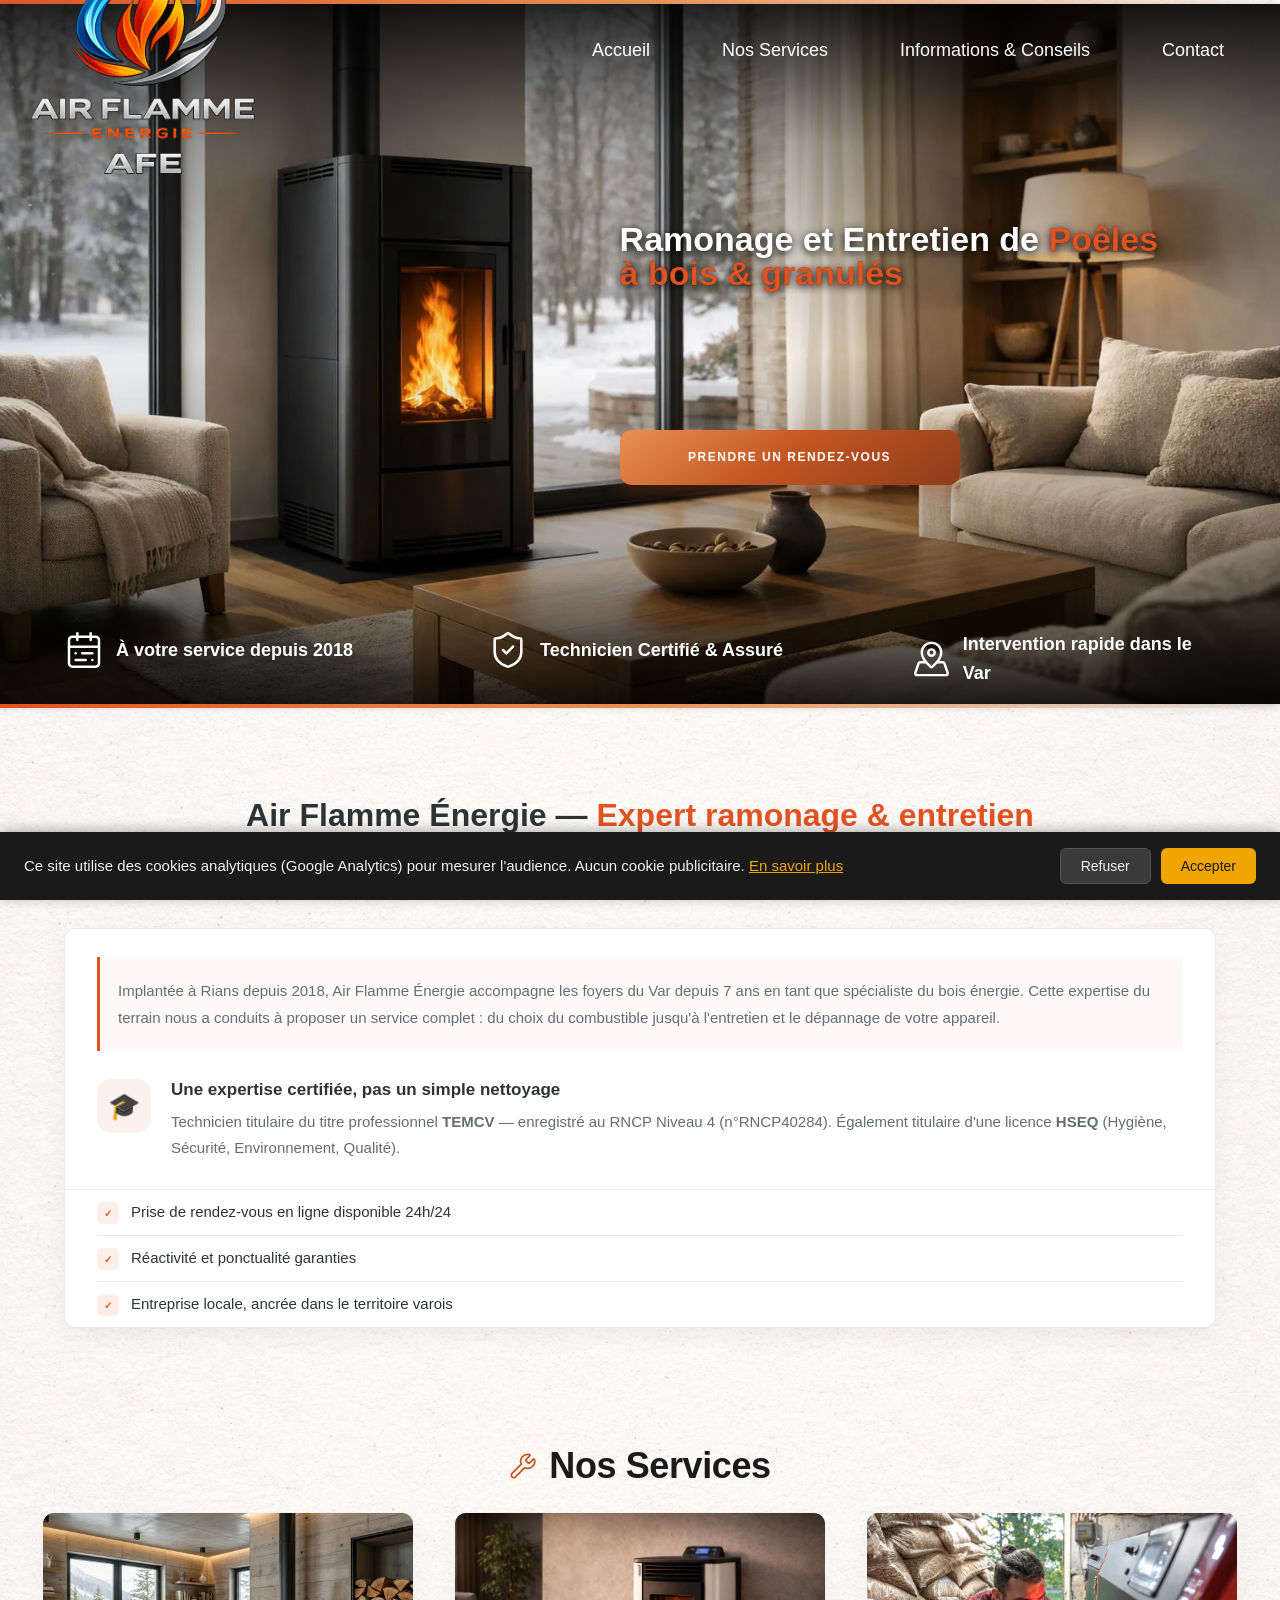
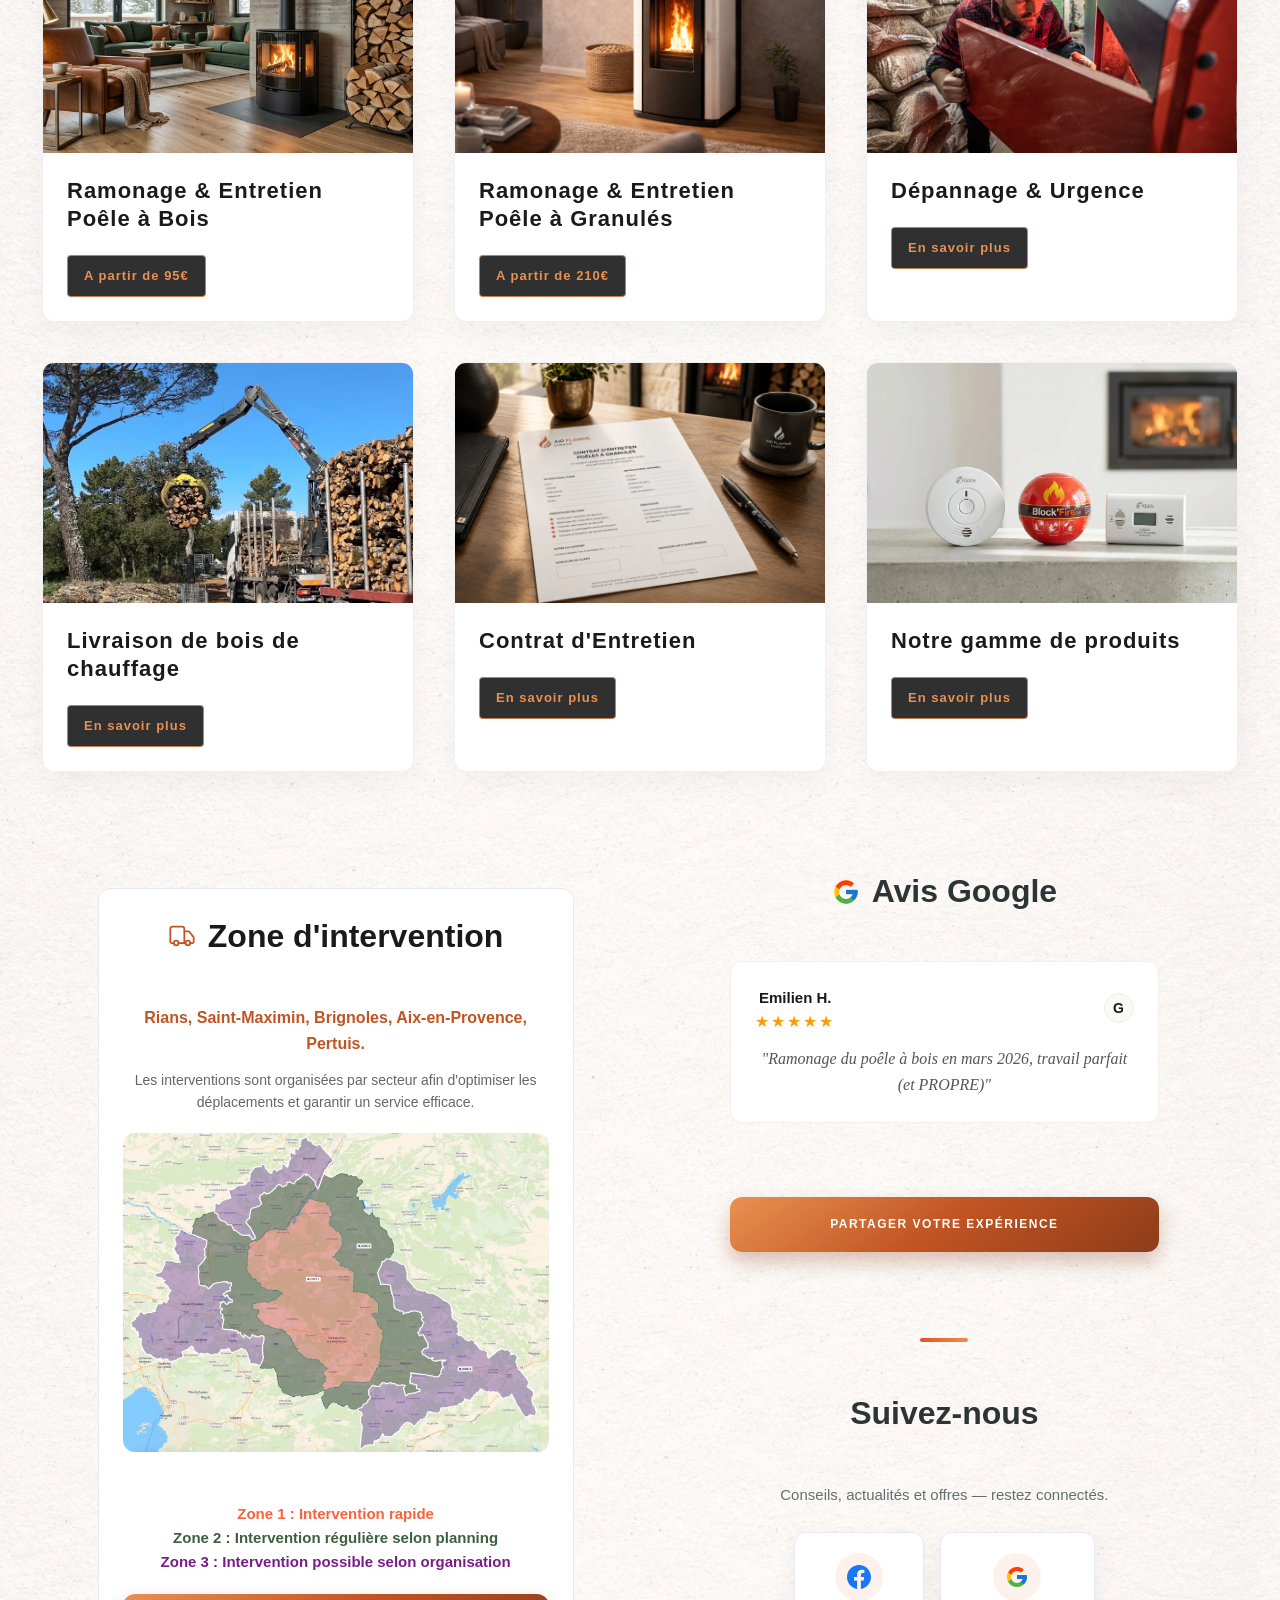
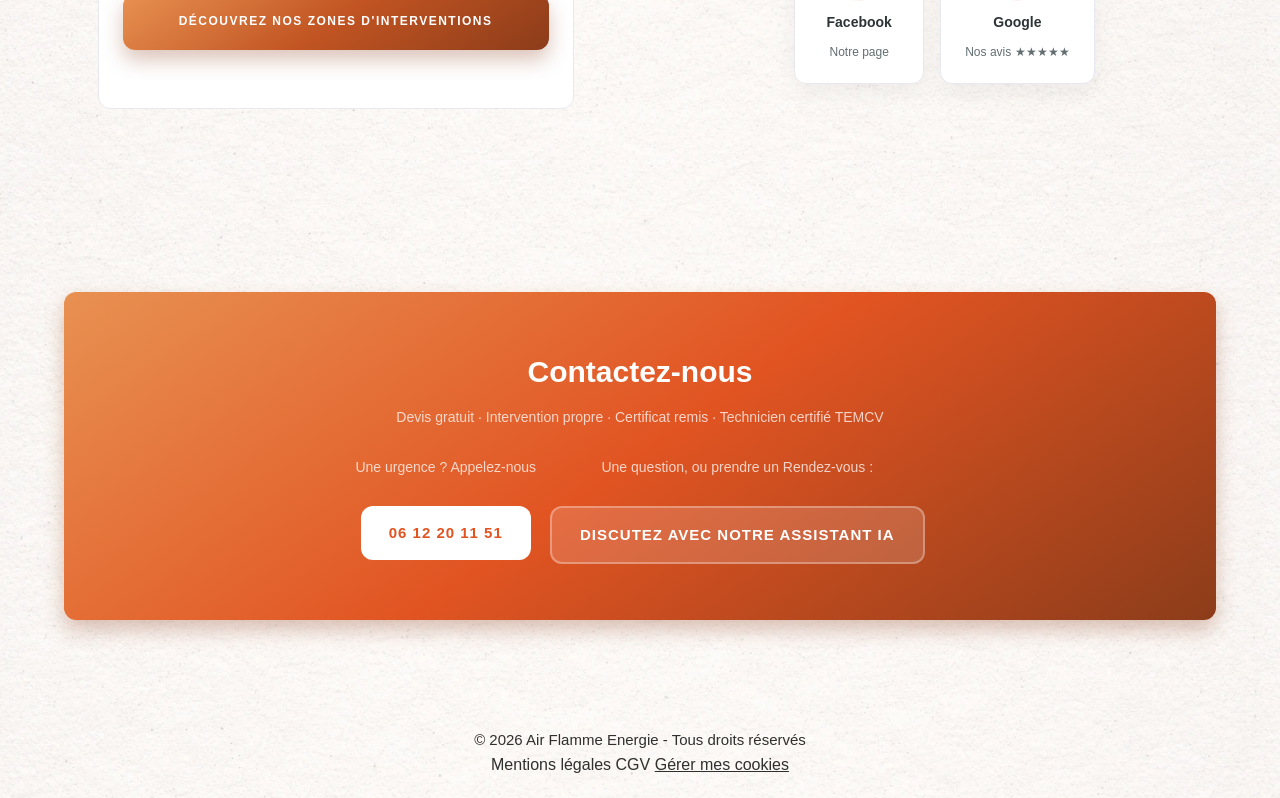
<file: index.html>
<!DOCTYPE html>
<html lang="fr">

<head>

<meta charset="UTF-8">
<meta name="viewport" content="width=device-width, initial-scale=1.0">

<!-- TITLE & META -->
<title>Air Flamme Énergie | Ramonage & Entretien Poêle à Bois et Granulés — Var (83)</title>
<meta name="description" content="Technicien certifié TEMCV dans le Var. Ramonage et entretien poêle à bois et granulés à Saint-Maximin, Rians, Brignoles. Certificat remis après intervention. Devis gratuit — 06 12 20 11 51">
<meta name="robots" content="index, follow">
<meta name="author" content="Air Flamme Énergie">
<meta name="keywords" content="ramonage Var, entretien poêle bois granulés, ramoneur Saint-Maximin, ramoneur Brignoles, ramoneur Rians, technicien TEMCV 83">

<!-- CANONICAL -->
<link rel="canonical" href="https://www.airflammeenergie.fr/" />

<!-- OPEN GRAPH (partage Facebook, WhatsApp, LinkedIn) -->
<meta property="og:type" content="website">
<meta property="og:locale" content="fr_FR">
<meta property="og:site_name" content="Air Flamme Énergie">
<meta property="og:title" content="Air Flamme Énergie | Ramonage Poêle à Bois et Granulés — Var (83)">
<meta property="og:description" content="Technicien certifié TEMCV dans le Var. Ramonage et entretien poêle à bois et granulés. Devis gratuit — 06 12 20 11 51">
<meta property="og:url" content="https://www.airflammeenergie.fr/">
<meta property="og:image" content="https://www.airflammeenergie.fr/assets/images/og-image.webp">
<meta property="og:image:width" content="1200">
<meta property="og:image:height" content="630">
<meta property="og:image:alt" content="Air Flamme Énergie - Ramonage et entretien poêle à bois et granulés dans le Var">

<!-- TWITTER CARD -->
<meta name="twitter:card" content="summary_large_image">
<meta name="twitter:title" content="Air Flamme Énergie | Ramonage Poêle à Bois et Granulés — Var (83)">
<meta name="twitter:description" content="Technicien certifié TEMCV dans le Var. Ramonage et entretien poêle à bois et granulés. Devis gratuit — 06 12 20 11 51">
<meta name="twitter:image" content="https://www.airflammeenergie.fr/assets/images/og-image.webp">

<!-- FAVICON -->
<link rel="icon" type="image/png" href="assets/icons/logo-favicon-airflamme.png">
<link rel="apple-touch-icon" href="assets/icons/appletouch-icon-airflamme.png">

<!-- CSS -->
<link rel="stylesheet" href="css/style.css">
<link rel="stylesheet" href="css/layout.css">
<link rel="stylesheet" href="css/components.css">
<link rel="stylesheet" href="css/responsive.css">

<!-- JSON-LD — LocalBusiness (Schema.org) -->
<script type="application/ld+json">
{
"@context": "https://schema.org",
"@type": "LocalBusiness",
"name": "Air Flamme Énergie",
"description": "Ramonage et entretien de poêles à bois et granulés dans le Var. Technicien certifié TEMCV RNCP Niveau 4. Certificat de ramonage conforme remis après chaque intervention.",
"url": "https://www.airflammeenergie.fr",
"telephone": "+33612201151",
"email": "contact@airflamme.fr",
"image": "https://www.airflammeenergie.fr/assets/images/og-image.webp",
"logo": "https://www.airflammeenergie.fr/assets/icons/logo-airflamme-horizontal.webp",
"address": {
    "@type": "PostalAddress",
    "streetAddress": "330 route de Pourrières",
    "addressLocality": "Rians",
    "postalCode": "83560",
    "addressCountry": "FR"
},
"geo": {
    "@type": "GeoCoordinates",
    "latitude": 43.6089,
    "longitude": 5.9167
},
"areaServed": [
    {"@type": "City", "name": "Rians"},
    {"@type": "City", "name": "Saint-Maximin-la-Sainte-Baume"},
    {"@type": "City", "name": "Brignoles"},
    {"@type": "City", "name": "Pertuis"},
    {"@type": "City", "name": "Aix-en-Provence"},
    {"@type": "AdministrativeArea", "name": "Var"}
],
"priceRange": "€€",
"knowsAbout": [
    "Ramonage de conduits de fumée",
    "Entretien poêle à bois",
    "Entretien poêle à granulés",
    "Dépannage appareils à combustion",
    "Certification TEMCV RNCP Niveau 4"
],
"openingHoursSpecification": [{
    "@type": "OpeningHoursSpecification",
    "dayOfWeek": ["Monday","Tuesday","Wednesday","Thursday","Friday"],
    "opens": "08:00",
    "closes": "18:00"
}],
"hasOfferCatalog": {
    "@type": "OfferCatalog",
    "name": "Services de ramonage et entretien",
    "itemListElement": [
    {
        "@type": "Offer",
        "itemOffered": {
        "@type": "Service",
        "name": "Entretien Poêle à Bois",
        "description": "Ramonage et entretien complet poêle à bois, insert, foyer fermé, cuisinière. Certificat de ramonage conforme remis."
        },
        "price": "95",
        "priceCurrency": "EUR"
    },
    {
        "@type": "Offer",
        "itemOffered": {
        "@type": "Service",
        "name": "Entretien Poêle à Granulés",
        "description": "Entretien complet poêle à pellets toutes marques, ramonage inclus, certificat remis."
        },
        "price": "210",
        "priceCurrency": "EUR"
    },
    {
        "@type": "Offer",
        "itemOffered": {
        "@type": "Service",
        "name": "Dépannage & Diagnostic",
        "description": "Diagnostic et réparation de pannes sur poêles à bois et granulés, toutes marques."
        },
        "priceSpecification": {
        "@type": "PriceSpecification",
        "description": "Devis gratuit, déplacement et diagnostic facturés"
        }
    }
    ]
},
"sameAs": [
    "https://www.google.com/maps/place/?q=place_id:0x12c97f58e022799b:0x99cba360c6efefdb"
    "https://www.facebook.com/airflamme"
]
}
</script>

<!-- COOKIES -->
<script src="js/cookies.js" defer></script>

</head>

    <body>

        <!-- HEADER -->

        <header>
            <a href="index.html" class="logo">
                <picture>
                    <source srcset="assets/icons/logo-airflamme-horizontal.webp" media="(min-width: 768px)">
                    <img src="assets/icons/logo-airflamme-vertical.webp" alt="air flamme energie - expert ramonneur">
                </picture>
            </a>

            <nav class="navbar">
                <ul class="nav-menu" id="nav-menu">
                    <li><a href="index.html">Accueil</a></li>
                    <li><a href="pages/nos-services/index.html">Nos Services</a></li>
                    <li><a href="pages/informations-et-conseils/index.html">Informations & Conseils</a></li>
                    <li><a href="pages/contact/index.html">Contact</a></li>
                </ul>
            </nav>

            <button class="burger-btn" id="burger-btn" aria-label="Ouvrir le menu" aria-expanded="false">
                <span></span>
                <span></span>
                <span></span>
            </button>
        </header>

        <main>
            <!-- HERO -->
            <div class="accent-bar"></div>
            <section class="hero" class="infos-hero">
                <div class="hero-content">
                    <h1 class="hero-title">
                        Ramonage et Entretien de
                        <span>Poêles à bois & granulés</span>
                    </h1>

                    <div class="hero-actions">
                        <a class="btn" href="pages/contact/index.html">Prendre un rendez-vous</a>
                    </div>
                </div>

                <section class="container features">

                    <div class="feature">
                        <div class="feature-icons">
                            <img src="assets/icons/calendar-range.svg" alt="icon calendar">
                        </div>
                        <div class="txt-feature">
                            <h3>À votre service depuis 2018</h3>
                        </div>
                    </div>

                    <div class="feature">
                        <div class="feature-icons">
                            <img src="assets/icons/shield-check.svg" alt="icon shield">
                        </div>
                        <div class="txt-feature">
                            <h3>Technicien Certifié & Assuré</h3>
                        </div>
                    </div>

                    <div class="feature">
                        <div class="feature-icons">
                            <img src="assets/icons/map-pinned.svg" alt="icon map">
                        </div>
                        <div class="txt-feature">
                            <h3>Intervention rapide dans le Var</h3>
                        </div>
                    </div>
                </section>
            </section>
            <div class="accent-bar"></div>

            <!-- SECTION PRÉSENTATION -->
            <section class="container section-wrap pres-section">
                <div class="section-header">
                    <h2>Air Flamme Énergie — <span>Expert ramonage & entretien</span></h2>
                    <p>Technicien certifié pour l'entretien de vos poêles à bois et à granulés dans le Var.</p>
                    <div class="title-bar"></div>
                </div>

                <div class="pres-card" itemscope itemtype="https://schema.org/LocalBusiness">

                    <!-- Intro -->
                    <p class="pres-intro" itemprop="description">
                        Implantée à Rians depuis 2018, Air Flamme Énergie accompagne les foyers du Var depuis 7 ans en tant que spécialiste du bois énergie. Cette expertise du terrain nous a conduits à proposer un service complet : du choix du combustible jusqu'à l'entretien et le dépannage de votre appareil.
                    </p>

                    <!-- Bloc certification -->
                    <div class="pres-block">
                        <div class="pres-block-icon" aria-hidden="true">🎓</div>
                        <div class="pres-block-body">
                            <h3>Une expertise certifiée, pas un simple nettoyage</h3>
                            <p>Technicien titulaire du titre professionnel <strong>TEMCV</strong> — enregistré au RNCP Niveau 4 
                            (n°RNCP40284). Également titulaire d'une licence <strong>HSEQ</strong> 
                            (Hygiène, Sécurité, Environnement, Qualité).</p>
                        </div>
                    </div>

                    <ul class="pres-list">
                        <li><span class="pres-check" aria-hidden="true">✓</span>Prise de rendez-vous en ligne disponible 24h/24</li>
                        <li><span class="pres-check" aria-hidden="true">✓</span>Réactivité et ponctualité garanties</li>
                        <li><span class="pres-check" aria-hidden="true">✓</span>Entreprise locale, ancrée dans le territoire varois</li>
                    </ul>
                </div>
            </section>
            <!-- SERVICES -->

            <section class="services">
            
                <div class="title-services">
                    <div class="title-wrapper">
                        <img src="assets/icons/wrench.svg" alt="icon wrench" class="wrench-icon">
                        <h2 class="services-main-title">Nos Services</h2>
                    </div>
                </div>

                <div class="cards-wrapper">

                    <!-- SERVICE 1 -->

                    <a href="pages/nos-services/index.html" class="service-card">

                        <div class="service-content">
                            <img src="assets/images/poele-bois.webp" alt="Ramonnage poêle à bois" loading="lazy" width="400" height="300">
                        </div>

                        <div class="service-info">
                            <h3 class="service-title">Ramonage & Entretien Poêle à Bois</h3>
                            <span class="price">A partir de 95€</span>
                        </div>

                    </a>

                    <!-- SERVICE 2 -->

                    <a href="pages/nos-services/index.html" class="service-card">

                        <div class="service-content">
                            <img src="assets/images/poele-granule.webp" alt="Ramonnage poêle à granules" loading="lazy" width="400" height="300">

                        </div>

                        <div class="service-info">
                            <h3 class="service-title">Ramonage & Entretien Poêle à Granulés</h3>
                            <span class="price">A partir de 210€</span>
                        </div>

                    </a>

                    <!-- SERVICE 3 -->

                    <a href="pages/nos-services/index.html" class="service-card">

                        <div class="service-content">
                            <img src="assets/images/technicien-intervention.webp" alt="Technicien en intervention" loading="lazy" width="400" height="300">
                        </div>

                        <div class="service-info">
                            <h3 class="service-title">Dépannage & Urgence</h3>
                            <span class="price">En savoir plus</span>
                        </div>
                    </a>

                    <!-- SERVICE 4 -->

                    <a href="pages/nos-services/index.html" class="service-card">

                        <div class="service-content">
                            <img src="assets/images/livraison.webp" alt="Livraison de bois de chauffage" loading="lazy" width="400" height="300">
                        </div>

                        <div class="service-info">
                            <h3 class="service-title">Livraison de bois de chauffage</h3>
                            <span class="price">En savoir plus</span>
                        </div>

                    </a>

                    <!-- SERVICE 5 -->

                    <a href="pages/nos-services/index.html" class="service-card">

                        <div class="service-content">
                            <img src="assets/images/contrat.webp" alt="Contrat d'Entretien" loading="lazy" width="400" height="300">

                        </div>

                        <div class="service-info">
                            <h3 class="service-title">Contrat d'Entretien</h3>
                            <span class="price">En savoir plus</span>
                        </div>

                    </a>

                    <!-- SERVICE 6 -->

                    <a href="pages/nos-services/index.html" class="service-card">

                        <div class="service-content">
                            <img src="assets/images/produits-de-secu.webp" alt="Produits de sécurité" loading="lazy" width="400" height="300">
                        </div>

                        <div class="service-info">
                            <h3 class="service-title">Notre gamme de produits</h3>
                            <span class="price">En savoir plus</span>
                        </div>
                    </a>

                </div>
            </section>


            <section class="desktop-split-layout">

                <!-- ZONE -->
                <section class="zone premium-section">
                    <div class="container zone-content">
                        <div class="zone-card">
                            <div class="inline-title-wrapper">
                                <img src="assets/icons/truck.svg" class="premium-icon" alt="icon truck">
                                <h2>Zone d'intervention</h2>
                            </div>
                            
                            <p class="highlight-cities">
                                Rians, Saint-Maximin, Brignoles, Aix-en-Provence, Pertuis.
                            </p>
                            <p class="text-muted">
                                Les interventions sont organisées par secteur afin d'optimiser les déplacements et garantir un service efficace.
                            </p>

                            <div class="map-var">
                                <img src="assets/images/carte-var.webp" alt="Carte zone d'intervention dans le Var" loading="lazy" width="600" height="400">
                            </div>

                            <div class="zone-perim">
                                
                                <p class="zone1">Zone 1 : Intervention rapide</p>
                                <p class="zone2">Zone 2 : Intervention régulière selon planning</p>
                                <p class="zone3">Zone 3 : Intervention possible selon organisation</p>

                                <a class="btn" href="pages/contact/index.html#zone-inter">découvrez nos zones d'interventions</a>
                            </div>
                        </div>
                    </div>
                </section>

                <!-- TESTIMONIALS -->

                <section class="testimonials premium-section">
                    <div class="container">
                        
                        <div class="section-header">
                            <div class="inline-title-wrapper">
                                <img src="assets/icons/icon google.png" class="premium-icon" alt="icon badge check">
                                <h2>Avis Google</h2>
                            </div>

                            <ul class="testimonial-grid">
                                
                                <li class="testimonial-item">
                                    <article class="testimonial-card">
                                        <div class="testimonial-header">
                                            <figure class="testimonial-user">
                                                <figcaption class="user-info">
                                                    <strong>Emilien H.</strong>
                                                    <div class="stars" role="img" aria-label="5 étoiles sur 5">
                                                        <span aria-hidden="true">★★★★★</span>
                                                    </div>
                                                </figcaption>
                                            </figure>
                                            <span class="google-badge" aria-hidden="true">G</span> 
                                        </div>
                                        <blockquote class="testimonial-text">
                                            <p>"Ramonage du poêle à bois en mars 2026, travail parfait (et PROPRE)"</p>
                                        </blockquote>
                                    </article>
                                </li>
                            <!--

                                <li class="testimonial-item">
                                    <article class="testimonial-card">
                                        <div class="testimonial-header">
                                            <figure class="testimonial-user">
                                                <img src="" alt="Photo de Sophie D." loading="lazy" width="48" height="48">
                                                <figcaption class="user-info">
                                                    <strong>Sophie D.</strong>
                                                    <div class="stars" role="img" aria-label="5 étoiles sur 5">
                                                        <span aria-hidden="true">★★★★★</span>
                                                    </div>
                                                </figcaption>
                                            </figure>
                                            <span class="google-badge" aria-hidden="true">G</span>
                                        </div>
                                        <blockquote class="testimonial-text">
                                            <p>"Travail soigné, je suis très satisfaite."</p>
                                        </blockquote>
                                    </article>
                                </li>
                            </ul>
                            -->

                            <div class="exp-action">
                                <a class="btn" href="https://share.google/X8nE4EtqxsImAgvk4" target="_blank" rel="noopener" aria-label="Partager votre expérience sur Google">
                                    Partager votre expérience
                                </a>
                            </div>

                            <!-- ── RÉSEAUX SOCIAUX ── -->
                            <div class="social-divider"></div>

                            <div class="social-inner">
                                <span class="inline-title-wrapper">
                                    <h2>Suivez-nous</h2>
                                </span>
                                <p class="social-sub">Conseils, actualités et offres — restez connectés.</p>
                            </div>

                            <div class="social-cards">

                                <a href="https://www.facebook.com/airflamme" target="_blank" rel="noopener" class="social-card" aria-label="Suivez-nous sur Facebook">
                                    <div class="social-icon fb">
                                        <img src="assets/icons/facebook.svg" alt="" aria-hidden="true" width="24" height="24">
                                    </div>
                                    <span class="social-card-name">Facebook</span>
                                    <span class="social-card-hint">Notre page</span>
                                </a>
                                
                                <!--
                                <a href="https://www.instagram.com/airflammeenergie" target="_blank" rel="noopener" class="social-card" aria-label="Suivez-nous sur Instagram">
                                    <div class="social-icon ig">
                                        <img src="assets/icons/instagram.svg" alt="" aria-hidden="true" width="24" height="24">
                                    </div>
                                    <span class="social-card-name">Instagram</span>
                                    <span class="social-card-hint">Nos réalisations</span>
                                </a>
                                -->
                                <a href="https://www.google.com/search?q=Air+Flamme+%C3%89nergie+Avis" target="_blank" rel="noopener" class="social-card" aria-label="Voir nos avis Google">
                                    <div class="social-icon gmap">
                                        <img src="assets/icons/icon google.png" alt="" aria-hidden="true" width="24" height="24">
                                    </div>
                                    <span class="social-card-name">Google</span>
                                    <span class="social-card-hint">Nos avis ★★★★★</span>
                                </a>

                            </div>

                            <!-- ── FIN RÉSEAUX SOCIAUX ── -->

                        </div>
                    </div>
                </section>
            </section>
            
                <!-- CONTACT -->

            <section class="section-wrap light-bg">
                <div class="container">
                    <div class="cta-band">
                        <h2>Contactez-nous</h2>
                        <p>Devis gratuit · Intervention propre · Certificat remis · Technicien certifié TEMCV</p>
                        <div class="cta-buttons">
                            <div>
                                <p class="text-muted">Une urgence ? Appelez-nous </p>
                                <a href="tel:+33612201151" class="btn-white">06 12 20 11 51</a>
                            </div>
                            <div>
                                <p class="text-muted">Une question, ou prendre un Rendez-vous : </p>
                                <a href="pages/contact/index.html" class="btn-ghost">Discutez avec notre assistant IA</a>
                            </div>
                        </div>
                    </div>
                </div>
            </section>
        </main>

        <!-- FOOTER -->

        <footer>
            <p>© 2026 Air Flamme Energie - Tous droits réservés</p>
            <a href="pages/mentions-legales/">Mentions légales</a>
            <a href="pages/cgv/">CGV</a>
            <button onclick="resetCookieConsent()" style="background:none;border:none;color:inherit;font-size:inherit;cursor:pointer;text-decoration:underline;padding:0;font-family:inherit;">Gérer mes cookies</button>
        </footer>

        <script src="js/burger.js"></script>

        <!-- WIDGET LÉA — BULLE DISCRÈTE -->
        <script
        src="https://limova-web-sltj.onrender.com/scripts/chatbot-loader.js"
        data-connection-id="f43f6b8c-7ca1-4249-8f1b-59e5aa2eded3">
        </script>


    </body>

</html>
</file>
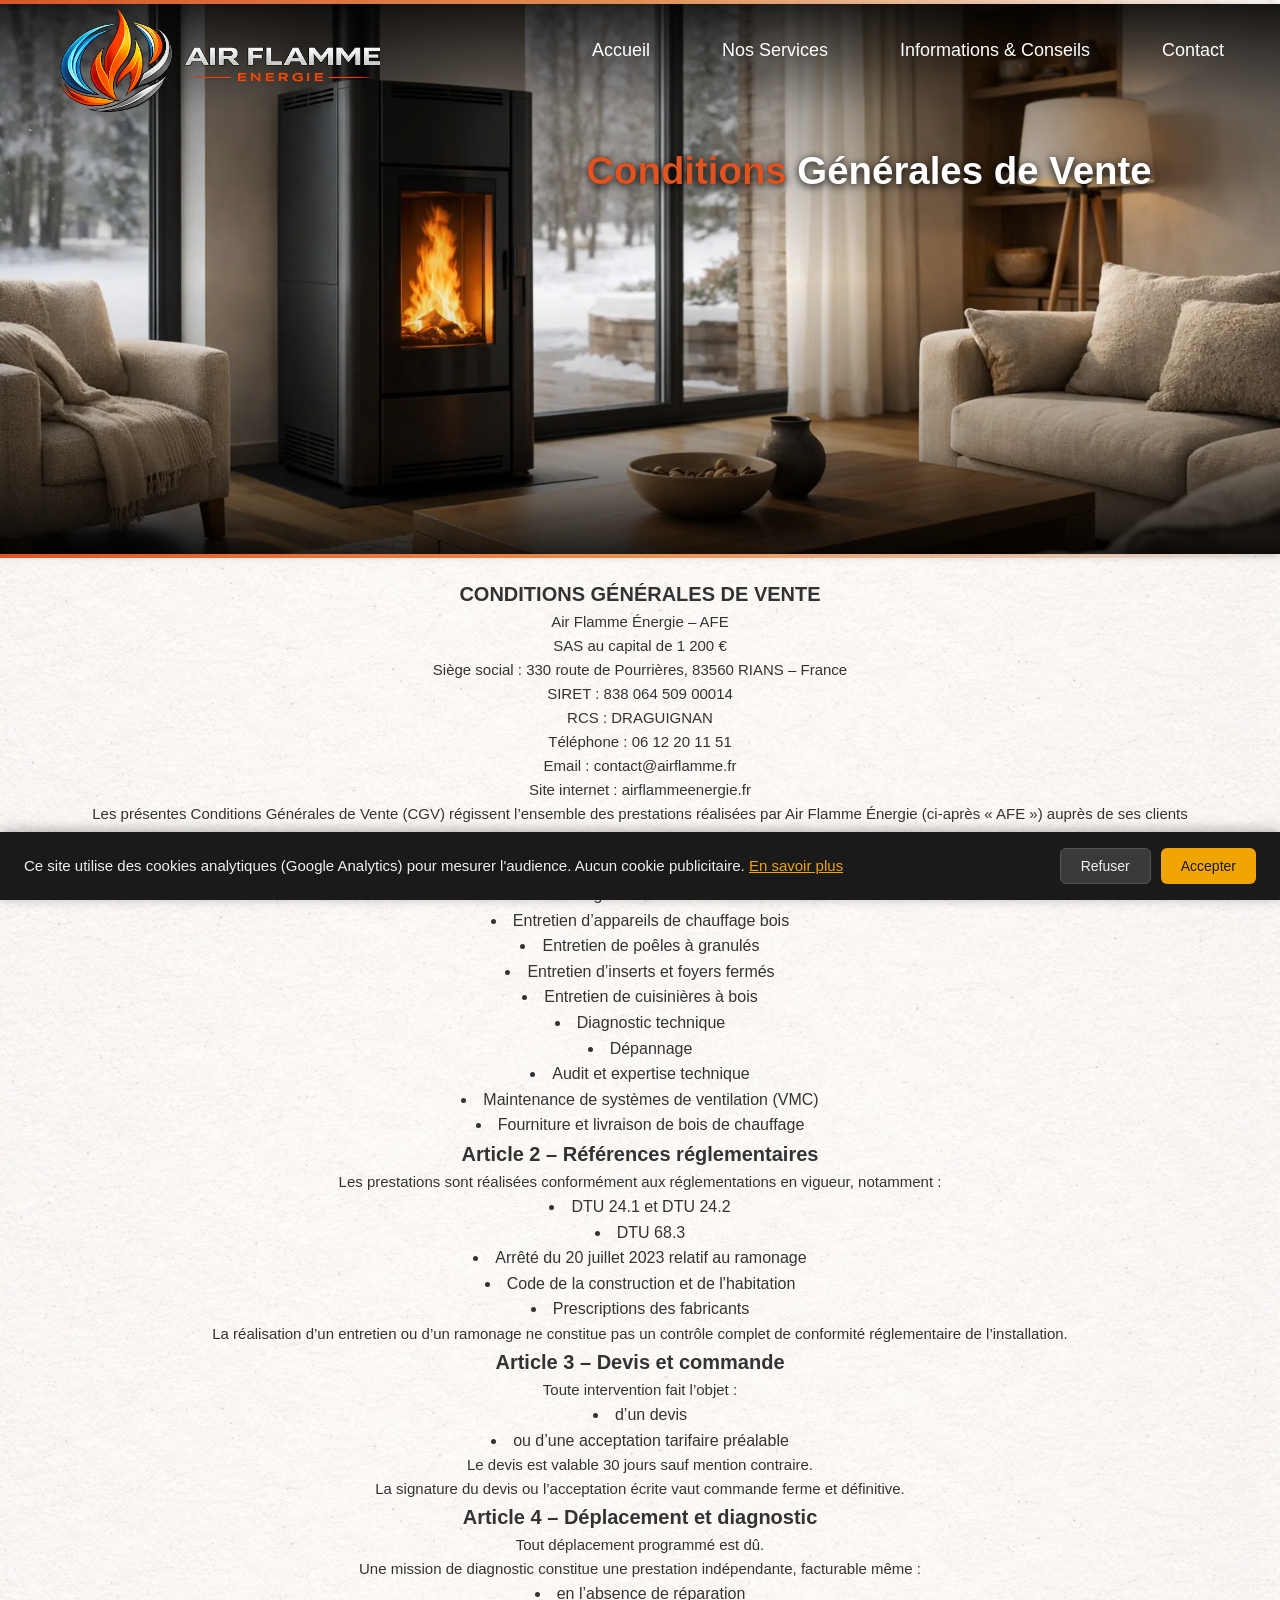
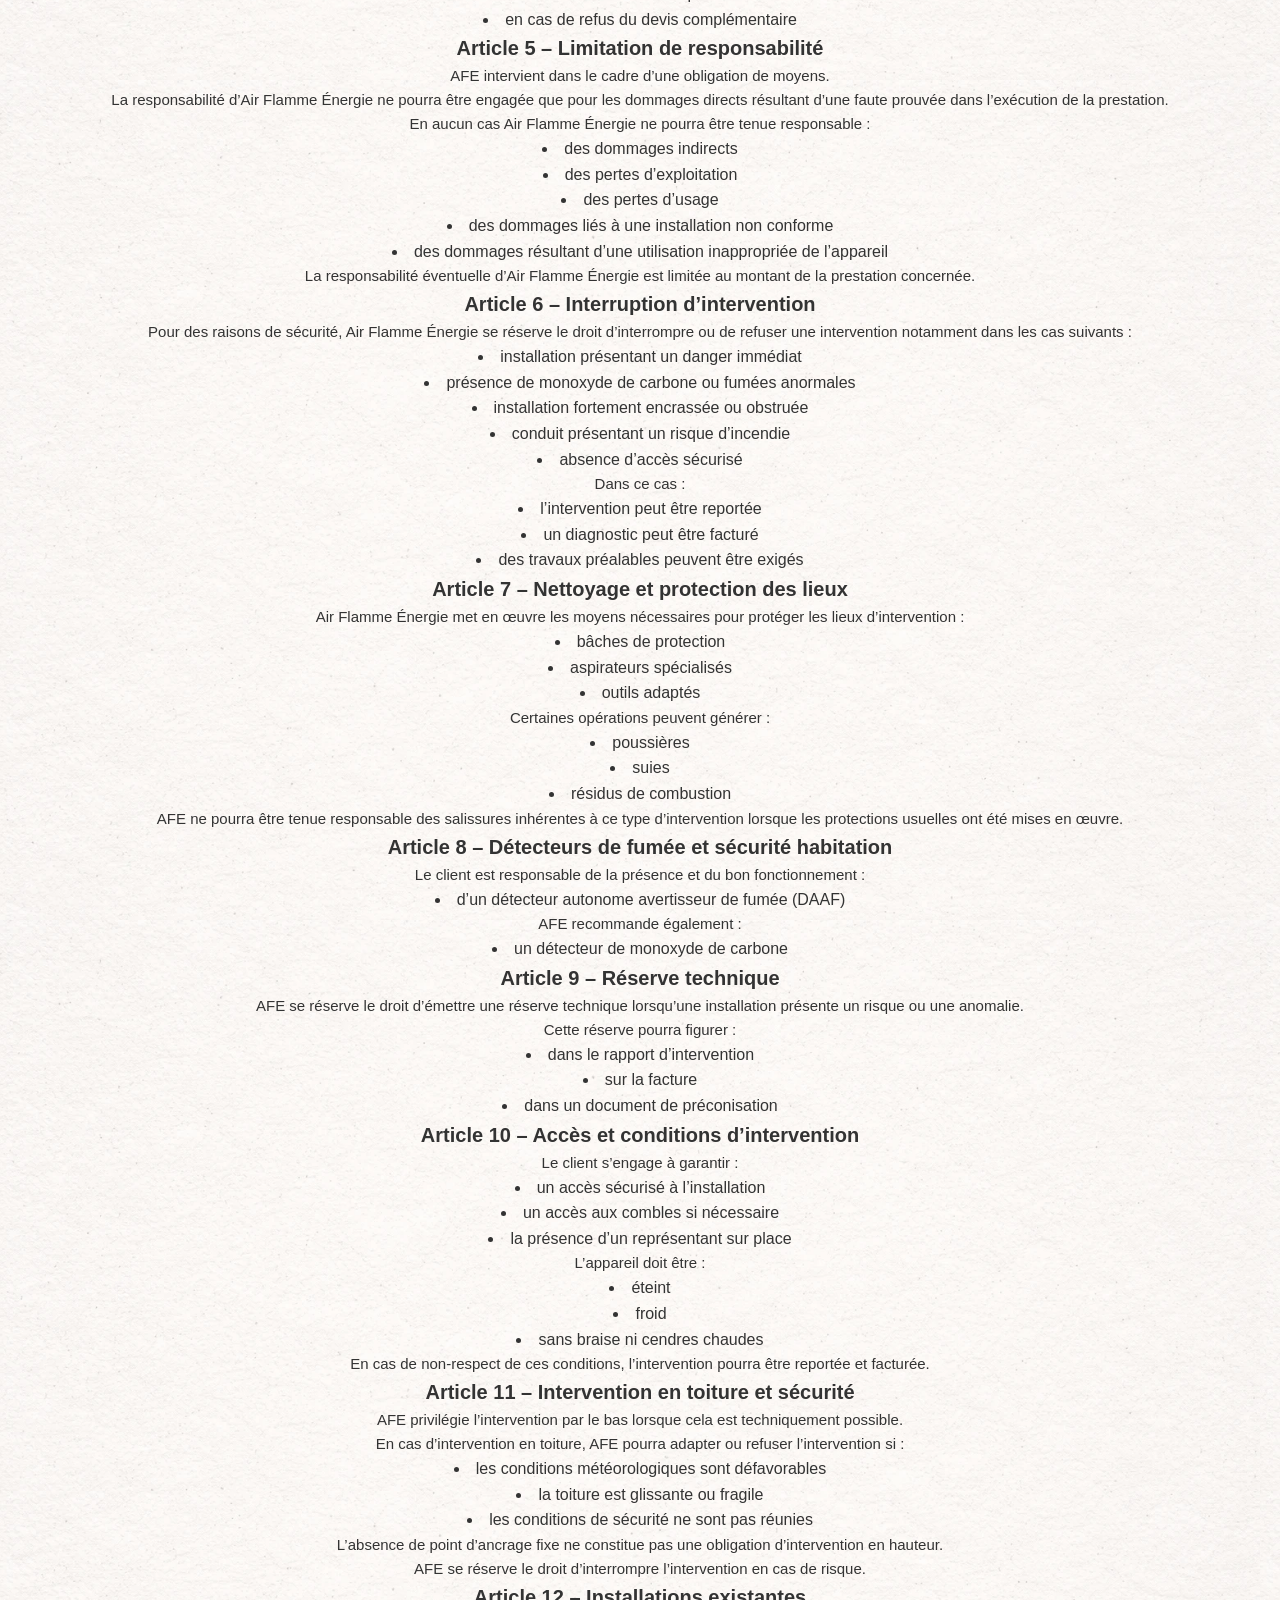
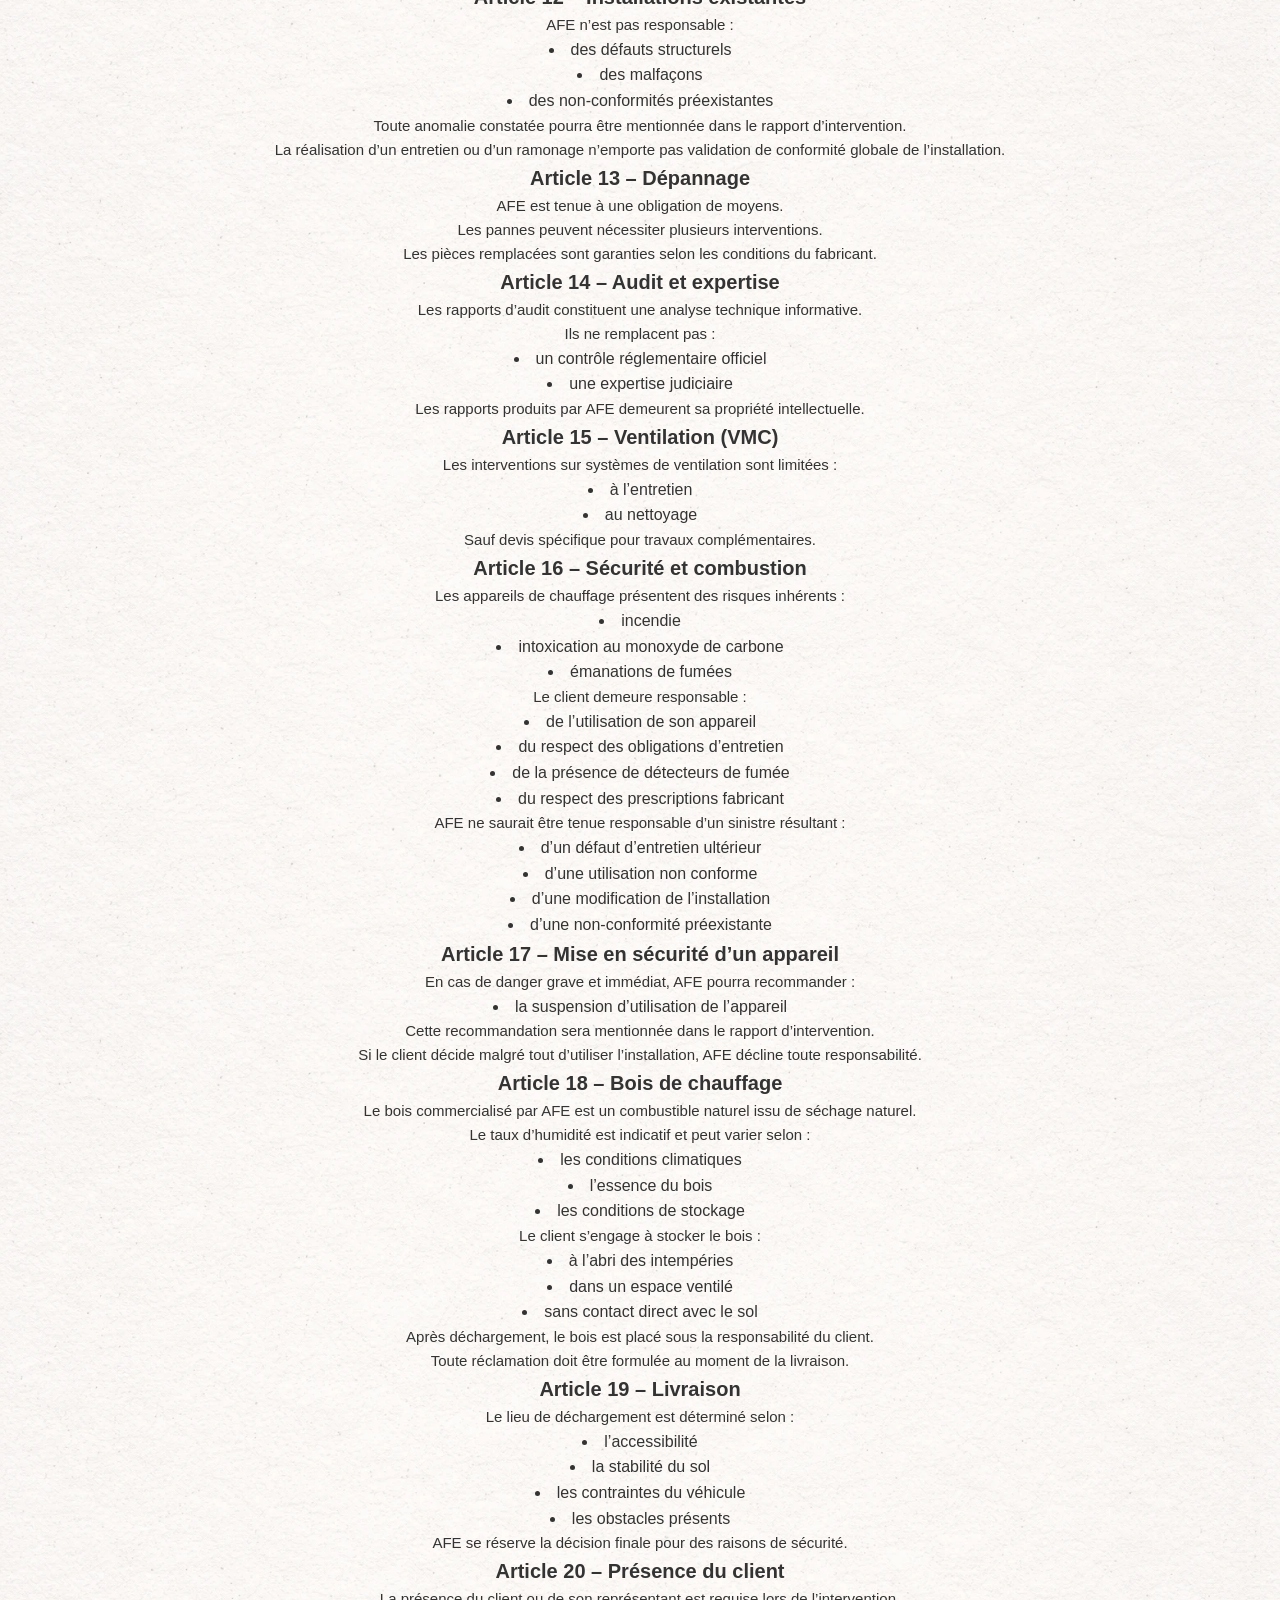
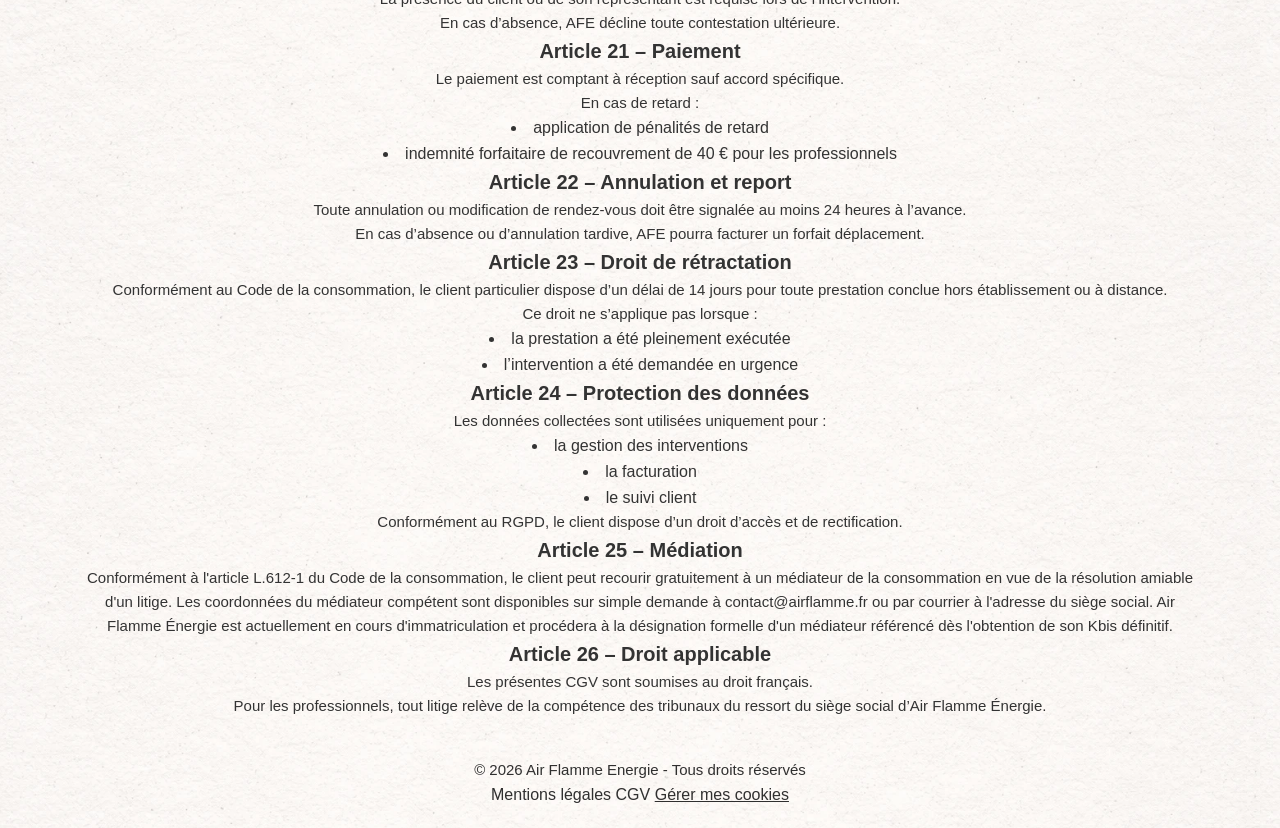
<file: pages/cgv/index.html>
<!DOCTYPE html>
<html lang="fr">

<head>

<meta charset="UTF-8">
<meta name="viewport" content="width=device-width, initial-scale=1.0">

<title>Air Flamme Energie | CGV</title>

<link rel="icon" type="image/png" href="../../assets/icons/logo-favicon-airflamme.png">
<link rel="apple-touch-icon" href="../../assets/icons/appletouch-icon-airflamme.png">

<meta name="description" content="Ramoneur professionnel dans le Var. Ramonnage poêle à bois, granulés, entretien chauffage et dépannage rapide.">
<meta property="og:type"        content="website">
<meta property="og:locale"      content="fr_FR">
<meta property="og:site_name"   content="Air Flamme Énergie">
<meta property="og:title"       content="Conditions Générales de Vente — Air Flamme Énergie">
<meta property="og:url"         content="https://www.airflammeenergie.fr/pages/cgv/">
<meta property="og:image"       content="https://www.airflammeenergie.fr/assets/images/og-image.webp">
<link rel="stylesheet" href="../../css/style.css">
<link rel="stylesheet" href="../../css/layout.css">
<link rel="stylesheet" href="../../css/components.css">
<link rel="stylesheet" href="../../css/responsive.css">

<script src="../../js/cookies.js" defer></script>
</head>

    <body>

        <!-- HEADER -->

        <header>
            <a href="../../index.html" class="logo">
                <picture>
                    <source srcset="../../assets/icons/logo-airflamme-horizontal.webp" media="(min-width: 768px)">
                    <img src="../../assets/icons/logo-airflamme-vertical.webp" alt="air flamme energie - expert ramonneur">
                </picture>
            </a>

            <nav class="navbar">
                <ul class="nav-menu" id="nav-menu">
                    <li><a href="../../index.html">Accueil</a></li>
                    <li><a href="../../pages/nos-services/index.html">Nos Services</a></li>
                    <li><a href="../../pages/informations-et-conseils/index.html">Informations & Conseils</a></li>
                    <li><a href="../../pages/contact/index.html">Contact</a></li>
                </ul>
            </nav>

            <button class="burger-btn" id="burger-btn" aria-label="Ouvrir le menu" aria-expanded="false">
                <span></span>
                <span></span>
                <span></span>
            </button>
        </header>

        <!-- HERO -->
        <div class="accent-bar"></div>

                <div class="legal-hero">
                    <h1 class="hero-title">
                        <span>Conditions</span> Générales de Vente 
                    </h1>
                </div>

        <div class="accent-bar"></div>
                <!-- CGV -->

                <!-- 3 petites choses à corriger
Article 25 — Médiation incomplète : vous devez nommer le médiateur. La loi exige que vous indiquiez les coordonnées du médiateur choisi, pas seulement mentionner le droit. Exemple : "Le client peut saisir le médiateur MEDICYS — www.medicys.fr" ou un médiateur de votre secteur.
Adresse incohérente : en haut des CGV vous indiquez "CD23 – Quartier Les Blaconnes" mais dans le JSON-LD de l'accueil c'est "330 route de Pourrières". Harmonisez les deux.
Taux des pénalités de retard non précisé (Article 21) : la loi impose d'indiquer le taux. Ajoutez : "au taux légal en vigueur (ou X fois le taux légal)".-->

        <div class="container">
            <div class="cgv">
                <h2>CONDITIONS GÉNÉRALES DE VENTE</h2>

                <p>
                Air Flamme Énergie – AFE<br>
                SAS au capital de 1 200 €<br>
                Siège social : 330 route de Pourrières, 83560 RIANS – France<br>
                SIRET : 838 064 509 00014<br>
                RCS : DRAGUIGNAN<br>
                Téléphone : 06 12 20 11 51<br>
                Email : <a href="#" data-email-protect>contact [at] airflamme.fr</a><br>
                Site internet : airflammeenergie.fr
                </p>

                <p>
                Les présentes Conditions Générales de Vente (CGV) régissent l’ensemble des prestations réalisées par Air Flamme Énergie (ci-après « AFE ») auprès de ses clients particuliers ou professionnels.
                </p>

                <h2>Article 1 – Objet des prestations</h2>
                <ul>
                <li>Ramonage de conduits de fumée</li>
                <li>Entretien d’appareils de chauffage bois</li>
                <li>Entretien de poêles à granulés</li>
                <li>Entretien d’inserts et foyers fermés</li>
                <li>Entretien de cuisinières à bois</li>
                <li>Diagnostic technique</li>
                <li>Dépannage</li>
                <li>Audit et expertise technique</li>
                <li>Maintenance de systèmes de ventilation (VMC)</li>
                <li>Fourniture et livraison de bois de chauffage</li>
                </ul>

                <h2>Article 2 – Références réglementaires</h2>
                <p>Les prestations sont réalisées conformément aux réglementations en vigueur, notamment :</p>
                <ul>
                <li>DTU 24.1 et DTU 24.2</li>
                <li>DTU 68.3</li>
                <li>Arrêté du 20 juillet 2023 relatif au ramonage</li>
                <li>Code de la construction et de l'habitation</li>
                <li>Prescriptions des fabricants</li>
                </ul>
                <p>
                La réalisation d’un entretien ou d’un ramonage ne constitue pas un contrôle complet de conformité réglementaire de l’installation.
                </p>

                <h2>Article 3 – Devis et commande</h2>
                <p>Toute intervention fait l’objet :</p>
                <ul>
                <li>d’un devis</li>
                <li>ou d’une acceptation tarifaire préalable</li>
                </ul>
                <p>
                Le devis est valable 30 jours sauf mention contraire.<br>
                La signature du devis ou l’acceptation écrite vaut commande ferme et définitive.
                </p>

                <h2>Article 4 – Déplacement et diagnostic</h2>
                <p>Tout déplacement programmé est dû.</p>
                <p>Une mission de diagnostic constitue une prestation indépendante, facturable même :</p>
                <ul>
                <li>en l’absence de réparation</li>
                <li>en cas de refus du devis complémentaire</li>
                </ul>

                <h2>Article 5 – Limitation de responsabilité</h2>
                <p>AFE intervient dans le cadre d’une obligation de moyens.</p>
                <p>
                La responsabilité d’Air Flamme Énergie ne pourra être engagée que pour les dommages directs résultant d’une faute prouvée dans l’exécution de la prestation.
                </p>
                <p>En aucun cas Air Flamme Énergie ne pourra être tenue responsable :</p>
                <ul>
                <li>des dommages indirects</li>
                <li>des pertes d’exploitation</li>
                <li>des pertes d’usage</li>
                <li>des dommages liés à une installation non conforme</li>
                <li>des dommages résultant d’une utilisation inappropriée de l’appareil</li>
                </ul>
                <p>
                La responsabilité éventuelle d’Air Flamme Énergie est limitée au montant de la prestation concernée.
                </p>

                <h2>Article 6 – Interruption d’intervention</h2>
                <p>
                Pour des raisons de sécurité, Air Flamme Énergie se réserve le droit d’interrompre ou de refuser une intervention notamment dans les cas suivants :
                </p>
                <ul>
                <li>installation présentant un danger immédiat</li>
                <li>présence de monoxyde de carbone ou fumées anormales</li>
                <li>installation fortement encrassée ou obstruée</li>
                <li>conduit présentant un risque d’incendie</li>
                <li>absence d’accès sécurisé</li>
                </ul>
                <p>Dans ce cas :</p>
                <ul>
                <li>l’intervention peut être reportée</li>
                <li>un diagnostic peut être facturé</li>
                <li>des travaux préalables peuvent être exigés</li>
                </ul>

                <h2>Article 7 – Nettoyage et protection des lieux</h2>
                <p>
                Air Flamme Énergie met en œuvre les moyens nécessaires pour protéger les lieux d’intervention :
                </p>
                <ul>
                <li>bâches de protection</li>
                <li>aspirateurs spécialisés</li>
                <li>outils adaptés</li>
                </ul>

                <p>Certaines opérations peuvent générer :</p>
                <ul>
                <li>poussières</li>
                <li>suies</li>
                <li>résidus de combustion</li>
                </ul>

                <p>
                AFE ne pourra être tenue responsable des salissures inhérentes à ce type d’intervention lorsque les protections usuelles ont été mises en œuvre.
                </p>

                <h2>Article 8 – Détecteurs de fumée et sécurité habitation</h2>
                <p>Le client est responsable de la présence et du bon fonctionnement :</p>
                <ul>
                <li>d’un détecteur autonome avertisseur de fumée (DAAF)</li>
                </ul>

                <p>AFE recommande également :</p>
                <ul>
                <li>un détecteur de monoxyde de carbone</li>
                </ul>

                <h2>Article 9 – Réserve technique</h2>
                <p>
                AFE se réserve le droit d’émettre une réserve technique lorsqu’une installation présente un risque ou une anomalie.
                </p>
                <p>Cette réserve pourra figurer :</p>
                <ul>
                <li>dans le rapport d’intervention</li>
                <li>sur la facture</li>
                <li>dans un document de préconisation</li>
                </ul>

                <h2>Article 10 – Accès et conditions d’intervention</h2>
                <p>Le client s’engage à garantir :</p>
                <ul>
                <li>un accès sécurisé à l’installation</li>
                <li>un accès aux combles si nécessaire</li>
                <li>la présence d’un représentant sur place</li>
                </ul>

                <p>L’appareil doit être :</p>
                <ul>
                <li>éteint</li>
                <li>froid</li>
                <li>sans braise ni cendres chaudes</li>
                </ul>

                <p>
                En cas de non-respect de ces conditions, l’intervention pourra être reportée et facturée.
                </p>

                <h2>Article 11 – Intervention en toiture et sécurité</h2>

                <p>
                AFE privilégie l’intervention par le bas lorsque cela est techniquement possible.
                </p>
                <p>En cas d’intervention en toiture, AFE pourra adapter ou refuser l’intervention si :</p>
                <ul>
                <li>les conditions météorologiques sont défavorables</li>
                <li>la toiture est glissante ou fragile</li>
                <li>les conditions de sécurité ne sont pas réunies</li>
                </ul>
                <p>
                L’absence de point d’ancrage fixe ne constitue pas une obligation d’intervention en hauteur.
                </p>
                <p>
                AFE se réserve le droit d’interrompre l’intervention en cas de risque.
                </p>

                <h2>Article 12 – Installations existantes</h2>
                <p>AFE n’est pas responsable :</p>
                <ul>
                <li>des défauts structurels</li>
                <li>des malfaçons</li>
                <li>des non-conformités préexistantes</li>
                </ul>
                <p>
                Toute anomalie constatée pourra être mentionnée dans le rapport d’intervention.
                </p>
                <p>
                La réalisation d’un entretien ou d’un ramonage n’emporte pas validation de conformité globale de l’installation.
                </p>

                <h2>Article 13 – Dépannage</h2>
                <p>
                AFE est tenue à une obligation de moyens.
                </p>
                <p>
                Les pannes peuvent nécessiter plusieurs interventions.
                </p>
                <p>
                Les pièces remplacées sont garanties selon les conditions du fabricant.
                </p>

                <h2>Article 14 – Audit et expertise</h2>
                <p>
                Les rapports d’audit constituent une analyse technique informative.
                </p>
                <p>Ils ne remplacent pas :</p>
                <ul>
                <li>un contrôle réglementaire officiel</li>
                <li>une expertise judiciaire</li>
                </ul>
                <p>
                Les rapports produits par AFE demeurent sa propriété intellectuelle.
                </p>

                <h2>Article 15 – Ventilation (VMC)</h2>
                <p>Les interventions sur systèmes de ventilation sont limitées :</p>
                <ul>
                <li>à l’entretien</li>
                <li>au nettoyage</li>
                </ul>
                <p>
                Sauf devis spécifique pour travaux complémentaires.
                </p>

                <h2>Article 16 – Sécurité et combustion</h2>
                <p>
                Les appareils de chauffage présentent des risques inhérents :
                </p>
                <ul>
                <li>incendie</li>
                <li>intoxication au monoxyde de carbone</li>
                <li>émanations de fumées</li>
                </ul>

                <p>Le client demeure responsable :</p>
                <ul>
                <li>de l’utilisation de son appareil</li>
                <li>du respect des obligations d’entretien</li>
                <li>de la présence de détecteurs de fumée</li>
                <li>du respect des prescriptions fabricant</li>
                </ul>

                <p>AFE ne saurait être tenue responsable d’un sinistre résultant :</p>
                <ul>
                <li>d’un défaut d’entretien ultérieur</li>
                <li>d’une utilisation non conforme</li>
                <li>d’une modification de l’installation</li>
                <li>d’une non-conformité préexistante</li>
                </ul>

                <h2>Article 17 – Mise en sécurité d’un appareil</h2>
                <p>
                En cas de danger grave et immédiat, AFE pourra recommander :
                </p>
                <ul>
                <li>la suspension d’utilisation de l’appareil</li>
                </ul>
                <p>
                Cette recommandation sera mentionnée dans le rapport d’intervention.
                </p>
                <p>
                Si le client décide malgré tout d’utiliser l’installation, AFE décline toute responsabilité.
                </p>

                <h2>Article 18 – Bois de chauffage</h2>
                <p>
                Le bois commercialisé par AFE est un combustible naturel issu de séchage naturel.
                </p>
                <p>Le taux d’humidité est indicatif et peut varier selon :</p>
                <ul>
                <li>les conditions climatiques</li>
                <li>l’essence du bois</li>
                <li>les conditions de stockage</li>
                </ul>

                <p>Le client s’engage à stocker le bois :</p>
                <ul>
                <li>à l’abri des intempéries</li>
                <li>dans un espace ventilé</li>
                <li>sans contact direct avec le sol</li>
                </ul>

                <p>
                Après déchargement, le bois est placé sous la responsabilité du client.
                </p>
                <p>
                Toute réclamation doit être formulée au moment de la livraison.
                </p>

                <h2>Article 19 – Livraison</h2>
                <p>
                Le lieu de déchargement est déterminé selon :
                </p>
                <ul>
                <li>l’accessibilité</li>
                <li>la stabilité du sol</li>
                <li>les contraintes du véhicule</li>
                <li>les obstacles présents</li>
                </ul>
                <p>
                AFE se réserve la décision finale pour des raisons de sécurité.
                </p>

                <h2>Article 20 – Présence du client</h2>
                <p>
                La présence du client ou de son représentant est requise lors de l’intervention.
                </p>
                <p>
                En cas d’absence, AFE décline toute contestation ultérieure.
                </p>

                <h2>Article 21 – Paiement</h2>
                <p>
                Le paiement est comptant à réception sauf accord spécifique.
                </p>
                <p>En cas de retard :</p>
                <ul>
                <li>application de pénalités de retard</li>
                <li>indemnité forfaitaire de recouvrement de 40 € pour les professionnels</li>
                </ul>

                <h2>Article 22 – Annulation et report</h2>
                <p>
                Toute annulation ou modification de rendez-vous doit être signalée au moins 24 heures à l’avance.
                </p>
                <p>
                En cas d’absence ou d’annulation tardive, AFE pourra facturer un forfait déplacement.
                </p>

                <h2>Article 23 – Droit de rétractation</h2>
                <p>
                Conformément au Code de la consommation, le client particulier dispose d’un délai de 14 jours pour toute prestation conclue hors établissement ou à distance.
                </p>
                <p>Ce droit ne s’applique pas lorsque :</p>
                <ul>
                <li>la prestation a été pleinement exécutée</li>
                <li>l’intervention a été demandée en urgence</li>
                </ul>

                <h2>Article 24 – Protection des données</h2>
                <p>Les données collectées sont utilisées uniquement pour :</p>
                <ul>
                <li>la gestion des interventions</li>
                <li>la facturation</li>
                <li>le suivi client</li>
                </ul>
                <p>
                Conformément au RGPD, le client dispose d’un droit d’accès et de rectification.
                </p>

                <h2>Article 25 – Médiation</h2>
                <p>
                Conformément à l'article L.612-1 du Code de la consommation, le client peut recourir 
                gratuitement à un médiateur de la consommation en vue de la résolution amiable d'un litige.

                Les coordonnées du médiateur compétent sont disponibles sur simple demande à 
                <a href="#" data-email-protect>contact [at] airflamme.fr</a> ou par courrier à l'adresse du siège social.

                Air Flamme Énergie est actuellement en cours d'immatriculation et procédera à la désignation 
                formelle d'un médiateur référencé dès l'obtention de son Kbis définitif.
                </p>

                <h2>Article 26 – Droit applicable</h2>
                <p>
                Les présentes CGV sont soumises au droit français.
                </p>
                <p>
                Pour les professionnels, tout litige relève de la compétence des tribunaux du ressort du siège social d’Air Flamme Énergie.
                </p>
            </div>
        </div>

        <!-- FOOTER -->

        <footer>
            <p>© 2026 Air Flamme Energie - Tous droits réservés</p>
            <a href="../../pages/mentions-legales/">Mentions légales</a>
            <a href="../../pages/cgv/">CGV</a>
            <button onclick="resetCookieConsent()" style="background:none;border:none;color:inherit;font-size:inherit;cursor:pointer;text-decoration:underline;padding:0;font-family:inherit;">Gérer mes cookies</button>
        </footer>

        <script src="../../js/burger.js"></script>
        <script src="../../js/email-protect.js"></script>
    </body>
</html>
</file>
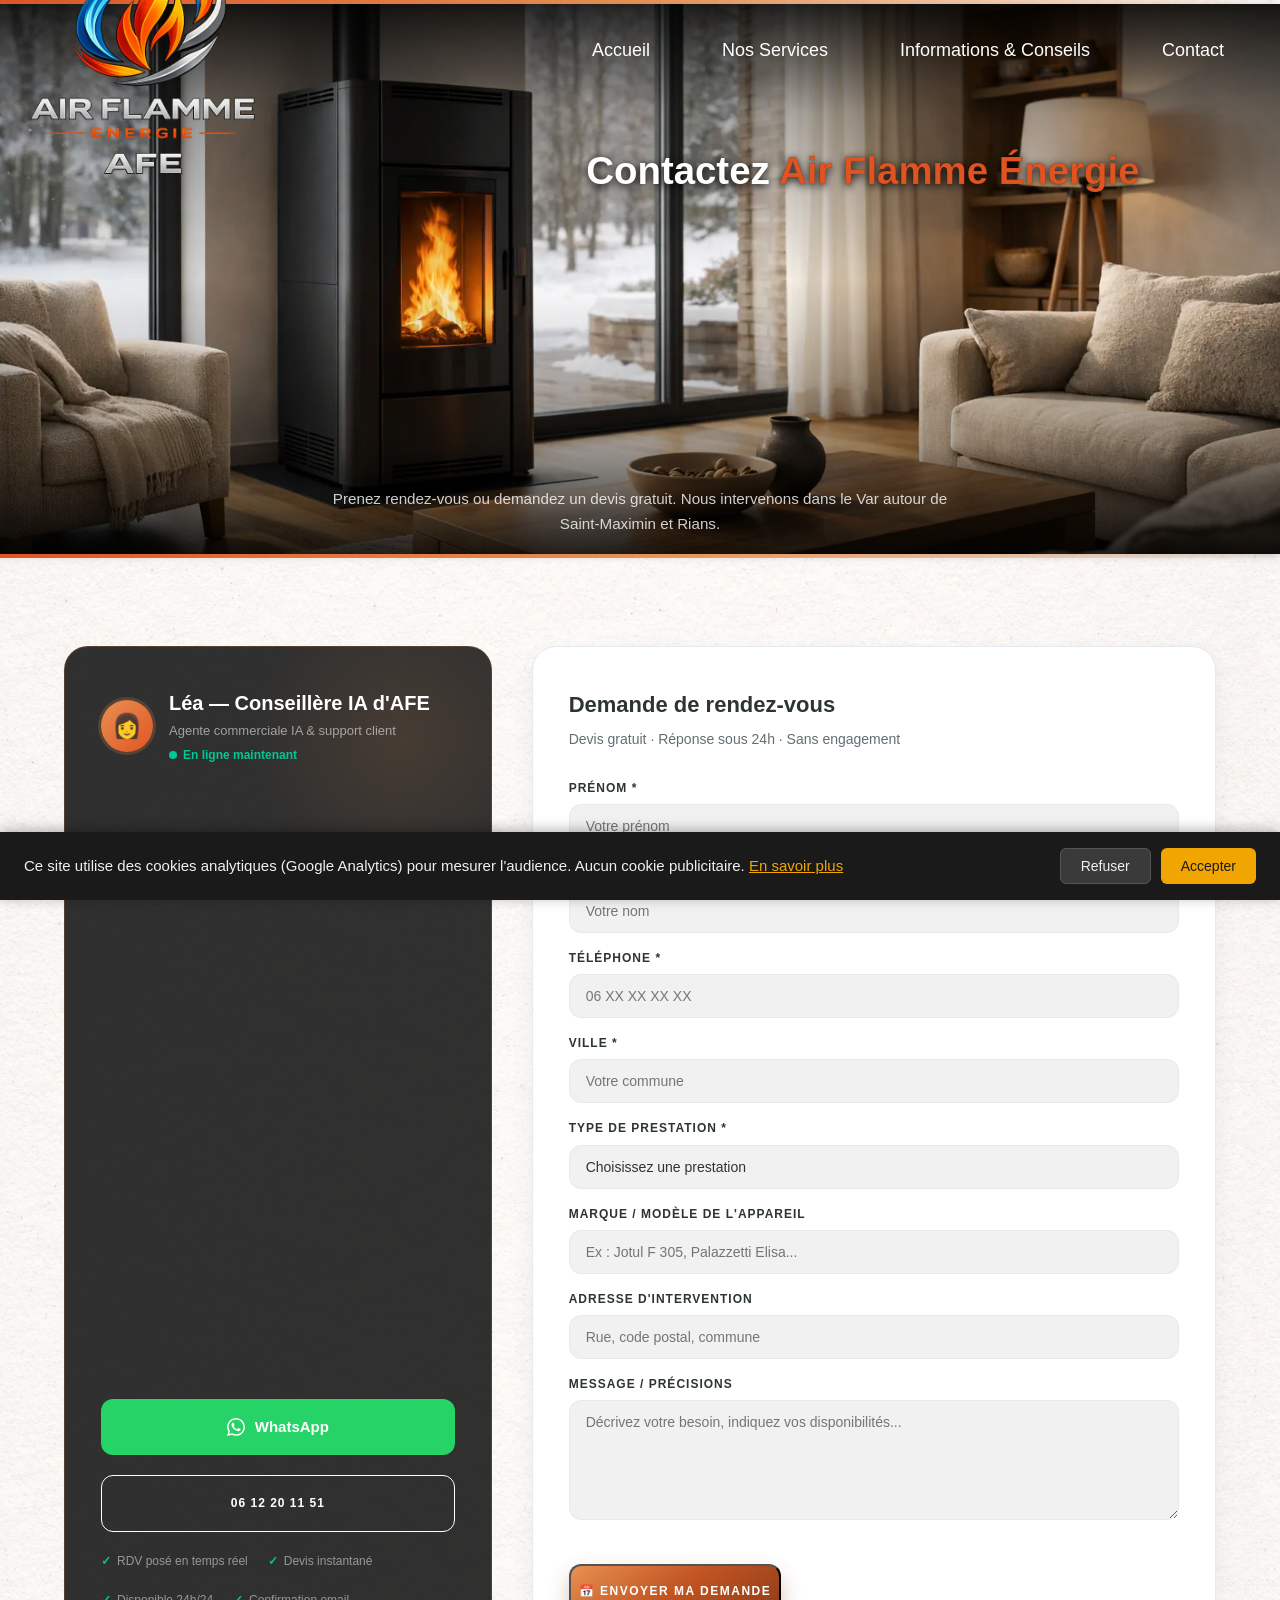
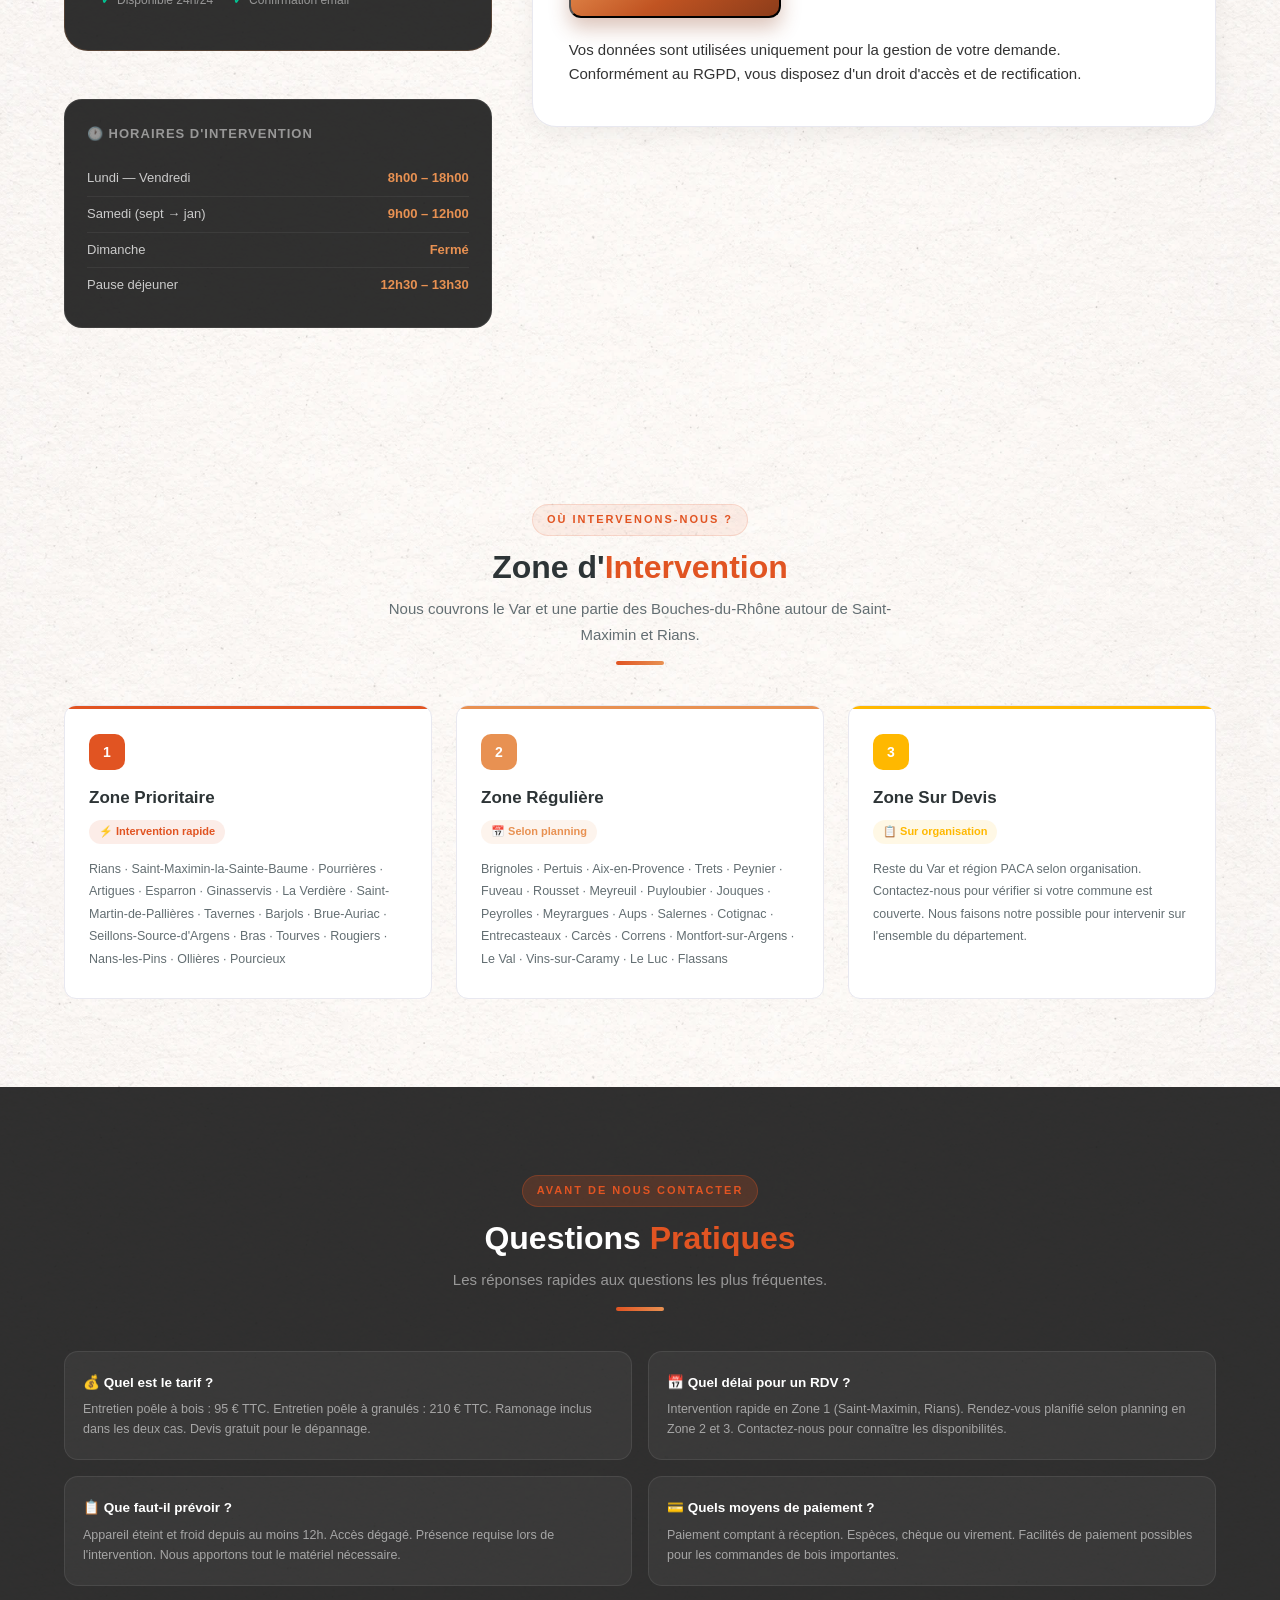
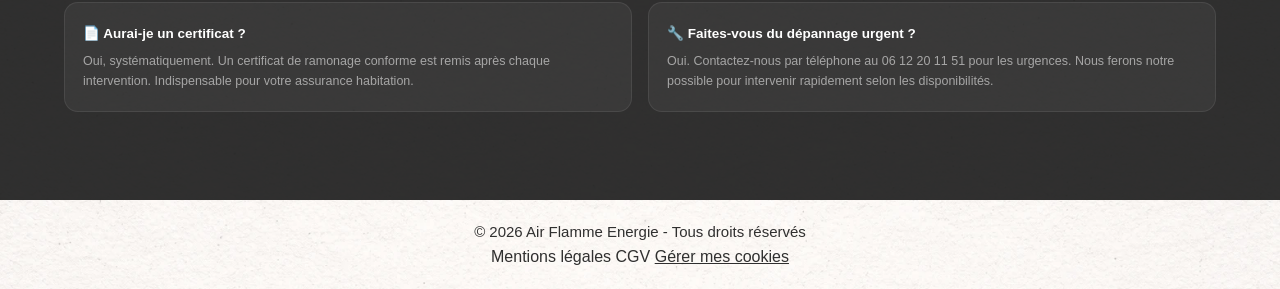
<file: pages/contact/index.html>
<!DOCTYPE html>
<html lang="fr">
<head>
<meta charset="UTF-8" />
<meta name="viewport" content="width=device-width, initial-scale=1.0">
<title>Contact & Rendez-vous Ramonage Var (83) | Air Flamme Énergie</title>
<meta name="description" content="Prenez rendez-vous pour votre ramonage ou entretien de poêle dans le Var. Devis gratuit, réponse rapide. Zone : Rians, Saint-Maximin, Brignoles, Aix-en-Provence.">
<meta property="og:type"        content="website">
<meta property="og:locale"      content="fr_FR">
<meta property="og:site_name"   content="Air Flamme Énergie">
<meta property="og:title"       content="Contact & Rendez-vous — Air Flamme Énergie | Ramonage Var (83)">
<meta property="og:description" content="Prenez rendez-vous ou demandez un devis gratuit. Ramonage poêle à bois et granulés dans le Var. Réponse rapide — 06 12 20 11 51.">
<meta property="og:url"         content="https://www.airflammeenergie.fr/pages/contact/">
<meta property="og:image"       content="https://www.airflammeenergie.fr/assets/images/og-image.webp">
<meta property="og:image:width"  content="1200">
<meta property="og:image:height" content="630">
<meta property="og:image:alt"   content="Contactez Air Flamme Énergie - Ramonage Var">
<meta name="twitter:card"        content="summary_large_image">
<meta name="twitter:title"       content="Contact & Rendez-vous — Air Flamme Énergie">
<meta name="twitter:description" content="Devis gratuit, réponse rapide. Ramonage poêle à bois et granulés dans le Var — 06 12 20 11 51.">
<meta name="twitter:image"       content="https://www.airflammeenergie.fr/assets/images/og-image.webp">
<link rel="canonical" href="https://www.airflammeenergie.fr/contact" />
<link rel="stylesheet" href="../../css/style.css">
<link rel="stylesheet" href="../../css/layout.css">
<link rel="stylesheet" href="../../css/components.css">
<link rel="stylesheet" href="../../css/responsive.css">

<script src="../../js/cookies.js" defer></script>

</head>
<body class="contact-page">

    <!-- HEADER -->

    <header>
        <a href="../../index.html" class="logo">
            <picture>
                <source srcset="../../assets/icons/logo-airflamme-horizontal.webp" media="(min-width: 768px)">
                <img src="../../assets/icons/logo-airflamme-vertical.webp" alt="air flamme energie - expert ramonneur">
            </picture>
        </a>

        <nav class="navbar">
            <ul class="nav-menu" id="nav-menu">
                <li><a href="../../index.html">Accueil</a></li>
                <li><a href="../../pages/nos-services/index.html">Nos Services</a></li>
                <li><a href="../../pages/informations-et-conseils/index.html">Informations & Conseils</a></li>
                <li><a href="../../pages/contact/index.html">Contact</a></li>
            </ul>
        </nav>
        <button class="burger-btn" id="burger-btn" aria-label="Ouvrir le menu" aria-expanded="false">
            <span></span>
            <span></span>
            <span></span>
        </button>
    </header>
    
<!-- ══════════════════════════════════════
    HERO
══════════════════════════════════════ -->
<div class="accent-bar"></div>
    <div class="legal-hero">
        <h1 class="hero-title">Contactez <span>Air Flamme Énergie</span></h1>
        <p>Prenez rendez-vous ou demandez un devis gratuit. Nous intervenons dans le Var autour de Saint-Maximin et Rians.</p>
    </div>
<div class="accent-bar"></div>
<!-- ══════════════════════════════════════
    CONTACT PRINCIPAL
══════════════════════════════════════ -->
<section class="section-wrap white-bg">
<div class="container">
    <div class="contact-grid">

    <!-- INFOS CONTACT -->
    <div class="contact-infos">

        <!-- BLOC LÉA RDV -->
        <div class="lea-rdv-section">
            <div class="lea-rdv-inner">
                <div class="lea-rdv-header">
                <div class="lea-avatar">👩</div>
                <div>
                    <h3>Léa — Conseillère IA d'AFE</h3>
                    <p>Agente commerciale IA & support client</p>
                    <div class="lea-online">En ligne maintenant</div>
                </div>
                </div>
                <iframe src="https://limova-web-sltj.onrender.com/embededChatbot?connectionId=f43f6b8c-7ca1-4249-8f1b-59e5aa2eded3&mode=iframe" width="100%" height="600px" frameborder="0" allow="clipboard-write" style="border:none;"></iframe>
                <div class="lea-buttons">
                    <a href="https://wa.me/33612201151?text=Bonjour%20L%C3%A9a%2C%20je%20souhaite%20prendre%20rendez-vous%20pour%20un%20entretien%20de%20mon%20po%C3%AAle." class="btn-lea-whatsapp" target="_blank" rel="noopener">
                        <svg width="18" height="18" viewBox="0 0 24 24" fill="currentColor"><path d="M17.472 14.382c-.297-.149-1.758-.867-2.03-.967-.273-.099-.471-.148-.67.15-.197.297-.767.966-.94 1.164-.173.199-.347.223-.644.075-.297-.15-1.255-.463-2.39-1.475-.883-.788-1.48-1.761-1.653-2.059-.173-.297-.018-.458.13-.606.134-.133.298-.347.446-.52.149-.174.198-.298.298-.497.099-.198.05-.371-.025-.52-.075-.149-.669-1.612-.916-2.207-.242-.579-.487-.5-.669-.51-.173-.008-.371-.01-.57-.01-.198 0-.52.074-.792.372-.272.297-1.04 1.016-1.04 2.479 0 1.462 1.065 2.875 1.213 3.074.149.198 2.096 3.2 5.077 4.487.709.306 1.262.489 1.694.625.712.227 1.36.195 1.871.118.571-.085 1.758-.719 2.006-1.413.248-.694.248-1.289.173-1.413-.074-.124-.272-.198-.57-.347m-5.421 7.403h-.004a9.87 9.87 0 01-5.031-1.378l-.361-.214-3.741.982.998-3.648-.235-.374a9.86 9.86 0 01-1.51-5.26c.001-5.45 4.436-9.884 9.888-9.884 2.64 0 5.122 1.03 6.988 2.898a9.825 9.825 0 012.893 6.994c-.003 5.45-4.437 9.884-9.885 9.884m8.413-18.297A11.815 11.815 0 0012.05 0C5.495 0 .16 5.335.157 11.892c0 2.096.547 4.142 1.588 5.945L.057 24l6.305-1.654a11.882 11.882 0 005.683 1.448h.005c6.554 0 11.89-5.335 11.893-11.893a11.821 11.821 0 00-3.48-8.413z"/></svg>
                        WhatsApp
                    </a>
                </div>
                <div class="btn-premium-outline">
                    <a href="tel:+33612201151">06 12 20 11 51</a>
                </div>
                <div class="lea-features">
                    <span class="lea-feature">RDV posé en temps réel</span>
                    <span class="lea-feature">Devis instantané</span>
                    <span class="lea-feature">Disponible 24h/24</span>
                    <span class="lea-feature">Confirmation email</span>
                </div>
            </div>
        </div>

        <!-- HORAIRES -->
        <div class="horaires-card">
        <h4>🕐 Horaires d'intervention</h4>
        <ul class="horaires-list">
            <li>Lundi — Vendredi <span>8h00 – 18h00</span></li>
            <li>Samedi (sept → jan) <span>9h00 – 12h00</span></li>
            <li>Dimanche <span>Fermé</span></li>
            <li>Pause déjeuner <span>12h30 – 13h30</span></li>
        </ul>
        </div>

    </div>

    <!-- FORMULAIRE -->
    <section id="form-card" class="form-card">
        <div class="form-title">Demande de rendez-vous</div>
        <div class="form-subtitle">Devis gratuit · Réponse sous 24h · Sans engagement</div>

        <form
        id="rdv-form"
        action="https://formspree.io/f/xdabejje"
        method="POST"
        novalidate
        >
        <!-- Champ anti-spam honeypot (invisible pour les humains) -->
        <input type="text" name="_gotcha" style="display:none" tabindex="-1" autocomplete="off">
        
        <!-- Redirection après envoi réussi 
        <input type="hidden" name="_next" value="https://airflammeenergie.fr/pages/contact/merci.html">
        -->

        <!-- Sujet de l'email reçu 
        <input type="hidden" name="_subject" value="Nouvelle demande de RDV — Air Flamme Énergie">
        -->
        
        <div class="form-group">
            <label for="prenom">Prénom <span aria-hidden="true">*</span></label>
            <input type="text" id="prenom" name="prenom" required autocomplete="given-name" placeholder="Votre prénom">
        </div>
        
        <div class="form-group">
            <label for="nom">Nom <span aria-hidden="true">*</span></label>
            <input type="text" id="nom" name="nom" required autocomplete="family-name" placeholder="Votre nom">
        </div>
        
        <div class="form-group">
            <label for="telephone">Téléphone <span aria-hidden="true">*</span></label>
            <input type="tel" id="telephone" name="telephone" required autocomplete="tel" placeholder="06 XX XX XX XX">
        </div>
        
        <div class="form-group">
            <label for="ville">Ville <span aria-hidden="true">*</span></label>
            <input type="text" id="ville" name="ville" required autocomplete="address-level2" placeholder="Votre commune">
        </div>
        
        <div class="form-group">
            <label for="prestation">Type de prestation <span aria-hidden="true">*</span></label>
            <select id="prestation" name="prestation" required>
            <option value="" disabled selected>Choisissez une prestation</option>
            <option value="Entretien poêle à bois — 95 €">Entretien poêle à bois — 95 €</option>
            <option value="Entretien poêle à granulés — 210 €">Entretien poêle à granulés — 210 €</option>
            <option value="Dépannage — Devis gratuit">Dépannage — Devis gratuit</option>
            <option value="Contrat entretien bois">Contrat entretien bois</option>
            <option value="Contrat entretien granulés">Contrat entretien granulés</option>
            <option value="Commande bois de chauffage">Commande bois de chauffage</option>
            <option value="Autre demande">Autre demande</option>
            </select>
        </div>
        
        <div class="form-group">
            <label for="marque">Marque / modèle de l'appareil</label>
            <input type="text" id="marque" name="marque" placeholder="Ex : Jotul F 305, Palazzetti Elisa...">
        </div>
        
        <div class="form-group">
            <label for="adresse">Adresse d'intervention</label>
            <input type="text" id="adresse" name="adresse" autocomplete="street-address" placeholder="Rue, code postal, commune">
        </div>
        
        <div class="form-group">
            <label for="message">Message / précisions</label>
            <textarea id="message" name="message" rows="4" placeholder="Décrivez votre besoin, indiquez vos disponibilités..."></textarea>
        </div>
        
        <!-- Message d'erreur / succès (géré par JS ci-dessous) -->
        <div id="form-status" role="alert" aria-live="polite" style="display:none;"></div>
        
        <button type="submit" class="btn" id="form-submit">
            📅 Envoyer ma demande
        </button>
        
        <p class="form-rgpd">
            Vos données sont utilisées uniquement pour la gestion de votre demande.<br>
            Conformément au RGPD, vous disposez d'un droit d'accès et de rectification.
        </p>
        </form>
    </section>

    </div>
</div>
</section>

<!-- ══════════════════════════════════════
    ZONE D'INTERVENTION
══════════════════════════════════════ -->
<section id="zone-inter" class="section-wrap light-bg">
<div class="container">
    <div class="section-header">
    <span class="section-tag">Où intervenons-nous ?</span>
    <h2>Zone d'<span>Intervention</span></h2>
    <p>Nous couvrons le Var et une partie des Bouches-du-Rhône autour de Saint-Maximin et Rians.</p>
    <div class="title-bar"></div>
    </div>
    <div class="zones-grid">

    <div class="zone-card z1">
        <div class="zone-number">1</div>
        <h3>Zone Prioritaire</h3>
        <span class="zone-badge">⚡ Intervention rapide</span>
        <div class="zone-communes">
        Rians · Saint-Maximin-la-Sainte-Baume · Pourrières · Artigues · Esparron · Ginasservis · La Verdière · Saint-Martin-de-Pallières · Tavernes · Barjols · Brue-Auriac · Seillons-Source-d'Argens · Bras · Tourves · Rougiers · Nans-les-Pins · Ollières · Pourcieux
        </div>
    </div>

    <div class="zone-card z2">
        <div class="zone-number">2</div>
        <h3>Zone Régulière</h3>
        <span class="zone-badge">📅 Selon planning</span>
        <div class="zone-communes">
        Brignoles · Pertuis · Aix-en-Provence · Trets · Peynier · Fuveau · Rousset · Meyreuil · Puyloubier · Jouques · Peyrolles · Meyrargues · Aups · Salernes · Cotignac · Entrecasteaux · Carcès · Correns · Montfort-sur-Argens · Le Val · Vins-sur-Caramy · Le Luc · Flassans
        </div>
    </div>

    <div class="zone-card z3">
        <div class="zone-number">3</div>
        <h3>Zone Sur Devis</h3>
        <span class="zone-badge">📋 Sur organisation</span>
        <div class="zone-communes">
        Reste du Var et région PACA selon organisation. Contactez-nous pour vérifier si votre commune est couverte. Nous faisons notre possible pour intervenir sur l'ensemble du département.
        </div>
    </div>

    </div>
</div>
</section>

<!-- ══════════════════════════════════════
    FAQ RAPIDE + CTA DARK
══════════════════════════════════════ -->
<section class="section-wrap dark-bg">
<div class="container">
    <div class="section-header">
    <span class="section-tag dark">Avant de nous contacter</span>
    <h2>Questions <span>Pratiques</span></h2>
    <p>Les réponses rapides aux questions les plus fréquentes.</p>
    <div class="title-bar"></div>
    </div>
    <div class="faq-mini-grid">

    <div class="faq-mini">
        <h4>💰 Quel est le tarif ?</h4>
        <p>Entretien poêle à bois : 95 € TTC. Entretien poêle à granulés : 210 € TTC. Ramonage inclus dans les deux cas. Devis gratuit pour le dépannage.</p>
    </div>

    <div class="faq-mini">
        <h4>📅 Quel délai pour un RDV ?</h4>
        <p>Intervention rapide en Zone 1 (Saint-Maximin, Rians). Rendez-vous planifié selon planning en Zone 2 et 3. Contactez-nous pour connaître les disponibilités.</p>
    </div>

    <div class="faq-mini">
        <h4>📋 Que faut-il prévoir ?</h4>
        <p>Appareil éteint et froid depuis au moins 12h. Accès dégagé. Présence requise lors de l'intervention. Nous apportons tout le matériel nécessaire.</p>
    </div>

    <div class="faq-mini">
        <h4>💳 Quels moyens de paiement ?</h4>
        <p>Paiement comptant à réception. Espèces, chèque ou virement. Facilités de paiement possibles pour les commandes de bois importantes.</p>
    </div>

    <div class="faq-mini">
        <h4>📄 Aurai-je un certificat ?</h4>
        <p>Oui, systématiquement. Un certificat de ramonage conforme est remis après chaque intervention. Indispensable pour votre assurance habitation.</p>
    </div>

    <div class="faq-mini">
        <h4>🔧 Faites-vous du dépannage urgent ?</h4>
        <p>Oui. Contactez-nous par téléphone au 06 12 20 11 51 pour les urgences. Nous ferons notre possible pour intervenir rapidement selon les disponibilités.</p>
    </div>

    </div>
</div>
</section>

        <!-- FOOTER -->

        <footer>
            <p>© 2026 Air Flamme Energie - Tous droits réservés</p>
            <a href="../../pages/mentions-legales/">Mentions légales</a>
            <a href="../../pages/cgv/">CGV</a>
            <button onclick="resetCookieConsent()" style="background:none;border:none;color:inherit;font-size:inherit;cursor:pointer;text-decoration:underline;padding:0;font-family:inherit;">Gérer mes cookies</button>
        </footer>
        
<!-- Script de gestion du formulaire (AJAX pour rester sur la page) -->
<script src="../../js/contact-form.js"></script>
<script src="../../js/burger.js"></script>

</body>
</html>
</file>
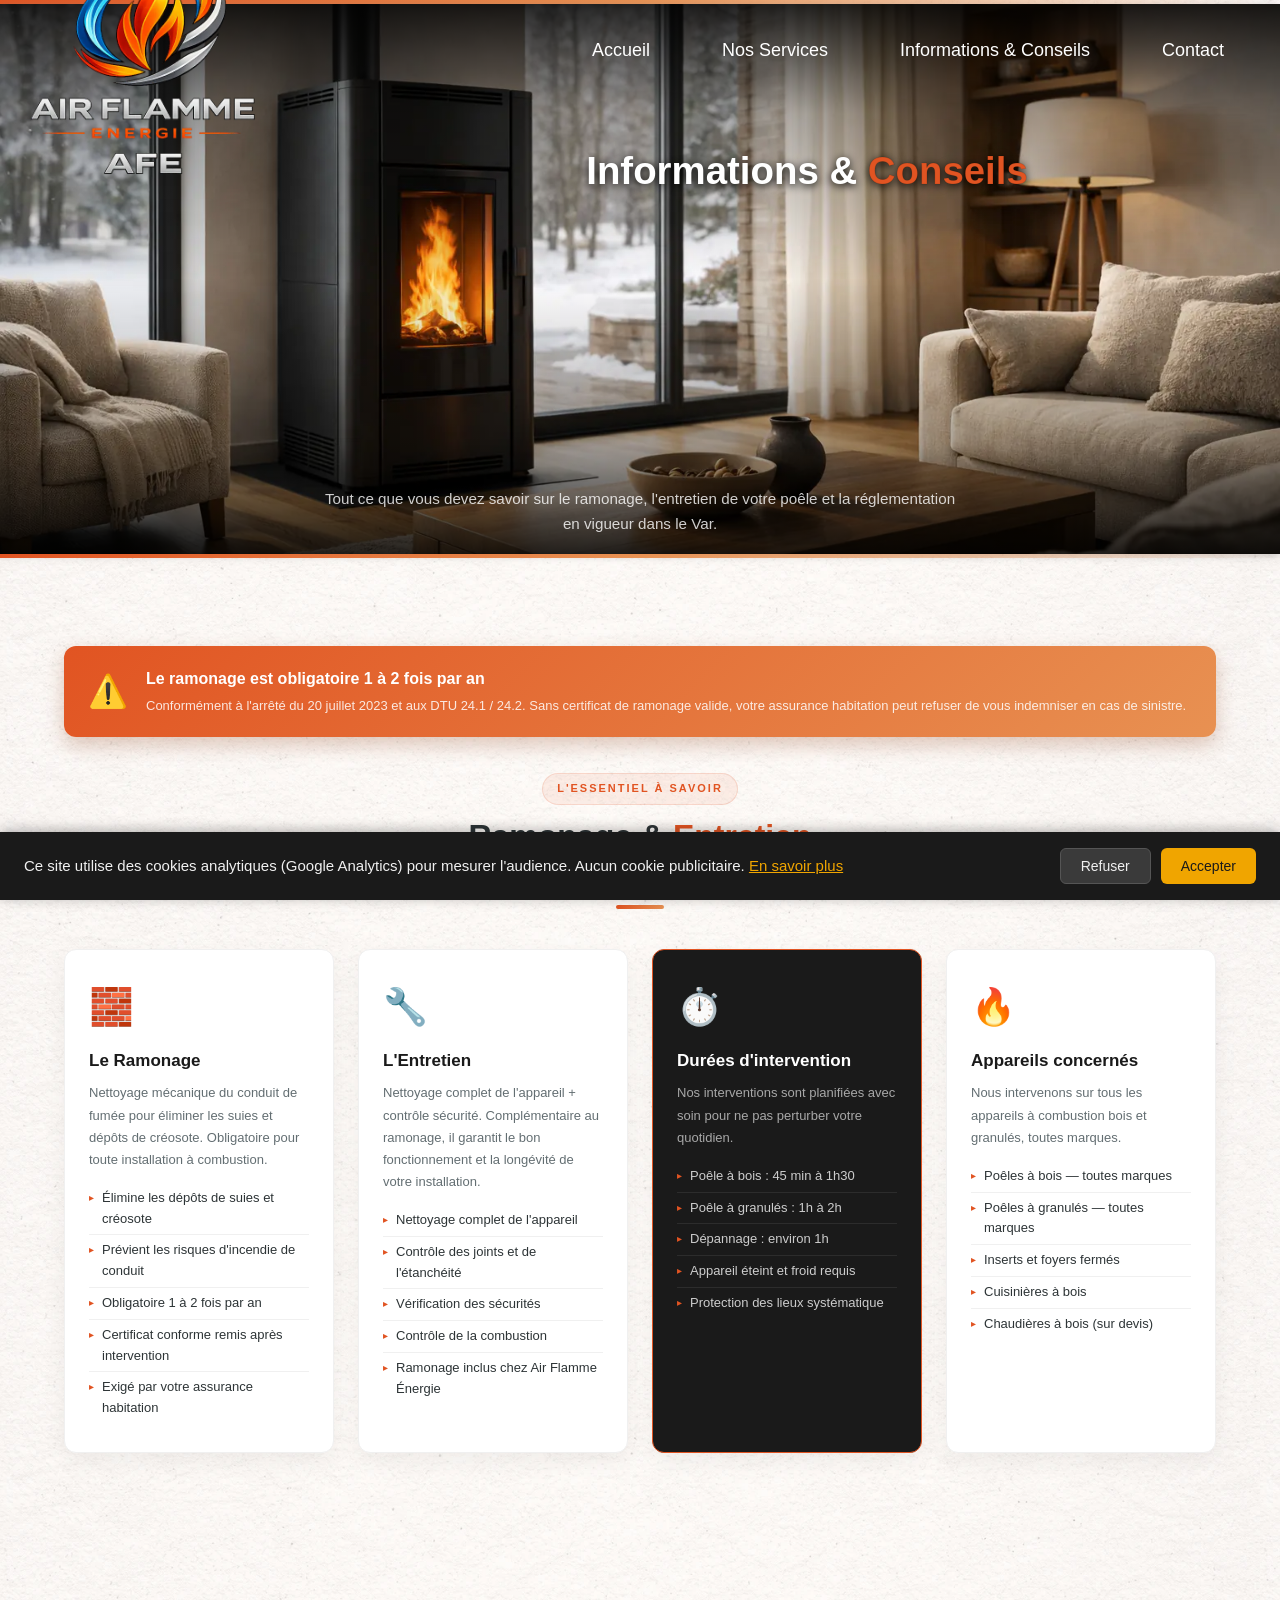
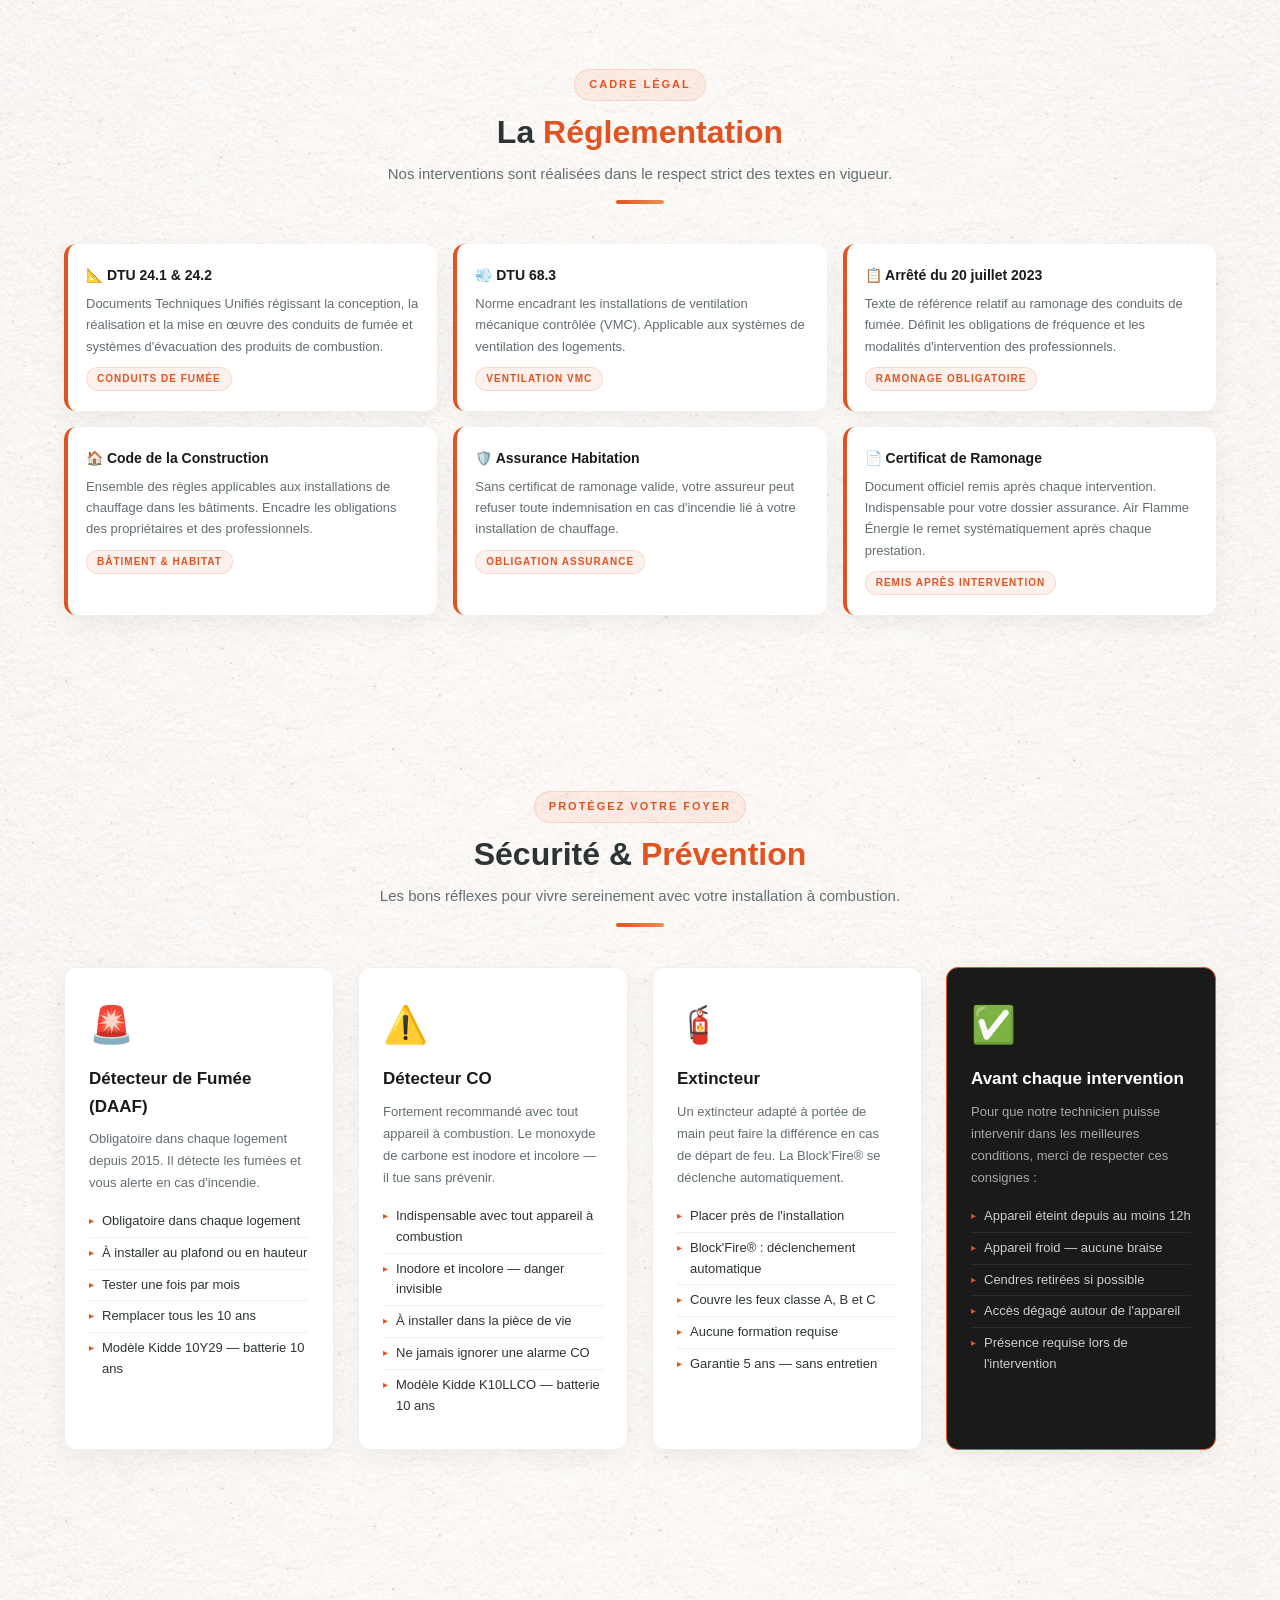
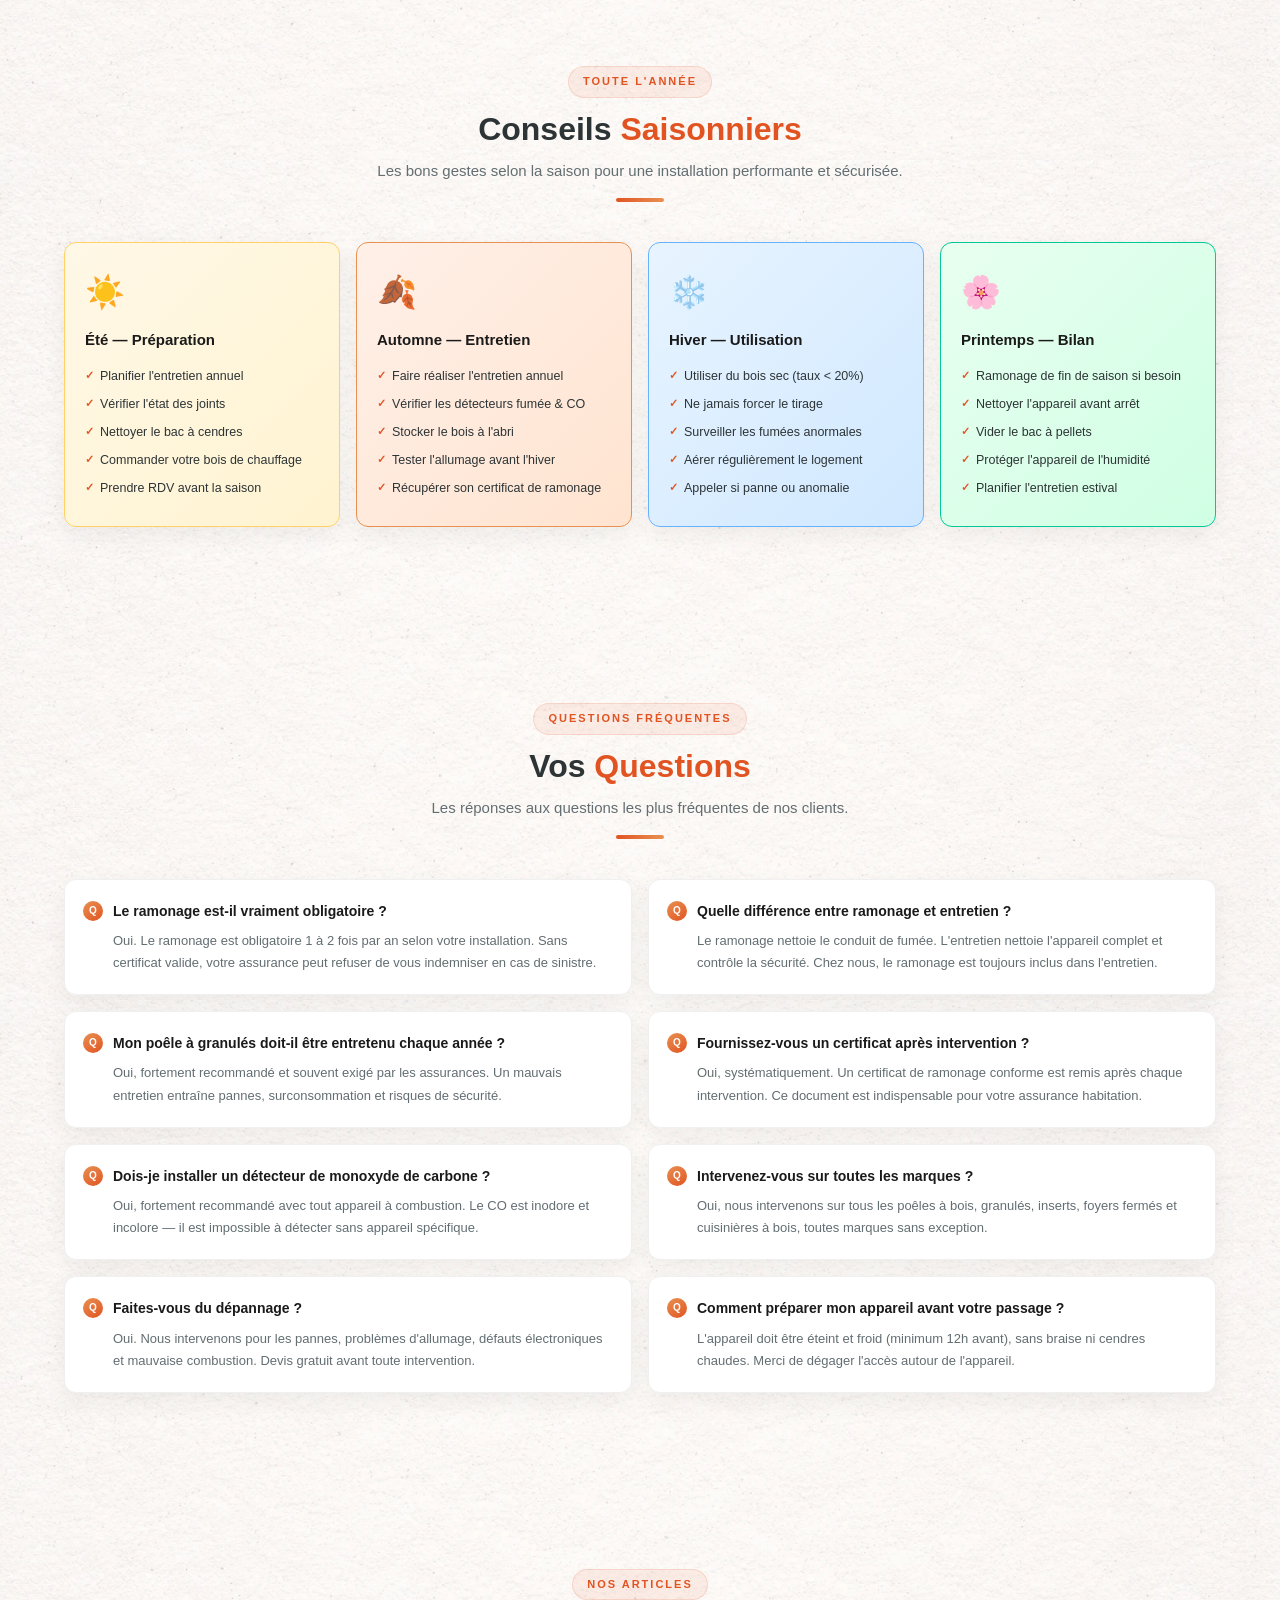
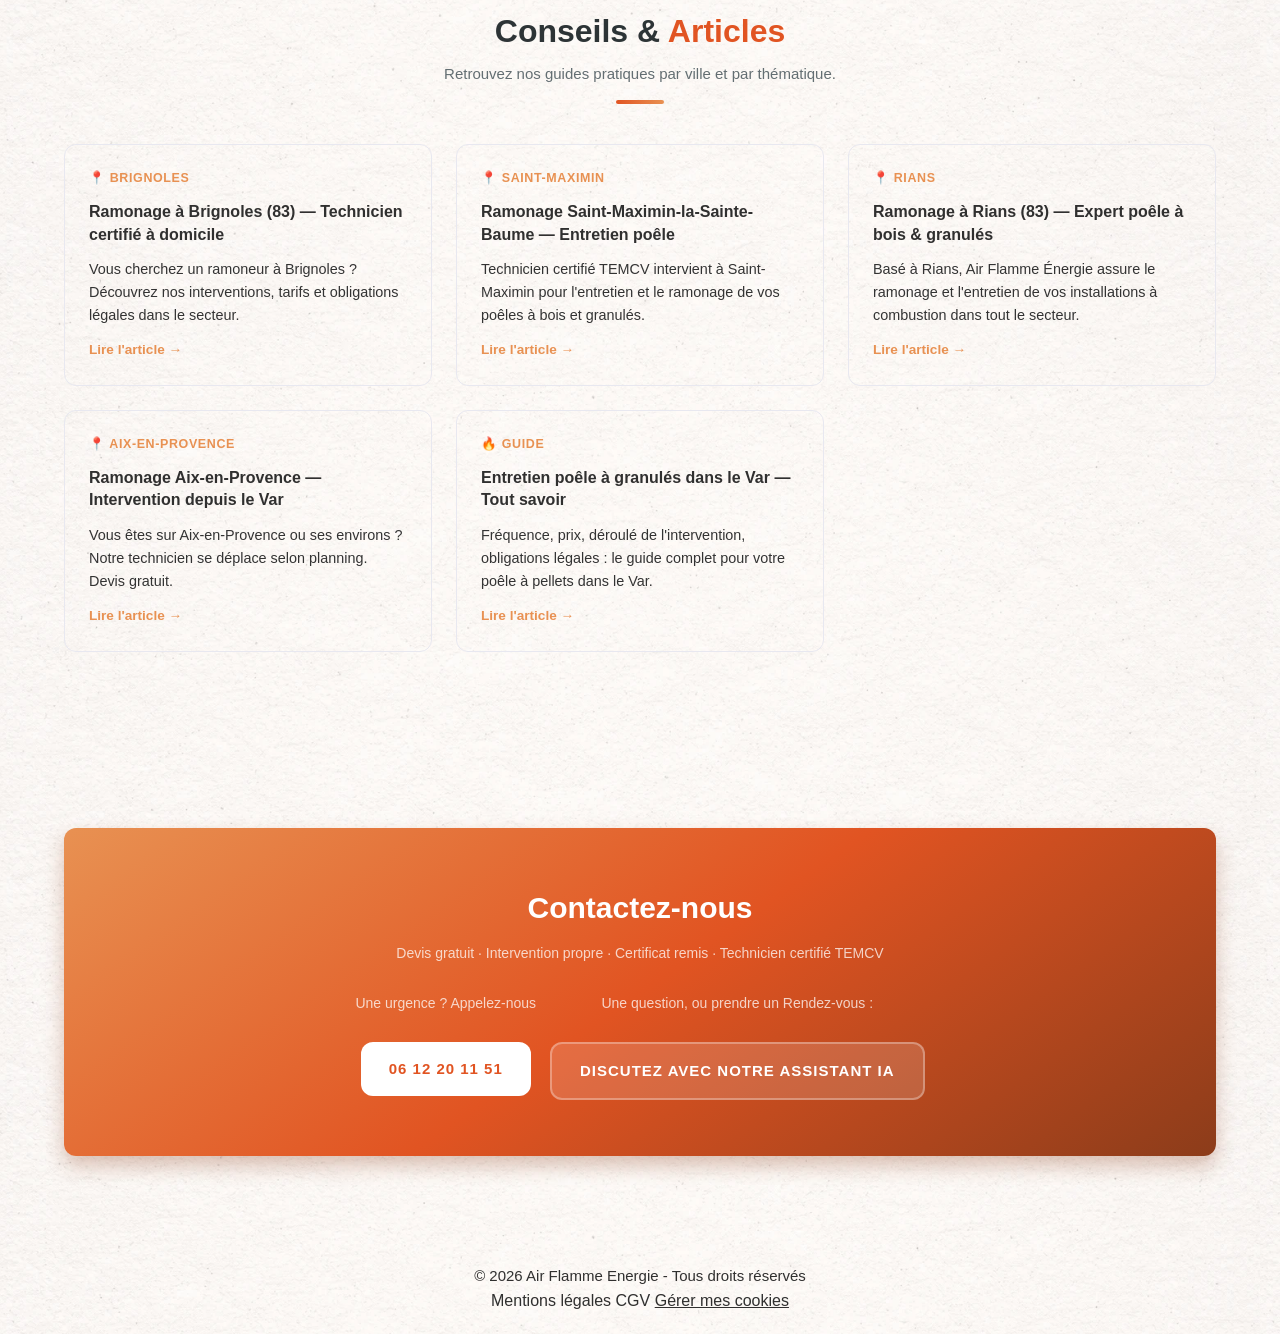
<file: pages/informations-et-conseils/index.html>
<!DOCTYPE html>
<html lang="fr">
<head>
    <meta charset="UTF-8" />
    <meta name="viewport" content="width=device-width, initial-scale=1.0"/>
    <title>Informations & Conseils Ramonage — Réglementation, Sécurité, FAQ | Air Flamme Énergie</title>
    <meta name="description" content="Tout savoir sur le ramonage obligatoire, la réglementation DTU, la sécurité CO et les conseils saisonniers pour votre poêle à bois ou granulés dans le Var.">
    <!-- OG — INFORMATIONS & CONSEILS -->
    <meta property="og:type"        content="website">
    <meta property="og:locale"      content="fr_FR">
    <meta property="og:site_name"   content="Air Flamme Énergie">
    <meta property="og:title"       content="Informations & Conseils — Ramonage, Réglementation, Sécurité | Air Flamme Énergie">
    <meta property="og:description" content="Tout savoir sur le ramonage obligatoire, la réglementation DTU, la sécurité CO et les conseils saisonniers pour votre poêle dans le Var.">
    <meta property="og:url"         content="https://www.airflammeenergie.fr/pages/informations-et-conseils/">
    <meta property="og:image"       content="https://www.airflammeenergie.fr/assets/images/og-image.webp">
    <meta property="og:image:width"  content="1200">
    <meta property="og:image:height" content="630">
    <meta property="og:image:alt"   content="Air Flamme Énergie - Informations et conseils ramonage Var">
    <meta name="twitter:card"        content="summary_large_image">
    <meta name="twitter:title"       content="Informations & Conseils Ramonage | Air Flamme Énergie">
    <meta name="twitter:description" content="Réglementation DTU, sécurité CO, conseils saisonniers — tout savoir sur le ramonage dans le Var.">
    <meta name="twitter:image"       content="https://www.airflammeenergie.fr/assets/images/og-image.webp">
    <link rel="canonical" href="https://www.airflammeenergie.fr/informations-et-conseils" />
    <link rel="icon" type="image/png" href="../../assets/icons/logo-favicon-airflamme.png">
    <link rel="apple-touch-icon" href="../../assets/icons/appletouch-icon-airflamme.png">
    <link rel="stylesheet" href="../../css/style.css">
    <link rel="stylesheet" href="../../css/layout.css">
    <link rel="stylesheet" href="../../css/components.css"> 
    <link rel="stylesheet" href="../../css/responsive.css">
    <script src="../../js/cookies.js" defer></script>
    <script type="application/ld+json">
    {
    "@context": "https://schema.org",
    "@type": "FAQPage",
    "mainEntity": [
        {
        "@type": "Question",
        "name": "Le ramonage est-il vraiment obligatoire ?",
        "acceptedAnswer": {
            "@type": "Answer",
            "text": "Oui. Le ramonage est obligatoire 1 à 2 fois par an selon votre installation. Sans certificat valide, votre assurance peut refuser de vous indemniser en cas de sinistre."
        }
        },
        {
        "@type": "Question",
        "name": "Quelle différence entre ramonage et entretien ?",
        "acceptedAnswer": {
            "@type": "Answer",
            "text": "Le ramonage nettoie le conduit de fumée. L'entretien nettoie l'appareil complet et contrôle la sécurité. Chez Air Flamme Énergie, le ramonage est toujours inclus dans l'entretien."
        }
        },
        {
        "@type": "Question",
        "name": "Fournissez-vous un certificat après intervention ?",
        "acceptedAnswer": {
            "@type": "Answer",
            "text": "Oui, systématiquement. Un certificat de ramonage conforme est remis après chaque intervention. Ce document est indispensable pour votre assurance habitation."
        }
        },
        {
        "@type": "Question",
        "name": "Intervenez-vous sur toutes les marques ?",
        "acceptedAnswer": {
            "@type": "Answer",
            "text": "Oui, nous intervenons sur tous les poêles à bois, granulés, inserts, foyers fermés et cuisinières à bois, toutes marques sans exception."
        }
        },
        {
        "@type": "Question",
        "name": "Mon poêle à granulés doit-il être entretenu chaque année ?",
        "acceptedAnswer": {
            "@type": "Answer",
            "text": "Oui, fortement recommandé et souvent exigé par les assurances. Un mauvais entretien entraîne pannes, surconsommation et risques de sécurité."
        }
        }
    ]
    }
    </script>
</head>

<body>

    <!-- HEADER -->

    <header>
        <a href="../../index.html" class="logo">
            <picture>
                <source srcset="../../assets/icons/logo-airflamme-horizontal.webp" media="(min-width: 768px)">
                <img src="../../assets/icons/logo-airflamme-vertical.webp" alt="air flamme energie - expert ramonneur">
            </picture>
        </a>

        <nav class="navbar">
            <ul class="nav-menu" id="nav-menu">
                <li><a href="../../index.html">Accueil</a></li>
                <li><a href="../../pages/nos-services/index.html">Nos Services</a></li>
                <li><a href="../../pages/informations-et-conseils/index.html">Informations & Conseils</a></li>
                <li><a href="../../pages/contact/index.html">Contact</a></li>
            </ul>
        </nav>

        <button class="burger-btn" id="burger-btn" aria-label="Ouvrir le menu" aria-expanded="false">
            <span></span>
            <span></span>
            <span></span>
        </button>
    </header>

<!-- ══════════════════════════════════════
    HERO
══════════════════════════════════════ -->
    <div class="accent-bar"></div>
    <div class="legal-hero">
        <h1 class="hero-title">Informations & <span>Conseils</span></h1>
        <p>Tout ce que vous devez savoir sur le ramonage, l'entretien de votre poêle et la réglementation en vigueur dans le Var.</p>
    </div>
    <div class="accent-bar"></div>

<!-- ══════════════════════════════════════
    ALERTE + INFOS CLÉS
══════════════════════════════════════ -->
<section class="section-wrap white-bg">
<div class="container">

    <div class="alert-band">
    <div class="alert-icon">⚠️</div>
    <div class="alert-text">
        <h3>Le ramonage est obligatoire 1 à 2 fois par an</h3>
        <p>Conformément à l'arrêté du 20 juillet 2023 et aux DTU 24.1 / 24.2. Sans certificat de ramonage valide, votre assurance habitation peut refuser de vous indemniser en cas de sinistre.</p>
    </div>
    </div>

    <div class="section-header">
    <span class="section-tag">L'essentiel à savoir</span>
    <h2>Ramonage & <span>Entretien</span></h2>
    <p>Comprendre la différence, les obligations et les bonnes pratiques.</p>
    <div class="title-bar"></div>
    </div>

    <div class="infos-grid">

    <div class="info-card">
        <div class="card-icon">🧱</div>
        <h3>Le Ramonage</h3>
        <p>Nettoyage mécanique du conduit de fumée pour éliminer les suies et dépôts de créosote. Obligatoire pour toute installation à combustion.</p>
        <ul class="card-list">
        <li>Élimine les dépôts de suies et créosote</li>
        <li>Prévient les risques d'incendie de conduit</li>
        <li>Obligatoire 1 à 2 fois par an</li>
        <li>Certificat conforme remis après intervention</li>
        <li>Exigé par votre assurance habitation</li>
        </ul>
    </div>

    <div class="info-card">
        <div class="card-icon">🔧</div>
        <h3>L'Entretien</h3>
        <p>Nettoyage complet de l'appareil + contrôle sécurité. Complémentaire au ramonage, il garantit le bon fonctionnement et la longévité de votre installation.</p>
        <ul class="card-list">
        <li>Nettoyage complet de l'appareil</li>
        <li>Contrôle des joints et de l'étanchéité</li>
        <li>Vérification des sécurités</li>
        <li>Contrôle de la combustion</li>
        <li>Ramonage inclus chez Air Flamme Énergie</li>
        </ul>
    </div>

    <div class="info-card accent-card">
        <div class="card-icon">⏱️</div>
        <h3>Durées d'intervention</h3>
        <p>Nos interventions sont planifiées avec soin pour ne pas perturber votre quotidien.</p>
        <ul class="card-list">
        <li>Poêle à bois : 45 min à 1h30</li>
        <li>Poêle à granulés : 1h à 2h</li>
        <li>Dépannage : environ 1h</li>
        <li>Appareil éteint et froid requis</li>
        <li>Protection des lieux systématique</li>
        </ul>
    </div>

    <div class="info-card">
        <div class="card-icon">🔥</div>
        <h3>Appareils concernés</h3>
        <p>Nous intervenons sur tous les appareils à combustion bois et granulés, toutes marques.</p>
        <ul class="card-list">
        <li>Poêles à bois — toutes marques</li>
        <li>Poêles à granulés — toutes marques</li>
        <li>Inserts et foyers fermés</li>
        <li>Cuisinières à bois</li>
        <li>Chaudières à bois (sur devis)</li>
        </ul>
    </div>

    </div>
</div>
</section>

<!-- ══════════════════════════════════════
    RÉGLEMENTATION
══════════════════════════════════════ -->
<section class="section-wrap light-bg">
<div class="container">
    <div class="section-header">
    <span class="section-tag">Cadre légal</span>
    <h2>La <span>Réglementation</span></h2>
    <p>Nos interventions sont réalisées dans le respect strict des textes en vigueur.</p>
    <div class="title-bar"></div>
    </div>
    <div class="regle-grid">

    <div class="regle-card">
        <h4>📐 DTU 24.1 & 24.2</h4>
        <p>Documents Techniques Unifiés régissant la conception, la réalisation et la mise en œuvre des conduits de fumée et systèmes d'évacuation des produits de combustion.</p>
        <span class="regle-badge">Conduits de fumée</span>
    </div>

    <div class="regle-card">
        <h4>💨 DTU 68.3</h4>
        <p>Norme encadrant les installations de ventilation mécanique contrôlée (VMC). Applicable aux systèmes de ventilation des logements.</p>
        <span class="regle-badge">Ventilation VMC</span>
    </div>

    <div class="regle-card">
        <h4>📋 Arrêté du 20 juillet 2023</h4>
        <p>Texte de référence relatif au ramonage des conduits de fumée. Définit les obligations de fréquence et les modalités d'intervention des professionnels.</p>
        <span class="regle-badge">Ramonage obligatoire</span>
    </div>

    <div class="regle-card">
        <h4>🏠 Code de la Construction</h4>
        <p>Ensemble des règles applicables aux installations de chauffage dans les bâtiments. Encadre les obligations des propriétaires et des professionnels.</p>
        <span class="regle-badge">Bâtiment & habitat</span>
    </div>

    <div class="regle-card">
        <h4>🛡️ Assurance Habitation</h4>
        <p>Sans certificat de ramonage valide, votre assureur peut refuser toute indemnisation en cas d'incendie lié à votre installation de chauffage.</p>
        <span class="regle-badge">Obligation assurance</span>
    </div>

    <div class="regle-card">
        <h4>📄 Certificat de Ramonage</h4>
        <p>Document officiel remis après chaque intervention. Indispensable pour votre dossier assurance. Air Flamme Énergie le remet systématiquement après chaque prestation.</p>
        <span class="regle-badge">Remis après intervention</span>
    </div>

    </div>
</div>
</section>

<!-- ══════════════════════════════════════
    SÉCURITÉ
══════════════════════════════════════ -->
<section class="section-wrap white-bg">
<div class="container">
    <div class="section-header">
    <span class="section-tag">Protégez votre foyer</span>
    <h2>Sécurité & <span>Prévention</span></h2>
    <p>Les bons réflexes pour vivre sereinement avec votre installation à combustion.</p>
    <div class="title-bar"></div>
    </div>
    <div class="infos-grid">

    <div class="info-card">
        <div class="card-icon">🚨</div>
        <h3>Détecteur de Fumée (DAAF)</h3>
        <p>Obligatoire dans chaque logement depuis 2015. Il détecte les fumées et vous alerte en cas d'incendie.</p>
        <ul class="card-list">
        <li>Obligatoire dans chaque logement</li>
        <li>À installer au plafond ou en hauteur</li>
        <li>Tester une fois par mois</li>
        <li>Remplacer tous les 10 ans</li>
        <li>Modèle Kidde 10Y29 — batterie 10 ans</li>
        </ul>
    </div>

    <div class="info-card">
        <div class="card-icon">⚠️</div>
        <h3>Détecteur CO</h3>
        <p>Fortement recommandé avec tout appareil à combustion. Le monoxyde de carbone est inodore et incolore — il tue sans prévenir.</p>
        <ul class="card-list">
        <li>Indispensable avec tout appareil à combustion</li>
        <li>Inodore et incolore — danger invisible</li>
        <li>À installer dans la pièce de vie</li>
        <li>Ne jamais ignorer une alarme CO</li>
        <li>Modèle Kidde K10LLCO — batterie 10 ans</li>
        </ul>
    </div>

    <div class="info-card">
        <div class="card-icon">🧯</div>
        <h3>Extincteur</h3>
        <p>Un extincteur adapté à portée de main peut faire la différence en cas de départ de feu. La Block'Fire® se déclenche automatiquement.</p>
        <ul class="card-list">
        <li>Placer près de l'installation</li>
        <li>Block'Fire® : déclenchement automatique</li>
        <li>Couvre les feux classe A, B et C</li>
        <li>Aucune formation requise</li>
        <li>Garantie 5 ans — sans entretien</li>
        </ul>
    </div>

    <div class="info-card accent-card">
        <div class="card-icon">✅</div>
        <h3>Avant chaque intervention</h3>
        <p>Pour que notre technicien puisse intervenir dans les meilleures conditions, merci de respecter ces consignes :</p>
        <ul class="card-list">
        <li>Appareil éteint depuis au moins 12h</li>
        <li>Appareil froid — aucune braise</li>
        <li>Cendres retirées si possible</li>
        <li>Accès dégagé autour de l'appareil</li>
        <li>Présence requise lors de l'intervention</li>
        </ul>
    </div>

    </div>
</div>
</section>

<!-- ══════════════════════════════════════
    CONSEILS SAISONNIERS
══════════════════════════════════════ -->
<section class="section-wrap light-bg">
<div class="container">
    <div class="section-header">
    <span class="section-tag">Toute l'année</span>
    <h2>Conseils <span>Saisonniers</span></h2>
    <p>Les bons gestes selon la saison pour une installation performante et sécurisée.</p>
    <div class="title-bar"></div>
    </div>
    <div class="saisons-grid">

    <div class="saison-card ete">
        <div class="saison-icon">☀️</div>
        <h4>Été — Préparation</h4>
        <ul class="saison-list">
        <li>Planifier l'entretien annuel</li>
        <li>Vérifier l'état des joints</li>
        <li>Nettoyer le bac à cendres</li>
        <li>Commander votre bois de chauffage</li>
        <li>Prendre RDV avant la saison</li>
        </ul>
    </div>

    <div class="saison-card automne">
        <div class="saison-icon">🍂</div>
        <h4>Automne — Entretien</h4>
        <ul class="saison-list">
        <li>Faire réaliser l'entretien annuel</li>
        <li>Vérifier les détecteurs fumée & CO</li>
        <li>Stocker le bois à l'abri</li>
        <li>Tester l'allumage avant l'hiver</li>
        <li>Récupérer son certificat de ramonage</li>
        </ul>
    </div>

    <div class="saison-card hiver">
        <div class="saison-icon">❄️</div>
        <h4>Hiver — Utilisation</h4>
        <ul class="saison-list">
        <li>Utiliser du bois sec (taux &lt; 20%)</li>
        <li>Ne jamais forcer le tirage</li>
        <li>Surveiller les fumées anormales</li>
        <li>Aérer régulièrement le logement</li>
        <li>Appeler si panne ou anomalie</li>
        </ul>
    </div>

    <div class="saison-card printemps">
        <div class="saison-icon">🌸</div>
        <h4>Printemps — Bilan</h4>
        <ul class="saison-list">
        <li>Ramonage de fin de saison si besoin</li>
        <li>Nettoyer l'appareil avant arrêt</li>
        <li>Vider le bac à pellets</li>
        <li>Protéger l'appareil de l'humidité</li>
        <li>Planifier l'entretien estival</li>
        </ul>
    </div>

    </div>
</div>
</section>

<!-- ══════════════════════════════════════
    FAQ
══════════════════════════════════════ -->
<section class="section-wrap white-bg">
<div class="container">
    <div class="section-header">
    <span class="section-tag">Questions fréquentes</span>
    <h2>Vos <span>Questions</span></h2>
    <p>Les réponses aux questions les plus fréquentes de nos clients.</p>
    <div class="title-bar"></div>
    </div>
    <div class="faq-grid">

    <div class="faq-item">
        <div class="faq-q">Le ramonage est-il vraiment obligatoire ?</div>
        <div class="faq-a">Oui. Le ramonage est obligatoire 1 à 2 fois par an selon votre installation. Sans certificat valide, votre assurance peut refuser de vous indemniser en cas de sinistre.</div>
    </div>

    <div class="faq-item">
        <div class="faq-q">Quelle différence entre ramonage et entretien ?</div>
        <div class="faq-a">Le ramonage nettoie le conduit de fumée. L'entretien nettoie l'appareil complet et contrôle la sécurité. Chez nous, le ramonage est toujours inclus dans l'entretien.</div>
    </div>

    <div class="faq-item">
        <div class="faq-q">Mon poêle à granulés doit-il être entretenu chaque année ?</div>
        <div class="faq-a">Oui, fortement recommandé et souvent exigé par les assurances. Un mauvais entretien entraîne pannes, surconsommation et risques de sécurité.</div>
    </div>

    <div class="faq-item">
        <div class="faq-q">Fournissez-vous un certificat après intervention ?</div>
        <div class="faq-a">Oui, systématiquement. Un certificat de ramonage conforme est remis après chaque intervention. Ce document est indispensable pour votre assurance habitation.</div>
    </div>

    <div class="faq-item">
        <div class="faq-q">Dois-je installer un détecteur de monoxyde de carbone ?</div>
        <div class="faq-a">Oui, fortement recommandé avec tout appareil à combustion. Le CO est inodore et incolore — il est impossible à détecter sans appareil spécifique.</div>
    </div>

    <div class="faq-item">
        <div class="faq-q">Intervenez-vous sur toutes les marques ?</div>
        <div class="faq-a">Oui, nous intervenons sur tous les poêles à bois, granulés, inserts, foyers fermés et cuisinières à bois, toutes marques sans exception.</div>
    </div>

    <div class="faq-item">
        <div class="faq-q">Faites-vous du dépannage ?</div>
        <div class="faq-a">Oui. Nous intervenons pour les pannes, problèmes d'allumage, défauts électroniques et mauvaise combustion. Devis gratuit avant toute intervention.</div>
    </div>

    <div class="faq-item">
        <div class="faq-q">Comment préparer mon appareil avant votre passage ?</div>
        <div class="faq-a">L'appareil doit être éteint et froid (minimum 12h avant), sans braise ni cendres chaudes. Merci de dégager l'accès autour de l'appareil.</div>
    </div>

    </div>
</div>
</section>
<!-- ══════════════════════════════════════
    ARTICLES DE BLOG
══════════════════════════════════════ -->
<section class="section-wrap light-bg">
<div class="container">
    <div class="section-header">
    <span class="section-tag">Nos articles</span>
    <h2>Conseils & <span>Articles</span></h2>
    <p>Retrouvez nos guides pratiques par ville et par thématique.</p>
    <div class="title-bar"></div>
    </div>
    <div class="articles-grid">

    <a href="../../pages/informations-et-conseils/articles/ramonage-brignoles.html" class="article-card">
        <div class="article-tag">📍 Brignoles</div>
        <h3>Ramonage à Brignoles (83) — Technicien certifié à domicile</h3>
        <p>Vous cherchez un ramoneur à Brignoles ? Découvrez nos interventions, tarifs et obligations légales dans le secteur.</p>
        <span class="article-link">Lire l'article →</span>
    </a>

    <a href="../../pages/informations-et-conseils/articles/ramonage-saint-maximin-la-sainte-baume.html" class="article-card">
        <div class="article-tag">📍 Saint-Maximin</div>
        <h3>Ramonage Saint-Maximin-la-Sainte-Baume — Entretien poêle</h3>
        <p>Technicien certifié TEMCV intervient à Saint-Maximin pour l'entretien et le ramonage de vos poêles à bois et granulés.</p>
        <span class="article-link">Lire l'article →</span>
    </a>

    <a href="../../pages/informations-et-conseils/articles/ramonage-rians.html" class="article-card">
        <div class="article-tag">📍 Rians</div>
        <h3>Ramonage à Rians (83) — Expert poêle à bois & granulés</h3>
        <p>Basé à Rians, Air Flamme Énergie assure le ramonage et l'entretien de vos installations à combustion dans tout le secteur.</p>
        <span class="article-link">Lire l'article →</span>
    </a>

    <a href="../../pages/informations-et-conseils/articles/ramonage-aix-en-provence.html" class="article-card">
        <div class="article-tag">📍 Aix-en-Provence</div>
        <h3>Ramonage Aix-en-Provence — Intervention depuis le Var</h3>
        <p>Vous êtes sur Aix-en-Provence ou ses environs ? Notre technicien se déplace selon planning. Devis gratuit.</p>
        <span class="article-link">Lire l'article →</span>
    </a>

    <a href="../../pages/informations-et-conseils/articles/entretien-poele-granules-var.html" class="article-card">
        <div class="article-tag">🔥 Guide</div>
        <h3>Entretien poêle à granulés dans le Var — Tout savoir</h3>
        <p>Fréquence, prix, déroulé de l'intervention, obligations légales : le guide complet pour votre poêle à pellets dans le Var.</p>
        <span class="article-link">Lire l'article →</span>
    </a>

    </div>
</div>
</section>
<!-- ══════════════════════════════════════
    CTA FINAL
══════════════════════════════════════ -->
<section class="section-wrap light-bg">
    <div class="container">
        <div class="cta-band">
            <h2>Contactez-nous</h2>
            <p>Devis gratuit · Intervention propre · Certificat remis · Technicien certifié TEMCV</p>
            <div class="cta-buttons">
                <div>
                    <p class="text-muted">Une urgence ? Appelez-nous </p>
                    <a href="tel:+33612201151" class="btn-white">06 12 20 11 51</a>
                </div>
                <div>
                    <p class="text-muted">Une question, ou prendre un Rendez-vous : </p>
                    <a href="../../pages/contact/" class="btn-ghost">Discutez avec notre assistant IA</a>
                </div>
            </div>
        </div>
    </div>
</section>
    <!-- FOOTER -->

<footer>
    <p>© 2026 Air Flamme Energie - Tous droits réservés</p>
    <a href="../../pages/mentions-legales/">Mentions légales</a>
    <a href="../../pages/cgv/">CGV</a>
    <button onclick="resetCookieConsent()" style="background:none;border:none;color:inherit;font-size:inherit;cursor:pointer;text-decoration:underline;padding:0;font-family:inherit;">Gérer mes cookies</button>
</footer>

<script src="../../js/burger.js"></script>

<!-- WIDGET LÉA — BULLE DISCRÈTE -->
<script
src="https://limova-web-sltj.onrender.com/scripts/chatbot-loader.js"
data-connection-id="f43f6b8c-7ca1-4249-8f1b-59e5aa2eded3">
</script>

</body>
</html>
</file>
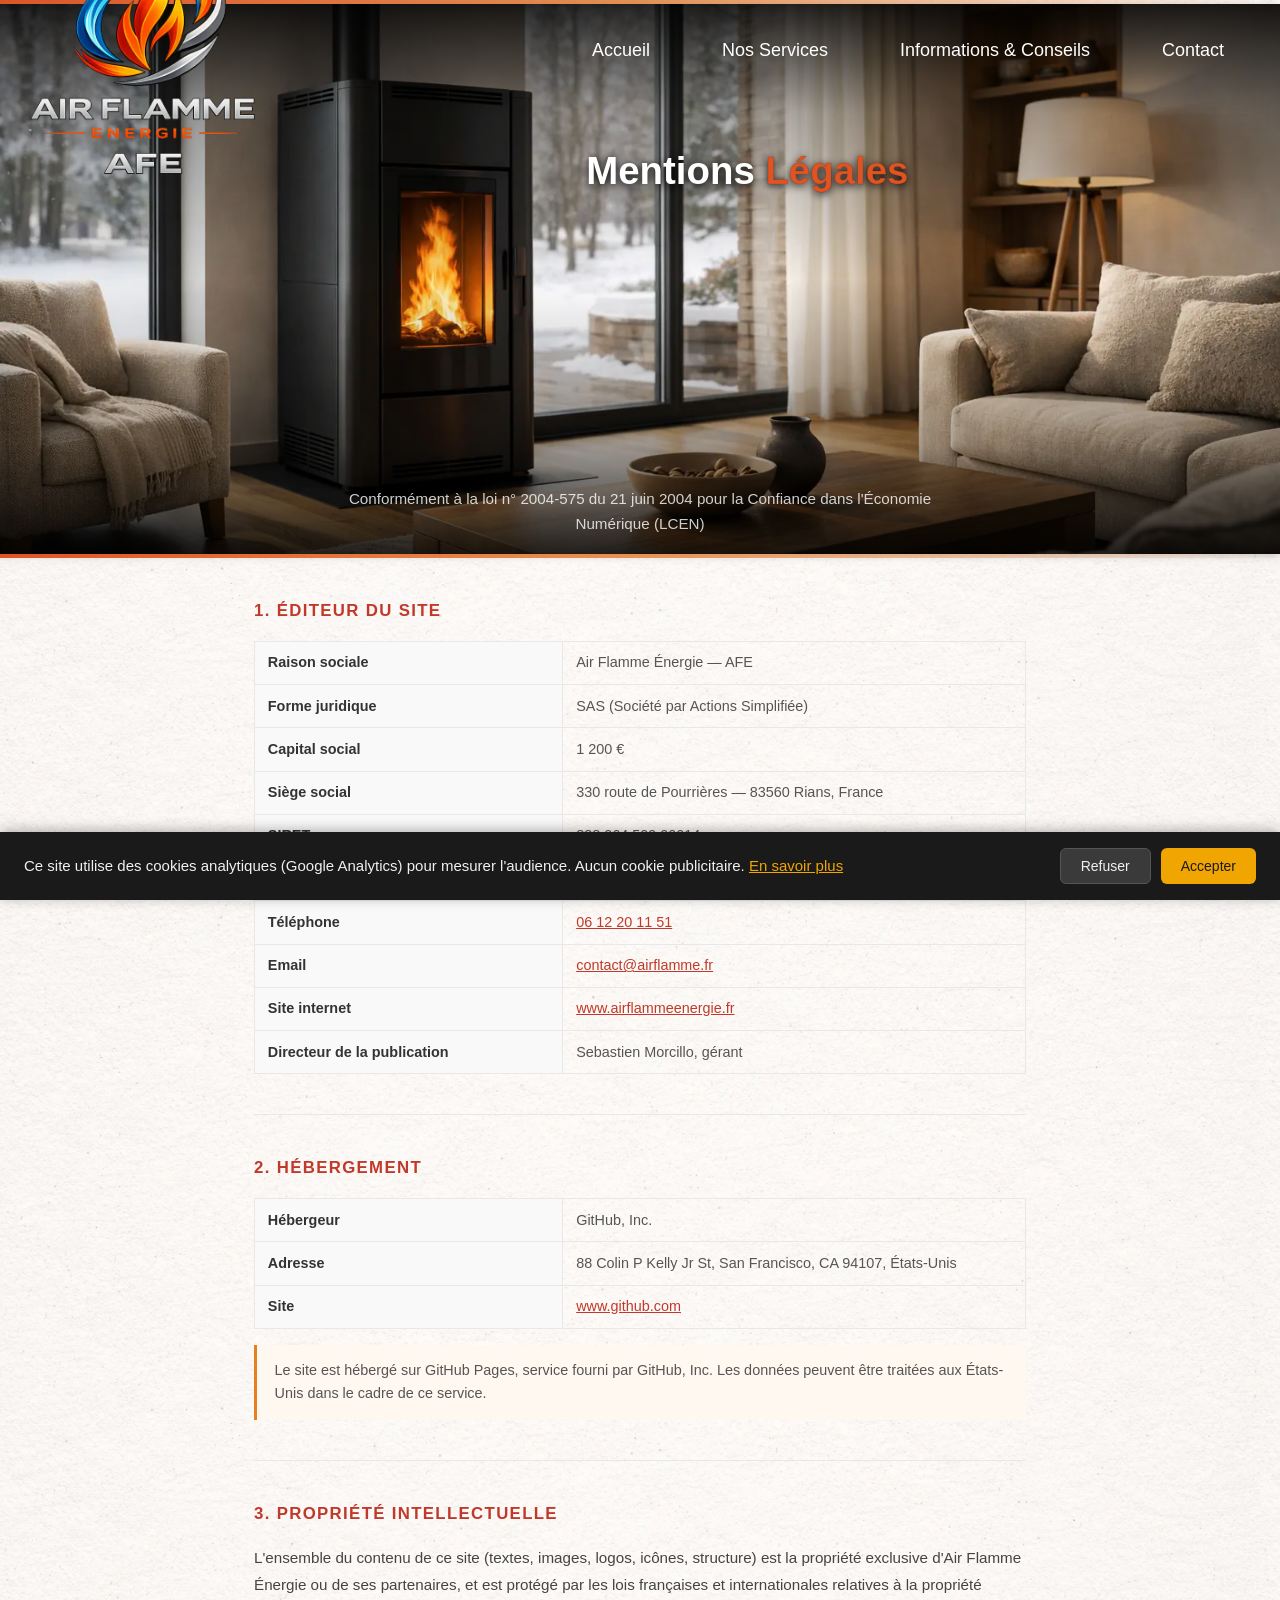
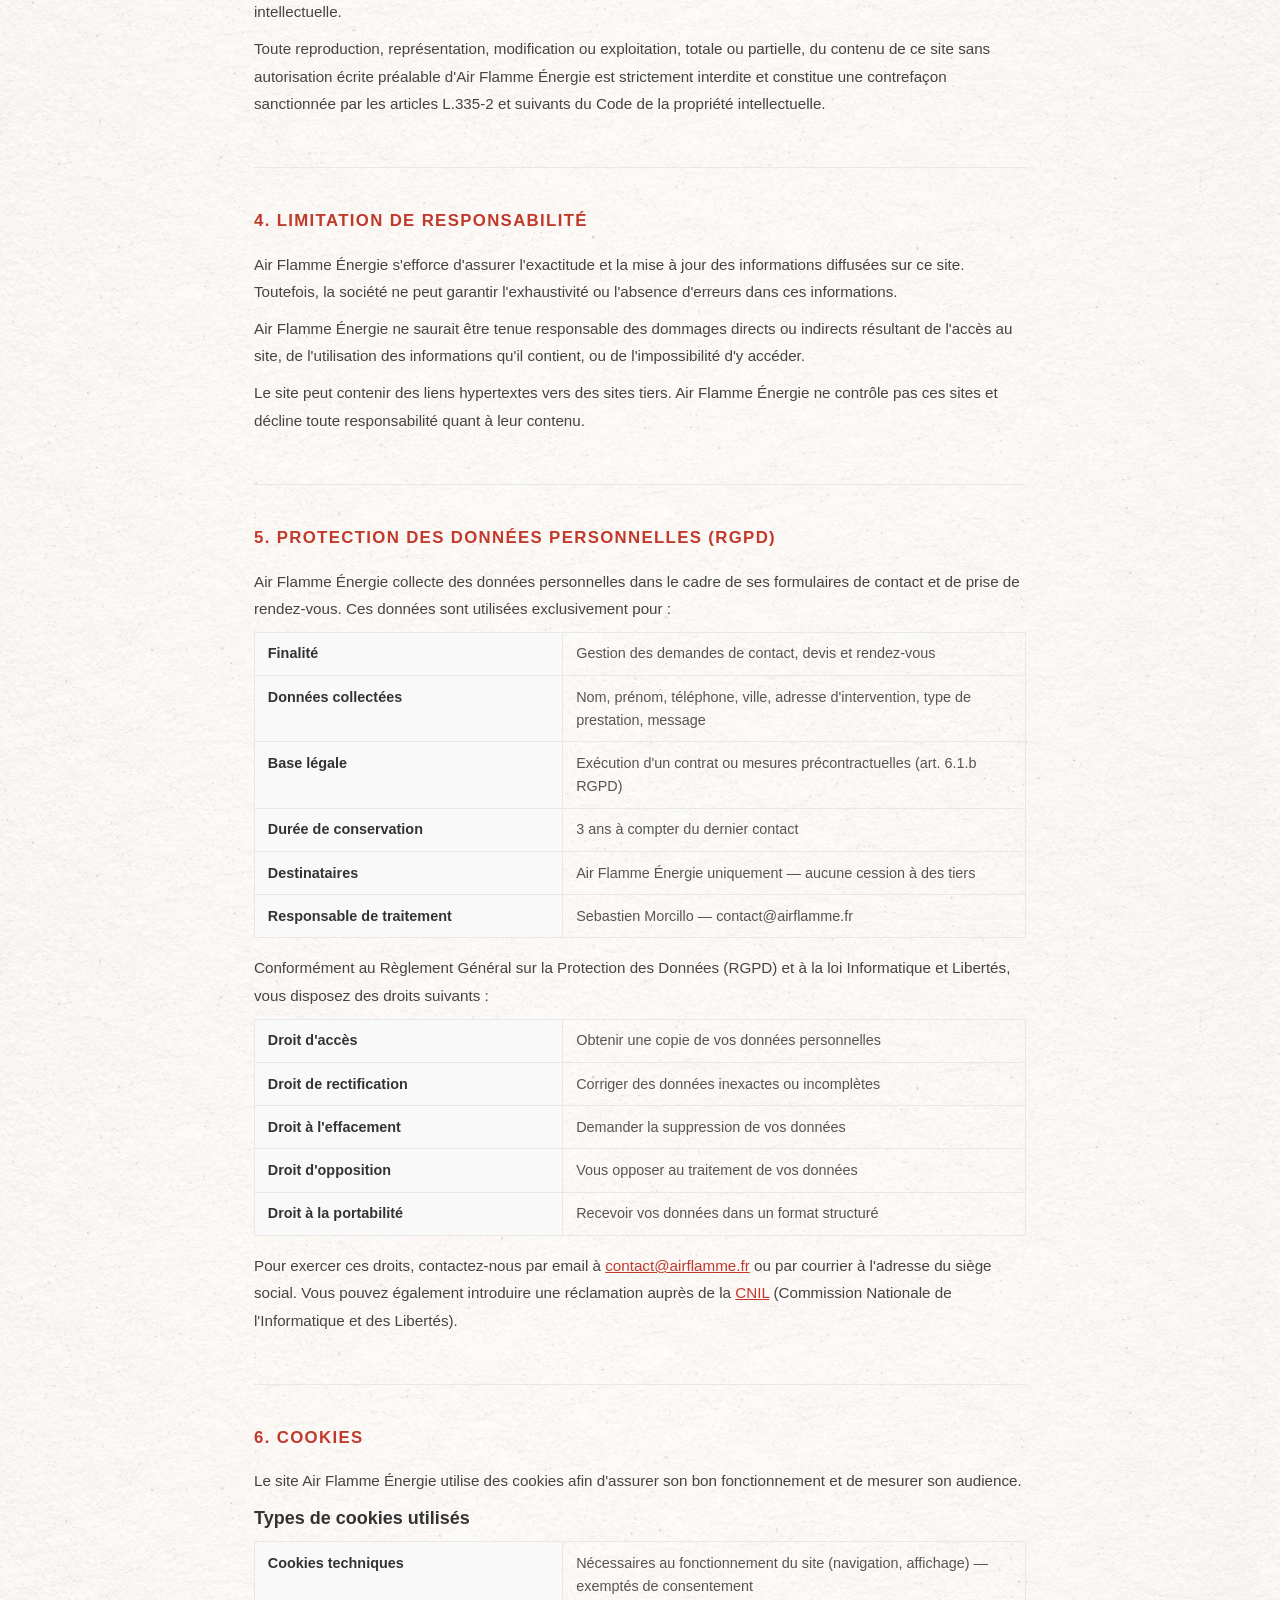
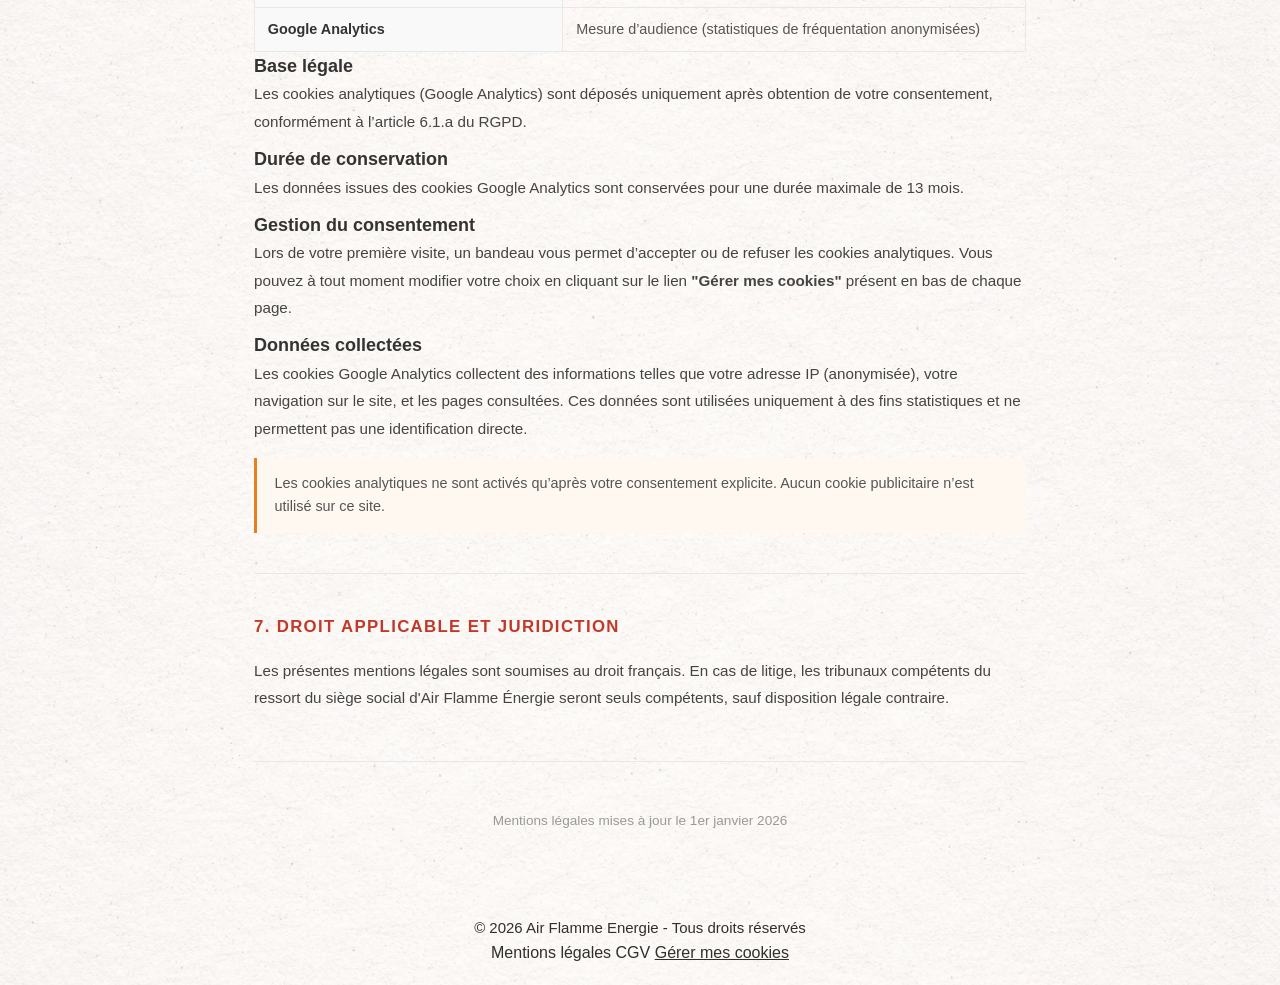
<file: pages/mentions-legales/index.html>
<!DOCTYPE html>
<html lang="fr">
<head>
  <meta charset="UTF-8">
  <meta name="viewport" content="width=device-width, initial-scale=1.0">
  <title>Mentions Légales — Air Flamme Énergie | Ramonage Var (83)</title>
  <meta name="description" content="Mentions légales du site Air Flamme Énergie — ramonage et entretien de poêles dans le Var.">
  <meta name="robots" content="noindex, follow">
  <meta property="og:type"        content="website">
  <meta property="og:locale"      content="fr_FR">
  <meta property="og:site_name"   content="Air Flamme Énergie">
  <meta property="og:title"       content="Mentions Légales — Air Flamme Énergie">
  <meta property="og:url"         content="https://www.airflammeenergie.fr/pages/mentions-legales/">
  <meta property="og:image"       content="https://www.airflammeenergie.fr/assets/images/og-image.webp">
  <link rel="canonical" href="https://www.airflammeenergie.fr/pages/mentions-legales/">
  <link rel="icon" type="image/png" href="../../assets/icons/logo-favicon-airflamme.png">
  <link rel="apple-touch-icon" href="../../assets/icons/appletouch-icon-airflamme.png">
  <link rel="stylesheet" href="../../css/style.css">
  <link rel="stylesheet" href="../../css/layout.css">
  <link rel="stylesheet" href="../../css/components.css">
  <link rel="stylesheet" href="../../css/responsive.css">

  <script src="../../js/cookies.js" defer></script>
</head>

<body>

  <header>
      <a href="../../index.html" class="logo">
          <picture>
              <source srcset="../../assets/icons/logo-airflamme-horizontal.webp" media="(min-width: 768px)">
              <img src="../../assets/icons/logo-airflamme-vertical.webp" alt="air flamme energie - expert ramonneur">
          </picture>
      </a>

      <nav class="navbar">
          <ul class="nav-menu" id="nav-menu">
              <li><a href="../../index.html">Accueil</a></li>
              <li><a href="../../pages/nos-services/index.html">Nos Services</a></li>
              <li><a href="../../pages/informations-et-conseils/index.html">Informations & Conseils</a></li>
              <li><a href="../../pages/contact/index.html">Contact</a></li>
          </ul>
      </nav>

      <button class="burger-btn" id="burger-btn" aria-label="Ouvrir le menu" aria-expanded="false">
          <span></span>
          <span></span>
          <span></span>
      </button>
  </header>

  <main>

    <!-- HERO -->
    <div class="accent-bar"></div>
      <div class="legal-hero">
        <h1 class="hero-title">Mentions <span>Légales</span></h1>
        <p>Conformément à la loi n° 2004-575 du 21 juin 2004 pour la Confiance dans l'Économie Numérique (LCEN)</p>
      </div>
    <div class="accent-bar"></div>
    <div class="legal-content">

      <!-- 1. ÉDITEUR -->
      <div class="legal-block">
        <h2>1. Éditeur du site</h2>
        <table class="legal-table">
          <tr><td>Raison sociale</td><td>Air Flamme Énergie — AFE</td></tr>
          <tr><td>Forme juridique</td><td>SAS (Société par Actions Simplifiée)</td></tr>
          <tr><td>Capital social</td><td>1 200 €</td></tr>
          <tr><td>Siège social</td><td>330 route de Pourrières — 83560 Rians, France</td></tr>
          <tr><td>SIRET</td><td>838 064 509 00014</td></tr>
          <tr><td>RCS</td><td>Draguignan</td></tr>
          <tr><td>Téléphone</td><td><a href="tel:+33612201151">06 12 20 11 51</a></td></tr>
          <tr><td>Email</td><td><a href="#" data-email-protect>contact [at] airflamme.fr</a></td></tr>
          <tr><td>Site internet</td><td><a href="https://www.airflammeenergie.fr" target="_blank" rel="noopener">www.airflammeenergie.fr</a></td></tr>
          <tr><td>Directeur de la publication</td><td>Sebastien Morcillo, gérant</td></tr>
        </table>
      </div>

      <!-- 2. HÉBERGEMENT -->
      <div class="legal-block">
        <h2>2. Hébergement</h2>
        <table class="legal-table">
          <tr><td>Hébergeur</td><td>GitHub, Inc.</td></tr>
          <tr><td>Adresse</td><td>88 Colin P Kelly Jr St, San Francisco, CA 94107, États-Unis</td></tr>
          <tr><td>Site</td><td><a href="https://github.com" target="_blank" rel="noopener">www.github.com</a></td></tr>
        </table>
        <div class="legal-notice">
          Le site est hébergé sur GitHub Pages, service fourni par GitHub, Inc. Les données peuvent être traitées aux États-Unis dans le cadre de ce service.
        </div>
      </div>

      <!-- 3. PROPRIÉTÉ INTELLECTUELLE -->
      <div class="legal-block">
        <h2>3. Propriété intellectuelle</h2>
        <p>L'ensemble du contenu de ce site (textes, images, logos, icônes, structure) est la propriété exclusive d'Air Flamme Énergie ou de ses partenaires, et est protégé par les lois françaises et internationales relatives à la propriété intellectuelle.</p>
        <p>Toute reproduction, représentation, modification ou exploitation, totale ou partielle, du contenu de ce site sans autorisation écrite préalable d'Air Flamme Énergie est strictement interdite et constitue une contrefaçon sanctionnée par les articles L.335-2 et suivants du Code de la propriété intellectuelle.</p>
      </div>

      <!-- 4. RESPONSABILITÉ -->
      <div class="legal-block">
        <h2>4. Limitation de responsabilité</h2>
        <p>Air Flamme Énergie s'efforce d'assurer l'exactitude et la mise à jour des informations diffusées sur ce site. Toutefois, la société ne peut garantir l'exhaustivité ou l'absence d'erreurs dans ces informations.</p>
        <p>Air Flamme Énergie ne saurait être tenue responsable des dommages directs ou indirects résultant de l'accès au site, de l'utilisation des informations qu'il contient, ou de l'impossibilité d'y accéder.</p>
        <p>Le site peut contenir des liens hypertextes vers des sites tiers. Air Flamme Énergie ne contrôle pas ces sites et décline toute responsabilité quant à leur contenu.</p>
      </div>

      <!-- 5. DONNÉES PERSONNELLES -->
      <div class="legal-block">
        <h2>5. Protection des données personnelles (RGPD)</h2>
        <p>Air Flamme Énergie collecte des données personnelles dans le cadre de ses formulaires de contact et de prise de rendez-vous. Ces données sont utilisées exclusivement pour :</p>
        <table class="legal-table">
          <tr><td>Finalité</td><td>Gestion des demandes de contact, devis et rendez-vous</td></tr>
          <tr><td>Données collectées</td><td>Nom, prénom, téléphone, ville, adresse d'intervention, type de prestation, message</td></tr>
          <tr><td>Base légale</td><td>Exécution d'un contrat ou mesures précontractuelles (art. 6.1.b RGPD)</td></tr>
          <tr><td>Durée de conservation</td><td>3 ans à compter du dernier contact</td></tr>
          <tr><td>Destinataires</td><td>Air Flamme Énergie uniquement — aucune cession à des tiers</td></tr>
          <tr><td>Responsable de traitement</td><td>Sebastien Morcillo — <span data-email-protect>contact [at] airflamme.fr</span></td></tr>
        </table>
        <p style="margin-top:1rem">Conformément au Règlement Général sur la Protection des Données (RGPD) et à la loi Informatique et Libertés, vous disposez des droits suivants :</p>
        <table class="legal-table" style="margin-top:.5rem">
          <tr><td>Droit d'accès</td><td>Obtenir une copie de vos données personnelles</td></tr>
          <tr><td>Droit de rectification</td><td>Corriger des données inexactes ou incomplètes</td></tr>
          <tr><td>Droit à l'effacement</td><td>Demander la suppression de vos données</td></tr>
          <tr><td>Droit d'opposition</td><td>Vous opposer au traitement de vos données</td></tr>
          <tr><td>Droit à la portabilité</td><td>Recevoir vos données dans un format structuré</td></tr>
        </table>
        <p style="margin-top:1rem">Pour exercer ces droits, contactez-nous par email à <a href="#" data-email-protect>contact [at] airflamme.fr</a> ou par courrier à l'adresse du siège social. Vous pouvez également introduire une réclamation auprès de la <a href="https://www.cnil.fr" target="_blank" rel="noopener">CNIL</a> (Commission Nationale de l'Informatique et des Libertés).</p>
      </div>

      <!-- 6. COOKIES -->
      <div id="cookies" class="legal-block">
        <h2>6. Cookies</h2>
        <p>Le site Air Flamme Énergie utilise des cookies afin d'assurer son bon fonctionnement et de mesurer son audience.</p>
        <h3>Types de cookies utilisés</h3>

        <table class="legal-table">
          <tr>
            <td>Cookies techniques</td>
            <td>Nécessaires au fonctionnement du site (navigation, affichage) — exemptés de consentement</td>
          </tr>
          <tr>
            <td>Google Analytics</td>
            <td>Mesure d’audience (statistiques de fréquentation anonymisées)</td>
          </tr>
        </table>

        <h3>Base légale</h3>
        <p>
        Les cookies analytiques (Google Analytics) sont déposés uniquement après obtention de votre consentement, conformément à l’article 6.1.a du RGPD.
        </p>

        <h3>Durée de conservation</h3>
        <p>
        Les données issues des cookies Google Analytics sont conservées pour une durée maximale de 13 mois.
        </p>

        <h3>Gestion du consentement</h3>
        <p>
        Lors de votre première visite, un bandeau vous permet d’accepter ou de refuser les cookies analytiques.
        Vous pouvez à tout moment modifier votre choix en cliquant sur le lien <strong>"Gérer mes cookies"</strong> présent en bas de chaque page.
        </p>

        <h3>Données collectées</h3>
        <p>
        Les cookies Google Analytics collectent des informations telles que votre adresse IP (anonymisée), votre navigation sur le site, et les pages consultées.
        Ces données sont utilisées uniquement à des fins statistiques et ne permettent pas une identification directe.
        </p>

        <div class="legal-notice">
        Les cookies analytiques ne sont activés qu’après votre consentement explicite. Aucun cookie publicitaire n’est utilisé sur ce site.
        </div>
      </div>

      <!-- 7. LOI APPLICABLE -->
      <div class="legal-block">
        <h2>7. Droit applicable et juridiction</h2>
        <p>Les présentes mentions légales sont soumises au droit français. En cas de litige, les tribunaux compétents du ressort du siège social d'Air Flamme Énergie seront seuls compétents, sauf disposition légale contraire.</p>
      </div>

      <p class="legal-date">Mentions légales mises à jour le 1er janvier 2026</p>

    </div>
  </main>

  <!-- FOOTER — identique au reste du site -->
<footer>
    <p>© 2026 Air Flamme Energie - Tous droits réservés</p>
    <a href="../../pages/mentions-legales/">Mentions légales</a>
    <a href="../../pages/cgv/">CGV</a>
    <button onclick="resetCookieConsent()" style="background:none;border:none;color:inherit;font-size:inherit;cursor:pointer;text-decoration:underline;padding:0;font-family:inherit;">Gérer mes cookies</button>
</footer>
  <script src="../../js/burger.js"></script>
  <script src="../../js/email-protect.js"></script>
</body>
</html>
</file>
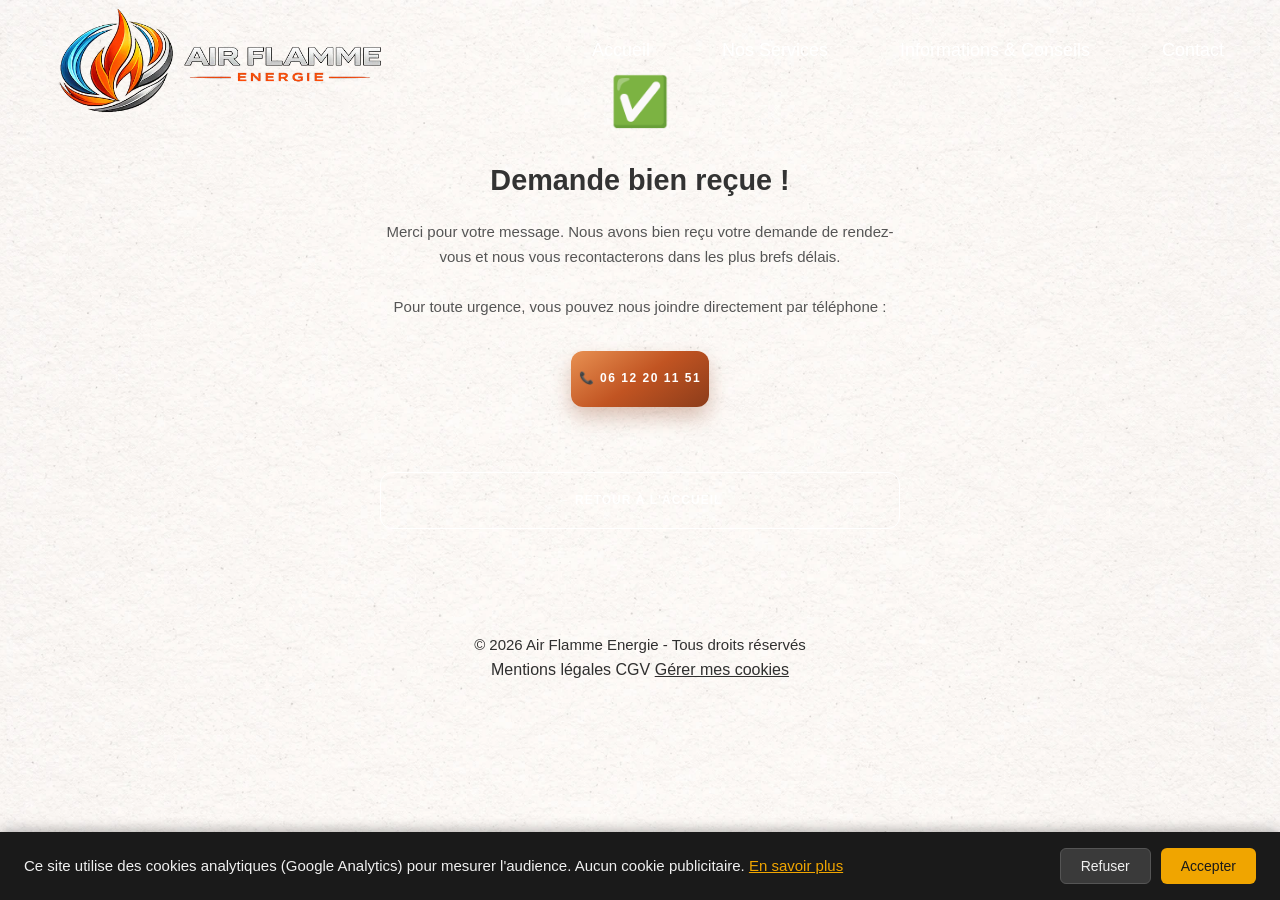
<file: pages/contact/merci.html>
<!DOCTYPE html>
<html lang="fr">
<head>
  <meta charset="UTF-8">
  <meta name="viewport" content="width=device-width, initial-scale=1.0">
  <title>Demande envoyée — Air Flamme Énergie</title>
  <meta name="robots" content="noindex, nofollow">
  <link rel="icon" type="image/png" href="../../assets/icons/logo-favicon-airflamme.png">
  <link rel="apple-touch-icon" href="../../assets/icons/appletouch-icon-airflamme.png">
  <link rel="stylesheet" href="../../css/style.css">
  <link rel="stylesheet" href="../../css/layout.css">
  <link rel="stylesheet" href="../../css/components.css">
  <link rel="stylesheet" href="../../css/responsive.css">
  <script src="../../js/cookies.js" defer></script>
  <style>
    .merci-section {
      min-height: 60vh;
      display: flex;
      align-items: center;
      justify-content: center;
      padding: 4rem 1.5rem;
      text-align: center;
    }
    .merci-card {
      max-width: 520px;
      margin: 0 auto;
    }
    .merci-icon {
      font-size: 3rem;
      margin-bottom: 1rem;
      display: block;
    }
    .merci-card h1 {
      font-size: 1.8rem;
      margin-bottom: 1rem;
    }
    .merci-card p {
      color: #555;
      line-height: 1.7;
      margin-bottom: 1.5rem;
    }
    .merci-card .btn {
      display: inline-block;
      margin-top: 0.5rem;
    }
  </style>
</head>
<body>

  <!-- HEADER -->
  <header>
      <a href="../../index.html" class="logo">
          <picture>
              <source srcset="../../assets/icons/logo-airflamme-horizontal.webp" media="(min-width: 768px)">
              <img src="../../assets/icons/logo-airflamme-vertical.webp" alt="air flamme energie - expert ramonneur">
          </picture>
      </a>

      <nav class="navbar">
          <ul class="nav-menu" id="nav-menu">
              <li><a href="../../index.html">Accueil</a></li>
              <li><a href="../../pages/nos-services/index.html">Nos Services</a></li>
              <li><a href="../../pages/informations-et-conseils/index.html">Informations & Conseils</a></li>
              <li><a href="../../pages/contact/index.html">Contact</a></li>
          </ul>
      </nav>

      <button class="burger-btn" id="burger-btn" aria-label="Ouvrir le menu" aria-expanded="false">
          <span></span>
          <span></span>
          <span></span>
      </button>
  </header>

<main>
  <section class="merci-section">
    <div class="merci-card">
      <span class="merci-icon">✅</span>
      <h1>Demande bien reçue !</h1>
      <p>Merci pour votre message. Nous avons bien reçu votre demande de rendez-vous et nous vous recontacterons dans les plus brefs délais.</p>
      <p>Pour toute urgence, vous pouvez nous joindre directement par téléphone :</p>
      <a href="tel:+33612201151" class="btn">📞 06 12 20 11 51</a>
      <br><br>
      <a href="../../index.html" class="btn-premium-outline">← Retour à l'accueil</a>
    </div>
  </section>
</main>

<footer>
    <p>© 2026 Air Flamme Energie - Tous droits réservés</p>
    <a href="../../pages/mentions-legales/">Mentions légales</a>
    <a href="../../pages/cgv/">CGV</a>
    <button onclick="resetCookieConsent()" style="background:none;border:none;color:inherit;font-size:inherit;cursor:pointer;text-decoration:underline;padding:0;font-family:inherit;">Gérer mes cookies</button>
</footer>
<script src="../../js/burger.js"></script>
</body>
</html>
</file>
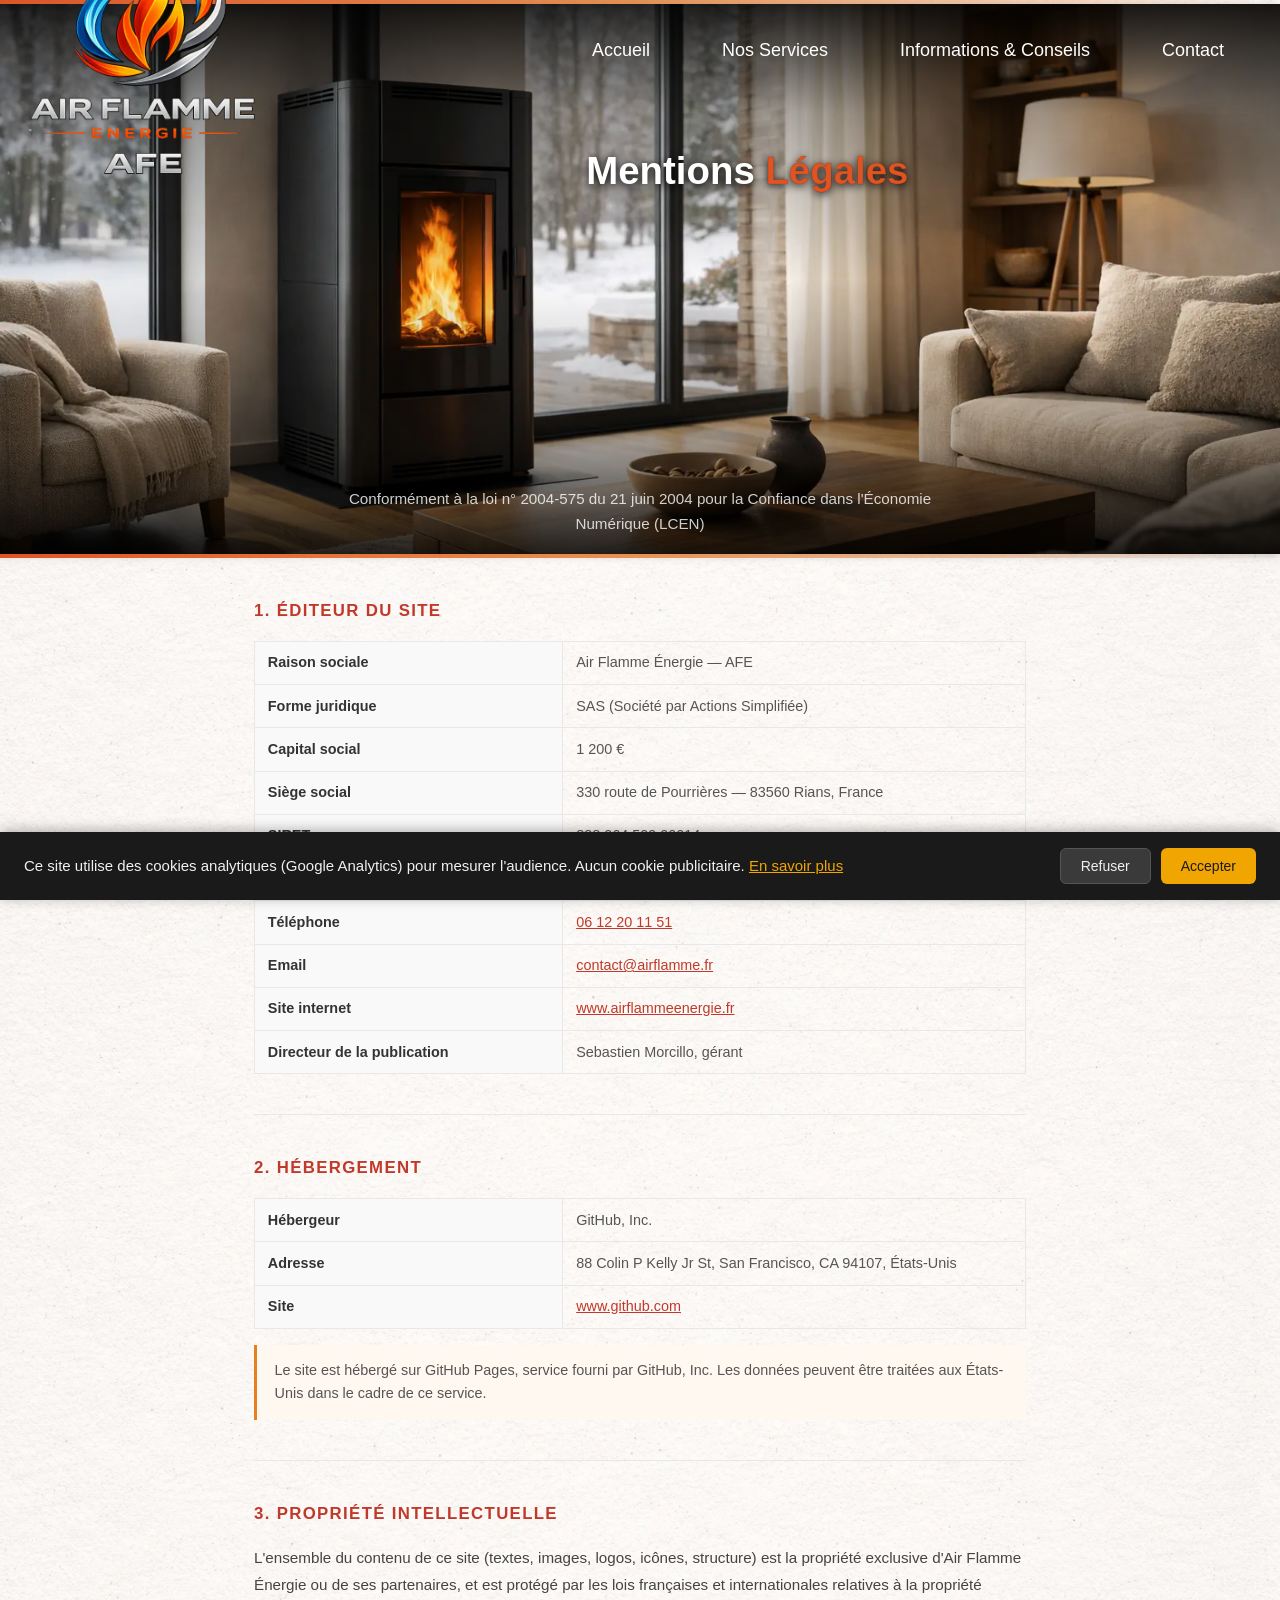
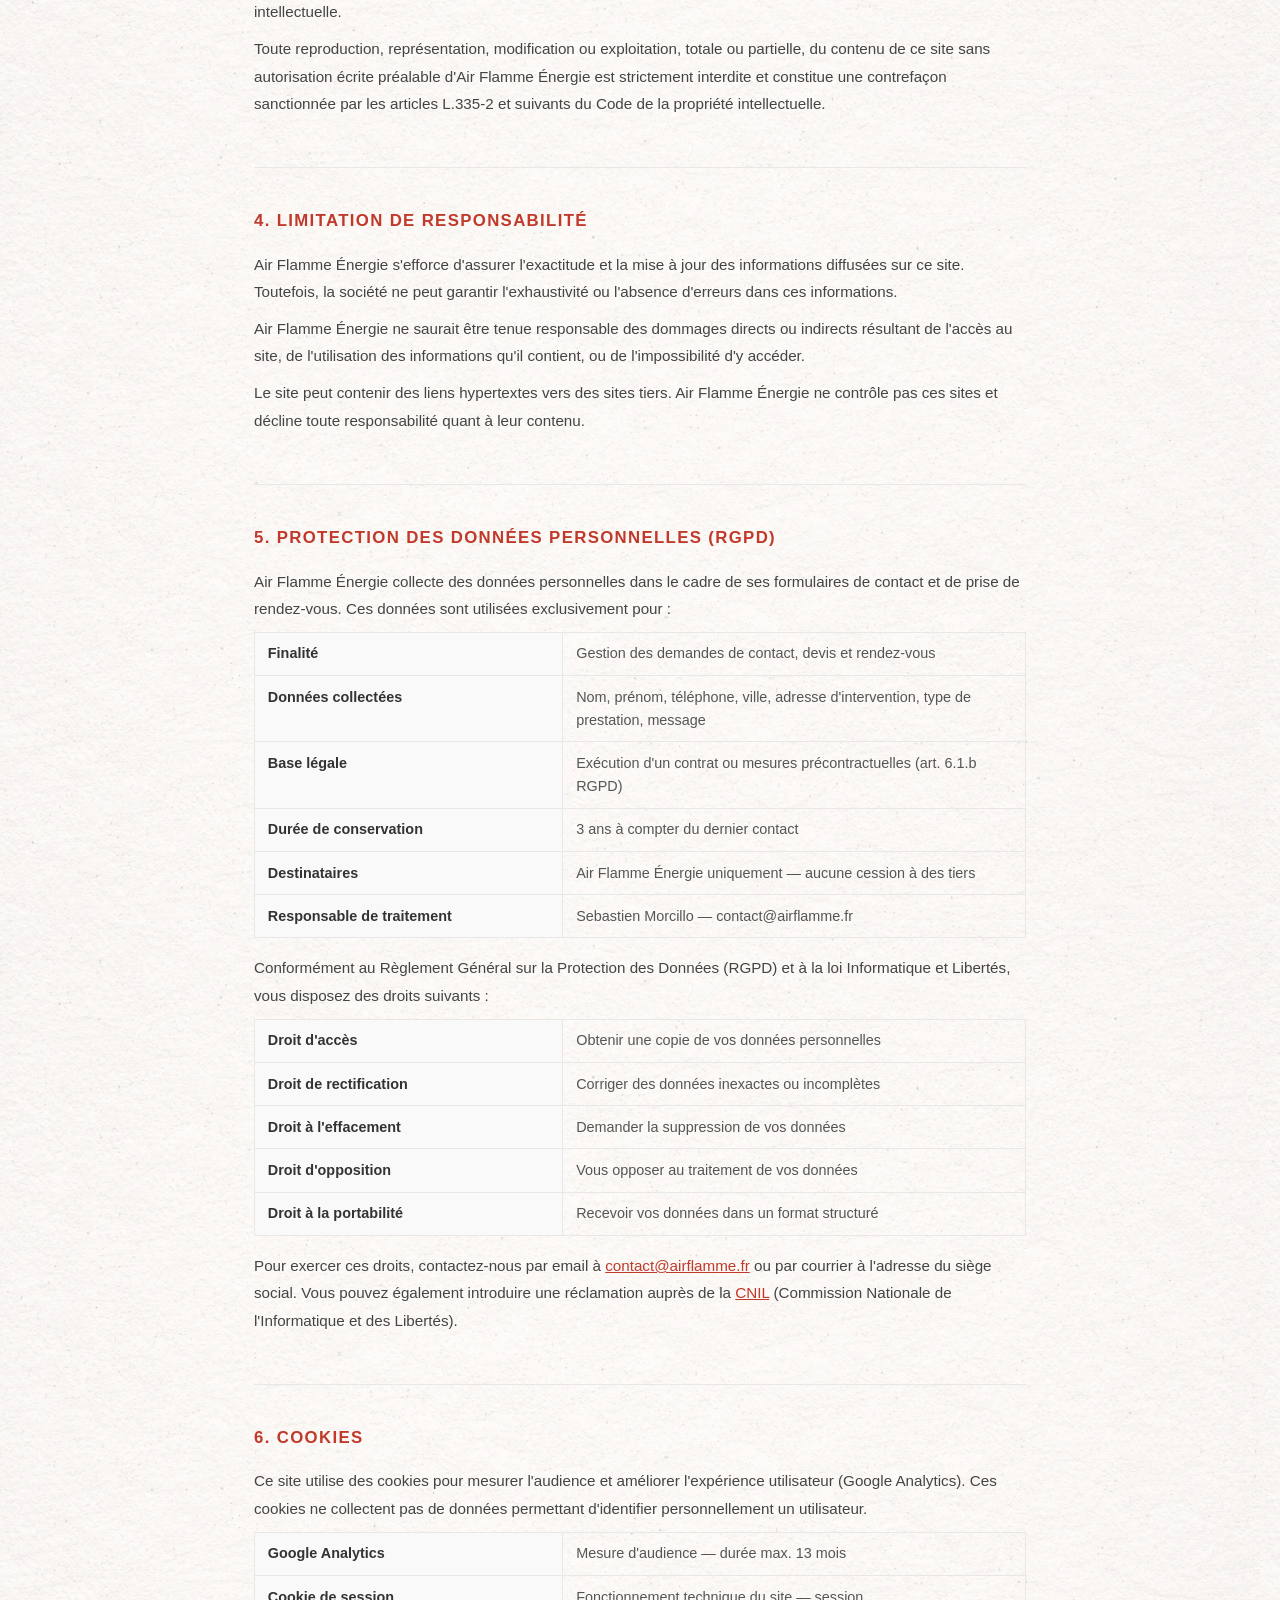
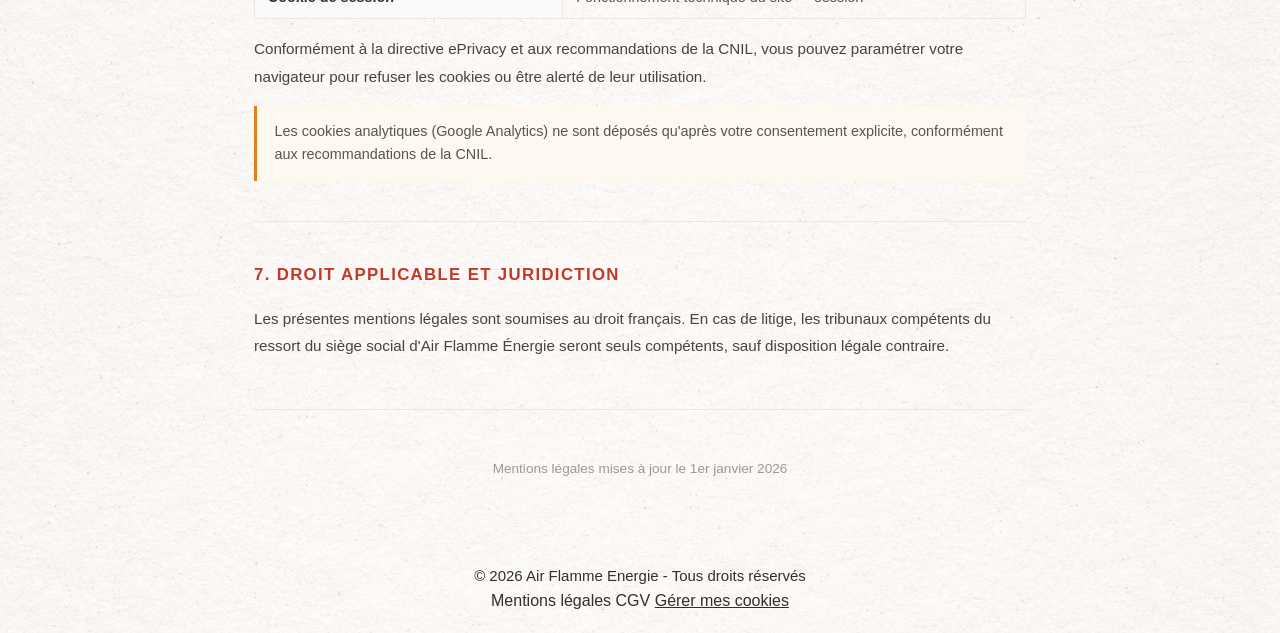
<file: pages/mentions-legales/mentions-legales.html>
<!DOCTYPE html>
<html lang="fr">
<head>
  <meta charset="UTF-8">
  <meta name="viewport" content="width=device-width, initial-scale=1.0">
  <title>Mentions Légales — Air Flamme Énergie | Ramonage Var (83)</title>
  <meta name="description" content="Mentions légales du site Air Flamme Énergie — ramonage et entretien de poêles dans le Var.">
  <meta name="robots" content="noindex, follow">
  <meta property="og:type"        content="website">
  <meta property="og:locale"      content="fr_FR">
  <meta property="og:site_name"   content="Air Flamme Énergie">
  <meta property="og:title"       content="Mentions Légales — Air Flamme Énergie">
  <meta property="og:url"         content="https://www.airflammeenergie.fr/pages/mentions-legales/">
  <meta property="og:image"       content="https://www.airflammeenergie.fr/assets/images/og-image.webp">
  <link rel="canonical" href="https://www.airflammeenergie.fr/pages/mentions-legales/">
  <link rel="icon" type="image/png" href="../../assets/icons/logo-favicon-airflamme.png">
  <link rel="apple-touch-icon" href="../../assets/icons/appletouch-icon-airflamme.png">
  <link rel="stylesheet" href="../../css/style.css">
  <link rel="stylesheet" href="../../css/layout.css">
  <link rel="stylesheet" href="../../css/components.css">
  <link rel="stylesheet" href="../../css/responsive.css">

  <script src="../../js/cookies.js" defer></script>
</head>

<body>

  <header>
      <a href="../../index.html" class="logo">
          <picture>
              <source srcset="../../assets/icons/logo-airflamme-horizontal.webp" media="(min-width: 768px)">
              <img src="../../assets/icons/logo-airflamme-vertical.webp" alt="air flamme energie - expert ramonneur">
          </picture>
      </a>

      <nav class="navbar">
          <ul class="nav-menu" id="nav-menu">
              <li><a href="../../index.html">Accueil</a></li>
              <li><a href="../../pages/nos-services/index.html">Nos Services</a></li>
              <li><a href="../../pages/informations-et-conseils/index.html">Informations & Conseils</a></li>
              <li><a href="../../pages/contact/index.html">Contact</a></li>
          </ul>
      </nav>

      <button class="burger-btn" id="burger-btn" aria-label="Ouvrir le menu" aria-expanded="false">
          <span></span>
          <span></span>
          <span></span>
      </button>
  </header>

  <main>

    <!-- HERO -->
    <div class="accent-bar"></div>
      <div class="legal-hero">
        <h1 class="hero-title">Mentions <span>Légales</span></h1>
        <p>Conformément à la loi n° 2004-575 du 21 juin 2004 pour la Confiance dans l'Économie Numérique (LCEN)</p>
      </div>
    <div class="accent-bar"></div>
    <div class="legal-content">

      <!-- 1. ÉDITEUR -->
      <div class="legal-block">
        <h2>1. Éditeur du site</h2>
        <table class="legal-table">
          <tr><td>Raison sociale</td><td>Air Flamme Énergie — AFE</td></tr>
          <tr><td>Forme juridique</td><td>SAS (Société par Actions Simplifiée)</td></tr>
          <tr><td>Capital social</td><td>1 200 €</td></tr>
          <tr><td>Siège social</td><td>330 route de Pourrières — 83560 Rians, France</td></tr>
          <tr><td>SIRET</td><td>838 064 509 00014</td></tr>
          <tr><td>RCS</td><td>Draguignan</td></tr>
          <tr><td>Téléphone</td><td><a href="tel:+33612201151">06 12 20 11 51</a></td></tr>
          <tr><td>Email</td><td><a href="#" data-email-protect>contact [at] airflamme.fr</a></td></tr>
          <tr><td>Site internet</td><td><a href="https://www.airflammeenergie.fr" target="_blank" rel="noopener">www.airflammeenergie.fr</a></td></tr>
          <tr><td>Directeur de la publication</td><td>Sebastien Morcillo, gérant</td></tr>
        </table>
      </div>

      <!-- 2. HÉBERGEMENT -->
      <div class="legal-block">
        <h2>2. Hébergement</h2>
        <table class="legal-table">
          <tr><td>Hébergeur</td><td>GitHub, Inc.</td></tr>
          <tr><td>Adresse</td><td>88 Colin P Kelly Jr St, San Francisco, CA 94107, États-Unis</td></tr>
          <tr><td>Site</td><td><a href="https://github.com" target="_blank" rel="noopener">www.github.com</a></td></tr>
        </table>
        <div class="legal-notice">
          Le site est hébergé sur GitHub Pages, service fourni par GitHub, Inc. Les données peuvent être traitées aux États-Unis dans le cadre de ce service.
        </div>
      </div>

      <!-- 3. PROPRIÉTÉ INTELLECTUELLE -->
      <div class="legal-block">
        <h2>3. Propriété intellectuelle</h2>
        <p>L'ensemble du contenu de ce site (textes, images, logos, icônes, structure) est la propriété exclusive d'Air Flamme Énergie ou de ses partenaires, et est protégé par les lois françaises et internationales relatives à la propriété intellectuelle.</p>
        <p>Toute reproduction, représentation, modification ou exploitation, totale ou partielle, du contenu de ce site sans autorisation écrite préalable d'Air Flamme Énergie est strictement interdite et constitue une contrefaçon sanctionnée par les articles L.335-2 et suivants du Code de la propriété intellectuelle.</p>
      </div>

      <!-- 4. RESPONSABILITÉ -->
      <div class="legal-block">
        <h2>4. Limitation de responsabilité</h2>
        <p>Air Flamme Énergie s'efforce d'assurer l'exactitude et la mise à jour des informations diffusées sur ce site. Toutefois, la société ne peut garantir l'exhaustivité ou l'absence d'erreurs dans ces informations.</p>
        <p>Air Flamme Énergie ne saurait être tenue responsable des dommages directs ou indirects résultant de l'accès au site, de l'utilisation des informations qu'il contient, ou de l'impossibilité d'y accéder.</p>
        <p>Le site peut contenir des liens hypertextes vers des sites tiers. Air Flamme Énergie ne contrôle pas ces sites et décline toute responsabilité quant à leur contenu.</p>
      </div>

      <!-- 5. DONNÉES PERSONNELLES -->
      <div class="legal-block">
        <h2>5. Protection des données personnelles (RGPD)</h2>
        <p>Air Flamme Énergie collecte des données personnelles dans le cadre de ses formulaires de contact et de prise de rendez-vous. Ces données sont utilisées exclusivement pour :</p>
        <table class="legal-table">
          <tr><td>Finalité</td><td>Gestion des demandes de contact, devis et rendez-vous</td></tr>
          <tr><td>Données collectées</td><td>Nom, prénom, téléphone, ville, adresse d'intervention, type de prestation, message</td></tr>
          <tr><td>Base légale</td><td>Exécution d'un contrat ou mesures précontractuelles (art. 6.1.b RGPD)</td></tr>
          <tr><td>Durée de conservation</td><td>3 ans à compter du dernier contact</td></tr>
          <tr><td>Destinataires</td><td>Air Flamme Énergie uniquement — aucune cession à des tiers</td></tr>
          <tr><td>Responsable de traitement</td><td>Sebastien Morcillo — <span data-email-protect>contact [at] airflamme.fr</span></td></tr>
        </table>
        <p style="margin-top:1rem">Conformément au Règlement Général sur la Protection des Données (RGPD) et à la loi Informatique et Libertés, vous disposez des droits suivants :</p>
        <table class="legal-table" style="margin-top:.5rem">
          <tr><td>Droit d'accès</td><td>Obtenir une copie de vos données personnelles</td></tr>
          <tr><td>Droit de rectification</td><td>Corriger des données inexactes ou incomplètes</td></tr>
          <tr><td>Droit à l'effacement</td><td>Demander la suppression de vos données</td></tr>
          <tr><td>Droit d'opposition</td><td>Vous opposer au traitement de vos données</td></tr>
          <tr><td>Droit à la portabilité</td><td>Recevoir vos données dans un format structuré</td></tr>
        </table>
        <p style="margin-top:1rem">Pour exercer ces droits, contactez-nous par email à <a href="#" data-email-protect>contact [at] airflamme.fr</a> ou par courrier à l'adresse du siège social. Vous pouvez également introduire une réclamation auprès de la <a href="https://www.cnil.fr" target="_blank" rel="noopener">CNIL</a> (Commission Nationale de l'Informatique et des Libertés).</p>
      </div>

      <!-- 6. COOKIES -->
      <div class="legal-block">
        <h2>6. Cookies</h2>
        <p>Ce site utilise des cookies pour mesurer l'audience et améliorer l'expérience utilisateur (Google Analytics). Ces cookies ne collectent pas de données permettant d'identifier personnellement un utilisateur.</p>
        <table class="legal-table">
          <tr><td>Google Analytics</td><td>Mesure d'audience — durée max. 13 mois</td></tr>
          <tr><td>Cookie de session</td><td>Fonctionnement technique du site — session</td></tr>
        </table>
        <p style="margin-top:1rem">Conformément à la directive ePrivacy et aux recommandations de la CNIL, vous pouvez paramétrer votre navigateur pour refuser les cookies ou être alerté de leur utilisation.</p>
        <div class="legal-notice">
          Les cookies analytiques (Google Analytics) ne sont déposés qu'après votre consentement explicite, conformément aux recommandations de la CNIL.
        </div>
      </div>

      <!-- 7. LOI APPLICABLE -->
      <div class="legal-block">
        <h2>7. Droit applicable et juridiction</h2>
        <p>Les présentes mentions légales sont soumises au droit français. En cas de litige, les tribunaux compétents du ressort du siège social d'Air Flamme Énergie seront seuls compétents, sauf disposition légale contraire.</p>
      </div>

      <p class="legal-date">Mentions légales mises à jour le 1er janvier 2026</p>

    </div>
  </main>

  <!-- FOOTER — identique au reste du site -->
<footer>
    <p>© 2026 Air Flamme Energie - Tous droits réservés</p>
    <a href="../../pages/mentions-legales/">Mentions légales</a>
    <a href="../../pages/cgv/">CGV</a>
    <button onclick="resetCookieConsent()" style="background:none;border:none;color:inherit;font-size:inherit;cursor:pointer;text-decoration:underline;padding:0;font-family:inherit;">Gérer mes cookies</button>
</footer>

  <script src="../../js/email-protect.js"></script>
</body>
</html>
</file>
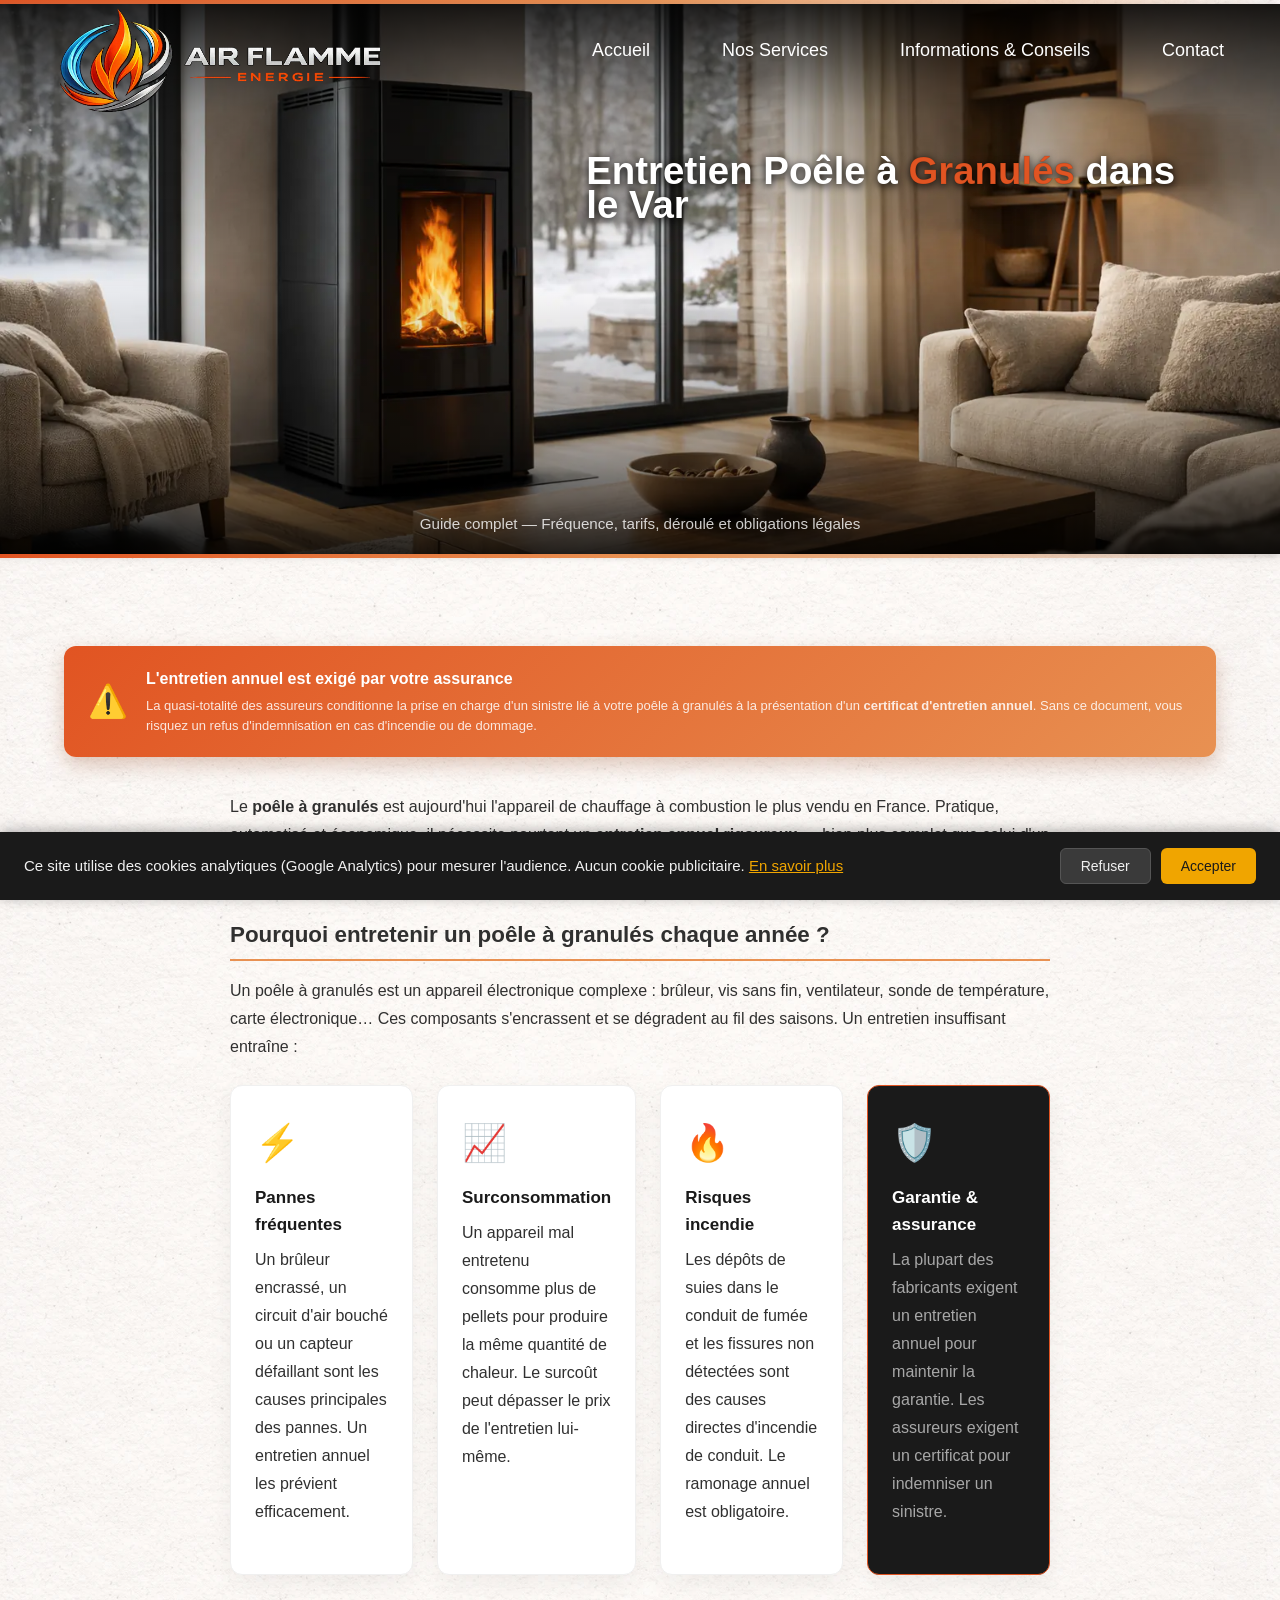
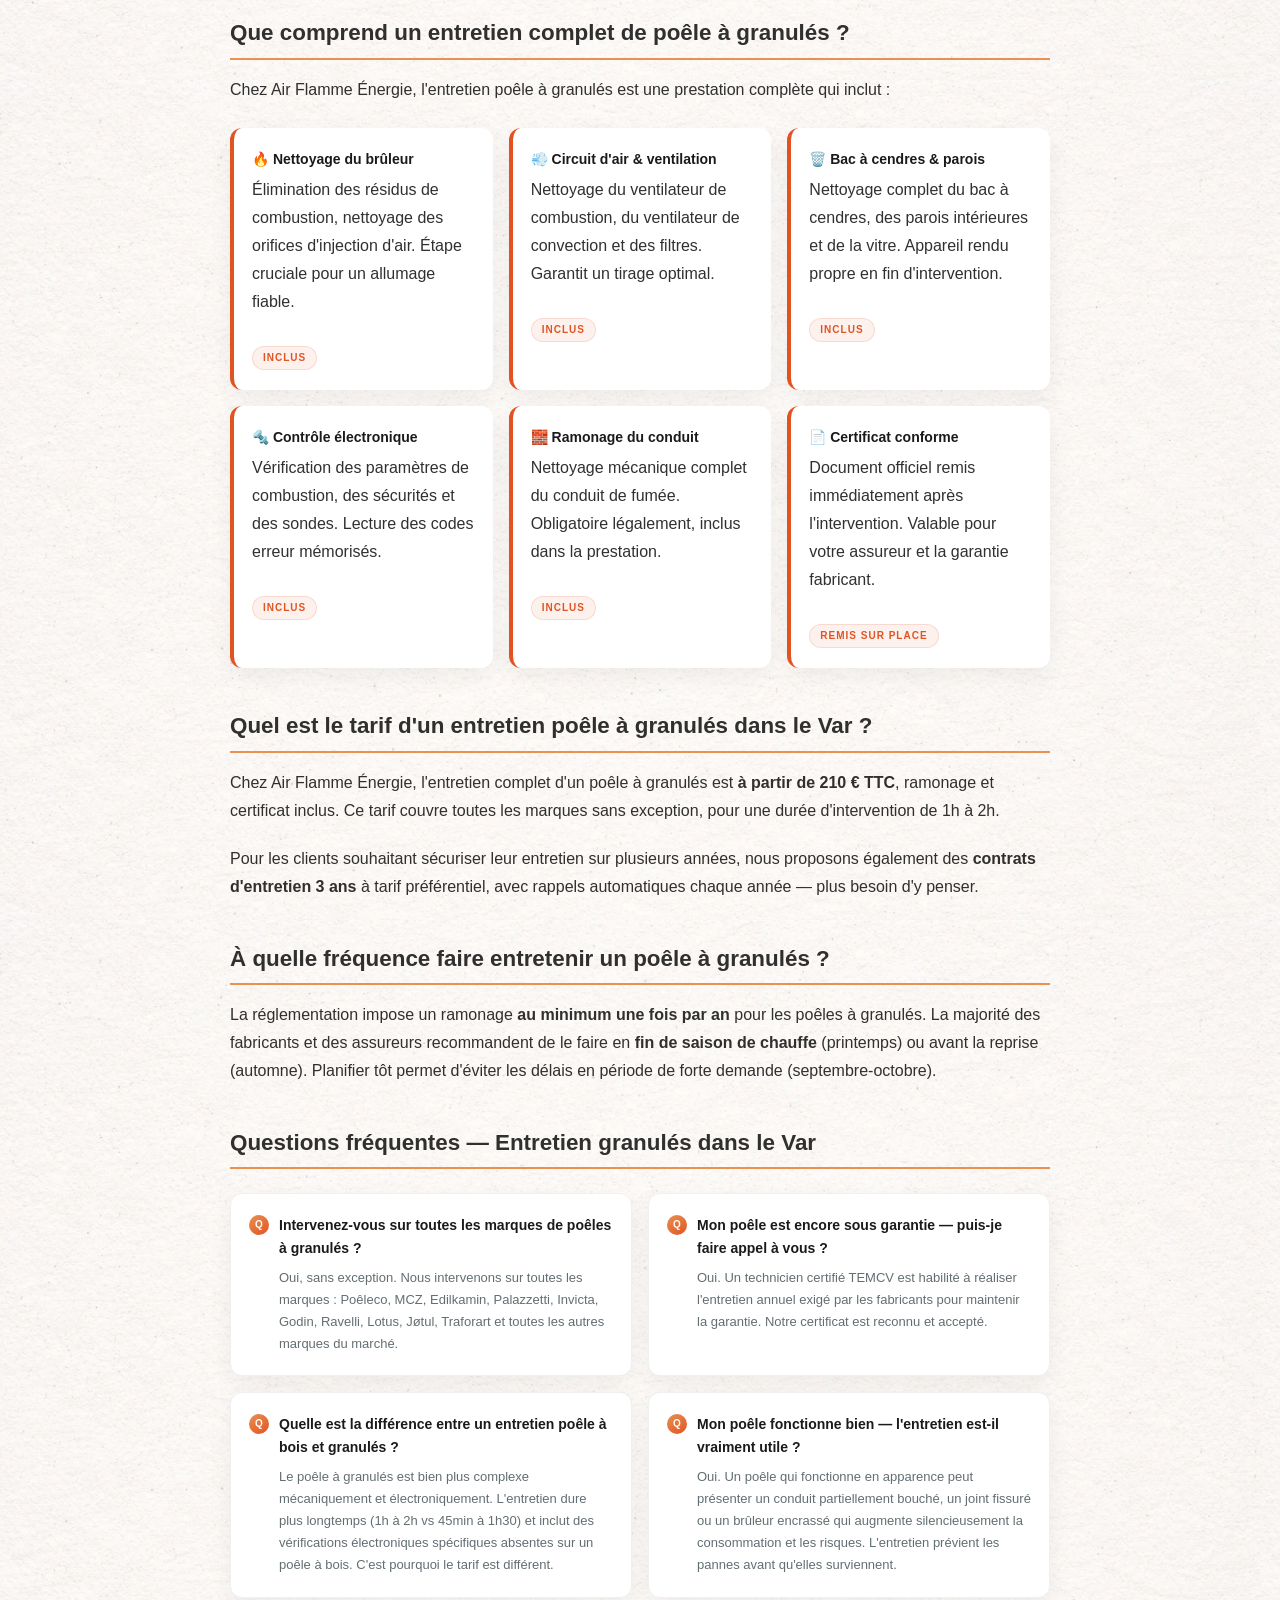
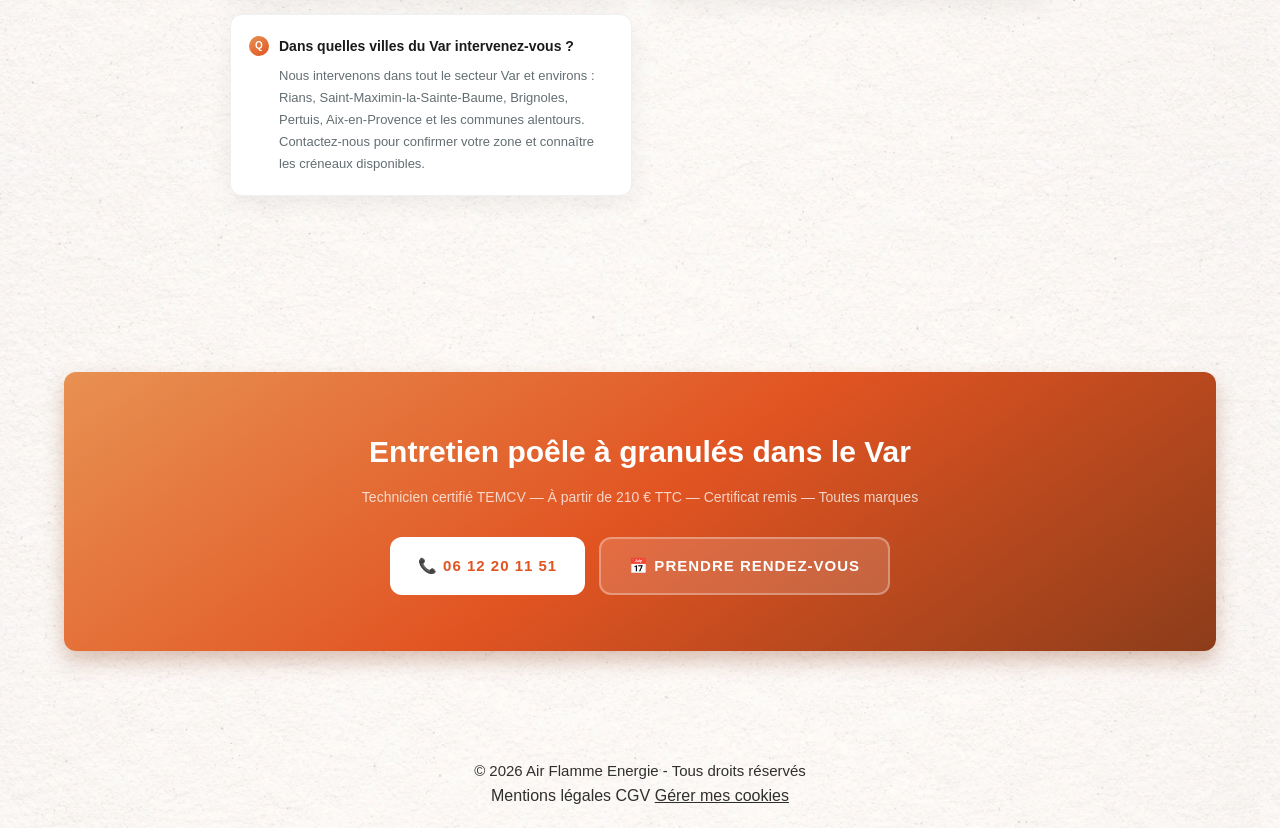
<file: pages/informations-et-conseils/articles/entretien-poele-granules-var.html>
<!DOCTYPE html>
<html lang="fr">
<head>
  <meta charset="UTF-8" />
  <meta name="viewport" content="width=device-width, initial-scale=1.0"/>
  <title>Entretien Poêle à Granulés dans le Var — Guide Complet | Air Flamme Énergie</title>
  <meta name="description" content="Tout savoir sur l'entretien de votre poêle à granulés dans le Var : fréquence, prix, déroulé, obligations légales. Technicien certifié TEMCV — 06 12 20 11 51.">
  <meta property="og:type"        content="article">
  <meta property="og:locale"      content="fr_FR">
  <meta property="og:site_name"   content="Air Flamme Énergie">
  <meta property="og:title"       content="Entretien Poêle à Granulés dans le Var — Guide Complet | Air Flamme Énergie">
  <meta property="og:description" content="Tout savoir sur l'entretien poêle à granulés dans le Var : fréquence, tarifs, déroulé, obligations légales. Technicien certifié TEMCV — 06 12 20 11 51.">
  <meta property="og:url"         content="https://www.airflammeenergie.fr/pages/informations-et-conseils/articles/entretien-poele-granules-var">
  <meta property="og:image"       content="https://www.airflammeenergie.fr/assets/images/og-image.webp">
  <meta property="og:image:width"  content="1200">
  <meta property="og:image:height" content="630">
  <meta property="og:image:alt"   content="Entretien poêle à granulés dans le Var - Air Flamme Énergie">
  <meta name="twitter:card"        content="summary_large_image">
  <meta name="twitter:title"       content="Entretien Poêle à Granulés Var — Guide Complet | Air Flamme Énergie">
  <meta name="twitter:description" content="Fréquence, tarifs, obligations légales : le guide complet pour l'entretien poêle à granulés dans le Var.">
  <meta name="twitter:image"       content="https://www.airflammeenergie.fr/assets/images/og-image.webp">
  <link rel="canonical" href="https://www.airflammeenergie.fr/pages/informations-et-conseils/articles/entretien-poele-granules-var" />
  <link rel="icon" type="image/png" href="../../../assets/icons/logo-favicon-airflamme.png">
  <link rel="apple-touch-icon" href="../../../assets/icons/appletouch-icon-airflamme.png">
  <link rel="stylesheet" href="../../../css/style.css">
  <link rel="stylesheet" href="../../../css/layout.css">
  <link rel="stylesheet" href="../../../css/components.css">
  <link rel="stylesheet" href="../../../css/responsive.css">
  <script src="../../../js/cookies.js" defer></script>

  <script type="application/ld+json">
  {
    "@context": "https://schema.org",
    "@type": "Article",
    "headline": "Entretien Poêle à Granulés dans le Var — Guide Complet",
    "description": "Tout savoir sur l'entretien de votre poêle à granulés dans le Var : fréquence, prix, déroulé, obligations légales.",
    "author": {
      "@type": "LocalBusiness",
      "name": "Air Flamme Énergie",
      "telephone": "+33612201151"
    },
    "publisher": {
      "@type": "LocalBusiness",
      "name": "Air Flamme Énergie",
      "url": "https://www.airflammeenergie.fr"
    },
    "datePublished": "2026-04-26",
    "dateModified": "2026-04-26",
    "url": "https://www.airflammeenergie.fr/pages/informations-et-conseils/articles/entretien-poele-granules-var"
  }
  </script>
</head>

<body>

  <header>
    <a href="../../../index.html" class="logo">
      <picture>
        <source srcset="../../../assets/icons/logo-airflamme-horizontal.webp" media="(min-width: 768px)">
        <img src="../../../assets/icons/logo-airflamme-vertical.webp" alt="air flamme energie - expert ramonneur">
      </picture>
    </a>
    <nav class="navbar">
      <ul class="nav-menu" id="nav-menu">
        <li><a href="../../../index.html">Accueil</a></li>
        <li><a href="../../../pages/nos-services/index.html">Nos Services</a></li>
        <li><a href="../../../pages/informations-et-conseils/index.html">Informations & Conseils</a></li>
        <li><a href="../../../pages/contact/index.html">Contact</a></li>
      </ul>
    </nav>
    <button class="burger-btn" id="burger-btn" aria-label="Ouvrir le menu" aria-expanded="false">
      <span></span><span></span><span></span>
    </button>
  </header>

  <div class="accent-bar"></div>
  <div class="legal-hero">
    <p class="article-breadcrumb visually-hidden">
      <a href="../../../index.html">Accueil</a> ›
      <a href="../../../pages/informations-et-conseils/index.html">Informations & Conseils</a> ›
      Entretien Poêle à Granulés Var
    </p>
    <h1 class="hero-title">Entretien Poêle à <span>Granulés</span> dans le Var</h1>
    <p>Guide complet — Fréquence, tarifs, déroulé et obligations légales</p>
  </div>
  <div class="accent-bar"></div>

  <section class="section-wrap white-bg">
    <div class="container">

      <div class="alert-band">
        <div class="alert-icon">⚠️</div>
        <div class="alert-text">
          <h3>L'entretien annuel est exigé par votre assurance</h3>
          <p>La quasi-totalité des assureurs conditionne la prise en charge d'un sinistre lié à votre poêle à granulés à la présentation d'un <strong>certificat d'entretien annuel</strong>. Sans ce document, vous risquez un refus d'indemnisation en cas d'incendie ou de dommage.</p>
        </div>
      </div>

      <div class="article-body">

        <p>Le <strong>poêle à granulés</strong> est aujourd'hui l'appareil de chauffage à combustion le plus vendu en France. Pratique, automatisé et économique, il nécessite pourtant un <strong>entretien annuel rigoureux</strong> — bien plus complet que celui d'un simple poêle à bois. Ce guide vous explique tout ce que vous devez savoir si vous habitez dans le Var.</p>

        <h2>Pourquoi entretenir un poêle à granulés chaque année ?</h2>

        <p>Un poêle à granulés est un appareil électronique complexe : brûleur, vis sans fin, ventilateur, sonde de température, carte électronique… Ces composants s'encrassent et se dégradent au fil des saisons. Un entretien insuffisant entraîne :</p>

        <div class="infos-grid" style="margin-top: 1.5rem;">
          <div class="info-card">
            <div class="card-icon">⚡</div>
            <h3>Pannes fréquentes</h3>
            <p>Un brûleur encrassé, un circuit d'air bouché ou un capteur défaillant sont les causes principales des pannes. Un entretien annuel les prévient efficacement.</p>
          </div>
          <div class="info-card">
            <div class="card-icon">📈</div>
            <h3>Surconsommation</h3>
            <p>Un appareil mal entretenu consomme plus de pellets pour produire la même quantité de chaleur. Le surcoût peut dépasser le prix de l'entretien lui-même.</p>
          </div>
          <div class="info-card">
            <div class="card-icon">🔥</div>
            <h3>Risques incendie</h3>
            <p>Les dépôts de suies dans le conduit de fumée et les fissures non détectées sont des causes directes d'incendie de conduit. Le ramonage annuel est obligatoire.</p>
          </div>
          <div class="info-card accent-card">
            <div class="card-icon">🛡️</div>
            <h3>Garantie & assurance</h3>
            <p>La plupart des fabricants exigent un entretien annuel pour maintenir la garantie. Les assureurs exigent un certificat pour indemniser un sinistre.</p>
          </div>
        </div>

        <h2>Que comprend un entretien complet de poêle à granulés ?</h2>

        <p>Chez Air Flamme Énergie, l'entretien poêle à granulés est une prestation complète qui inclut :</p>

        <div class="regle-grid" style="margin-top: 1.5rem;">
          <div class="regle-card">
            <h4>🔥 Nettoyage du brûleur</h4>
            <p>Élimination des résidus de combustion, nettoyage des orifices d'injection d'air. Étape cruciale pour un allumage fiable.</p>
            <span class="regle-badge">Inclus</span>
          </div>
          <div class="regle-card">
            <h4>💨 Circuit d'air & ventilation</h4>
            <p>Nettoyage du ventilateur de combustion, du ventilateur de convection et des filtres. Garantit un tirage optimal.</p>
            <span class="regle-badge">Inclus</span>
          </div>
          <div class="regle-card">
            <h4>🗑️ Bac à cendres & parois</h4>
            <p>Nettoyage complet du bac à cendres, des parois intérieures et de la vitre. Appareil rendu propre en fin d'intervention.</p>
            <span class="regle-badge">Inclus</span>
          </div>
          <div class="regle-card">
            <h4>🔩 Contrôle électronique</h4>
            <p>Vérification des paramètres de combustion, des sécurités et des sondes. Lecture des codes erreur mémorisés.</p>
            <span class="regle-badge">Inclus</span>
          </div>
          <div class="regle-card">
            <h4>🧱 Ramonage du conduit</h4>
            <p>Nettoyage mécanique complet du conduit de fumée. Obligatoire légalement, inclus dans la prestation.</p>
            <span class="regle-badge">Inclus</span>
          </div>
          <div class="regle-card">
            <h4>📄 Certificat conforme</h4>
            <p>Document officiel remis immédiatement après l'intervention. Valable pour votre assureur et la garantie fabricant.</p>
            <span class="regle-badge">Remis sur place</span>
          </div>
        </div>

        <h2>Quel est le tarif d'un entretien poêle à granulés dans le Var ?</h2>

        <p>Chez Air Flamme Énergie, l'entretien complet d'un poêle à granulés est <strong>à partir de 210 € TTC</strong>, ramonage et certificat inclus. Ce tarif couvre toutes les marques sans exception, pour une durée d'intervention de 1h à 2h.</p>

        <p>Pour les clients souhaitant sécuriser leur entretien sur plusieurs années, nous proposons également des <strong>contrats d'entretien 3 ans</strong> à tarif préférentiel, avec rappels automatiques chaque année — plus besoin d'y penser.</p>

        <h2>À quelle fréquence faire entretenir un poêle à granulés ?</h2>

        <p>La réglementation impose un ramonage <strong>au minimum une fois par an</strong> pour les poêles à granulés. La majorité des fabricants et des assureurs recommandent de le faire en <strong>fin de saison de chauffe</strong> (printemps) ou avant la reprise (automne). Planifier tôt permet d'éviter les délais en période de forte demande (septembre-octobre).</p>

        <h2>Questions fréquentes — Entretien granulés dans le Var</h2>

        <div class="faq-grid" style="margin-top: 1.5rem;">

          <div class="faq-item">
            <div class="faq-q">Intervenez-vous sur toutes les marques de poêles à granulés ?</div>
            <div class="faq-a">Oui, sans exception. Nous intervenons sur toutes les marques : Poêleco, MCZ, Edilkamin, Palazzetti, Invicta, Godin, Ravelli, Lotus, Jøtul, Traforart et toutes les autres marques du marché.</div>
          </div>

          <div class="faq-item">
            <div class="faq-q">Mon poêle est encore sous garantie — puis-je faire appel à vous ?</div>
            <div class="faq-a">Oui. Un technicien certifié TEMCV est habilité à réaliser l'entretien annuel exigé par les fabricants pour maintenir la garantie. Notre certificat est reconnu et accepté.</div>
          </div>

          <div class="faq-item">
            <div class="faq-q">Quelle est la différence entre un entretien poêle à bois et granulés ?</div>
            <div class="faq-a">Le poêle à granulés est bien plus complexe mécaniquement et électroniquement. L'entretien dure plus longtemps (1h à 2h vs 45min à 1h30) et inclut des vérifications électroniques spécifiques absentes sur un poêle à bois. C'est pourquoi le tarif est différent.</div>
          </div>

          <div class="faq-item">
            <div class="faq-q">Mon poêle fonctionne bien — l'entretien est-il vraiment utile ?</div>
            <div class="faq-a">Oui. Un poêle qui fonctionne en apparence peut présenter un conduit partiellement bouché, un joint fissuré ou un brûleur encrassé qui augmente silencieusement la consommation et les risques. L'entretien prévient les pannes avant qu'elles surviennent.</div>
          </div>

          <div class="faq-item">
            <div class="faq-q">Dans quelles villes du Var intervenez-vous ?</div>
            <div class="faq-a">Nous intervenons dans tout le secteur Var et environs : Rians, Saint-Maximin-la-Sainte-Baume, Brignoles, Pertuis, Aix-en-Provence et les communes alentours. Contactez-nous pour confirmer votre zone et connaître les créneaux disponibles.</div>
          </div>

        </div>

      </div>
    </div>
  </section>

  <section class="section-wrap light-bg">
    <div class="container">
      <div class="cta-band">
        <h2>Entretien poêle à granulés dans le Var</h2>
        <p>Technicien certifié TEMCV — À partir de 210 € TTC — Certificat remis — Toutes marques</p>
        <div class="cta-buttons">
          <a href="tel:+33612201151" class="btn-white">📞 06 12 20 11 51</a>
          <a href="../../../pages/contact/index.html" class="btn-ghost">📅 Prendre rendez-vous</a>
        </div>
      </div>
    </div>
  </section>

<footer>
    <p>© 2026 Air Flamme Energie - Tous droits réservés</p>
    <a href="../../../pages/mentions-legales/">Mentions légales</a>
    <a href="../../../pages/cgv/">CGV</a>
    <button onclick="resetCookieConsent()" style="background:none;border:none;color:inherit;font-size:inherit;cursor:pointer;text-decoration:underline;padding:0;font-family:inherit;">Gérer mes cookies</button>
</footer>

  <script src="../../../js/burger.js"></script>
  <script
    src="https://limova-web-sltj.onrender.com/scripts/chatbot-loader.js"
    data-connection-id="f43f6b8c-7ca1-4249-8f1b-59e5aa2eded3">
  </script>

</body>
</html>
</file>
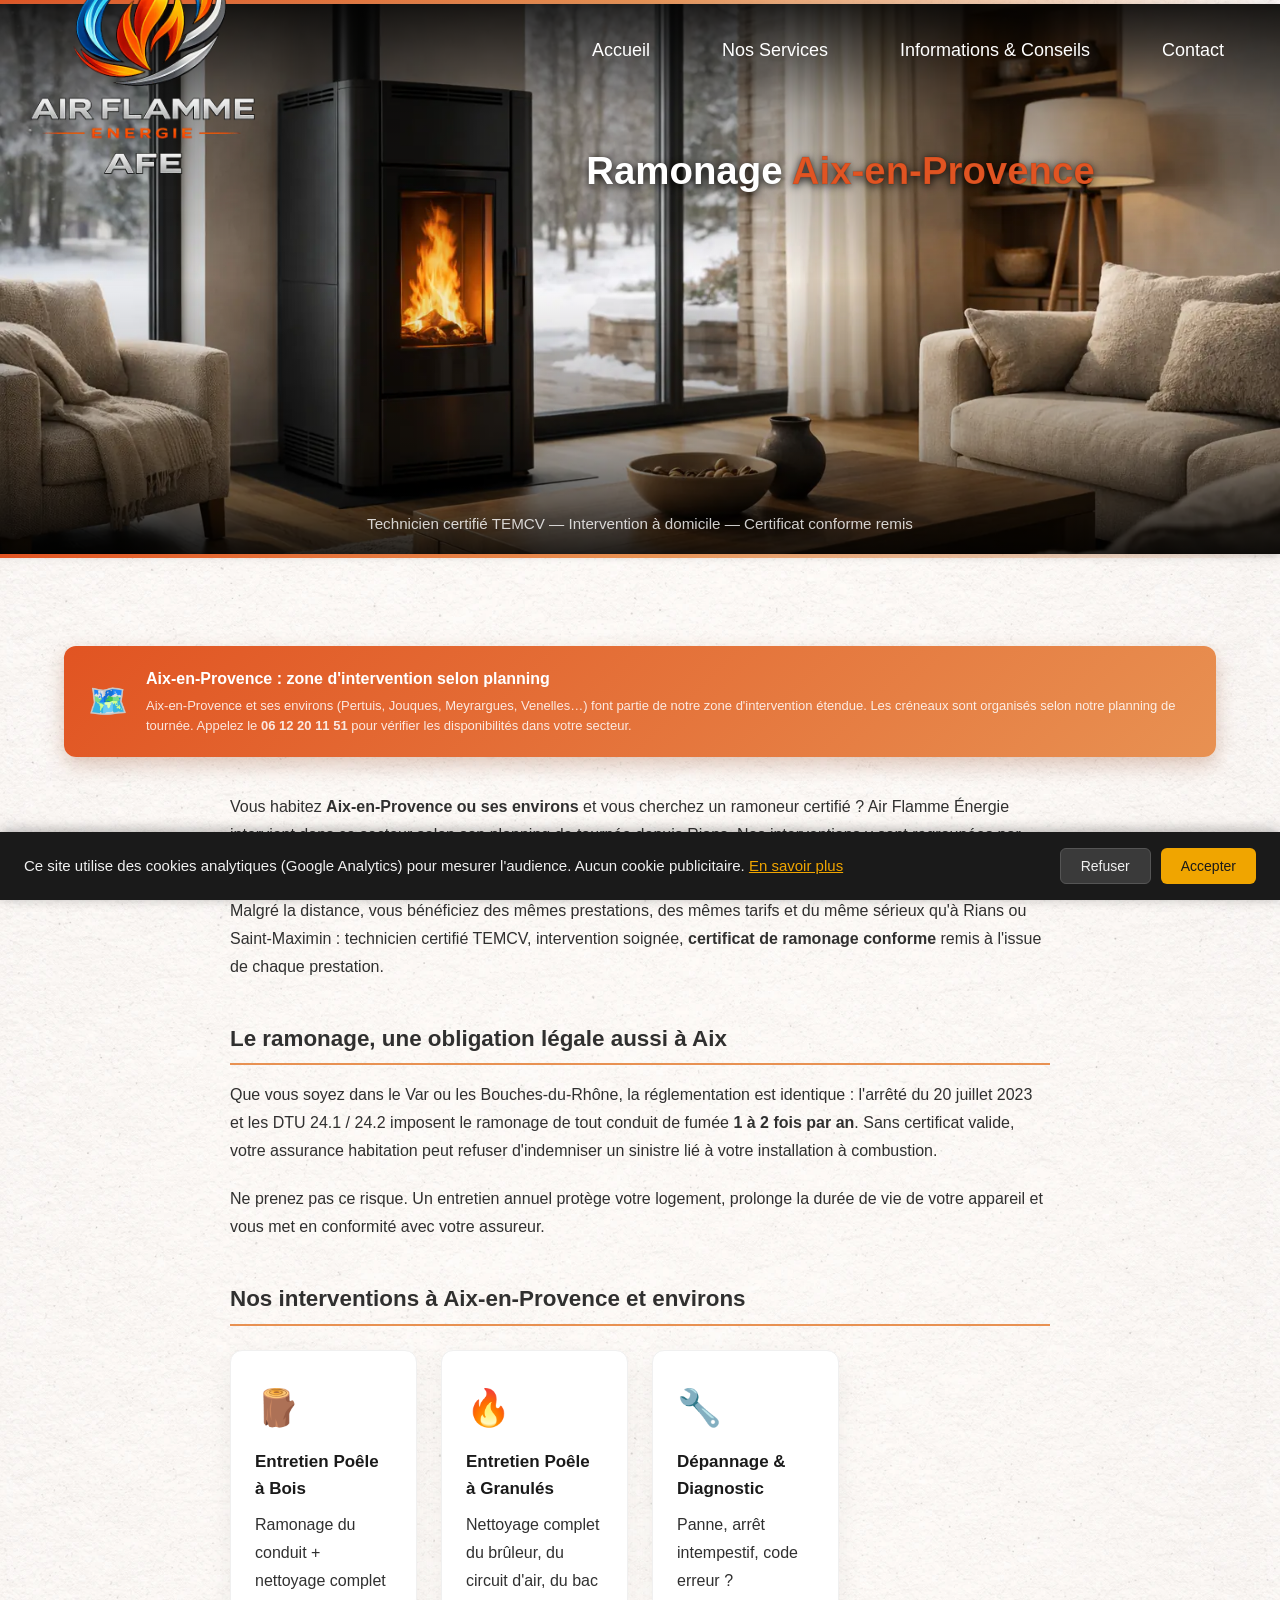
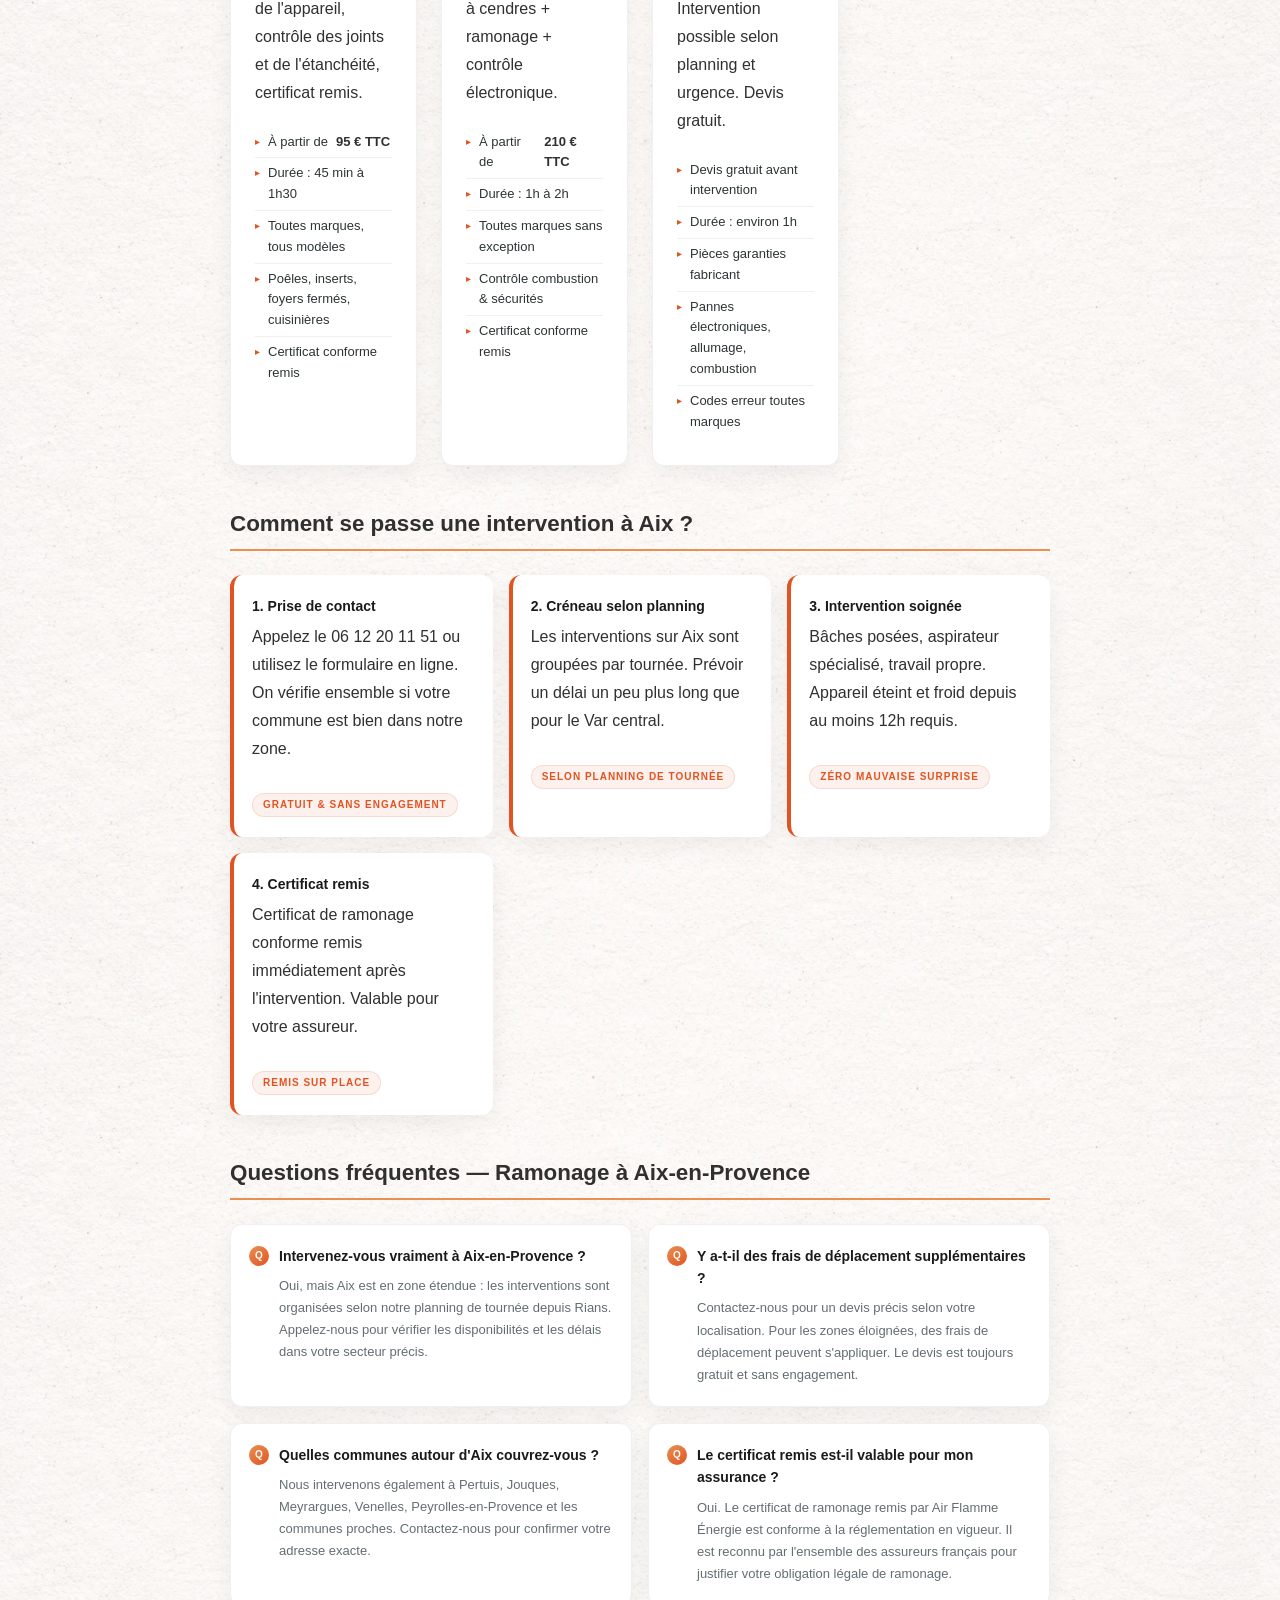
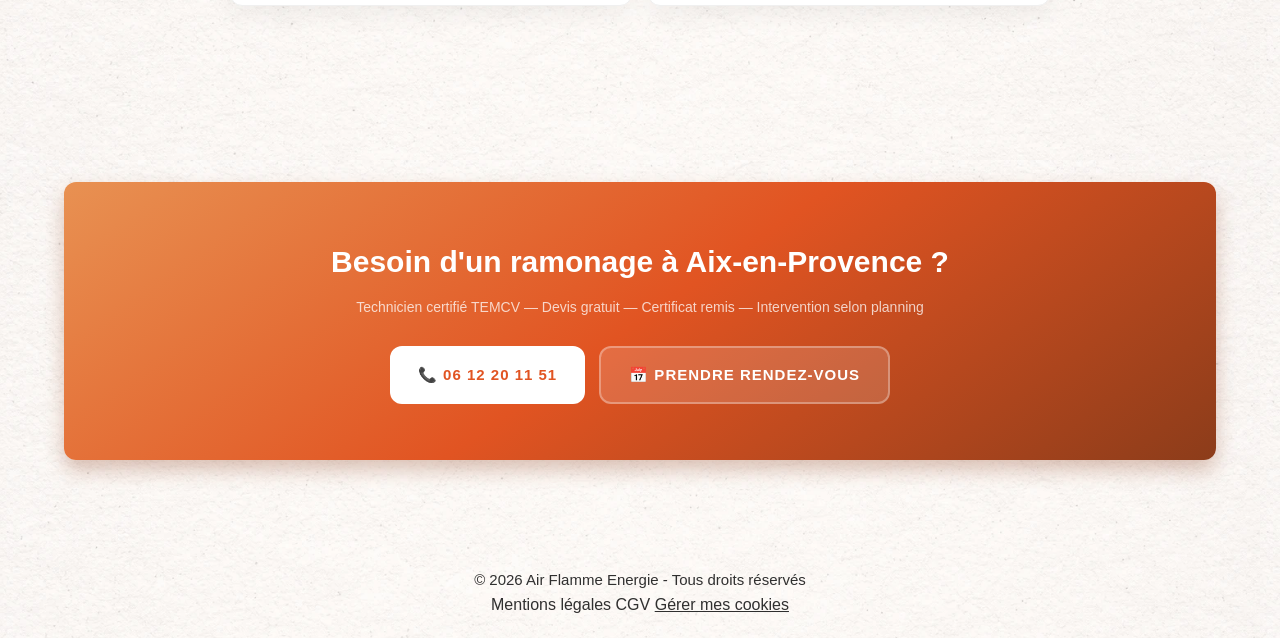
<file: pages/informations-et-conseils/articles/ramonage-aix-en-provence.html>
<!DOCTYPE html>
<html lang="fr">
<head>
  <meta charset="UTF-8" />
  <meta name="viewport" content="width=device-width, initial-scale=1.0"/>
  <title>Ramonage Aix-en-Provence — Intervention depuis le Var | Air Flamme Énergie</title>
  <meta name="description" content="Ramonage et entretien de poêle à Aix-en-Provence et ses environs. Technicien certifié TEMCV, intervention selon planning, certificat remis. Devis gratuit — 06 12 20 11 51.">
  <meta property="og:type"        content="article">
  <meta property="og:locale"      content="fr_FR">
  <meta property="og:site_name"   content="Air Flamme Énergie">
  <meta property="og:title"       content="Ramonage Aix-en-Provence — Intervention depuis le Var | Air Flamme Énergie">
  <meta property="og:description" content="Ramonage et entretien poêle à Aix-en-Provence. Technicien certifié TEMCV, intervention selon planning, certificat remis. Devis gratuit — 06 12 20 11 51.">
  <meta property="og:url"         content="https://www.airflammeenergie.fr/pages/informations-et-conseils/articles/ramonage-aix-en-provence">
  <meta property="og:image"       content="https://www.airflammeenergie.fr/assets/images/og-image.webp">
  <meta property="og:image:width"  content="1200">
  <meta property="og:image:height" content="630">
  <meta property="og:image:alt"   content="Ramonage Aix-en-Provence - Air Flamme Énergie">
  <meta name="twitter:card"        content="summary_large_image">
  <meta name="twitter:title"       content="Ramonage Aix-en-Provence — Air Flamme Énergie">
  <meta name="twitter:description" content="Ramonage poêle à Aix-en-Provence selon planning. Certifié TEMCV, certificat remis. Devis gratuit.">
  <meta name="twitter:image"       content="https://www.airflammeenergie.fr/assets/images/og-image.webp">
  <link rel="canonical" href="https://www.airflammeenergie.fr/pages/informations-et-conseils/articles/ramonage-aix-en-provence" />
  <link rel="icon" type="image/png" href="../../../assets/icons/logo-favicon-airflamme.png">
  <link rel="apple-touch-icon" href="../../../assets/icons/appletouch-icon-airflamme.png">
  <link rel="stylesheet" href="../../../css/style.css">
  <link rel="stylesheet" href="../../../css/layout.css">
  <link rel="stylesheet" href="../../../css/components.css">
  <link rel="stylesheet" href="../../../css/responsive.css">
  <script src="../../../js/cookies.js" defer></script>

  <script type="application/ld+json">
  {
    "@context": "https://schema.org",
    "@type": "Article",
    "headline": "Ramonage Aix-en-Provence — Intervention depuis le Var",
    "description": "Ramonage et entretien de poêle à Aix-en-Provence et ses environs. Technicien certifié TEMCV, intervention selon planning, certificat remis.",
    "author": {
      "@type": "LocalBusiness",
      "name": "Air Flamme Énergie",
      "telephone": "+33612201151"
    },
    "publisher": {
      "@type": "LocalBusiness",
      "name": "Air Flamme Énergie",
      "url": "https://www.airflammeenergie.fr"
    },
    "datePublished": "2026-04-26",
    "dateModified": "2026-04-26",
    "url": "https://www.airflammeenergie.fr/pages/informations-et-conseils/articles/ramonage-aix-en-provence"
  }
  </script>
</head>

<body>

  <header>
    <a href="../../../index.html" class="logo">
      <picture>
        <source srcset="../../../assets/icons/logo-airflamme-horizontal.webp" media="(min-width: 768px)">
        <img src="../../../assets/icons/logo-airflamme-vertical.webp" alt="air flamme energie - expert ramonneur">
      </picture>
    </a>
    <nav class="navbar">
      <ul class="nav-menu" id="nav-menu">
        <li><a href="../../../index.html">Accueil</a></li>
        <li><a href="../../../pages/nos-services/index.html">Nos Services</a></li>
        <li><a href="../../../pages/informations-et-conseils/index.html">Informations & Conseils</a></li>
        <li><a href="../../../pages/contact/index.html">Contact</a></li>
      </ul>
    </nav>
    <button class="burger-btn" id="burger-btn" aria-label="Ouvrir le menu" aria-expanded="false">
      <span></span><span></span><span></span>
    </button>
  </header>

<!-- Breadcrumb HORS du hero -->
<div class="breadcrumb-bar visually-hidden">
  <div class="container">
    <p class="article-breadcrumb">
      <a href="../../../index.html">Accueil</a> ›
      <a href="../../../pages/informations-et-conseils/index.html">Informations & Conseils</a> ›
      Ramonage Aix-en-Provence
    </p>
  </div>
</div>

<div class="accent-bar"></div>
<div class="legal-hero">
  <h1 class="hero-title">Ramonage <span>Aix-en-Provence</span></h1>
  <p>Technicien certifié TEMCV — Intervention à domicile — Certificat conforme remis</p>
</div>
<div class="accent-bar"></div>

  <section class="section-wrap white-bg">
    <div class="container">

      <div class="alert-band">
        <div class="alert-icon">🗺️</div>
        <div class="alert-text">
          <h3>Aix-en-Provence : zone d'intervention selon planning</h3>
          <p>Aix-en-Provence et ses environs (Pertuis, Jouques, Meyrargues, Venelles…) font partie de notre zone d'intervention étendue. Les créneaux sont organisés selon notre planning de tournée. Appelez le <strong>06 12 20 11 51</strong> pour vérifier les disponibilités dans votre secteur.</p>
        </div>
      </div>

      <div class="article-body">

        <p>Vous habitez <strong>Aix-en-Provence ou ses environs</strong> et vous cherchez un ramoneur certifié ? Air Flamme Énergie intervient dans ce secteur selon son planning de tournée depuis Rians. Nos interventions y sont regroupées par zone pour garantir efficacité et ponctualité.</p>

        <p>Malgré la distance, vous bénéficiez des mêmes prestations, des mêmes tarifs et du même sérieux qu'à Rians ou Saint-Maximin : technicien certifié TEMCV, intervention soignée, <strong>certificat de ramonage conforme</strong> remis à l'issue de chaque prestation.</p>

        <h2>Le ramonage, une obligation légale aussi à Aix</h2>

        <p>Que vous soyez dans le Var ou les Bouches-du-Rhône, la réglementation est identique : l'arrêté du 20 juillet 2023 et les DTU 24.1 / 24.2 imposent le ramonage de tout conduit de fumée <strong>1 à 2 fois par an</strong>. Sans certificat valide, votre assurance habitation peut refuser d'indemniser un sinistre lié à votre installation à combustion.</p>

        <p>Ne prenez pas ce risque. Un entretien annuel protège votre logement, prolonge la durée de vie de votre appareil et vous met en conformité avec votre assureur.</p>

        <h2>Nos interventions à Aix-en-Provence et environs</h2>

        <div class="infos-grid" style="margin-top: 1.5rem;">

          <div class="info-card">
            <div class="card-icon">🪵</div>
            <h3>Entretien Poêle à Bois</h3>
            <p>Ramonage du conduit + nettoyage complet de l'appareil, contrôle des joints et de l'étanchéité, certificat remis.</p>
            <ul class="card-list">
              <li>À partir de <strong>95 € TTC</strong></li>
              <li>Durée : 45 min à 1h30</li>
              <li>Toutes marques, tous modèles</li>
              <li>Poêles, inserts, foyers fermés, cuisinières</li>
              <li>Certificat conforme remis</li>
            </ul>
          </div>

          <div class="info-card">
            <div class="card-icon">🔥</div>
            <h3>Entretien Poêle à Granulés</h3>
            <p>Nettoyage complet du brûleur, du circuit d'air, du bac à cendres + ramonage + contrôle électronique.</p>
            <ul class="card-list">
              <li>À partir de <strong>210 € TTC</strong></li>
              <li>Durée : 1h à 2h</li>
              <li>Toutes marques sans exception</li>
              <li>Contrôle combustion & sécurités</li>
              <li>Certificat conforme remis</li>
            </ul>
          </div>

          <div class="info-card">
            <div class="card-icon">🔧</div>
            <h3>Dépannage & Diagnostic</h3>
            <p>Panne, arrêt intempestif, code erreur ? Intervention possible selon planning et urgence. Devis gratuit.</p>
            <ul class="card-list">
              <li>Devis gratuit avant intervention</li>
              <li>Durée : environ 1h</li>
              <li>Pièces garanties fabricant</li>
              <li>Pannes électroniques, allumage, combustion</li>
              <li>Codes erreur toutes marques</li>
            </ul>
          </div>

        </div>

        <h2>Comment se passe une intervention à Aix ?</h2>

        <div class="regle-grid" style="margin-top: 1.5rem;">
          <div class="regle-card">
            <h4>1. Prise de contact</h4>
            <p>Appelez le 06 12 20 11 51 ou utilisez le formulaire en ligne. On vérifie ensemble si votre commune est bien dans notre zone.</p>
            <span class="regle-badge">Gratuit & sans engagement</span>
          </div>
          <div class="regle-card">
            <h4>2. Créneau selon planning</h4>
            <p>Les interventions sur Aix sont groupées par tournée. Prévoir un délai un peu plus long que pour le Var central.</p>
            <span class="regle-badge">Selon planning de tournée</span>
          </div>
          <div class="regle-card">
            <h4>3. Intervention soignée</h4>
            <p>Bâches posées, aspirateur spécialisé, travail propre. Appareil éteint et froid depuis au moins 12h requis.</p>
            <span class="regle-badge">Zéro mauvaise surprise</span>
          </div>
          <div class="regle-card">
            <h4>4. Certificat remis</h4>
            <p>Certificat de ramonage conforme remis immédiatement après l'intervention. Valable pour votre assureur.</p>
            <span class="regle-badge">Remis sur place</span>
          </div>
        </div>

        <h2>Questions fréquentes — Ramonage à Aix-en-Provence</h2>

        <div class="faq-grid" style="margin-top: 1.5rem;">

          <div class="faq-item">
            <div class="faq-q">Intervenez-vous vraiment à Aix-en-Provence ?</div>
            <div class="faq-a">Oui, mais Aix est en zone étendue : les interventions sont organisées selon notre planning de tournée depuis Rians. Appelez-nous pour vérifier les disponibilités et les délais dans votre secteur précis.</div>
          </div>

          <div class="faq-item">
            <div class="faq-q">Y a-t-il des frais de déplacement supplémentaires ?</div>
            <div class="faq-a">Contactez-nous pour un devis précis selon votre localisation. Pour les zones éloignées, des frais de déplacement peuvent s'appliquer. Le devis est toujours gratuit et sans engagement.</div>
          </div>

          <div class="faq-item">
            <div class="faq-q">Quelles communes autour d'Aix couvrez-vous ?</div>
            <div class="faq-a">Nous intervenons également à Pertuis, Jouques, Meyrargues, Venelles, Peyrolles-en-Provence et les communes proches. Contactez-nous pour confirmer votre adresse exacte.</div>
          </div>

          <div class="faq-item">
            <div class="faq-q">Le certificat remis est-il valable pour mon assurance ?</div>
            <div class="faq-a">Oui. Le certificat de ramonage remis par Air Flamme Énergie est conforme à la réglementation en vigueur. Il est reconnu par l'ensemble des assureurs français pour justifier votre obligation légale de ramonage.</div>
          </div>

        </div>

      </div>
    </div>
  </section>

  <section class="section-wrap light-bg">
    <div class="container">
      <div class="cta-band">
        <h2>Besoin d'un ramonage à Aix-en-Provence ?</h2>
        <p>Technicien certifié TEMCV — Devis gratuit — Certificat remis — Intervention selon planning</p>
        <div class="cta-buttons">
          <a href="tel:+33612201151" class="btn-white">📞 06 12 20 11 51</a>
          <a href="../../../pages/contact/index.html" class="btn-ghost">📅 Prendre rendez-vous</a>
        </div>
      </div>
    </div>
  </section>

  <footer>
      <p>© 2026 Air Flamme Energie - Tous droits réservés</p>
      <a href="../../../pages/mentions-legales/">Mentions légales</a>
      <a href="../../../pages/cgv/">CGV</a>
      <button onclick="resetCookieConsent()" style="background:none;border:none;color:inherit;font-size:inherit;cursor:pointer;text-decoration:underline;padding:0;font-family:inherit;">Gérer mes cookies</button>
  </footer>

  <script src="../../../js/burger.js"></script>
  <script
    src="https://limova-web-sltj.onrender.com/scripts/chatbot-loader.js"
    data-connection-id="f43f6b8c-7ca1-4249-8f1b-59e5aa2eded3">
  </script>

</body>
</html>
</file>
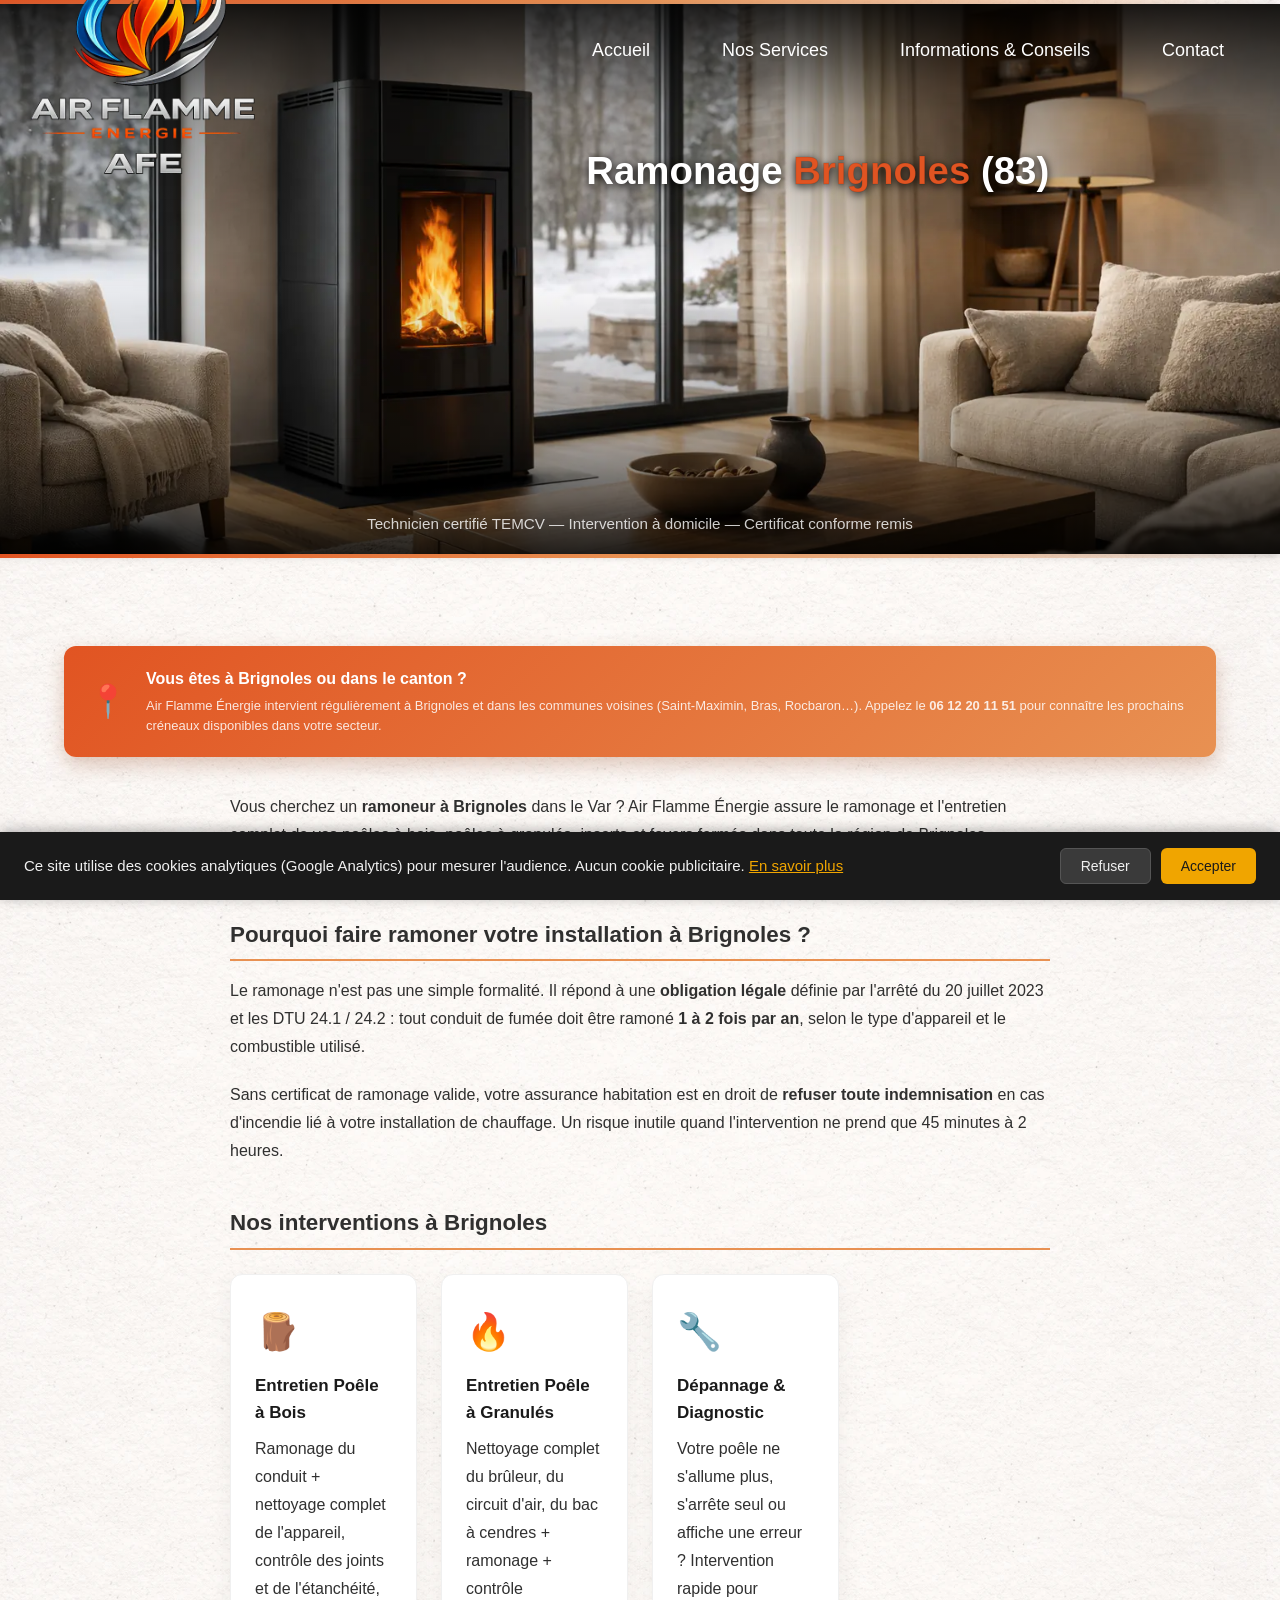
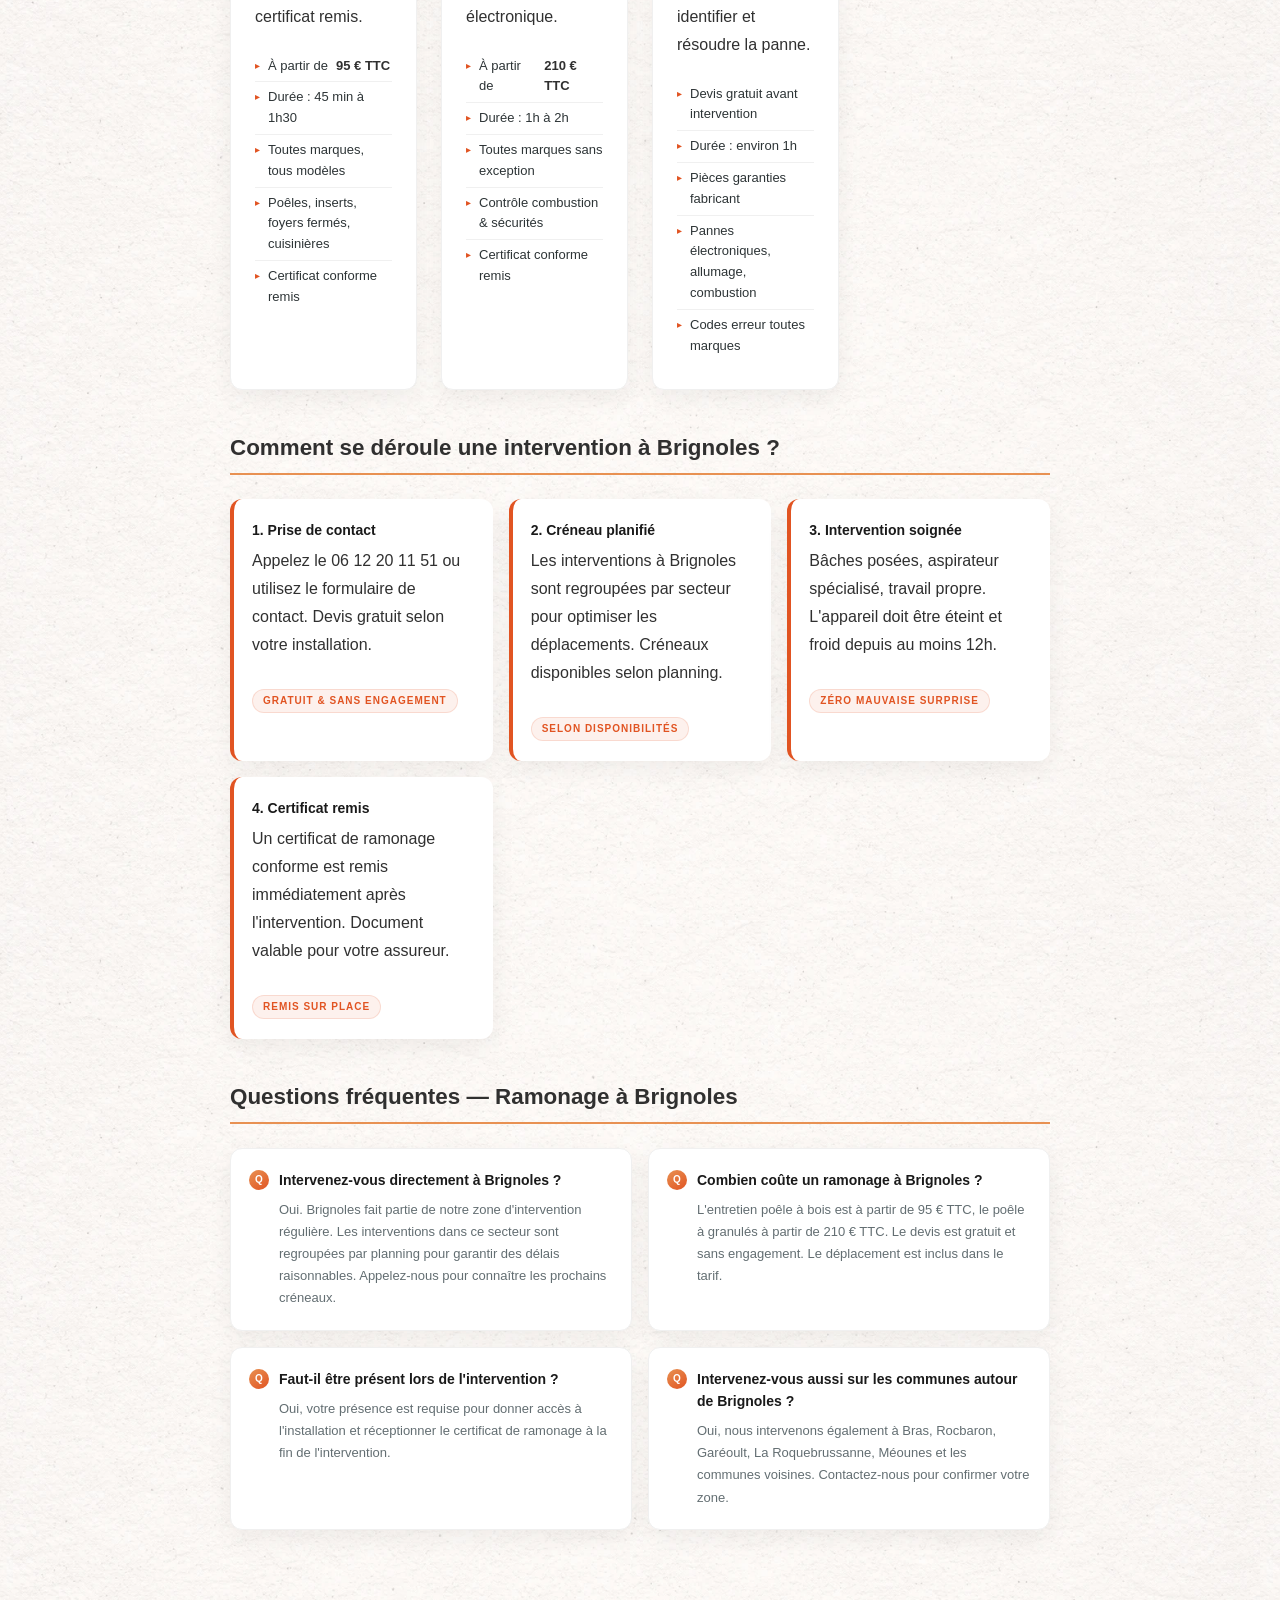
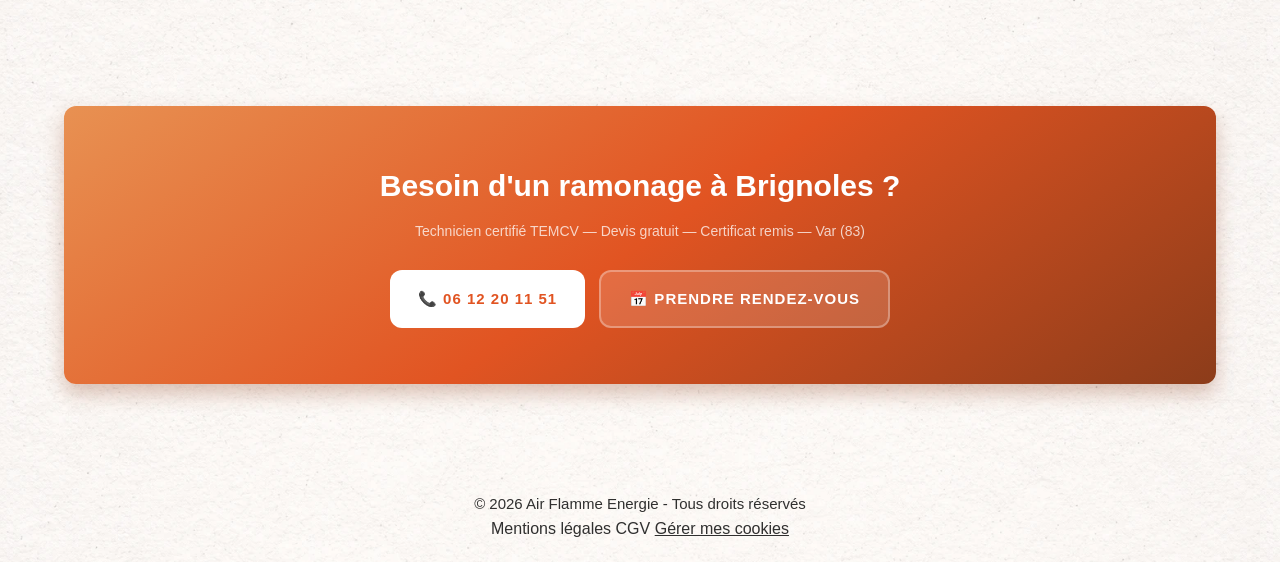
<file: pages/informations-et-conseils/articles/ramonage-brignoles.html>
<!DOCTYPE html>
<html lang="fr">
<head>
  <meta charset="UTF-8" />
  <meta name="viewport" content="width=device-width, initial-scale=1.0"/>
  <title>Ramonage Brignoles (83) — Technicien Certifié à Domicile | Air Flamme Énergie</title>
  <meta name="description" content="Ramonage et entretien de poêle à Brignoles (83). Technicien certifié TEMCV, certificat conforme remis, toutes marques. Devis gratuit — 06 12 20 11 51.">
  <meta property="og:type"        content="article">
  <meta property="og:locale"      content="fr_FR">
  <meta property="og:site_name"   content="Air Flamme Énergie">
  <meta property="og:title"       content="Ramonage Brignoles (83) — Technicien Certifié à Domicile | Air Flamme Énergie">
  <meta property="og:description" content="Ramonage et entretien poêle à Brignoles. Technicien certifié TEMCV, certificat conforme remis, toutes marques. Devis gratuit — 06 12 20 11 51.">
  <meta property="og:url"         content="https://www.airflammeenergie.fr/pages/informations-et-conseils/articles/ramonage-brignoles">
  <meta property="og:image"       content="https://www.airflammeenergie.fr/assets/images/og-image.webp">
  <meta property="og:image:width"  content="1200">
  <meta property="og:image:height" content="630">
  <meta property="og:image:alt"   content="Ramonage à Brignoles - Air Flamme Énergie">
  <meta name="twitter:card"        content="summary_large_image">
  <meta name="twitter:title"       content="Ramonage Brignoles (83) — Technicien Certifié | Air Flamme Énergie">
  <meta name="twitter:description" content="Ramonage poêle à Brignoles. Certifié TEMCV, certificat remis, toutes marques. Devis gratuit.">
  <meta name="twitter:image"       content="https://www.airflammeenergie.fr/assets/images/og-image.webp">
  <link rel="canonical" href="https://www.airflammeenergie.fr/pages/informations-et-conseils/articles/ramonage-brignoles" />
  <link rel="icon" type="image/png" href="../../../assets/icons/logo-favicon-airflamme.png">
  <link rel="apple-touch-icon" href="../../../assets/icons/appletouch-icon-airflamme.png">
  <link rel="stylesheet" href="../../../css/style.css">
  <link rel="stylesheet" href="../../../css/layout.css">
  <link rel="stylesheet" href="../../../css/components.css">
  <link rel="stylesheet" href="../../../css/responsive.css">
  <script src="../../../js/cookies.js" defer></script>

  <!-- JSON-LD Article -->
  <script type="application/ld+json">
  {
    "@context": "https://schema.org",
    "@type": "Article",
    "headline": "Ramonage Brignoles (83) — Technicien Certifié à Domicile",
    "description": "Ramonage et entretien de poêle à Brignoles (83). Technicien certifié TEMCV, certificat conforme remis, toutes marques.",
    "author": {
      "@type": "LocalBusiness",
      "name": "Air Flamme Énergie",
      "telephone": "+33612201151"
    },
    "publisher": {
      "@type": "LocalBusiness",
      "name": "Air Flamme Énergie",
      "url": "https://www.airflammeenergie.fr"
    },
    "datePublished": "2026-04-26",
    "dateModified": "2026-04-26",
    "url": "https://www.airflammeenergie.fr/pages/informations-et-conseils/articles/ramonage-brignoles"
  }
  </script>
</head>

<body>

  <!-- HEADER -->
  <header>
    <a href="../../../index.html" class="logo">
      <picture>
        <source srcset="../../../assets/icons/logo-airflamme-horizontal.webp" media="(min-width: 768px)">
        <img src="../../../assets/icons/logo-airflamme-vertical.webp" alt="air flamme energie - expert ramonneur">
      </picture>
    </a>
    <nav class="navbar">
      <ul class="nav-menu" id="nav-menu">
        <li><a href="../../../index.html">Accueil</a></li>
        <li><a href="../../../pages/nos-services/index.html">Nos Services</a></li>
        <li><a href="../../../pages/informations-et-conseils/index.html">Informations & Conseils</a></li>
        <li><a href="../../../pages/contact/index.html">Contact</a></li>
      </ul>
    </nav>
    <button class="burger-btn" id="burger-btn" aria-label="Ouvrir le menu" aria-expanded="false">
      <span></span>
      <span></span>
      <span></span>
    </button>
  </header>

  <!-- HERO -->
  <div class="accent-bar"></div>
  <div class="legal-hero">

    <!-- Breadcrumb À L'INTÉRIEUR du hero -->
    <div class="breadcrumb-bar visually-hidden">
      <div class="container">
        <p class="article-breadcrumb">
          <a href="../../../index.html">Accueil</a> ›
          <a href="../../../pages/informations-et-conseils/index.html">Informations & Conseils</a> ›
          Ramonage Brignoles
        </p>
      </div>
    </div>

    <h1 class="hero-title">Ramonage <span>Brignoles</span> (83)</h1>
    <p>Technicien certifié TEMCV — Intervention à domicile — Certificat conforme remis</p>
  </div>
  <div class="accent-bar"></div>

  <!-- INTRO -->
  <section class="section-wrap white-bg">
    <div class="container">

      <div class="alert-band">
        <div class="alert-icon">📍</div>
        <div class="alert-text">
          <h3>Vous êtes à Brignoles ou dans le canton ?</h3>
          <p>Air Flamme Énergie intervient régulièrement à Brignoles et dans les communes voisines (Saint-Maximin, Bras, Rocbaron…). Appelez le <strong>06 12 20 11 51</strong> pour connaître les prochains créneaux disponibles dans votre secteur.</p>
        </div>
      </div>

      <div class="article-body">

        <p>Vous cherchez un <strong>ramoneur à Brignoles</strong> dans le Var ? Air Flamme Énergie assure le ramonage et l'entretien complet de vos poêles à bois, poêles à granulés, inserts et foyers fermés dans toute la région de Brignoles — toutes marques, sans exception.</p>

        <h2>Pourquoi faire ramoner votre installation à Brignoles ?</h2>

        <p>Le ramonage n'est pas une simple formalité. Il répond à une <strong>obligation légale</strong> définie par l'arrêté du 20 juillet 2023 et les DTU 24.1 / 24.2 : tout conduit de fumée doit être ramoné <strong>1 à 2 fois par an</strong>, selon le type d'appareil et le combustible utilisé.</p>

        <p>Sans certificat de ramonage valide, votre assurance habitation est en droit de <strong>refuser toute indemnisation</strong> en cas d'incendie lié à votre installation de chauffage. Un risque inutile quand l'intervention ne prend que 45 minutes à 2 heures.</p>

        <h2>Nos interventions à Brignoles</h2>

        <div class="infos-grid" style="margin-top: 1.5rem;">

          <div class="info-card">
            <div class="card-icon">🪵</div>
            <h3>Entretien Poêle à Bois</h3>
            <p>Ramonage du conduit + nettoyage complet de l'appareil, contrôle des joints et de l'étanchéité, certificat remis.</p>
            <ul class="card-list">
              <li>À partir de <strong>95 € TTC</strong></li>
              <li>Durée : 45 min à 1h30</li>
              <li>Toutes marques, tous modèles</li>
              <li>Poêles, inserts, foyers fermés, cuisinières</li>
              <li>Certificat conforme remis</li>
            </ul>
          </div>

          <div class="info-card">
            <div class="card-icon">🔥</div>
            <h3>Entretien Poêle à Granulés</h3>
            <p>Nettoyage complet du brûleur, du circuit d'air, du bac à cendres + ramonage + contrôle électronique.</p>
            <ul class="card-list">
              <li>À partir de <strong>210 € TTC</strong></li>
              <li>Durée : 1h à 2h</li>
              <li>Toutes marques sans exception</li>
              <li>Contrôle combustion & sécurités</li>
              <li>Certificat conforme remis</li>
            </ul>
          </div>

          <div class="info-card">
            <div class="card-icon">🔧</div>
            <h3>Dépannage & Diagnostic</h3>
            <p>Votre poêle ne s'allume plus, s'arrête seul ou affiche une erreur ? Intervention rapide pour identifier et résoudre la panne.</p>
            <ul class="card-list">
              <li>Devis gratuit avant intervention</li>
              <li>Durée : environ 1h</li>
              <li>Pièces garanties fabricant</li>
              <li>Pannes électroniques, allumage, combustion</li>
              <li>Codes erreur toutes marques</li>
            </ul>
          </div>

        </div>

        <h2>Comment se déroule une intervention à Brignoles ?</h2>

        <div class="regle-grid" style="margin-top: 1.5rem;">
          <div class="regle-card">
            <h4>1. Prise de contact</h4>
            <p>Appelez le 06 12 20 11 51 ou utilisez le formulaire de contact. Devis gratuit selon votre installation.</p>
            <span class="regle-badge">Gratuit & sans engagement</span>
          </div>
          <div class="regle-card">
            <h4>2. Créneau planifié</h4>
            <p>Les interventions à Brignoles sont regroupées par secteur pour optimiser les déplacements. Créneaux disponibles selon planning.</p>
            <span class="regle-badge">Selon disponibilités</span>
          </div>
          <div class="regle-card">
            <h4>3. Intervention soignée</h4>
            <p>Bâches posées, aspirateur spécialisé, travail propre. L'appareil doit être éteint et froid depuis au moins 12h.</p>
            <span class="regle-badge">Zéro mauvaise surprise</span>
          </div>
          <div class="regle-card">
            <h4>4. Certificat remis</h4>
            <p>Un certificat de ramonage conforme est remis immédiatement après l'intervention. Document valable pour votre assureur.</p>
            <span class="regle-badge">Remis sur place</span>
          </div>
        </div>

        <h2>Questions fréquentes — Ramonage à Brignoles</h2>

        <div class="faq-grid" style="margin-top: 1.5rem;">

          <div class="faq-item">
            <div class="faq-q">Intervenez-vous directement à Brignoles ?</div>
            <div class="faq-a">Oui. Brignoles fait partie de notre zone d'intervention régulière. Les interventions dans ce secteur sont regroupées par planning pour garantir des délais raisonnables. Appelez-nous pour connaître les prochains créneaux.</div>
          </div>

          <div class="faq-item">
            <div class="faq-q">Combien coûte un ramonage à Brignoles ?</div>
            <div class="faq-a">L'entretien poêle à bois est à partir de 95 € TTC, le poêle à granulés à partir de 210 € TTC. Le devis est gratuit et sans engagement. Le déplacement est inclus dans le tarif.</div>
          </div>

          <div class="faq-item">
            <div class="faq-q">Faut-il être présent lors de l'intervention ?</div>
            <div class="faq-a">Oui, votre présence est requise pour donner accès à l'installation et réceptionner le certificat de ramonage à la fin de l'intervention.</div>
          </div>

          <div class="faq-item">
            <div class="faq-q">Intervenez-vous aussi sur les communes autour de Brignoles ?</div>
            <div class="faq-a">Oui, nous intervenons également à Bras, Rocbaron, Garéoult, La Roquebrussanne, Méounes et les communes voisines. Contactez-nous pour confirmer votre zone.</div>
          </div>

        </div>

      </div><!-- /.article-body -->
    </div>
  </section>

  <!-- CTA FINAL -->
  <section class="section-wrap light-bg">
    <div class="container">
      <div class="cta-band">
        <h2>Besoin d'un ramonage à Brignoles ?</h2>
        <p>Technicien certifié TEMCV — Devis gratuit — Certificat remis — Var (83)</p>
        <div class="cta-buttons">
          <a href="tel:+33612201151" class="btn-white">📞 06 12 20 11 51</a>
          <a href="../../../pages/contact/index.html" class="btn-ghost">📅 Prendre rendez-vous</a>
        </div>
      </div>
    </div>
  </section>

  <!-- FOOTER -->
  <footer>
      <p>© 2026 Air Flamme Energie - Tous droits réservés</p>
      <a href="../../../pages/mentions-legales/">Mentions légales</a>
      <a href="../../../pages/cgv/">CGV</a>
      <button onclick="resetCookieConsent()" style="background:none;border:none;color:inherit;font-size:inherit;cursor:pointer;text-decoration:underline;padding:0;font-family:inherit;">Gérer mes cookies</button>
  </footer>

  <script src="../../../js/burger.js"></script>

  <!-- WIDGET LÉA — BULLE DISCRÈTE -->
  <script
    src="https://limova-web-sltj.onrender.com/scripts/chatbot-loader.js"
    data-connection-id="f43f6b8c-7ca1-4249-8f1b-59e5aa2eded3">
  </script>

</body>
</html>
</file>
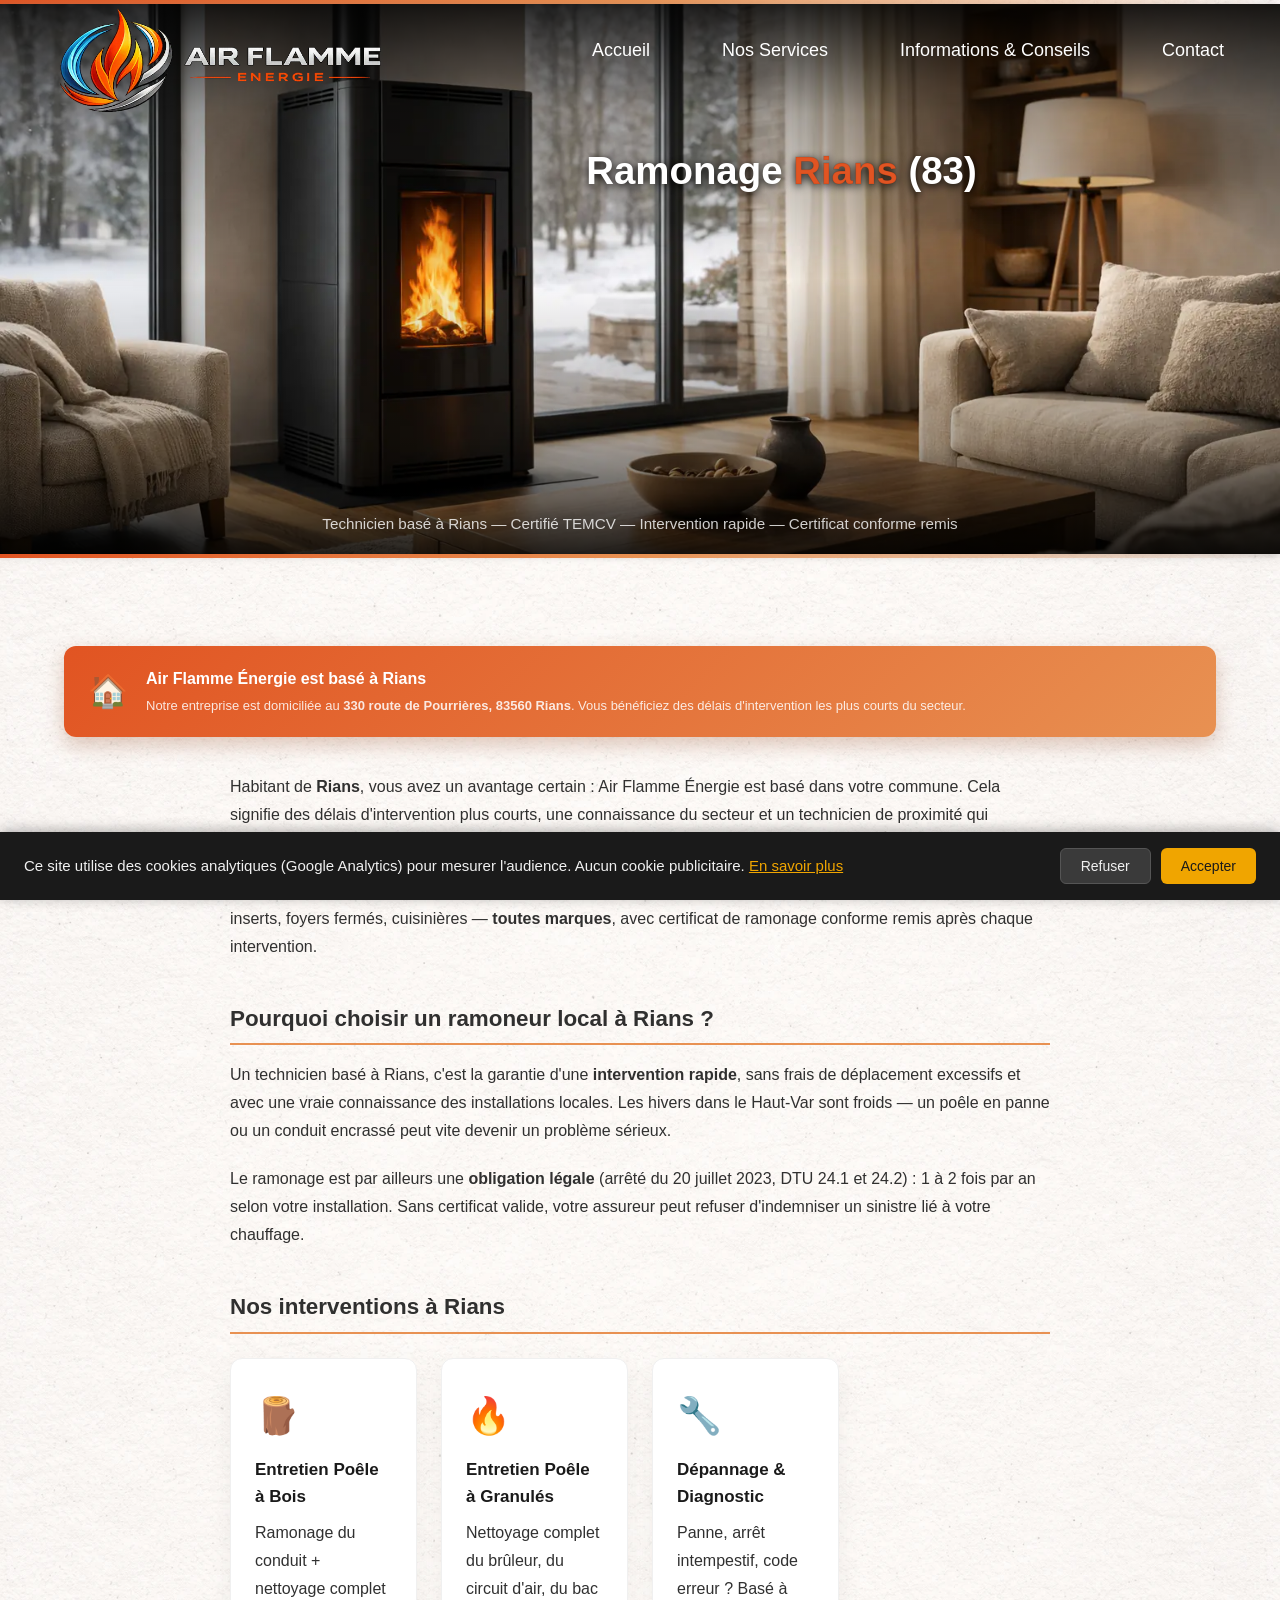
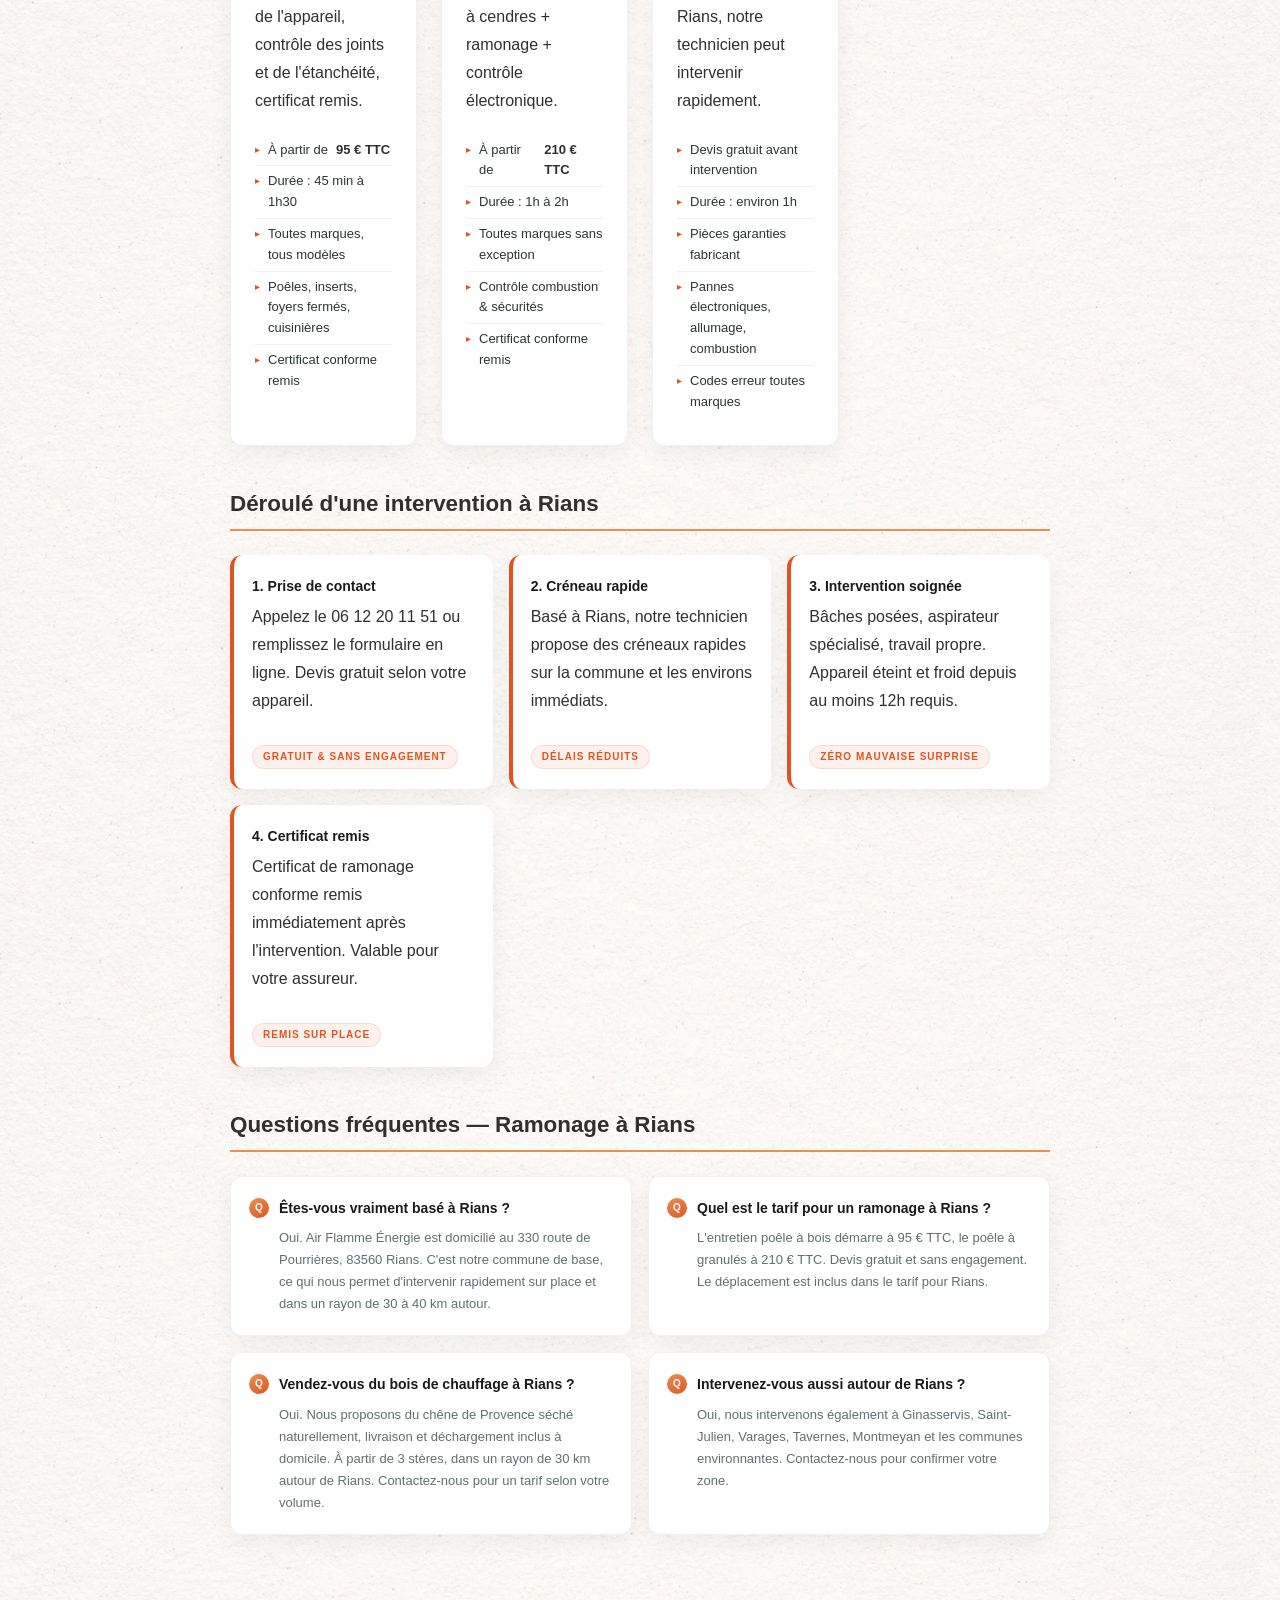
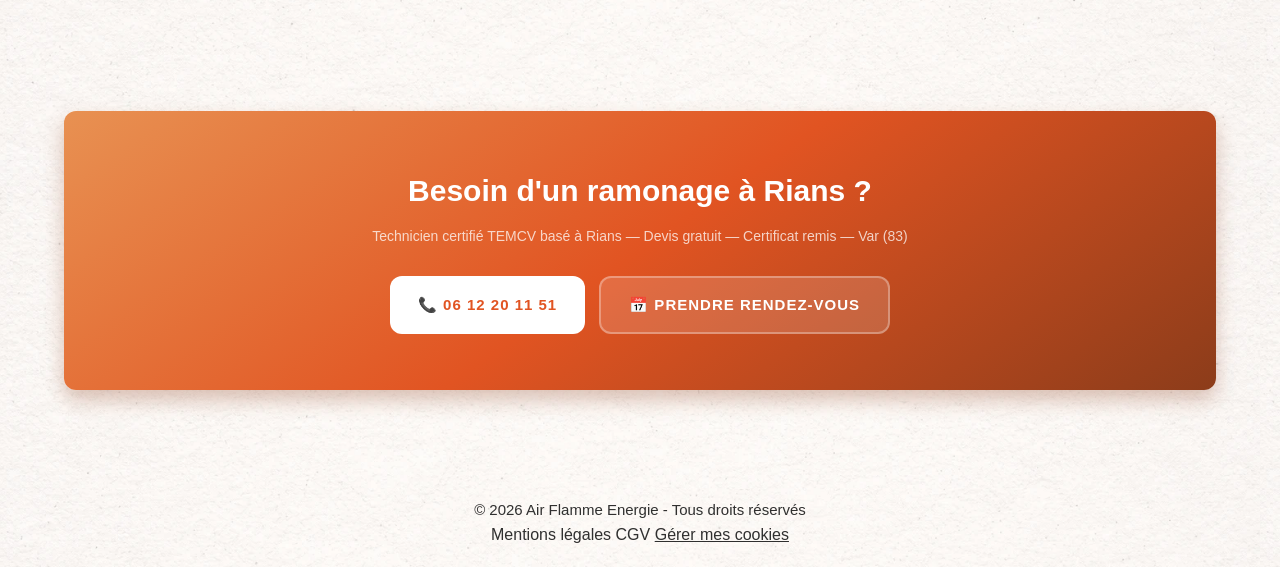
<file: pages/informations-et-conseils/articles/ramonage-rians.html>
<!DOCTYPE html>
<html lang="fr">
<head>
  <meta charset="UTF-8" />
  <meta name="viewport" content="width=device-width, initial-scale=1.0"/>
  <title>Ramonage Rians (83) — Expert Poêle à Bois & Granulés | Air Flamme Énergie</title>
  <meta name="description" content="Ramonage et entretien de poêle à Rians (83). Basé à Rians, technicien certifié TEMCV, intervention rapide, certificat conforme remis. Devis gratuit — 06 12 20 11 51.">
  <meta property="og:type"        content="article">
  <meta property="og:locale"      content="fr_FR">
  <meta property="og:site_name"   content="Air Flamme Énergie">
  <meta property="og:title"       content="Ramonage Rians (83) — Expert Poêle à Bois & Granulés | Air Flamme Énergie">
  <meta property="og:description" content="Basé à Rians, technicien certifié TEMCV pour le ramonage et l'entretien de vos poêles. Intervention rapide, certificat remis. Devis gratuit — 06 12 20 11 51.">
  <meta property="og:url"         content="https://www.airflammeenergie.fr/pages/informations-et-conseils/articles/ramonage-rians">
  <meta property="og:image"       content="https://www.airflammeenergie.fr/assets/images/og-image.webp">
  <meta property="og:image:width"  content="1200">
  <meta property="og:image:height" content="630">
  <meta property="og:image:alt"   content="Ramonage à Rians - Air Flamme Énergie">
  <meta name="twitter:card"        content="summary_large_image">
  <meta name="twitter:title"       content="Ramonage Rians (83) — Expert Poêle | Air Flamme Énergie">
  <meta name="twitter:description" content="Technicien basé à Rians. Intervention rapide, certificat remis, toutes marques. Devis gratuit.">
  <meta name="twitter:image"       content="https://www.airflammeenergie.fr/assets/images/og-image.webp">
  <link rel="canonical" href="https://www.airflammeenergie.fr/pages/informations-et-conseils/articles/ramonage-rians" />
  <link rel="icon" type="image/png" href="../../../assets/icons/logo-favicon-airflamme.png">
  <link rel="apple-touch-icon" href="../../../assets/icons/appletouch-icon-airflamme.png">
  <link rel="stylesheet" href="../../../css/style.css">
  <link rel="stylesheet" href="../../../css/layout.css">
  <link rel="stylesheet" href="../../../css/components.css">
  <link rel="stylesheet" href="../../../css/responsive.css">
  <script src="../../../js/cookies.js" defer></script>

  <script type="application/ld+json">
  {
    "@context": "https://schema.org",
    "@type": "Article",
    "headline": "Ramonage Rians (83) — Expert Poêle à Bois & Granulés",
    "description": "Ramonage et entretien de poêle à Rians (83). Basé à Rians, technicien certifié TEMCV, intervention rapide, certificat conforme remis.",
    "author": {
      "@type": "LocalBusiness",
      "name": "Air Flamme Énergie",
      "telephone": "+33612201151"
    },
    "publisher": {
      "@type": "LocalBusiness",
      "name": "Air Flamme Énergie",
      "url": "https://www.airflammeenergie.fr"
    },
    "datePublished": "2026-04-26",
    "dateModified": "2026-04-26",
    "url": "https://www.airflammeenergie.fr/pages/informations-et-conseils/articles/ramonage-rians"
  }
  </script>
</head>

<body>

  <header>
    <a href="../../../index.html" class="logo">
      <picture>
        <source srcset="../../../assets/icons/logo-airflamme-horizontal.webp" media="(min-width: 768px)">
        <img src="../../../assets/icons/logo-airflamme-vertical.webp" alt="air flamme energie - expert ramonneur">
      </picture>
    </a>
    <nav class="navbar">
      <ul class="nav-menu" id="nav-menu">
        <li><a href="../../../index.html">Accueil</a></li>
        <li><a href="../../../pages/nos-services/index.html">Nos Services</a></li>
        <li><a href="../../../pages/informations-et-conseils/index.html">Informations & Conseils</a></li>
        <li><a href="../../../pages/contact/index.html">Contact</a></li>
      </ul>
    </nav>
    <button class="burger-btn" id="burger-btn" aria-label="Ouvrir le menu" aria-expanded="false">
      <span></span><span></span><span></span>
    </button>
  </header>

<!-- Breadcrumb HORS du hero -->
<div class="breadcrumb-bar visually-hidden">
  <div class="container">
    <p class="article-breadcrumb">
      <a href="../../../index.html">Accueil</a> ›
      <a href="../../../pages/informations-et-conseils/index.html">Informations & Conseils</a> ›
      Ramonage Rians
    </p>
  </div>
</div>

<div class="accent-bar"></div>
<div class="legal-hero">
  <h1 class="hero-title">Ramonage <span>Rians</span> (83)</h1>
  <p>Technicien basé à Rians — Certifié TEMCV — Intervention rapide — Certificat conforme remis</p>
</div>
<div class="accent-bar"></div>

  <section class="section-wrap white-bg">
    <div class="container">

      <div class="alert-band">
        <div class="alert-icon">🏠</div>
        <div class="alert-text">
          <h3>Air Flamme Énergie est basé à Rians</h3>
          <p>Notre entreprise est domiciliée au <strong>330 route de Pourrières, 83560 Rians</strong>. Vous bénéficiez des délais d'intervention les plus courts du secteur.</p>
        </div>
      </div>

      <div class="article-body">

        <p>Habitant de <strong>Rians</strong>, vous avez un avantage certain : Air Flamme Énergie est basé dans votre commune. Cela signifie des délais d'intervention plus courts, une connaissance du secteur et un technicien de proximité qui intervient régulièrement chez vos voisins.</p>

        <p>Nous assurons le ramonage et l'entretien complet de tous les appareils à combustion bois et granulés — poêles, inserts, foyers fermés, cuisinières — <strong>toutes marques</strong>, avec certificat de ramonage conforme remis après chaque intervention.</p>

        <h2>Pourquoi choisir un ramoneur local à Rians ?</h2>

        <p>Un technicien basé à Rians, c'est la garantie d'une <strong>intervention rapide</strong>, sans frais de déplacement excessifs et avec une vraie connaissance des installations locales. Les hivers dans le Haut-Var sont froids — un poêle en panne ou un conduit encrassé peut vite devenir un problème sérieux.</p>

        <p>Le ramonage est par ailleurs une <strong>obligation légale</strong> (arrêté du 20 juillet 2023, DTU 24.1 et 24.2) : 1 à 2 fois par an selon votre installation. Sans certificat valide, votre assureur peut refuser d'indemniser un sinistre lié à votre chauffage.</p>

        <h2>Nos interventions à Rians</h2>

        <div class="infos-grid" style="margin-top: 1.5rem;">

          <div class="info-card">
            <div class="card-icon">🪵</div>
            <h3>Entretien Poêle à Bois</h3>
            <p>Ramonage du conduit + nettoyage complet de l'appareil, contrôle des joints et de l'étanchéité, certificat remis.</p>
            <ul class="card-list">
              <li>À partir de <strong>95 € TTC</strong></li>
              <li>Durée : 45 min à 1h30</li>
              <li>Toutes marques, tous modèles</li>
              <li>Poêles, inserts, foyers fermés, cuisinières</li>
              <li>Certificat conforme remis</li>
            </ul>
          </div>

          <div class="info-card">
            <div class="card-icon">🔥</div>
            <h3>Entretien Poêle à Granulés</h3>
            <p>Nettoyage complet du brûleur, du circuit d'air, du bac à cendres + ramonage + contrôle électronique.</p>
            <ul class="card-list">
              <li>À partir de <strong>210 € TTC</strong></li>
              <li>Durée : 1h à 2h</li>
              <li>Toutes marques sans exception</li>
              <li>Contrôle combustion & sécurités</li>
              <li>Certificat conforme remis</li>
            </ul>
          </div>

          <div class="info-card">
            <div class="card-icon">🔧</div>
            <h3>Dépannage & Diagnostic</h3>
            <p>Panne, arrêt intempestif, code erreur ? Basé à Rians, notre technicien peut intervenir rapidement.</p>
            <ul class="card-list">
              <li>Devis gratuit avant intervention</li>
              <li>Durée : environ 1h</li>
              <li>Pièces garanties fabricant</li>
              <li>Pannes électroniques, allumage, combustion</li>
              <li>Codes erreur toutes marques</li>
            </ul>
          </div>

        </div>

        <h2>Déroulé d'une intervention à Rians</h2>

        <div class="regle-grid" style="margin-top: 1.5rem;">
          <div class="regle-card">
            <h4>1. Prise de contact</h4>
            <p>Appelez le 06 12 20 11 51 ou remplissez le formulaire en ligne. Devis gratuit selon votre appareil.</p>
            <span class="regle-badge">Gratuit & sans engagement</span>
          </div>
          <div class="regle-card">
            <h4>2. Créneau rapide</h4>
            <p>Basé à Rians, notre technicien propose des créneaux rapides sur la commune et les environs immédiats.</p>
            <span class="regle-badge">Délais réduits</span>
          </div>
          <div class="regle-card">
            <h4>3. Intervention soignée</h4>
            <p>Bâches posées, aspirateur spécialisé, travail propre. Appareil éteint et froid depuis au moins 12h requis.</p>
            <span class="regle-badge">Zéro mauvaise surprise</span>
          </div>
          <div class="regle-card">
            <h4>4. Certificat remis</h4>
            <p>Certificat de ramonage conforme remis immédiatement après l'intervention. Valable pour votre assureur.</p>
            <span class="regle-badge">Remis sur place</span>
          </div>
        </div>

        <h2>Questions fréquentes — Ramonage à Rians</h2>

        <div class="faq-grid" style="margin-top: 1.5rem;">

          <div class="faq-item">
            <div class="faq-q">Êtes-vous vraiment basé à Rians ?</div>
            <div class="faq-a">Oui. Air Flamme Énergie est domicilié au 330 route de Pourrières, 83560 Rians. C'est notre commune de base, ce qui nous permet d'intervenir rapidement sur place et dans un rayon de 30 à 40 km autour.</div>
          </div>

          <div class="faq-item">
            <div class="faq-q">Quel est le tarif pour un ramonage à Rians ?</div>
            <div class="faq-a">L'entretien poêle à bois démarre à 95 € TTC, le poêle à granulés à 210 € TTC. Devis gratuit et sans engagement. Le déplacement est inclus dans le tarif pour Rians.</div>
          </div>

          <div class="faq-item">
            <div class="faq-q">Vendez-vous du bois de chauffage à Rians ?</div>
            <div class="faq-a">Oui. Nous proposons du chêne de Provence séché naturellement, livraison et déchargement inclus à domicile. À partir de 3 stères, dans un rayon de 30 km autour de Rians. Contactez-nous pour un tarif selon votre volume.</div>
          </div>

          <div class="faq-item">
            <div class="faq-q">Intervenez-vous aussi autour de Rians ?</div>
            <div class="faq-a">Oui, nous intervenons également à Ginasservis, Saint-Julien, Varages, Tavernes, Montmeyan et les communes environnantes. Contactez-nous pour confirmer votre zone.</div>
          </div>

        </div>

      </div>
    </div>
  </section>

  <section class="section-wrap light-bg">
    <div class="container">
      <div class="cta-band">
        <h2>Besoin d'un ramonage à Rians ?</h2>
        <p>Technicien certifié TEMCV basé à Rians — Devis gratuit — Certificat remis — Var (83)</p>
        <div class="cta-buttons">
          <a href="tel:+33612201151" class="btn-white">📞 06 12 20 11 51</a>
          <a href="../../../pages/contact/index.html" class="btn-ghost">📅 Prendre rendez-vous</a>
        </div>
      </div>
    </div>
  </section>

<footer>
    <p>© 2026 Air Flamme Energie - Tous droits réservés</p>
    <a href="../../../pages/mentions-legales/">Mentions légales</a>
    <a href="../../../pages/cgv/">CGV</a>
    <button onclick="resetCookieConsent()" style="background:none;border:none;color:inherit;font-size:inherit;cursor:pointer;text-decoration:underline;padding:0;font-family:inherit;">Gérer mes cookies</button>
</footer>

  <script src="../../../js/burger.js"></script>
  <script
    src="https://limova-web-sltj.onrender.com/scripts/chatbot-loader.js"
    data-connection-id="f43f6b8c-7ca1-4249-8f1b-59e5aa2eded3">
  </script>

</body>
</html>
</file>
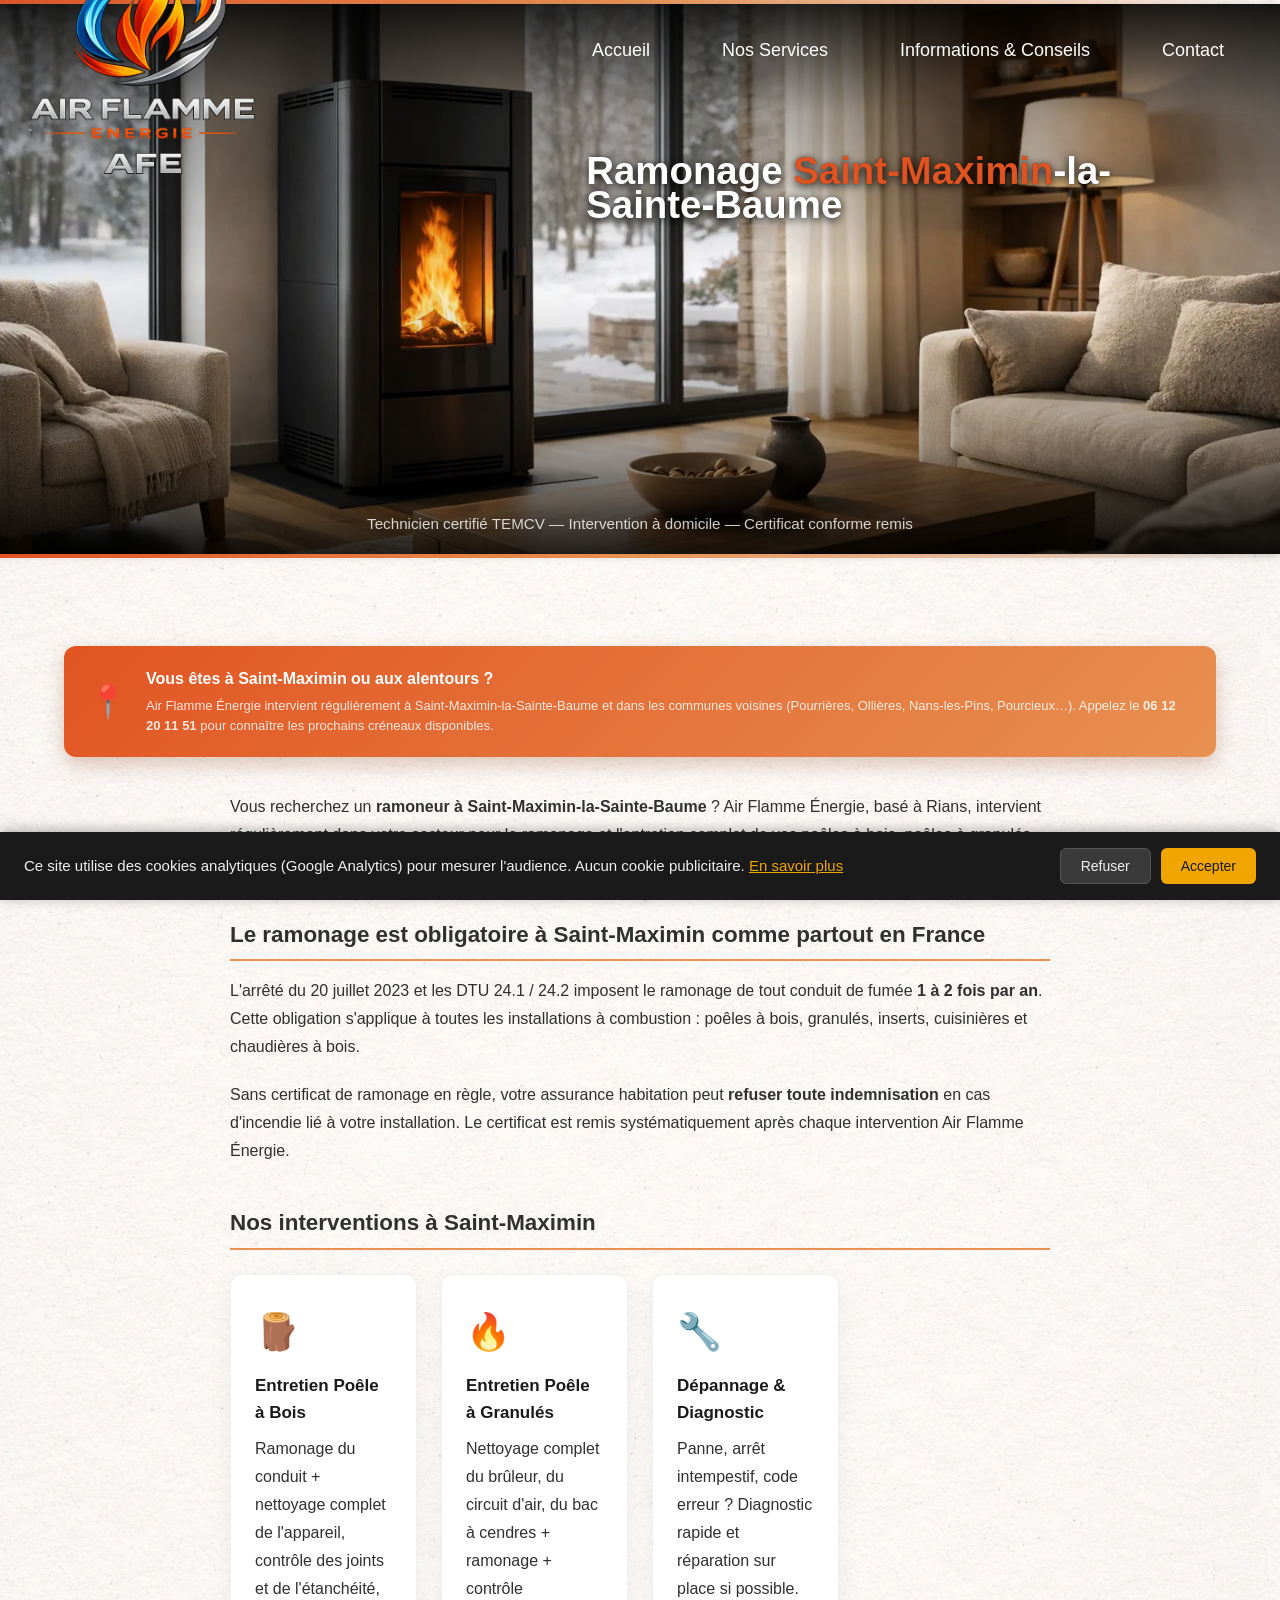
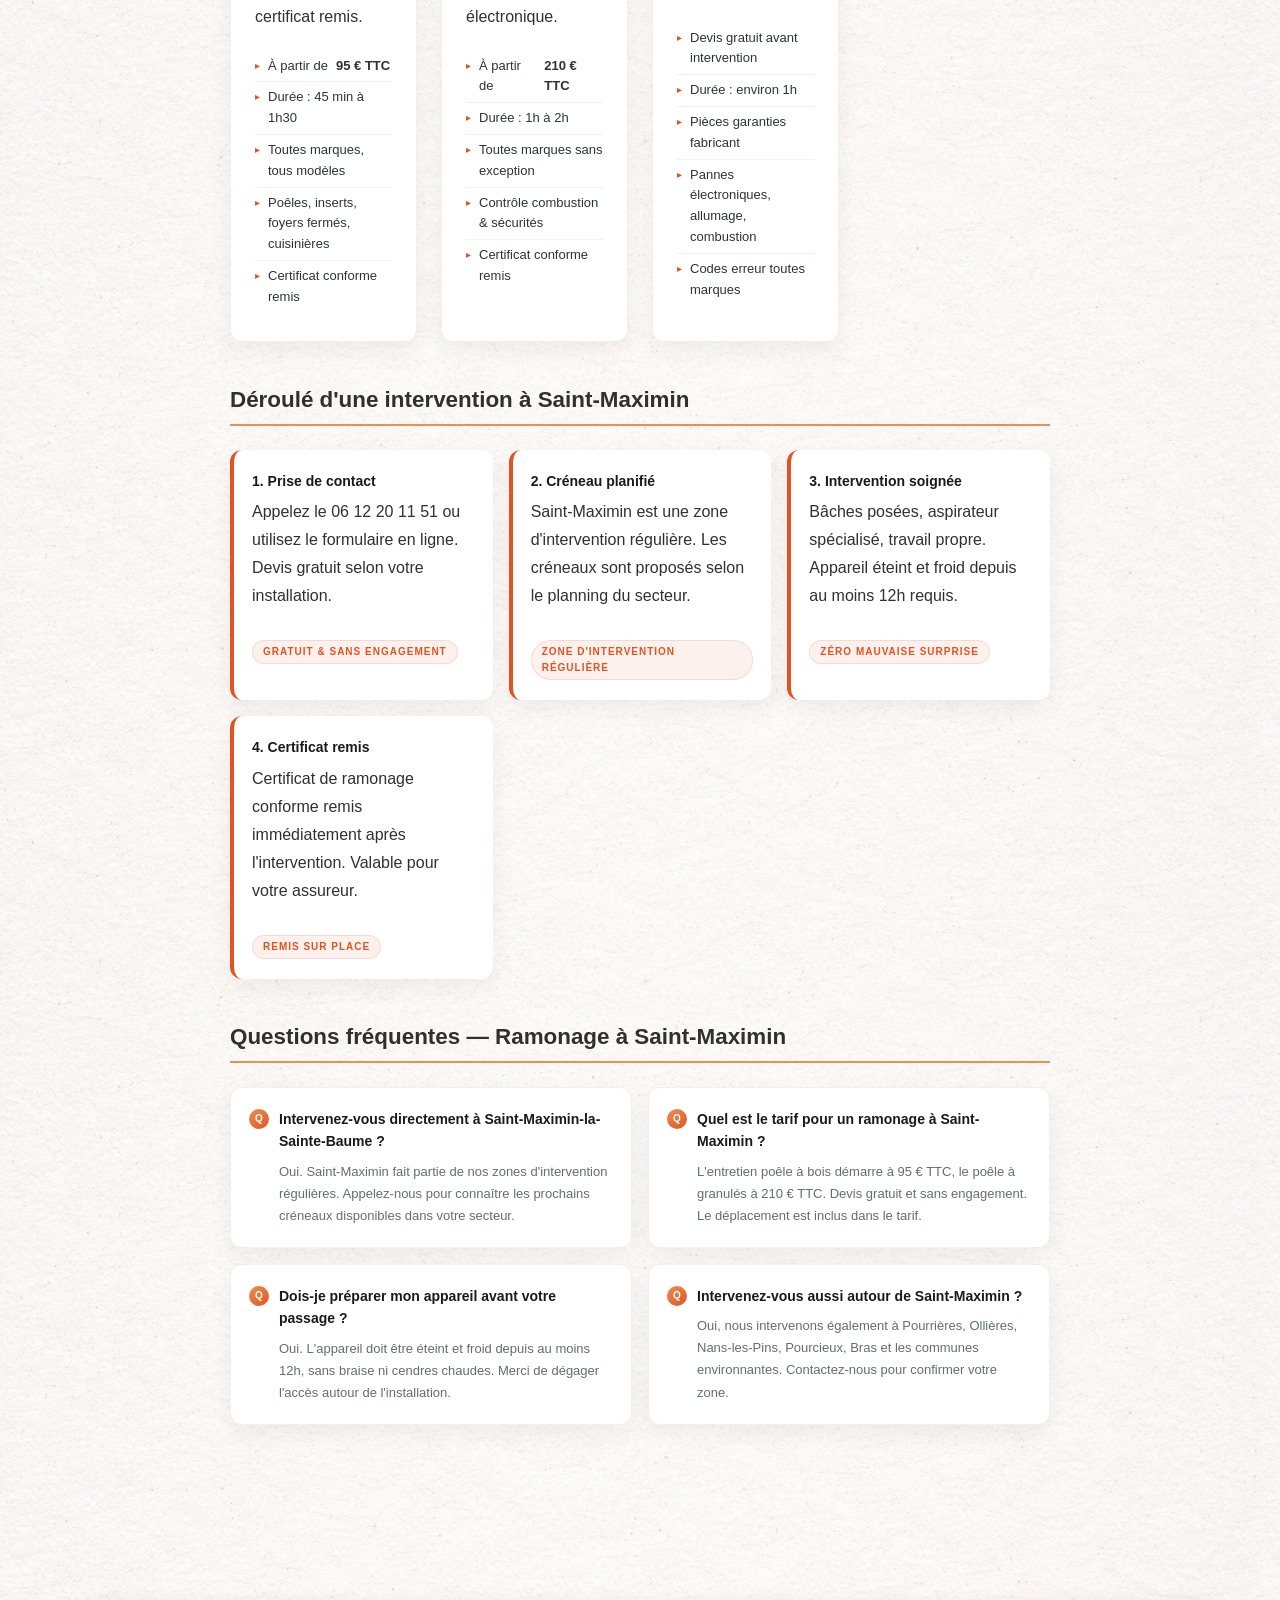
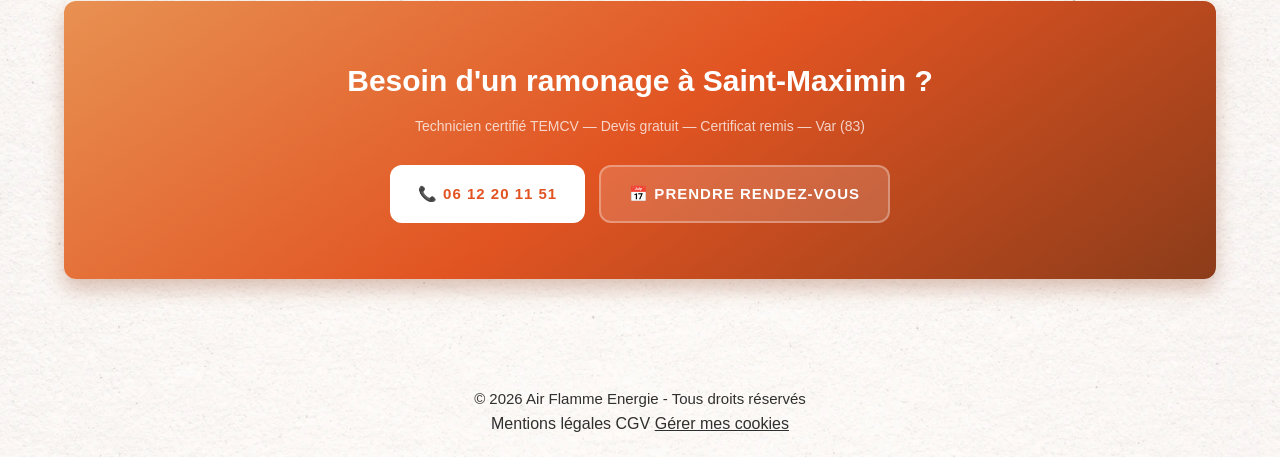
<file: pages/informations-et-conseils/articles/ramonage-saint-maximin-la-sainte-baume.html>
<!DOCTYPE html>
<html lang="fr">
<head>
  <meta charset="UTF-8" />
  <meta name="viewport" content="width=device-width, initial-scale=1.0"/>
  <title>Ramonage Saint-Maximin-la-Sainte-Baume (83) — Technicien Certifié | Air Flamme Énergie</title>
  <meta name="description" content="Ramonage et entretien de poêle à Saint-Maximin-la-Sainte-Baume (83). Technicien certifié TEMCV, certificat conforme remis, toutes marques. Devis gratuit — 06 12 20 11 51.">
  <meta property="og:type"        content="article">
  <meta property="og:locale"      content="fr_FR">
  <meta property="og:site_name"   content="Air Flamme Énergie">
  <meta property="og:title"       content="Ramonage Saint-Maximin-la-Sainte-Baume (83) — Technicien Certifié | Air Flamme Énergie">
  <meta property="og:description" content="Ramonage et entretien poêle à Saint-Maximin-la-Sainte-Baume. Technicien certifié TEMCV, certificat remis, toutes marques. Devis gratuit — 06 12 20 11 51.">
  <meta property="og:url"         content="https://www.airflammeenergie.fr/pages/informations-et-conseils/articles/ramonage-saint-maximin">
  <meta property="og:image"       content="https://www.airflammeenergie.fr/assets/images/og-image.webp">
  <meta property="og:image:width"  content="1200">
  <meta property="og:image:height" content="630">
  <meta property="og:image:alt"   content="Ramonage à Saint-Maximin - Air Flamme Énergie">
  <meta name="twitter:card"        content="summary_large_image">
  <meta name="twitter:title"       content="Ramonage Saint-Maximin (83) — Technicien Certifié | Air Flamme Énergie">
  <meta name="twitter:description" content="Ramonage poêle à Saint-Maximin. Certifié TEMCV, certificat remis, toutes marques. Devis gratuit.">
  <meta name="twitter:image"       content="https://www.airflammeenergie.fr/assets/images/og-image.webp">
  <link rel="canonical" href="https://www.airflammeenergie.fr/pages/informations-et-conseils/articles/ramonage-saint-maximin" />
  <link rel="icon" type="image/png" href="../../../assets/icons/logo-favicon-airflamme.png">
  <link rel="apple-touch-icon" href="../../../assets/icons/appletouch-icon-airflamme.png">
  <link rel="stylesheet" href="../../../css/style.css">
  <link rel="stylesheet" href="../../../css/layout.css">
  <link rel="stylesheet" href="../../../css/components.css">
  <link rel="stylesheet" href="../../../css/responsive.css">
  <script src="../../../js/cookies.js" defer></script>

  <script type="application/ld+json">
  {
    "@context": "https://schema.org",
    "@type": "Article",
    "headline": "Ramonage Saint-Maximin-la-Sainte-Baume (83) — Technicien Certifié",
    "description": "Ramonage et entretien de poêle à Saint-Maximin-la-Sainte-Baume (83). Technicien certifié TEMCV, certificat conforme remis, toutes marques.",
    "author": {
      "@type": "LocalBusiness",
      "name": "Air Flamme Énergie",
      "telephone": "+33612201151"
    },
    "publisher": {
      "@type": "LocalBusiness",
      "name": "Air Flamme Énergie",
      "url": "https://www.airflammeenergie.fr"
    },
    "datePublished": "2026-04-26",
    "dateModified": "2026-04-26",
    "url": "https://www.airflammeenergie.fr/pages/informations-et-conseils/articles/ramonage-saint-maximin"
  }
  </script>
</head>

<body>

  <header>
    <a href="../../../index.html" class="logo">
      <picture>
        <source srcset="../../../assets/icons/logo-airflamme-horizontal.webp" media="(min-width: 768px)">
        <img src="../../../assets/icons/logo-airflamme-vertical.webp" alt="air flamme energie - expert ramonneur">
      </picture>
    </a>
    <nav class="navbar">
      <ul class="nav-menu" id="nav-menu">
        <li><a href="../../../index.html">Accueil</a></li>
        <li><a href="../../../pages/nos-services/index.html">Nos Services</a></li>
        <li><a href="../../../pages/informations-et-conseils/index.html">Informations & Conseils</a></li>
        <li><a href="../../../pages/contact/index.html">Contact</a></li>
      </ul>
    </nav>
    <button class="burger-btn" id="burger-btn" aria-label="Ouvrir le menu" aria-expanded="false">
      <span></span><span></span><span></span>
    </button>
  </header>

  <!-- Breadcrumb HORS du hero -->
  <div class="breadcrumb-bar visually-hidden">
    <div class="container">
      <p class="article-breadcrumb">
        <a href="../../../index.html">Accueil</a> ›
        <a href="../../../pages/informations-et-conseils/index.html">Informations & Conseils</a> ›
        Ramonage Saint-Maximin-la-Sainte-Baume
      </p>
    </div>
  </div>

  <div class="accent-bar"></div>
  <div class="legal-hero">
    <h1 class="hero-title">Ramonage <span>Saint-Maximin</span>-la-Sainte-Baume</h1>
    <p>Technicien certifié TEMCV — Intervention à domicile — Certificat conforme remis</p>
  </div>
  <div class="accent-bar"></div>

  <section class="section-wrap white-bg">
    <div class="container">

      <div class="alert-band">
        <div class="alert-icon">📍</div>
        <div class="alert-text">
          <h3>Vous êtes à Saint-Maximin ou aux alentours ?</h3>
          <p>Air Flamme Énergie intervient régulièrement à Saint-Maximin-la-Sainte-Baume et dans les communes voisines (Pourrières, Ollières, Nans-les-Pins, Pourcieux…). Appelez le <strong>06 12 20 11 51</strong> pour connaître les prochains créneaux disponibles.</p>
        </div>
      </div>

      <div class="article-body">

        <p>Vous recherchez un <strong>ramoneur à Saint-Maximin-la-Sainte-Baume</strong> ? Air Flamme Énergie, basé à Rians, intervient régulièrement dans votre secteur pour le ramonage et l'entretien complet de vos poêles à bois, poêles à granulés, inserts et foyers fermés — toutes marques, sans exception.</p>

        <h2>Le ramonage est obligatoire à Saint-Maximin comme partout en France</h2>

        <p>L'arrêté du 20 juillet 2023 et les DTU 24.1 / 24.2 imposent le ramonage de tout conduit de fumée <strong>1 à 2 fois par an</strong>. Cette obligation s'applique à toutes les installations à combustion : poêles à bois, granulés, inserts, cuisinières et chaudières à bois.</p>

        <p>Sans certificat de ramonage en règle, votre assurance habitation peut <strong>refuser toute indemnisation</strong> en cas d'incendie lié à votre installation. Le certificat est remis systématiquement après chaque intervention Air Flamme Énergie.</p>

        <h2>Nos interventions à Saint-Maximin</h2>

        <div class="infos-grid" style="margin-top: 1.5rem;">

          <div class="info-card">
            <div class="card-icon">🪵</div>
            <h3>Entretien Poêle à Bois</h3>
            <p>Ramonage du conduit + nettoyage complet de l'appareil, contrôle des joints et de l'étanchéité, certificat remis.</p>
            <ul class="card-list">
              <li>À partir de <strong>95 € TTC</strong></li>
              <li>Durée : 45 min à 1h30</li>
              <li>Toutes marques, tous modèles</li>
              <li>Poêles, inserts, foyers fermés, cuisinières</li>
              <li>Certificat conforme remis</li>
            </ul>
          </div>

          <div class="info-card">
            <div class="card-icon">🔥</div>
            <h3>Entretien Poêle à Granulés</h3>
            <p>Nettoyage complet du brûleur, du circuit d'air, du bac à cendres + ramonage + contrôle électronique.</p>
            <ul class="card-list">
              <li>À partir de <strong>210 € TTC</strong></li>
              <li>Durée : 1h à 2h</li>
              <li>Toutes marques sans exception</li>
              <li>Contrôle combustion & sécurités</li>
              <li>Certificat conforme remis</li>
            </ul>
          </div>

          <div class="info-card">
            <div class="card-icon">🔧</div>
            <h3>Dépannage & Diagnostic</h3>
            <p>Panne, arrêt intempestif, code erreur ? Diagnostic rapide et réparation sur place si possible.</p>
            <ul class="card-list">
              <li>Devis gratuit avant intervention</li>
              <li>Durée : environ 1h</li>
              <li>Pièces garanties fabricant</li>
              <li>Pannes électroniques, allumage, combustion</li>
              <li>Codes erreur toutes marques</li>
            </ul>
          </div>

        </div>

        <h2>Déroulé d'une intervention à Saint-Maximin</h2>

        <div class="regle-grid" style="margin-top: 1.5rem;">
          <div class="regle-card">
            <h4>1. Prise de contact</h4>
            <p>Appelez le 06 12 20 11 51 ou utilisez le formulaire en ligne. Devis gratuit selon votre installation.</p>
            <span class="regle-badge">Gratuit & sans engagement</span>
          </div>
          <div class="regle-card">
            <h4>2. Créneau planifié</h4>
            <p>Saint-Maximin est une zone d'intervention régulière. Les créneaux sont proposés selon le planning du secteur.</p>
            <span class="regle-badge">Zone d'intervention régulière</span>
          </div>
          <div class="regle-card">
            <h4>3. Intervention soignée</h4>
            <p>Bâches posées, aspirateur spécialisé, travail propre. Appareil éteint et froid depuis au moins 12h requis.</p>
            <span class="regle-badge">Zéro mauvaise surprise</span>
          </div>
          <div class="regle-card">
            <h4>4. Certificat remis</h4>
            <p>Certificat de ramonage conforme remis immédiatement après l'intervention. Valable pour votre assureur.</p>
            <span class="regle-badge">Remis sur place</span>
          </div>
        </div>

        <h2>Questions fréquentes — Ramonage à Saint-Maximin</h2>

        <div class="faq-grid" style="margin-top: 1.5rem;">

          <div class="faq-item">
            <div class="faq-q">Intervenez-vous directement à Saint-Maximin-la-Sainte-Baume ?</div>
            <div class="faq-a">Oui. Saint-Maximin fait partie de nos zones d'intervention régulières. Appelez-nous pour connaître les prochains créneaux disponibles dans votre secteur.</div>
          </div>

          <div class="faq-item">
            <div class="faq-q">Quel est le tarif pour un ramonage à Saint-Maximin ?</div>
            <div class="faq-a">L'entretien poêle à bois démarre à 95 € TTC, le poêle à granulés à 210 € TTC. Devis gratuit et sans engagement. Le déplacement est inclus dans le tarif.</div>
          </div>

          <div class="faq-item">
            <div class="faq-q">Dois-je préparer mon appareil avant votre passage ?</div>
            <div class="faq-a">Oui. L'appareil doit être éteint et froid depuis au moins 12h, sans braise ni cendres chaudes. Merci de dégager l'accès autour de l'installation.</div>
          </div>

          <div class="faq-item">
            <div class="faq-q">Intervenez-vous aussi autour de Saint-Maximin ?</div>
            <div class="faq-a">Oui, nous intervenons également à Pourrières, Ollières, Nans-les-Pins, Pourcieux, Bras et les communes environnantes. Contactez-nous pour confirmer votre zone.</div>
          </div>

        </div>

      </div>
    </div>
  </section>

  <section class="section-wrap light-bg">
    <div class="container">
      <div class="cta-band">
        <h2>Besoin d'un ramonage à Saint-Maximin ?</h2>
        <p>Technicien certifié TEMCV — Devis gratuit — Certificat remis — Var (83)</p>
        <div class="cta-buttons">
          <a href="tel:+33612201151" class="btn-white">📞 06 12 20 11 51</a>
          <a href="../../../pages/contact/index.html" class="btn-ghost">📅 Prendre rendez-vous</a>
        </div>
      </div>
    </div>
  </section>

<footer>
    <p>© 2026 Air Flamme Energie - Tous droits réservés</p>
    <a href="../../../pages/mentions-legales/">Mentions légales</a>
    <a href="../../../pages/cgv/">CGV</a>
    <button onclick="resetCookieConsent()" style="background:none;border:none;color:inherit;font-size:inherit;cursor:pointer;text-decoration:underline;padding:0;font-family:inherit;">Gérer mes cookies</button>
</footer>

  <script src="../../../js/burger.js"></script>
  <script
    src="https://limova-web-sltj.onrender.com/scripts/chatbot-loader.js"
    data-connection-id="f43f6b8c-7ca1-4249-8f1b-59e5aa2eded3">
  </script>

</body>
</html>
</file>
<file: css/style.css>
/* ============================================================
   STYLE.CSS — Base globale (variables, reset, typographie)
   Mobile-first · Sans doublons
   ============================================================ */


/* ── RESET ── */

*, *::before, *::after {
    box-sizing: border-box;
    margin: 0;
    padding: 0;
}

html, body {
    overflow-x: hidden;
}

body {
    font-family: "Segoe UI", Arial, sans-serif;
    background-image: url(../assets/images/background-light.webp);
    background-repeat: repeat;
    background-size: 1260px auto;
    background-color: var(--light);
    color: #333;
    line-height: 1.6;
}

/* Corrige le chatbot (iframe injectée) */
iframe[src*="embeddedChatbot"] {
    position: fixed !important;
    right: 8px !important;
    left: auto !important;
    width: min(90vw, 444px) !important;
    max-width: calc(100% - 16px) !important;
    clip-path: none !important;
    transform: translateX(0) !important;
}


/* ── VARIABLES ── */

:root {
    --primary:      #e89152;
    --secondary:    #e15422;
    --tertiary:     #8c3c1a;
    --dark:         rgba(26, 26, 26, 0.9);
    --dark-solid:   #1a1a1a;
    --light:        #ffffff;
    --grey:         #f1f1f1;
    --text-main:    #2d3436;
    --text-muted:   #636e72;
    --bg-color:     #fcfcfc;
    --card-bg:      #ffffff;
    --radius:       12px;
    --shadow-soft:  0 8px 24px rgba(0, 0, 0, 0.06);
    --shadow-hover: 0 12px 32px rgba(0, 0, 0, 0.1);
    --green:        #00C896;
    --gold:         #FFB800;
    --border:       #E8E8F0;
    --google-yellow: #FBBC05;
}


/* ── CONTAINER ── */

.container {
    width: 92%;
    margin: auto;
}


/* ── TYPOGRAPHIE ── */

h1 { font-size: 28px; font-weight: bold; }
h2 { font-size: 20px; margin: 0; }
h3 { font-size: 18px; white-space: wrap; }
p  { font-size: 15px; }


/* ── LIENS ── */

a {
    text-decoration: none;
    color: inherit;
}


/* ── IMAGES ── */

img {
    width: 100%;
    display: block;
}
</file>
<file: css/layout.css>
/* ============================================================
   LAYOUT.CSS — Structure des pages et sections
   ============================================================ */


/* ── HEADER ── */

header {
    position: absolute;
    width: 100%;
    display: flex;
    justify-content: space-between;
    align-items: center;
    z-index: 100;
}

.navbar {
    display: flex;
    justify-content: flex-end;
    margin-right: 20px;
    width: 100%;
}

.nav-menu {
    display: none;
    list-style: none;
    white-space: nowrap;
    width: 100%;
}

.nav-menu a {
    text-decoration: none;
    color: white;
}


/* ── BURGER BUTTON ── */

.burger-btn {
    display: flex;
    flex-direction: column;
    justify-content: center;
    align-items: center;
    gap: 5px;
    width: 44px;
    height: 44px;
    background: rgba(0, 0, 0, 0.45);
    border: 1px solid rgba(255, 255, 255, 0.2);
    border-radius: var(--radius);
    cursor: pointer;
    z-index: 200;
    flex-shrink: 0;
    margin-right: 16px;
    /* Pas affiché sur desktop — géré dans responsive.css */
}

.burger-btn span {
    display: block;
    width: 22px;
    height: 2px;
    background: white;
    border-radius: 2px;
    transition: transform 0.3s ease, opacity 0.3s ease;
    transform-origin: center;
}

/* État ouvert : croix */
.burger-btn.is-open span:nth-child(1) { transform: translateY(7px) rotate(45deg); }
.burger-btn.is-open span:nth-child(2) { opacity: 0; transform: scaleX(0); }
.burger-btn.is-open span:nth-child(3) { transform: translateY(-7px) rotate(-45deg); }


/* ── NAV MOBILE (panneau plein écran) ── */

@media (max-width: 767px) {

    /* Masque le burger sur tablette/desktop — affiché uniquement mobile */
    .burger-btn { display: flex; }

    .nav-menu {
        /* Panneau qui glisse depuis la droite */
        position: fixed;
        top: 0;
        right: 0;
        height: 100dvh;
        width: min(280px, 80vw);
        background: rgba(20, 20, 20, 0.97);
        backdrop-filter: blur(12px);
        -webkit-backdrop-filter: blur(12px);
        display: flex !important;          /* toujours dans le DOM */
        flex-direction: column;
        justify-content: center;
        align-items: flex-start;
        gap: 0;
        padding: 40px 32px;
        z-index: 150;
        /* État fermé */
        transform: translateX(100%);
        transition: transform 0.35s cubic-bezier(0.4, 0, 0.2, 1);
        white-space: normal;
    }

    .nav-menu.is-open {
        transform: translateX(0);
    }

    .nav-menu li {
        width: 100%;
        border-bottom: 1px solid rgba(255, 255, 255, 0.08);
    }

    .nav-menu li:first-child { border-top: 1px solid rgba(255, 255, 255, 0.08); }

    .nav-menu a {
        display: block;
        padding: 18px 0;
        font-size: 17px;
        font-weight: 600;
        color: rgba(255, 255, 255, 0.9);
        letter-spacing: 0.3px;
        transition: color 0.2s ease, padding-left 0.2s ease;
    }

    .nav-menu a:hover,
    .nav-menu a:focus {
        color: var(--primary);
        padding-left: 6px;
    }

    /* Overlay sombre derrière le panneau */
    .nav-menu::before {
        content: '';
        position: fixed;
        inset: 0;
        background: rgba(0, 0, 0, 0.5);
        z-index: -1;
        opacity: 0;
        transition: opacity 0.35s ease;
        pointer-events: none;
    }

    .nav-menu.is-open::before {
        opacity: 1;
        pointer-events: auto;
    }
}


/* ── HERO (accueil) ── */

.hero {
    background-image: linear-gradient(
        rgba(0, 0, 0, 0.85) 0%,
        rgba(0, 0, 0, 0.3) 20%,
        rgba(0, 0, 0, 0) 50%,
        rgba(0, 0, 0, 0.3) 80%,
        rgba(0, 0, 0, 0.85) 100%
    ), url("../assets/images/salon-hiver-hero.webp");
    background-repeat: no-repeat;
    background-size: cover;
    background-position: center;
    width: 100%;
    color: white;
    display: flex;
    flex-direction: column;
    justify-content: space-between;
    text-align: left;
    gap: 30px;
    padding-bottom: 20px;
    min-height: 550px;
    box-shadow: 0 2px 8px rgba(125, 125, 125, 0.4);
    box-sizing: border-box;
    z-index: 1;
    overflow: hidden;
}

.hero-content {
    display: flex;
    flex-direction: column;
    justify-content: space-around;
    align-items: flex-end;
    padding: 18px;
    margin-top: 82px;
    width: 100%;
    gap: 20px;
}

.hero-content p {
    color: rgba(255,255,255,0.6);
    font-size: .95rem;
    line-height: 24px;
    max-width: 320px;
    padding: 0.5rem;
}

.hero-title {
    text-align: center;
    line-height: 34px;
    text-shadow: 0 2px 8px rgba(0, 0, 0, 1);
}

.hero-title span {
    color: var(--secondary);
    text-shadow: 0 2px 8px rgba(0, 0, 0, 1);
    -webkit-text-stroke: 1px rgba(0, 0, 0, 0.1);
}

.hero-actions {
    margin-top: 40px;
    display: flex;
    flex-direction: column;
    justify-content: center;
}

.hero-actions p {
    color: white;
    font-size: 16px;
    margin-bottom: 12px;
}   

/* Hero services */
.hero.services-hero {
    background-image:
        linear-gradient(
            rgba(0, 0, 0, 0.85) 0%,
            rgba(0, 0, 0, 0.3)  20%,
            rgba(0, 0, 0, 0)    50%,
            rgba(0, 0, 0, 0.3)  80%,
            rgba(0, 0, 0, 0.85) 100%
        ),
        url("../assets/images/services-hero.webp");
}

/* Pastille de catégorie hero */
.hero-tag {
    display: inline-block;
    background: rgba(232, 145, 82, 0.18);
    color: var(--primary);
    font-size: 11px;
    font-weight: 700;
    letter-spacing: 2px;
    text-transform: uppercase;
    padding: 6px 16px;
    border-radius: var(--radius);
    border: 1px solid rgba(232, 145, 82, 0.3);
    margin-bottom: 16px;
}

/* Badges d'accroche */
.hero-badges {
    display: flex;
    gap: 10px;
    flex-wrap: wrap;
    margin-top: 8px;
}

.hero-badge {
    background: rgba(255, 255, 255, 0.09);
    border: 1px solid rgba(255, 255, 255, 0.15);
    color: rgba(255, 255, 255, 0.85);
    font-size: 12px;
    font-weight: 600;
    padding: 7px 14px;
    border-radius: var(--radius);
}

/* Trait coloré sous le hero */
.accent-bar {
    width: 100%;
    height: 4px;
    background: linear-gradient(90deg, var(--secondary), var(--primary), transparent);
}

/* Hero contact (fond sombre uni) */
.hero-contact {
    background: var(--dark);
    padding: 80px 20px 90px;
    text-align: center;
    position: relative;
    overflow: hidden;
}

.hero-contact::before {
    content: '';
    position: absolute;
    top: -100px; right: -100px;
    width: 500px; height: 500px;
    background: radial-gradient(circle, rgba(232, 145, 82, 0.10) 0%, transparent 70%);
    border-radius: 50%;
}

.hero-contact-inner {
    position: relative;
    z-index: 1;
    max-width: 700px;
    margin: 0 auto;
}

.hero-contact-inner .hero-tag {
    background: rgba(232, 145, 82, 0.15);
    color: var(--primary);
    border-color: rgba(232, 145, 82, 0.25);
    margin-bottom: 20px;
}

.hero-contact-inner h1 {
    font-size: clamp(28px, 5vw, 50px);
    font-weight: 800;
    color: var(--light);
    line-height: 1.15;
    margin-bottom: 18px;
}

.hero-contact-inner h1 span { color: var(--secondary); }

.hero-contact-inner p {
    font-size: 16px;
    color: rgba(255, 255, 255, 0.60);
    line-height: 1.7;
}

/* ── SECTION PRÉSENTATION ── */

.pres-section {

    padding: 40px 16px;   /* 16px mobile, augmente en desktop */
}

.pres-card {
    background: var(--card-bg);
    border-radius: var(--radius);
    border: 1px solid var(--border);
    box-shadow: var(--shadow-soft);
    width: 100%;
    margin: 0 auto;       /* centrage automatique */
    overflow: hidden;
}

/* Intro */
.pres-intro {
    font-size: 15px;
    color: var(--text-muted);
    line-height: 1.8;
    padding: 28px 24px 0;
    border-left: 3px solid var(--secondary);
    margin: 24px 20px 0;
    background: rgba(225, 84, 34, 0.03);
    border-radius: 0 8px 8px 0;
    padding: 20px 20px 20px 18px;
}

/* Blocs icon + texte */
.pres-block {
    display: flex;
    gap: 16px;
    align-items: flex-start;
    padding: 24px 20px;
    border-bottom: 1px solid var(--border);
}

.pres-block-icon {
    font-size: 28px;
    flex-shrink: 0;
    width: 48px;
    height: 48px;
    background: rgba(225, 84, 34, 0.08);
    border-radius: 12px;
    display: flex;
    align-items: center;
    justify-content: center;
    line-height: 1;
}

.pres-block-body h3 {
    font-size: 16px;
    font-weight: 800;
    color: var(--text-main);
    margin-bottom: 8px;
    line-height: 1.3;
}

.pres-block-body p {
    font-size: 14px;
    color: var(--text-muted);
    line-height: 1.75;
}

/* Badges */
.pres-badges {
    display: flex;
    flex-wrap: wrap;
    gap: 8px;
    margin-top: 14px;
}

.pres-badge {
    display: inline-block;
    background: rgba(225, 84, 34, 0.07);
    color: var(--secondary);
    font-size: 10px;
    font-weight: 700;
    letter-spacing: 1px;
    text-transform: uppercase;
    padding: 5px 11px;
    border-radius: 20px;
    border: 1px solid rgba(225, 84, 34, 0.18);
}

/* Séparateur */
.pres-divider {
    border: none;
    border-top: 1px solid var(--border);
    margin: 0 20px;
}

/* Titre Ce qui nous différencie */
.pres-diff-title {
    font-size: 13px;
    font-weight: 800;
    color: var(--text-muted);
    text-transform: uppercase;
    letter-spacing: 1.5px;
    padding: 20px 20px 8px;
}

/* Liste */
.pres-list {
    list-style: none;
    padding: 0 20px;
    margin-bottom: 0;
}

.pres-list li {
    font-size: 14px;
    color: var(--text-main);
    padding: 11px 0;
    display: flex;
    align-items: flex-start;
    gap: 12px;
    border-bottom: 1px solid var(--border);
    line-height: 1.5;
}

.pres-list li:last-child {
    border-bottom: none;
}

.pres-check {
    width: 22px;
    height: 22px;
    min-width: 22px;
    background: rgba(225, 84, 34, 0.10);
    border-radius: 6px;
    display: flex;
    align-items: center;
    justify-content: center;
    font-size: 10px;
    color: var(--secondary);
    font-weight: 800;
    margin-top: 1px;
}

/* Citation */
.pres-quote {
    background: var(--dark);
    padding: 20px 24px;
    margin-top: 0;
    text-align: center;
}


/* ── RESPONSIVE TABLETTE (≥ 480px) ── */
@media (min-width: 480px) {
    .pres-block-body h3 { font-size: 17px; }
    .pres-block-body p  { font-size: 15px; }
    .pres-list li       { font-size: 15px; }
    .pres-intro         { font-size: 15px; }
}

/* ── RESPONSIVE DESKTOP (≥ 768px) ── */
@media (min-width: 768px) {

    .pres-block  { padding: 28px 32px; gap: 20px; }
    .pres-intro  { margin: 28px 32px 0; }
    .pres-diff-title { padding: 24px 32px 10px; }
    .pres-list   { padding: 0 32px; }
    .pres-divider { margin: 0 32px; }
    .pres-quote  { padding: 24px 32px; }
    .pres-quote p { font-size: 18px; }

    .pres-block-icon {
        width: 54px;
        height: 54px;
        font-size: 26px;
        border-radius: 14px;
    }
}

/* ── FEATURES ── */

.features {
    display: flex;
    flex-direction: row;
    justify-content: space-around;
    align-items: flex-start;
    margin-bottom: 6px;
    gap: 16px;
}

.feature {
    display: flex;
    flex-direction: column;
    text-align: center;
    white-space: normal;   /* était nowrap — causait les titres coupés sur tablette */
}

.feature img { height: 40px; }
.feature h3  { font-size: 14px; }

/* ── SERVICES (accueil) ── */

.services {
    padding: 20px 18px;
}

.title-services {
    display: flex;
    flex-direction: column;
    align-items: center;
    text-align: center;
}

.title-services p  { text-align: center; }
.title-services img { height: 60px; }

.title-wrapper {
    display: flex;
    flex-direction: row;
    align-items: center;
    justify-content: center;
    margin-bottom: 16px;
}

.wrench-icon {
    width: 28px;
    height: auto;
    margin-right: 12px;
    display: block;
    filter: brightness(0) saturate(100%) invert(38%) sepia(58%) rotate(347deg) brightness(91%) contrast(89%);
}

.services-main-title {
    font-size: clamp(22px, 3.5vw, 36px);
    font-weight: 800;
    color: #1A1A1A;
    margin: 0;
    line-height: 1;
    letter-spacing: -0.4px;
    
}

.services-intro {
    font-size: 15px;
    line-height: 24px;
    color: #666666;
    margin: 0 auto;
    max-width: 320px;
}

.visual-img {
    width: 100%;
    border-radius: 12px;
    overflow: hidden;
    margin-bottom: 1rem;
    aspect-ratio: 4 / 3;
    box-shadow: 0 4px 20px rgba(0, 0, 0, 0.4);
}

.visual-img img {
    width: 100%;
    height: 100%;
    object-fit: cover;
    display: block;
    transition: transform 0.4s ease;
}

.visual-img:hover img {
    transform: scale(1.04);
}

.visual-imgs {
    display: grid;
    grid-template-columns: repeat(2, 1fr);
    gap: 6px;
    border-radius: 12px;
    overflow: hidden;
    margin-bottom: 1rem;
    box-shadow: 0 4px 20px rgba(0, 0, 0, 0.4);
}

.visual-imgs img {
    width: 100%;
    aspect-ratio: 3 / 4;
    object-fit: cover;
    display: block;
    transition: transform 0.3s ease;
}

.visual-imgs img:hover {
    transform: scale(1.04);
}
.visual-img-single {
    border-radius: 12px;
    overflow: hidden;
    margin-bottom: 1rem;
    box-shadow: 0 4px 20px rgba(0, 0, 0, 0.4);
}

.visual-img-single img {
    width: 100%;
    aspect-ratio: 4 / 3;
    object-fit: cover;
    display: block;
    transition: transform 0.3s ease;
}

.visual-img-single img:hover {
    transform: scale(1.04);
}

.produit-img {
    border-radius: 10px;
    overflow: hidden;
    margin-bottom: 1rem;
    background: #1a1a1a; /* fond neutre si l'image a de la transparence */
}

.produit-img img {
    width: 100%;
    aspect-ratio: 1 / 1;
    object-fit: contain; /* "contain" pour voir le produit entier sans le couper */
    display: block;
    padding: 1rem;
    transition: transform 0.3s ease;
}

.produit-img img:hover {
    transform: scale(1.05);
}

/* ── SECTION WRAP (unifié — était dupliqué 3 fois) ── */

.section-wrap          { padding: 60px 20px; }
.section-wrap.dark-bg  { background: var(--dark); }


/* ── EN-TÊTE DE SECTION ── */

.section-header {
    display: flex;
    flex-direction: column;
    align-items: center;
    text-align: center;
    margin-bottom: 40px;
}

.section-tag {
    display: inline-block;
    background: rgba(225, 84, 34, 0.08);
    color: var(--secondary);
    font-size: 11px;
    font-weight: 700;
    letter-spacing: 2px;
    text-transform: uppercase;
    padding: 6px 14px;
    border-radius: 20px;
    border: 1px solid rgba(225, 84, 34, 0.15);
    margin-bottom: 12px;
}

.section-tag.dark {
    background: rgba(225, 84, 34, 0.20);
    border-color: rgba(225, 84, 34, 0.30);
}

.section-header h2 {
    font-size: clamp(22px, 3.5vw, 36px);
    font-weight: 800;
    color: var(--text-main);
    line-height: 1.2;
    margin-bottom: 10px;
}

.dark-bg .section-header h2 { color: var(--light); }
.section-header h2 span      { color: var(--secondary); }

.section-header p {
    font-size: 15px;
    color: var(--text-muted);
    max-width: 540px;
    margin: 0 auto;
    line-height: 1.7;
}

.dark-bg .section-header p { color: rgba(255, 255, 255, 0.50); }

/* Trait décoratif sous le titre */
.title-bar {
    width: 48px;
    height: 4px;
    background: linear-gradient(90deg, var(--secondary), var(--primary));
    margin: 14px auto 0;
    border-radius: 2px;
}


/* ── INLINE TITLE WRAPPER ── */

.inline-title-wrapper {
    display: flex;
    align-items: center;
    justify-content: center;
    width: fit-content;
    margin: 0 auto 20px auto;
    gap: 12px;
}

.inline-title-wrapper h2 {
    margin: 0;
    line-height: 1.2;
    white-space: normal;
    text-align: center;
    font-size: clamp(22px, 3.5vw, 36px);
}

.premium-icon {
    width: 28px;
    height: 28px;
    filter: brightness(0) saturate(100%) invert(38%) sepia(58%) rotate(347deg) brightness(91%) contrast(89%);
    display: block;
}

.premium-section {
    border-radius: var(--radius);
    padding: 60px 20px;
    overflow: hidden;
    width: 100%;
}

.zone.premium-section {
    padding: 60px 20px;
    min-height: 100%;
}

/* ── ZONE D'INTERVENTION ── */

.desktop-split-layout {
    display: grid;
    grid-template-columns: 1fr;
    gap: 40px;
    width: 92%;
    margin: 20px auto;
    padding: 0;
}

.map-var {
    border-radius: var(--radius);
    overflow: hidden;
    width: 100%;
    max-width: 560px;
    margin: 20px auto;
    aspect-ratio: 4 / 3;   /* ratio naturel d'une carte régionale */
}

.map-var img {
    width: 100%;
    height: 100%;
    object-fit: cover;
    object-position: center;
    display: block;
}

.zone-card h2 {
    font-size: 32px;
    color: #1A1A1A;
    margin: 0;
    white-space: normal;
    word-break: break-word;
}

.zone-card p { text-align: center; }

.highlight-cities {
    font-family: 'Inter', sans-serif;
    font-size: 16px;
    font-weight: 600;
    color: #C15422;
    line-height: 26px;
    margin-bottom: 12px;
}

.text-muted {
    font-family: 'Inter', sans-serif;
    font-size: 14px;
    color: #666666;
    font-weight: 300;
    line-height: 22px;
    margin: 0 0 10px;
}

/* Le conteneur contact (accueil) */
.contact-wrapper {
    background-color: rgb(34, 34, 34);
    color: var(--light);
    display: flex;
    justify-content: space-between;
    flex-direction: column;
    align-items: center;
    width: 100%;
    max-width: 450px;
    margin: 10px auto;
    padding: 40px 10px;
    border-radius: var(--radius);
}

.contact-content {
    display: flex;
    flex-direction: column;
}

.zone-perim {
    display: flex;
    flex-direction: column;
    padding: 30px 0 10px;
    font-weight: bold;
}

.zone1 { color: #fb613b; }
.zone2 { color: #3d603c; }
.zone3 { color: #781d88; }

.exp-action {
    display: flex;
    flex-direction: column;
    justify-content: center;
    padding: 30px 0 10px;
    font-weight: bold;
    width: 100%;
}

/* ── RÉSEAUX SOCIAUX ── */

.social-divider {
    width: 48px;
    height: 4px;
    background: linear-gradient(90deg, var(--secondary), var(--primary));
    border-radius: 2px;
    margin: 32px auto 28px;
}

.social-inner {
    width: 100%;
    text-align: center;
}

.social-eyebrow {
    display: inline-block;
    background: rgba(225, 84, 34, 0.08);
    color: var(--secondary);
    font-size: 11px;
    font-weight: 700;
    letter-spacing: 2px;
    text-transform: uppercase;
    padding: 6px 14px;
    border-radius: 20px;
    border: 1px solid rgba(225, 84, 34, 0.15);
    margin-bottom: 10px;
}

.social-sub {
    font-size: 14px;
    color: var(--text-muted);
    line-height: 1.7;
    margin-bottom: 20px;
}

.social-cards {
    display: flex;
    justify-content: center;
    gap: 16px;
    flex-wrap: wrap;
}

.social-card {
    display: flex;
    flex-direction: column;
    align-items: center;
    gap: 10px;
    padding: 1.25rem 1.5rem;
    background: var(--card-bg);
    border: 1px solid var(--border);
    border-radius: var(--radius);
    text-decoration: none;
    color: inherit;
    min-width: 130px;
    box-shadow: var(--shadow-soft);
    transition: transform 0.2s ease, box-shadow 0.2s ease, border-color 0.2s ease;
}

.social-card:hover {
    transform: translateY(-4px);
    box-shadow: var(--shadow-hover);
    border-color: var(--secondary);
}

.social-icon {
    width: 48px;
    height: 48px;
    border-radius: 50%;
    background: rgba(225, 84, 34, 0.08);
    display: flex;
    align-items: center;
    justify-content: center;
}

.social-icon img {
    width: 24px;
    height: 24px;
    display: block;
}

.social-card-name {
    font-size: 14px;
    font-weight: 700;
    color: var(--text-main);
}

.social-card-hint {
    font-size: 12px;
    color: var(--text-muted);
}

/* ── CARTES DE CONTACT ── */

.contact-card {
    background: var(--light);
    border-radius: 18px;
    border: 1px solid var(--border);
    padding: 24px 22px;
    display: flex;
    align-items: flex-start;
    gap: 16px;
    transition: all 0.3s ease;
    margin-bottom: 16px;
}

.contact-card:hover {
    border-color: var(--secondary);
    box-shadow: 0 8px 24px rgba(225, 84, 34, 0.08);
    transform: translateX(4px);
}

.contact-card.featured {
    background: var(--secondary);
    border-color: var(--secondary);
}

.contact-card-icon {
    width: 48px;
    height: 48px;
    border-radius: 14px;
    background: rgba(225, 84, 34, 0.10);
    display: flex;
    align-items: center;
    justify-content: center;
    font-size: 22px;
    flex-shrink: 0;
}

.contact-card.featured .contact-card-icon { background: rgba(255, 255, 255, 0.20); }

.contact-card-text h4 {
    font-size: 13px;
    font-weight: 700;
    color: var(--text-muted);
    text-transform: uppercase;
    letter-spacing: 1px;
    margin-bottom: 4px;
}

.contact-card.featured .contact-card-text h4 { color: rgba(255, 255, 255, 0.70); }

.contact-card-text a,
.contact-card-text p {
    font-size: 16px;
    font-weight: 700;
    color: var(--text-main);
    text-decoration: none;
}

.contact-card.featured .contact-card-text a,
.contact-card.featured .contact-card-text p { color: var(--light); }

.contact-card-text .sub {
    font-size: 12px;
    color: var(--text-muted);
    font-weight: 400;
    margin-top: 2px;
}

.contact-card.featured .contact-card-text .sub { color: rgba(255, 255, 255, 0.65); }

/* Ancienne structure contact (page accueil) */
.contact-card-header {
    display: flex;
    align-items: center;
    gap: 12px;
    margin-bottom: 12px;
}

.contact-card-header img {
    width: 20px;
    filter: brightness(0) saturate(100%) invert(38%) sepia(58%) rotate(347deg) brightness(91%) contrast(89%);
}

.contact-label {
    font-family: 'Inter', sans-serif;
    font-size: 13px;
    text-transform: uppercase;
    letter-spacing: 1px;
    color: #C15422;
    font-weight: 600;
}

.contact-value {
    display: block;
    font-family: 'Inter', sans-serif;
    font-size: 24px;
    font-weight: 700;
    color: #1A1A1A;
    text-decoration: none;
    margin-bottom: 8px;
}

.contact-value-alt {
    display: block;
    font-family: 'Playfair Display', serif;
    font-size: 20px;
    font-style: italic;
    color: #1A1A1A;
    margin-bottom: 8px;
}

.contact-value-small {
    display: block;
    font-family: 'Inter', sans-serif;
    font-size: 16px;
    font-weight: 600;
    color: #1A1A1A;
    margin-bottom: 8px;
    text-decoration: underline;
    text-decoration-color: rgba(193, 84, 34, 0.3);
}


/* ── GRILLE CONTACT PAGE ── */

.contact-grid {
    display: grid;
    grid-template-columns: minmax(0, 1fr); 
    gap: 40px;
    align-items: start;
}

.contact-infos {
    display: flex;
    flex-direction: column;
    gap: 16px;
    width: 100%;
    min-width: 0;
}


/* ── HORAIRES ── */

.horaires-card {
    background: var(--dark);
    border-radius: 18px;
    border: 1px solid rgba(255, 255, 255, 0.08);
    padding: 24px 22px;
}

.horaires-card h4 {
    font-size: 13px;
    font-weight: 700;
    color: rgba(255, 255, 255, 0.50);
    text-transform: uppercase;
    letter-spacing: 1px;
    margin-bottom: 16px;
    display: flex;
    align-items: center;
    gap: 8px;
}

.horaires-list { list-style: none; }

.horaires-list li {
    font-size: 13px;
    color: rgba(255, 255, 255, 0.75);
    padding: 7px 0;
    display: flex;
    justify-content: space-between;
    border-bottom: 1px solid rgba(255, 255, 255, 0.06);
}

.horaires-list li:last-child { border-bottom: none; }
.horaires-list li span { color: var(--primary); font-weight: 600; }


/* ── FORMULAIRE DE RDV ── */

.form-card {
    background: var(--light);
    border-radius: 24px;
    border: 1px solid var(--border);
    padding: 28px 16px;
    box-shadow: var(--shadow-soft);
}

.form-title {
    font-size: 22px;
    font-weight: 800;
    color: var(--text-main);
    margin-bottom: 6px;
}

.form-subtitle {
    font-size: 14px;
    color: var(--text-muted);
    margin-bottom: 28px;
}

.form-row {
    display: grid;
    grid-template-columns: 1fr 1fr;
    gap: 16px;
    margin-bottom: 16px;
}

.form-group { margin-bottom: 16px; }

.form-group label {
    display: block;
    font-size: 12px;
    font-weight: 700;
    color: var(--text-main);
    text-transform: uppercase;
    letter-spacing: 1px;
    margin-bottom: 6px;
}

.form-group input,
.form-group select,
.form-group textarea {
    width: 100%;
    padding: 13px 16px;
    background: var(--grey);
    border: 1.5px solid var(--border);
    border-radius: var(--radius);
    font-size: 14px;
    color: var(--text-main);
    font-family: inherit;
    transition: all 0.2s ease;
    outline: none;
    box-sizing: border-box;
}

.form-group input:focus,
.form-group select:focus,
.form-group textarea:focus {
    border-color: var(--secondary);
    background: var(--light);
    box-shadow: 0 0 0 3px rgba(225, 84, 34, 0.08);
}

.form-group textarea  { resize: vertical; min-height: 120px; }
.form-group select    { appearance: none; cursor: pointer; }

.form-required { color: var(--secondary); }

.form-note {
    font-size: 11px;
    color: var(--text-muted);
    text-align: center;
    margin-top: 12px;
    line-height: 1.6;
}


/* ── ZONES D'INTERVENTION (page contact) ── */

.zones-grid {
    display: grid;
    grid-template-columns: repeat(auto-fit, minmax(280px, 1fr));
    gap: 24px;
}

.zone-card {
    background: var(--light);
    border-radius: var(--radius);
    border: 1px solid var(--border);
    padding: 28px 24px;
    position: relative;
    overflow: hidden;
    transition: all 0.3s ease;
}

.zone-card::before {
    content: '';
    position: absolute;
    top: 0; left: 0; right: 0;
    height: 3px;
}

.zone-card.z1::before { background: var(--secondary); }
.zone-card.z2::before { background: var(--primary); }
.zone-card.z3::before { background: var(--gold); }

.zone-number {
    display: inline-flex;
    align-items: center;
    justify-content: center;
    width: 36px;
    height: 36px;
    border-radius: 10px;
    font-size: 14px;
    font-weight: 800;
    color: var(--light);
    margin-bottom: 14px;
}

.zone-card.z1 .zone-number { background: var(--secondary); }
.zone-card.z2 .zone-number { background: var(--primary); }
.zone-card.z3 .zone-number { background: var(--gold); }

.zone-card h3 {
    font-size: 17px;
    font-weight: 800;
    color: var(--text-main);
    margin-bottom: 6px;
}

.zone-badge {
    display: inline-block;
    font-size: 11px;
    font-weight: 600;
    padding: 3px 10px;
    border-radius: 20px;
    margin-bottom: 14px;
}

.zone-card.z1 .zone-badge { background: rgba(225, 84, 34, 0.10); color: var(--secondary); }
.zone-card.z2 .zone-badge { background: rgba(232, 145, 82, 0.10); color: var(--primary); }
.zone-card.z3 .zone-badge { background: rgba(255, 184, 0, 0.10);  color: var(--gold); }

.zone-communes {
    font-size: 12.5px;
    color: var(--text-muted);
    line-height: 1.8;
}


/* ── FAQ RAPIDE ── */

.faq-mini-grid {
    display: grid;
    grid-template-columns: 1fr 1fr;
    gap: 16px;
}

.faq-mini {
    background: rgba(255, 255, 255, 0.05);
    border-radius: 14px;
    border: 1px solid rgba(255, 255, 255, 0.08);
    padding: 20px 18px;
}

.faq-mini h4 {
    font-size: 13.5px;
    font-weight: 700;
    color: var(--light);
    margin-bottom: 6px;
}

.faq-mini p {
    font-size: 12.5px;
    color: rgba(255, 255, 255, 0.55);
    line-height: 1.6;
}


/* ── WIDGET LÉA ── */

.lea-rdv-section {
    background: var(--dark);
    border-radius: 24px;
    padding: 24px 16px;
    margin-bottom: 32px;
    position: relative;
    overflow: hidden;
    border: 1px solid rgba(232, 145, 82, 0.20);
}

.lea-rdv-section::before {
    content: '';
    position: absolute;
    top: -60px; right: -60px;
    width: 300px; height: 300px;
    background: radial-gradient(circle, rgba(232, 145, 82, 0.12) 0%, transparent 70%);
    border-radius: 50%;
}

.lea-rdv-inner { position: relative; z-index: 1; }

.lea-rdv-header {
    display: flex;
    align-items: center;
    gap: 16px;
    margin-bottom: 16px;
}

.lea-avatar {
    width: 52px;
    height: 52px;
    border-radius: 50%;
    background: linear-gradient(135deg, var(--primary) 0%, var(--secondary) 100%);
    display: flex;
    align-items: center;
    justify-content: center;
    font-size: 24px;
    flex-shrink: 0;
    box-shadow: 0 0 0 3px rgba(232, 145, 82, 0.20);
}

.lea-rdv-header h3 {
    font-size: 20px;
    font-weight: 800;
    color: var(--light);
    margin-bottom: 2px;
}

.lea-rdv-header p {
    font-size: 13px;
    color: rgba(255, 255, 255, 0.55);
}

.lea-online {
    display: flex;
    align-items: center;
    gap: 6px;
    font-size: 12px;
    color: var(--green);
    font-weight: 600;
    margin-top: 4px;
}

.lea-online::before {
    content: '';
    width: 8px;
    height: 8px;
    background: var(--green);
    border-radius: 50%;
    animation: lea-pulse 2s infinite;
}

@keyframes lea-pulse {
    0%, 100% { opacity: 1; }
    50%       { opacity: 0.40; }
}

.lea-rdv-desc {
    font-size: 14px;
    color: rgba(255, 255, 255, 0.60);
    line-height: 1.7;
    margin-bottom: 24px;
}

.lea-buttons {
    display: flex;
    gap: 12px;
    flex-wrap: wrap;
    margin-top: 10px;
}

.lea-features {
    display: flex;
    gap: 20px;
    margin-top: 20px;
    flex-wrap: wrap;
}

.lea-feature {
    display: flex;
    align-items: center;
    gap: 6px;
    font-size: 12px;
    color: rgba(255, 255, 255, 0.50);
}

.lea-feature::before {
    content: '✓';
    color: var(--green);
    font-weight: 700;
}


/* ── SÉPARATEUR ── */

.or-divider {
    display: flex;
    align-items: center;
    gap: 16px;
    margin: 32px 0;
    color: var(--text-muted);
    font-size: 13px;
    font-weight: 600;
}

.or-divider::before,
.or-divider::after {
    content: '';
    flex: 1;
    height: 1px;
    background: var(--border);
}


/* ── BLOCS SERVICE (page services) ── */

.service-block {
    display: grid;
    grid-template-columns: 1fr;
    background: var(--card-bg);
    border-radius: var(--radius);
    border: 1px solid #f0f0f0;
    overflow: hidden;
    margin-bottom: 28px;
    box-shadow: var(--shadow-soft);
    transition: box-shadow 0.3s ease;
}

.service-block:hover { box-shadow: var(--shadow-hover); }

.service-block-visual {
    background: var(--dark);
    padding: 40px 32px;
    display: flex;
    flex-direction: column;
    justify-content: center;
    position: relative;
    overflow: hidden;
}

.service-block-visual::before {
    content: '';
    position: absolute;
    top: -50px; right: -50px;
    width: 200px; height: 200px;
    background: radial-gradient(circle, rgba(232, 145, 82, 0.15) 0%, transparent 70%);
    border-radius: 50%;
}

.service-block-visual.orange-bg {
    background: linear-gradient(135deg, var(--secondary) 0%, var(--primary) 100%);
}

.visual-icon { font-size: 56px; margin-bottom: 16px; position: relative; z-index: 1; }

.visual-price {
    position: relative;
    z-index: 1;
    display: inline-flex;
    align-items: baseline;
    gap: 6px;
}

.price-big    { font-size: 44px; font-weight: 800; color: var(--light); }
.price-suffix { font-size: 13px; color: rgba(255, 255, 255, 0.55); }

.price-tag {
    display: inline-block;
    margin-top: 10px;
    background: rgba(0, 200, 150, 0.18);
    color: var(--green);
    font-size: 11px;
    font-weight: 700;
    padding: 4px 12px;
    border-radius: var(--radius);
    border: 1px solid rgba(0, 200, 150, 0.3);
}

.price-tag.gold {
    background: rgba(251, 188, 5, 0.15);
    color: var(--google-yellow);
    border-color: rgba(251, 188, 5, 0.3);
}

.duration-badge {
    margin-top: 14px;
    position: relative;
    z-index: 1;
    display: flex;
    align-items: center;
    gap: 8px;
    color: rgba(255, 255, 255, 0.55);
    font-size: 13px;
}

.duration-badge span { color: var(--light); font-weight: 600; }

.service-block-content { padding: 36px 32px; }

.service-block-content h3 {
    font-size: 22px;
    font-weight: 800;
    color: var(--text-main);
    margin-bottom: 6px;
}

.service-subtitle {
    font-size: 12px;
    color: var(--secondary);
    font-weight: 600;
    text-transform: uppercase;
    letter-spacing: 1px;
    margin-bottom: 14px;
}

.service-block-content p {
    font-size: 14px;
    color: var(--text-muted);
    line-height: 1.75;
    margin-bottom: 20px;
}
/* --- MOBILE --- */

.bois-header {
    display: flex;
    flex-direction: column;
    gap: 1rem;
}

.bois-img-wrapper {
    width: 100%;
    max-width: 480px;     /* bloque la taille max */
    border-radius: 10px;
    overflow: hidden;
    border: 0.5px solid #3a3a3a;
}

.bois-img-wrapper img {
    width: 100%;
    height: 220px;
    object-fit: cover;
    display: block;
}


.features-list {
    list-style: none;
    margin-bottom: 24px;
}

.features-list li {
    font-size: 13.5px;
    color: var(--text-main);
    padding: 7px 0;
    display: flex;
    align-items: flex-start;
    gap: 10px;
    border-bottom: 1px solid #f0f0f0;
}

.features-list li:last-child { border-bottom: none; }

.features-list li .check {
    width: 20px;
    height: 20px;
    background: rgba(225, 84, 34, 0.10);
    border-radius: var(--radius);
    display: flex;
    align-items: center;
    justify-content: center;
    font-size: 10px;
    flex-shrink: 0;
    margin-top: 1px;
    color: var(--secondary);
}

.info-grid {
    display: grid;
    grid-template-columns: 1fr 1fr;
    gap: 10px;
    margin-bottom: 24px;
}

.info-item {
    background: var(--grey);
    border-radius: var(--radius);
    padding: 12px 14px;
}

.info-label {
    font-size: 11px;
    color: var(--text-muted);
    font-weight: 600;
    text-transform: uppercase;
    letter-spacing: 1px;
    margin-bottom: 4px;
}

.info-value {
    font-size: 14px;
    color: var(--text-main);
    font-weight: 700;
}


/* ── CONTRATS ── */

.contrats-grid {
    display: grid;
    grid-template-columns: repeat(auto-fit, minmax(260px, 1fr));
    gap: 20px;
}

.contrat-card {
    background: rgba(255, 255, 255, 0.05);
    border: 1px solid rgba(255, 255, 255, 0.10);
    border-radius: var(--radius);
    padding: 32px 24px;
    transition: all 0.3s ease;
}

.contrat-card:hover {
    background: rgba(255, 255, 255, 0.09);
    transform: translateY(-4px);
}

.contrat-card.featured {
    background: var(--secondary);
    border-color: var(--secondary);
}

.contrat-icon { font-size: 32px; margin-bottom: 14px; }

.contrat-card h3 {
    font-size: 20px;
    font-weight: 800;
    color: var(--light);
    margin-bottom: 4px;
}

.contrat-type {
    font-size: 11px;
    color: rgba(255, 255, 255, 0.50);
    font-weight: 600;
    text-transform: uppercase;
    letter-spacing: 1px;
    margin-bottom: 18px;
}

.contrat-card.featured .contrat-type { color: rgba(255, 255, 255, 0.75); }

.contrat-price-wrap { margin-bottom: 20px; }
.contrat-price  { font-size: 34px; font-weight: 800; color: var(--light); }
.contrat-period { font-size: 13px; color: rgba(255, 255, 255, 0.50); }

.contrat-features {
    list-style: none;
    margin-bottom: 24px;
}

.contrat-features li {
    font-size: 13px;
    color: rgba(255, 255, 255, 0.75);
    padding: 6px 0;
    display: flex;
    align-items: center;
    gap: 8px;
}

.contrat-features li::before { content: '✓'; color: var(--green); font-weight: 700; }
.contrat-card.featured .contrat-features li::before { color: var(--light); }


/* ── PRODUITS SÉCURITÉ ── */

.produits-grid {
    display: grid;
    grid-template-columns: repeat(auto-fit, minmax(240px, 1fr));
    gap: 20px;
}

.produit-card {
    background: var(--card-bg);
    border-radius: var(--radius);
    border: 1px solid #f0f0f0;
    padding: 28px 24px;
    transition: all 0.3s ease;
}

.produit-card:hover {
    transform: translateY(-4px);
    box-shadow: var(--shadow-hover);
}

.produit-icon { font-size: 38px; margin-bottom: 14px; }

.produit-card h3 {
    font-size: 17px;
    font-weight: 800;
    color: var(--text-main);
    margin-bottom: 4px;
}

.produit-brand {
    font-size: 11px;
    color: var(--secondary);
    font-weight: 700;
    text-transform: uppercase;
    letter-spacing: 1px;
    margin-bottom: 12px;
}

.produit-card p {
    font-size: 13.5px;
    color: var(--text-muted);
    line-height: 1.65;
    margin-bottom: 18px;
}

.produit-specs {
    list-style: none;
    margin-bottom: 18px;
}

.produit-specs li {
    font-size: 12.5px;
    color: var(--text-main);
    padding: 5px 0;
    display: flex;
    align-items: center;
    gap: 8px;
    border-bottom: 1px solid #f0f0f0;
}

.produit-specs li:last-child { border-bottom: none; }
.produit-specs li::before { content: '▸'; color: var(--secondary); font-size: 10px; }

.produit-badge {
    display: inline-block;
    background: rgba(0, 200, 150, 0.10);
    color: var(--green);
    font-size: 11px;
    font-weight: 700;
    padding: 4px 12px;
    border-radius: var(--radius);
    border: 1px solid rgba(0, 200, 150, 0.20);
}


/* ── BOIS DE CHAUFFAGE ── */

.bois-section {
    background: var(--card-bg);
    border-radius: var(--radius);
    border: 1px solid #f0f0f0;
    overflow: hidden;
    box-shadow: var(--shadow-soft);
}

.bois-header {
    background: var(--dark);
    padding: 36px 32px;
    display: flex;
    align-items: center;
    gap: 20px;
}

.bois-header-icon { font-size: 48px; }

.bois-header h3 { font-size: 24px; font-weight: 800; color: var(--light); margin-bottom: 4px; }
.bois-header p  { font-size: 14px; color: rgba(255, 255, 255, 0.50); }

.bois-body { padding: 32px; }

.bois-types {
    display: grid;
    grid-template-columns: repeat(auto-fit, minmax(180px, 1fr));
    gap: 16px;
    margin-bottom: 28px;
}

.bois-type {
    background: var(--grey);
    border-radius: var(--radius);
    padding: 20px 16px;
    text-align: center;
    border: 1px solid #e8e8e8;
}

.bois-type .type-icon { font-size: 28px; margin-bottom: 8px; }
.bois-type h4 { font-size: 15px; font-weight: 700; color: var(--text-main); margin-bottom: 4px; }
.bois-type p  { font-size: 12.5px; color: var(--text-muted); }

.bois-infos {
    display: grid;
    grid-template-columns: repeat(auto-fit, minmax(160px, 1fr));
    gap: 14px;
}

.bois-info-item {
    display: flex;
    align-items: center;
    gap: 10px;
    background: var(--grey);
    border-radius: var(--radius);
    padding: 14px;
}

.binfo-icon { font-size: 22px; }
.binfo-text h5 { font-size: 13px; font-weight: 700; color: var(--text-main); margin-bottom: 2px; }
.binfo-text p  { font-size: 12px; color: var(--text-muted); }


/* ── PROCESSUS ── */

.process-steps {
    display: grid;
    grid-template-columns: repeat(auto-fit, minmax(180px, 1fr));
    gap: 0;
    position: relative;
}

.process-step {
    text-align: center;
    padding: 28px 20px;
    position: relative;
}

.process-step:not(:last-child)::after {
    content: '→';
    position: absolute;
    right: -10px;
    top: 50%;
    transform: translateY(-50%);
    color: var(--secondary);
    font-size: 18px;
    font-weight: 700;
    display: none; /* activé en desktop dans responsive.css */
}

.step-number {
    width: 48px;
    height: 48px;
    background: linear-gradient(145deg, var(--primary) 0%, var(--secondary) 100%);
    border-radius: 50%;
    display: flex;
    align-items: center;
    justify-content: center;
    font-size: 17px;
    font-weight: 800;
    color: var(--light);
    margin: 0 auto 14px;
    box-shadow: 0 6px 16px rgba(225, 84, 34, 0.30);
}

.process-step h4 { font-size: 14px; font-weight: 700; color: var(--light); margin-bottom: 6px; }
.process-step p  { font-size: 12.5px; color: rgba(255, 255, 255, 0.50); line-height: 1.6; }


/* ── BANDEAU CTA ── */

.cta-band {
    background: linear-gradient(145deg, var(--primary) 0%, var(--secondary) 50%, var(--tertiary) 100%);
    border-radius: var(--radius);
    padding: 40px 24px;
    text-align: center;
    box-shadow: 0 10px 20px rgba(140, 60, 26, 0.3);
}

.cta-band h2 {
    font-size: clamp(20px, 3.5vw, 30px);
    font-weight: 800;
    color: var(--light);
    margin-bottom: 10px;
}

.cta-band p {
    font-size: 14px;
    color: rgba(255, 255, 255, 0.75);
    margin-bottom: 28px;
}

.cta-buttons {
    display: flex;
    gap: 14px;
    justify-content: center;
    flex-wrap: wrap;
}


/* ── PAGE INFOS & CONSEILS ── */

.alert-band {
    background: linear-gradient(135deg, var(--secondary) 0%, var(--primary) 100%);
    border-radius: var(--radius);
    padding: 20px 24px;
    display: flex;
    align-items: center;
    gap: 18px;
    margin-bottom: 36px;
    flex-wrap: wrap;
    box-shadow: 0 8px 20px rgba(140, 60, 26, 0.28);
}

.alert-icon { font-size: 32px; flex-shrink: 0; }

.alert-text h3 {
    font-size: 16px;
    font-weight: 800;
    color: var(--light);
    margin-bottom: 4px;
}

.alert-text p {
    font-size: 13px;
    color: rgba(255, 255, 255, 0.85);
    line-height: 1.6;
}

.infos-grid {
    display: grid;
    grid-template-columns: 1fr;
    gap: 24px;
    margin-bottom: 40px;
}

.info-card {
    background: var(--card-bg);
    border-radius: var(--radius);
    border: 1px solid #F0F0F0;
    padding: 28px 24px;
    box-shadow: var(--shadow-soft);
    transition: transform 0.3s ease, box-shadow 0.3s ease;
}

.info-card:hover {
    transform: translateY(-3px);
    box-shadow: var(--shadow-hover);
}

.info-card.accent-card {
    background: var(--dark-solid);
    border-color: var(--secondary);
}

.card-icon { font-size: 36px; margin-bottom: 12px; }

.info-card h3 {
    font-size: 17px;
    font-weight: 800;
    color: var(--dark-solid);
    margin-bottom: 8px;
}

.info-card.accent-card h3 { color: var(--light); }

.info-card p {
    font-size: 13px;
    color: var(--text-muted);
    line-height: 1.7;
}

.info-card.accent-card p { color: rgba(255, 255, 255, 0.62); }

.card-list { list-style: none; margin-top: 12px; }

.card-list li {
    font-size: 13px;
    color: var(--text-main);
    padding: 5px 0;
    display: flex;
    align-items: flex-start;
    gap: 8px;
    border-bottom: 1px solid #F0F0F0;
}

.info-card.accent-card .card-list li {
    color: rgba(255, 255, 255, 0.78);
    border-color: rgba(255, 255, 255, 0.08);
}

.card-list li:last-child { border-bottom: none; }

.card-list li::before {
    content: '▸';
    color: var(--secondary);
    font-size: 10px;
    margin-top: 2px;
    flex-shrink: 0;
}

.regle-grid {
    display: grid;
    grid-template-columns: 1fr;
    gap: 16px;
}

.regle-card {
    background: var(--card-bg);
    border-radius: var(--radius);
    border-left: 4px solid var(--secondary);
    padding: 20px 18px;
    box-shadow: var(--shadow-soft);
    transition: transform 0.3s ease, box-shadow 0.3s ease;
}

.regle-card:hover {
    transform: translateY(-2px);
    box-shadow: var(--shadow-hover);
}

.regle-card h4 {
    font-size: 14px;
    font-weight: 700;
    color: var(--dark-solid);
    margin-bottom: 6px;
    display: flex;
    align-items: center;
    gap: 8px;
}

.regle-card p {
    font-size: 13px;
    color: var(--text-muted);
    line-height: 1.65;
}

.regle-badge {
    display: inline-block;
    margin-top: 10px;
    background: rgba(225, 84, 34, 0.08);
    color: var(--secondary);
    font-size: 10px;
    font-weight: 700;
    text-transform: uppercase;
    letter-spacing: 1px;
    padding: 3px 10px;
    border-radius: 20px;
    border: 1px solid rgba(225, 84, 34, 0.15);
}

.faq-grid {
    display: grid;
    grid-template-columns: 1fr;
    gap: 16px;
}

.faq-item {
    background: var(--card-bg);
    border-radius: var(--radius);
    border: 1px solid #F0F0F0;
    padding: 20px 18px;
    box-shadow: var(--shadow-soft);
    transition: all 0.3s ease;
}

.faq-item:hover {
    border-color: var(--secondary);
    box-shadow: 0 8px 20px rgba(225, 84, 34, 0.10);
    transform: translateY(-2px);
}

.faq-q {
    font-size: 14px;
    font-weight: 700;
    color: var(--dark-solid);
    margin-bottom: 8px;
    display: flex;
    gap: 10px;
    align-items: flex-start;
}

.faq-q::before {
    content: 'Q';
    background: linear-gradient(145deg, var(--primary), var(--secondary));
    color: var(--light);
    font-size: 10px;
    font-weight: 800;
    width: 20px;
    height: 20px;
    border-radius: 50%;
    display: flex;
    align-items: center;
    justify-content: center;
    flex-shrink: 0;
    margin-top: 1px;
}

.faq-a {
    font-size: 13px;
    color: var(--text-muted);
    line-height: 1.7;
    padding-left: 30px;
}

.saisons-grid {
    display: grid;
    grid-template-columns: 1fr;
    gap: 16px;
}

.saison-card {
    border-radius: var(--radius);
    padding: 24px 20px;
    border: 1px solid #E0E0E0;
    box-shadow: var(--shadow-soft);
    transition: transform 0.3s ease, box-shadow 0.3s ease;
}

.saison-card:hover {
    transform: translateY(-3px);
    box-shadow: var(--shadow-hover);
}

.saison-card.ete       { background: linear-gradient(135deg, #FFF8E7 0%, #FFF3D0 100%); border-color: #FFD166; }
.saison-card.automne   { background: linear-gradient(135deg, #FFF0E8 0%, #FFE4D0 100%); border-color: var(--primary); }
.saison-card.hiver     { background: linear-gradient(135deg, #E8F4FF 0%, #D0E8FF 100%); border-color: #66B2FF; }
.saison-card.printemps { background: linear-gradient(135deg, #E8FFF0 0%, #D0FFE4 100%); border-color: var(--green); }

.saison-icon { font-size: 32px; margin-bottom: 10px; }

.saison-card h4 {
    font-size: 15px;
    font-weight: 800;
    color: var(--dark-solid);
    margin-bottom: 10px;
}

.saison-list { list-style: none; }

.saison-list li {
    font-size: 12.5px;
    color: var(--text-main);
    padding: 4px 0;
    display: flex;
    align-items: flex-start;
    gap: 6px;
}

.saison-list li::before {
    content: '✓';
    color: var(--secondary);
    font-weight: 700;
    font-size: 11px;
    margin-top: 1px;
}


/* ── FAQ ACCORDION ── */

.faq {
    max-width: 800px;
    margin: 0 auto;
    font-family: Arial, sans-serif;
    padding: 2rem;
}

.faq h1 {
    text-align: center;
    margin-bottom: 2rem;
    color: #1a1a1a;
}

.faq section { margin-bottom: 2rem; }

.faq details {
    border: 1px solid #ddd;
    border-radius: 5px;
    margin: 0.5rem 0;
    padding: 0.5rem 1rem;
    background: #f9f9f9;
    transition: all 0.3s ease;
}

.faq details[open] {
    background: #fff;
    box-shadow: 0 2px 5px rgba(0, 0, 0, 0.1);
}

.faq summary {
    font-weight: bold;
    font-size: 1.1rem;
    cursor: pointer;
    position: relative;
    list-style: none;
}

.faq summary::marker { content: ""; }

.faq summary::after {
    content: "▼";
    font-size: 0.8rem;
    position: absolute;
    right: 0;
    transition: transform 0.3s ease;
}

.faq details[open] summary::after { transform: rotate(180deg); }

.faq p,
.faq ul { margin: 0.5rem 0 0; padding-left: 1rem; }

.faq ul li { margin-bottom: 0.3rem; }


/* ── CGV ── */

.cgv {
    width: 100%;
    padding: 20px 18px;
    box-sizing: border-box;
    text-align: center;
}

.cgv ul {
    list-style-position: inside;
    word-break: break-word;
}

.cgv h2 { text-wrap: wrap; }


/* ── VARIABLES LOCALES PAGE CONTACT ── */

.contact-page {
    --border: #E8E8F0;
}


    /* Styles spécifiques à la page mentions légales */
.legal-hero {
    background-image: linear-gradient(
        rgba(0, 0, 0, 0.85) 0%,
        rgba(0, 0, 0, 0.3) 20%,
        rgba(0, 0, 0, 0) 50%,
        rgba(0, 0, 0, 0.3) 80%,
        rgba(0, 0, 0, 0.85) 100%), url("../assets/images/salon-hiver-hero.webp");

    background-repeat: no-repeat;
    background-size: cover;
    background-position: center;
    width: 100%;
    display: flex;
    flex-direction: column;
    justify-content: space-between;  /* h1 en haut, p collé en bas */
    align-items: center;             /* centré en mobile */
    text-align: center;
    padding: 82px 8% 6px;           /* même margin-top que hero-content mobile */
    min-height: 550px;
    box-shadow: 0 2px 8px rgba(125, 125, 125, 0.4);
    box-sizing: border-box;
    z-index: 1;
    overflow: hidden;
    color: white;
    gap: 0;                          /* space-between gère l'espace */
}

/* Bouton hero aligné à droite — page Services uniquement */
.legal-hero .hero-actions {
    align-self: flex-end;
}

.legal-hero h1 {
    font-size: clamp(1.6rem, 4vw, 2.4rem);
    color: #fff;
    margin-top: 20px;                   /* retiré, géré par padding-top du parent */
    align-self: center;              /* centré mobile, surchargé en tablette */
}

.legal-hero p {
    color: rgba(255, 255, 255, 0.8);
    font-size: .95rem;
    text-align: center;              /* toujours centré peu importe la taille */
    width: 100%;
    padding-bottom: 12px;
}

.legal-content {
    max-width: 820px;
    margin: 0 auto;
    padding: 2.5rem 1.5rem 4rem;
}

.legal-block {
    margin-bottom: 2.5rem;
    padding-bottom: 2.5rem;
    border-bottom: 1px solid #e8e8e8;
}

.legal-block:last-child {
    border-bottom: none;
}

.legal-block h2 {
    font-size: 1.05rem;
    font-weight: 700;
    text-transform: uppercase;
    letter-spacing: .08em;
    color: #c0392b;
    margin-bottom: 1rem;
}

.legal-block p,
.legal-block address {
    font-size: .95rem;
    line-height: 1.8;
    color: #444;
    font-style: normal;
    margin-bottom: .6rem;
}

.legal-block a {
    color: #c0392b;
    text-decoration: underline;
}

.legal-block a:hover {
    opacity: .8;
}

.legal-table {
    width: 100%;
    border-collapse: collapse;
    font-size: .9rem;
    margin-top: .5rem;
}

.legal-table td {
    padding: .6rem .8rem;
    border: 1px solid #e8e8e8;
    vertical-align: top;
}

.legal-table td:first-child {
    font-weight: 600;
    color: #333;
    width: 40%;
    background: #f9f9f9;
}

.legal-table td:last-child {
    color: #555;
}

.legal-notice {
    background: #fff8f0;
    border-left: 3px solid #e67e22;
    padding: .9rem 1.1rem;
    border-radius: 0 6px 6px 0;
    font-size: .9rem;
    color: #555;
    margin-top: 1rem;
}

.legal-date {
    text-align: center;
    font-size: .85rem;
    color: #999;
    margin-top: 3rem;
}


/* ── Articles Grid ── */
.articles-grid {
    display: grid;
    grid-template-columns: repeat(auto-fill, minmax(280px, 1fr));
    gap: 1.5rem;
    margin-top: 2rem;
}

.article-card {
    background: var(--white);
    border: 1px solid var(--border);
    border-radius: 12px;
    padding: 1.5rem;
    text-decoration: none;
    color: inherit;
    display: flex;
    flex-direction: column;
    gap: 0.75rem;
    transition: box-shadow 0.2s, transform 0.2s;
    }

.article-card:hover {
    box-shadow: 0 6px 24px rgba(0,0,0,0.10);
    transform: translateY(-3px);
}

.article-tag {
    font-size: 0.78rem;
    font-weight: 600;
    color: var(--primary);
    text-transform: uppercase;
    letter-spacing: 0.05em;
}

.article-card h3 {
    font-size: 1rem;
    font-weight: 700;
    line-height: 1.4;
    color: var(--dark);
    margin: 0;
}

.article-card p {
    font-size: 0.9rem;
    color: var(--muted);
    line-height: 1.6;
    flex-grow: 1;
    margin: 0;
}

.article-link {
    font-size: 0.85rem;
    font-weight: 600;
    color: var(--primary);
    margin-top: auto;
}

.breadcrumb-bar {
    background: var(--light-bg, #f5f5f5);
    padding: 0.6rem 0;
    border-bottom: 1px solid var(--border, #e0e0e0);
}

.breadcrumb-bar .article-breadcrumb {
    justify-content: flex-start;
    margin: 0;
}
/* Breadcrumb intégrée dans .legal-hero */
.article-breadcrumb-hero {
    background: transparent;
    border: none;
    padding: 0;
    width: 100%;
    align-self: flex-start;
}

.article-breadcrumb-hero .article-breadcrumb {
    color: rgba(255, 255, 255, 0.65);
    justify-content: flex-start;
    margin: 0;
    font-size: 0.78rem;
}

.article-breadcrumb-hero .article-breadcrumb a {
    color: rgba(255, 255, 255, 0.65);
}

.article-breadcrumb-hero .article-breadcrumb a:hover {
    color: var(--primary);
}

.visually-hidden {
    position: absolute;
    width: 1px;
    height: 1px;
    overflow: hidden;
    clip: rect(0, 0, 0, 0);
    white-space: nowrap;
}
/* ── FOOTER ── */

footer {
    color: var(--dark);
    text-align: center;
    padding: 20px;
    font-size: 16px;
}
</file>
<file: css/components.css>
/* ── BOUTONS PRINCIPAUX (HERO, SERVICES) ── */

.btn,
.btn-phone {
    display: inline-flex;
    align-items: center;
    justify-content: center;
    gap: 12px;
    margin: 20px 0;
    padding: 18px 8px;
    background: linear-gradient(145deg, #e89152 0%, #c15422 50%, #8c3c1a 100%);
    color: #fff;
    border-radius: var(--radius);
    text-transform: uppercase;
    letter-spacing: 1.5px;
    font-weight: 700;
    font-size: 12px;
    text-align: center;
    cursor: pointer;
    white-space: normal;
    word-break: break-word;
    transition: all 0.3s ease;
    box-shadow: 0 10px 20px rgba(140, 60, 26, 0.3);
    -webkit-tap-highlight-color: transparent;
}

.btn:hover,
.btn-phone:hover {
    transform: translateY(-2px);
    box-shadow: 0 15px 25px rgba(140, 60, 26, 0.4);
    filter: brightness(1.1);
}

.btn:active,
.btn-phone:active {
    transform: translateY(1px);
    box-shadow: 0 5px 10px rgba(140, 60, 26, 0.2);
}

/* Variante téléphone : taille différente */
.btn-phone {
    padding: 18px;
    font-size: 24px;
    letter-spacing: 1.2px; /* corrigé : "1.2 px" était invalide */
}


/* ── BOUTON OUTLINE PREMIUM ── */

.btn-premium-outline {
    display: flex;
    align-items: center;
    justify-content: center;
    gap: 12px;
    color: var(--light);
    border: 1px solid var(--light);
    padding: 18px 8px;
    margin: 20px 0;
    border-radius: var(--radius);
    font-family: 'Inter', sans-serif;
    font-size: 12px;
    font-weight: 700;
    text-transform: uppercase;
    letter-spacing: 1px;
    text-decoration: none;
    filter: brightness(0) invert(1);
    transition: all 0.3s ease;
}

.btn-premium-outline:hover {
    background: rgba(232, 145, 82, 0.10);
    transform: translateY(-2px);
}

.btn-premium-outline:active {
    transform: translateY(1px);
}

.btn-premium-outline .icon-inside {
    filter: none;
}

/* Largeur fixe des boutons hero */
.hero-actions .btn,
.hero-actions .btn-premium-outline {
    width: 260px;
}


/* ── BOUTON D'ACTION GÉNÉRIQUE ── */

.btn-action {
    display: flex;
    align-items: center;
    justify-content: center;
    gap: 12px;
    padding: 18px 24px;
    border-radius: var(--radius);
    text-decoration: none;
    font-family: 'Inter', sans-serif;
    font-size: 15px;
    font-weight: 700;
    text-transform: uppercase;
    letter-spacing: 1px;
    transition: all 0.3s ease;
}


/* ── BOUTON FORMULAIRE (fond noir) ── */

.btn-form {
    display: flex;
    align-items: center;
    justify-content: center;
    gap: 12px;
    width: 100%;
    padding: 18px;
    background: #1A1A1A;
    color: #fff;
    border: none;
    border-radius: var(--radius);
    font-family: 'Inter', sans-serif;
    font-size: 14px;
    font-weight: 700;
    text-transform: uppercase;
    cursor: pointer;
    transition: all 0.3s ease;
}

.btn-form:hover {
    transform: translateY(-2px);
}

.icon-send {
    width: 16px;
    filter: brightness(0) invert(1);
}


/* ── BOUTONS CTA BANDE (blanc / fantôme) ── */

.btn-white {
    display: inline-flex;
    align-items: center;
    gap: 8px;
    background: var(--light);
    color: var(--secondary);
    font-size: 15px;
    font-weight: 800;
    padding: 15px 28px;
    border-radius: var(--radius);
    text-decoration: none;
    text-transform: uppercase;
    letter-spacing: 1px;
    transition: all 0.2s ease;
    -webkit-tap-highlight-color: transparent;
}

.btn-white:hover {
    transform: translateY(-2px);
    box-shadow: 0 8px 20px rgba(0, 0, 0, 0.15);
    filter: brightness(1.04);
}

.btn-white:active { transform: translateY(1px); }

.btn-ghost {
    display: inline-flex;
    align-items: center;
    gap: 8px;
    background: rgba(255, 255, 255, 0.15);
    color: var(--light);
    font-size: 15px;
    font-weight: 700;
    padding: 15px 28px;
    border-radius: var(--radius);
    border: 2px solid rgba(255, 255, 255, 0.30);
    text-decoration: none;
    text-transform: uppercase;
    letter-spacing: 1px;
    transition: all 0.2s ease;
}

.btn-ghost:hover {
    background: rgba(255, 255, 255, 0.25);
    transform: translateY(-2px);
}

.btn-ghost:active { transform: translateY(1px); }


/* ── BOUTONS PRIMAIRE / OUTLINE (page services) ── */

.btn-primary {
    display: inline-flex;
    align-items: center;
    gap: 8px;
    background: linear-gradient(145deg, var(--primary) 0%, var(--secondary) 50%, var(--tertiary) 100%);
    color: var(--light);
    font-size: 14px;
    font-weight: 700;
    padding: 14px 26px;
    border-radius: var(--radius);
    text-decoration: none;
    transition: all 0.25s ease;
    box-shadow: 0 8px 18px rgba(140, 60, 26, 0.28);
    -webkit-tap-highlight-color: transparent;
}

.btn-primary:hover {
    transform: translateY(-2px);
    box-shadow: 0 14px 24px rgba(140, 60, 26, 0.38);
    filter: brightness(1.08);
}

.btn-primary:active { transform: translateY(1px); }

.btn-outline {
    display: inline-flex;
    align-items: center;
    gap: 8px;
    background: transparent;
    color: var(--secondary);
    font-size: 14px;
    font-weight: 700;
    padding: 14px 26px;
    border-radius: var(--radius);
    border: 2px solid var(--secondary);
    text-decoration: none;
    transition: all 0.2s ease;
    margin-left: 10px;
}

.btn-outline:hover {
    background: var(--secondary);
    color: var(--light);
}

.btn-submit {
    width: 100%;
    padding: 16px;
    background: linear-gradient(145deg, var(--primary) 0%, var(--secondary) 50%, var(--tertiary) 100%);
    color: var(--light);
    font-size: 15px;
    font-weight: 800;
    border: none;
    border-radius: var(--radius);
    cursor: pointer;
    transition: all 0.2s ease;
    font-family: inherit;
    display: flex;
    align-items: center;
    justify-content: center;
    gap: 8px;
    box-shadow: 0 8px 20px rgba(140, 60, 26, 0.28);
}

.btn-submit:hover {
    transform: translateY(-2px);
    box-shadow: 0 14px 28px rgba(140, 60, 26, 0.38);
    filter: brightness(1.08);
}

.btn-submit:active { transform: translateY(1px); }

/* Boutons Léa */
.btn-lea-chat {
    display: inline-flex;
    align-items: center;
    gap: 10px;
    background: linear-gradient(145deg, var(--primary) 0%, var(--secondary) 100%);
    color: var(--light);
    font-size: 15px;
    font-weight: 800;
    padding: 16px 28px;
    border-radius: var(--radius);
    border: none;
    cursor: pointer;
    font-family: inherit;
    transition: all 0.2s ease;
    box-shadow: 0 8px 20px rgba(140, 60, 26, 0.28);
    -webkit-tap-highlight-color: transparent;
}

.btn-lea-chat:hover {
    transform: translateY(-2px);
    box-shadow: 0 14px 28px rgba(140, 60, 26, 0.38);
    filter: brightness(1.08);
}

.btn-lea-chat:active { transform: translateY(1px); }

.btn-lea-whatsapp {
    display: inline-flex;
    align-items: center;
    gap: 10px;
    background: #25D366;
    color: var(--light);
    font-size: 15px;
    font-weight: 800;
    padding: 16px 28px;
    border-radius: var(--radius);
    text-decoration: none;
    transition: all 0.2s ease;
}

.btn-lea-whatsapp:hover {
    background: #1ebe5d;
    transform: translateY(-2px);
    box-shadow: 0 8px 24px rgba(37, 211, 102, 0.35);
}

.btn-lea-chat,
.btn-lea-whatsapp {
    width: 100%;          /* ← pleine largeur en mobile */
    justify-content: center;
}

.btn-contrat {
    display: block;
    text-align: center;
    background: rgba(255, 255, 255, 0.10);
    color: var(--light);
    font-size: 13px;
    font-weight: 700;
    padding: 12px;
    border-radius: var(--radius);
    text-decoration: none;
    border: 1px solid rgba(255, 255, 255, 0.20);
    transition: all 0.2s ease;
}

.btn-contrat:hover { background: rgba(255, 255, 255, 0.20); }

.contrat-card.featured .btn-contrat {
    background: var(--light);
    color: var(--secondary);
    border-color: var(--light);
}

.contrat-card.featured .btn-contrat:hover { background: rgba(255, 255, 255, 0.9); }


/* ── ICÔNE INTERNE ── */

.icon-inside {
    width: 24px;
    height: auto;
    filter: brightness(0) invert(1);
}


/* ── SERVICE CARD ── */

.cards-wrapper {
    display: grid;
    grid-template-columns: 1fr;
    gap: 40px;
    max-width: 1100px;
    margin: 0 auto;
    padding: 0 24px;
}

.service-card {
    background: white;
    border-radius: var(--radius);
    overflow: hidden;
    border: 1px solid #F0F0F0;
    box-shadow: 0 12px 30px rgba(0, 0, 0, 0.04);
    transition: transform 0.3s ease, box-shadow 0.3s ease;
    width: 100%;
}

/* CORRIGÉ : scale(0.97) rétrécissait la carte au hover */
.service-card:hover {
    transform: translateY(-4px);
    box-shadow: 0 15px 35px rgba(0, 0, 0, 0.12);
}

.service-content {
    position: relative;
    width: 100%;
    height: 240px;
    overflow: hidden;
}

.service-content img {
    width: 100%;
    height: 100%;
    object-fit: cover;
}

/* CORRIGÉ : position: absolute manquait */
.price {
    display: inline-block;
    margin-top: 10px;
    background-color: rgba(26, 26, 26, 0.9);
    color: #E89152;
    padding: 8px 16px;
    font-family: 'Inter', sans-serif;
    font-size: 13px;
    font-weight: 700;
    letter-spacing: 1px;
    border: 1px solid rgba(232, 145, 82, 0.8);
    border-radius: 4px;
}

.service-info {
    font-size: 18px;
    color: #1A1A1A;
    padding: 24px;
    font-weight: 700;
    line-height: 24px;
    letter-spacing: 1px;
}

.service-title {
    font-size: 22px;
    font-weight: 700;
    color: #1A1A1A;
    margin-bottom: 12px;
    line-height: 28px;
}

.service-text {
    font-size: 15px;
    line-height: 26px;
    color: #555555;
    font-weight: 300;
}


/* ── TÉMOIGNAGES ── */

.testimonial-grid {
    display: flex;
    flex-direction: column;
    gap: 24px;
}

.testimonial-grid li {
    list-style: none;
}

.testimonial-card {
    background: #FFFFFF;
    border: 1px solid #F0F0F0;
    border-radius: var(--radius);
    padding: 24px;
    transition: transform 0.3s ease, box-shadow 0.3s ease;
}

.testimonial-header {
    display: flex;
    justify-content: space-between;
    align-items: center;
    margin-bottom: 16px;
}

.testimonial-user {
    display: flex;
    align-items: center;
    gap: 12px;
}

.testimonial-user img {
    width: 46px;
    height: 46px;
    border-radius: 50%;
    object-fit: cover;
    border: 1px solid #EAEAEA;
}

.user-info {
    display: flex;
    flex-direction: column;
    gap: 4px;
}

.user-info strong {
    font-family: 'Inter', sans-serif;
    font-size: 15px;
    color: #1A1A1A;
    font-weight: 600;
}

.stars {
    color: #F59E0B;
    font-size: 1rem;
    font-family: Arial, sans-serif;
    letter-spacing: 2px;
    line-height: 1;
}

.google-badge {
    width: 30px;
    height: 30px;
    display: flex;
    align-items: center;
    justify-content: center;
    background: #F9F9F7;
    border-radius: 50%;
    font-family: 'Inter', sans-serif;
    font-weight: 700;
    font-size: 14px;
    color: #1A1A1A;
    border: 1px solid #EDEDED;
}

.testimonial-card p {
    font-family: 'Playfair Display', serif;
    font-size: 16px;
    font-style: italic;
    color: #555555;
    line-height: 26px;
    margin: 0;
}


/* ── FORMULAIRE CONTACT ── */

.contact-actions {
    display: flex;
    flex-direction: column;
    gap: 32px;
    margin-bottom: 40px;
}

.action-item {
    display: flex;
    flex-direction: column;
}

.form-container {
    background: #FFFFFF;
    padding: 30px 24px;
    border-radius: var(--radius);
    border: 1px solid #EDEDED;
}

.contact-form {
    display: flex;
    flex-direction: column;
    gap: 16px;
}

.contact-form input,
.contact-form textarea {
    width: 100%;
    padding: 16px;
    border: 1px solid #E0E0E0;
    border-radius: var(--radius);
    background: #FAFAFA;
    font-family: 'Inter', sans-serif;
    font-size: 15px;
    box-sizing: border-box;
    outline: none;
    transition: border-color 0.3s ease;
}

.contact-form input:focus,
.contact-form textarea:focus {
    border-color: #C15422;
    background: #FFFFFF;
}

.callback-notice {
    margin-top: 16px;
    padding: 16px;
    border-left: 2px solid #C15422;
    background: rgba(193, 84, 34, 0.03);
}

.callback-notice p {
    font-family: 'Inter', sans-serif;
    font-size: 14px;
    line-height: 22px;
    color: #B0B0B0;
    margin: 0 0 8px 0;
}

.callback-highlight {
    font-family: 'Playfair Display', serif;
    font-style: italic;
    color: #FFFFFF !important;
}

.callback-highlight strong { color: #E89152; }

.action-desc {
    font-family: 'Inter', sans-serif;
    font-size: 14px;
    line-height: 20px;
    color: #B0B0B0;
    margin: 20px 0;
    font-weight: 300;
}

.action-desc strong {
    color: #FFFFFF;
    font-weight: 600;
}

.contact-desc {
    font-family: 'Inter', sans-serif;
    font-size: 14px;
    line-height: 20px;
    color: #B0B0B0;
    font-weight: 300;
}


/* ── LOGO ── */

.logo {
    display: flex;
    align-items: center;
}

.logo img {
    height: 100px;
    width: auto;
    display: block;
}

/* ══════════════════════════════════════
ARTICLES — Fil d'Ariane & Corps
══════════════════════════════════════ */

/* Fil d'Ariane (breadcrumb) */
.article-breadcrumb {
    font-size: 0.82rem;
    color: var(--muted);
    margin-bottom: 0.75rem;
    display: flex;
    align-items: center;
    gap: 0.4rem;
    flex-wrap: wrap;
    justify-content: center;
}

.article-breadcrumb a {
    color: var(--muted);
    text-decoration: none;
    transition: color 0.2s;
}

.article-breadcrumb a:hover {
    color: var(--primary);
}

/* Corps de l'article */
.article-body {
    max-width: 820px;
    margin: 0 auto;
}

.article-body p {
    font-size: 1rem;
    line-height: 1.75;
    color: var(--dark);
    margin-bottom: 1.25rem;
}

.article-body h2 {
    font-size: 1.4rem;
    font-weight: 700;
    color: var(--dark);
    margin-top: 2.5rem;
    margin-bottom: 1rem;
    padding-bottom: 0.4rem;
    border-bottom: 2px solid var(--primary);
}

.article-body strong {
    color: var(--dark);
    font-weight: 700;
}

/* Grilles dans les articles — héritent des composants existants
   mais on réduit le max-width pour rester dans .article-body */
.article-body .infos-grid,
.article-body .regle-grid,
.article-body .faq-grid {
    margin-left: auto;
    margin-right: auto;
}
</file>
<file: css/responsive.css>
/* ============================================================
   RESPONSIVE.CSS — Media queries
   Mobile-first : les styles de base sont dans les autres fichiers.
   On ne surcharge ici que ce qui change par breakpoint.
   ============================================================ */


/* ══════════════════════════════════════════
   TABLET — 768px et plus
   ══════════════════════════════════════════ */

@media (min-width: 768px) {

    .container { width: 90%; }

    /* Burger — masqué sur tablette et desktop */
    .burger-btn { display: none; }

    /* Header */
    header { margin-top: -50px; }

    /* Navigation */
    .nav-menu {
        display: flex;
        justify-content: space-around;
    }

    .nav-menu li { transition: all 0.3s ease; }

    /* CORRIGÉ : "margin-bottom: 2px solid" était invalide */
    .nav-menu li:hover {
        transform: translateY(-2px);
        text-decoration: underline;
        text-decoration-color: var(--secondary);
    }

    /* Logo */
    .logo img {
        height: 180px;
        padding-top: 10px;
    }

    /* Hero */
    .hero {
        height: 700px;
        width: 100%;
        padding-top: 120px;
        display: flex;
        flex-direction: column;
        align-items: flex-end;
        justify-content: space-between;
        text-align: center;
        padding-bottom: 10px;
    }

    .hero-content {
        margin-top: auto;   /* ← centre le contenu entre le haut et les features */
        margin-bottom: auto;
        margin-left: auto;
        margin-right: 8%;
        gap: 40px;
        align-items: flex-start;
        width: 100%;
        max-width: 50%;
    }

.legal-hero {
    padding: 120px 8% 6px;
    align-items: flex-end;           /* bascule à droite en tablette */
    text-align: left;
}

.legal-hero h1 {
    width: 55%;          /* occupe la moitié droite */
    align-self: flex-end;
    margin-top: 30px;
    text-align: left;
}

.legal-hero p {
    text-align: center;              /* p reste centré */
    align-self: center;              /* p reste centré même quand parent est flex-end */
    max-width: 60%;
}

.legal-hero .hero-actions {
    align-self: flex-end;   /* suit le titre à droite */
    width: 55%;             /* même largeur que le h1 pour s'aligner sur son bord gauche */
    margin-top: 16px;
}

    .hero-title { text-align: left; }

    .hero-actions {
        display: flex;
        flex-direction: column;
        align-items: flex-start;
        width: 100%;
        white-space: nowrap;
    }

    .hero-actions .btn,
    .hero-actions .btn-premium-outline { width: 340px; }

    .hero-content p { max-width: 780px; }


    /* Typographie */
    h1 { font-size: 32px; }

    /* Features */
    .feature {
        flex-direction: row;
        align-items: center;
        text-align: left;
        gap: 12px;
        white-space: normal;   /* annule le nowrap mobile sur tablette */
        flex: 1 1 0;           /* chaque feature prend la place disponible */
        min-width: 0;          /* autorise le retour à la ligne si besoin */
    }

    .feature h3 {
        font-size: 16px;
        white-space: normal;   /* les titres peuvent passer à la ligne */
    }

    .pres-section {
        padding: 60px 24px;
    }

    /* Cards services */
    .cards-wrapper {
        grid-template-columns: repeat(2, 1fr);
        gap: 30px;
    }

    /* Zone */
    .zone-content { flex-direction: row; }

    /* Sur tablette on garde 1 colonne : les deux blocs sont trop larges
       pour cohabiter confortablement avant 1024px */
    .desktop-split-layout { grid-template-columns: 1fr; }

    /* Titres de section */
    .title-services {
        flex-direction: column;
        justify-content: center;
        text-align: center;
        gap: 20px;
    }

    .title-services p {
        text-align: left;
        max-width: 1200px;
        padding-bottom: 20px;
    }

    .inline-title-wrapper {
        width: 100%;
        display: flex;
        justify-content: center;
        margin-bottom: 50px;
    }

    /* Zone card & section header */
    .zone-card h2,
    .section-header h2 { font-size: 32px; }

    /* Témoignages */
    .testimonial-grid { justify-content: center; }

    .testimonial-card {
        width: 100%;
        max-width: 760px;
    }

    .testimonial-card:hover {
        transform: translateY(-5px);
        box-shadow: var(--shadow-hover);
    }

    /* Contact */
    .contact-lign  { margin-bottom: 40px; }

    .contact-text {
        display: flex;
        flex-wrap: wrap;
        align-items: baseline;
        gap: 15px;
    }

    .contact-title h2 { font-size: 40px; }

    .contact-text p,
    .contact-text a {
        white-space: normal;
        word-break: break-word;
        max-width: 100%;
    }

    /* Page Services */
    .section-wrap { padding: 72px 24px; }

    .service-block { grid-template-columns: 1fr 1fr; }
    .service-block.reverse { direction: rtl; }
    .service-block.reverse > * { direction: ltr; }

    .cta-band    { padding: 48px 40px; }

    /* Page Infos & Conseils */
    .hero .infos-hero          { min-height: 500px; padding: 100px 40px; }
    .infos-grid     { grid-template-columns: repeat(2, 1fr); gap: 24px; }
    .regle-grid     { grid-template-columns: repeat(2, 1fr); }
    .faq-grid       { grid-template-columns: repeat(2, 1fr); }
    .saisons-grid   { grid-template-columns: repeat(2, 1fr); }
    .alert-band     { flex-wrap: nowrap; }

    /* Page Contact */
    .faq-mini-grid  { grid-template-columns: 1fr 1fr; }
    .lea-rdv-section { padding: 40px 36px; }
    .form-card       { padding: 40px 36px; }

    .btn-lea-chat{
        width: auto;          /* ← taille naturelle sur tablette+ */
    }
}


/* ══════════════════════════════════════════
   DESKTOP — 1024px et plus
   ══════════════════════════════════════════ */

@media (min-width: 1024px) {

    .container { max-width: 1800px; }

    /* Header */
    header { margin-top: -80px; }

    header .navbar { margin-top: -40px; }

    /* Logo */
    .logo img { height: 300px; }

    /* Hero */
    .hero-content {
        margin-top: 80px;
        gap: 80px;
        max-width: 45%;
    }

    .hero-actions {
        flex-direction: row;
        align-items: center;
        justify-content: flex-start;
        gap: 42px;
    }

    /* Typographie */
    h1 { font-size: 34px; }

    /* Navigation */
    .navbar     { width: 55%; }
    .nav-menu a { font-size: 18px; }

    .pres-section { padding: 60px 80px;}

    /* Features */
    .features  { justify-content: center; gap: 120px; margin-bottom: 6px;}
    .feature h3 { font-size: 18px; }

    .title-services p { padding-bottom: 40px; }

    /* Cards services */
    .cards-wrapper {
        grid-template-columns: repeat(3, 1fr);
        gap: 40px;
        max-width: 1800px;
    }

    .service-card:hover {
        transform: scale(1.02);
        box-shadow: 0 15px 35px rgba(0, 0, 0, 0.2);
    }

    /* Zone / Témoignages — 2 colonnes seulement sur vrai desktop */
    .desktop-split-layout { grid-template-columns: repeat(2, 1fr); }

    .zone,
    .testimonials {
        width: 100%;
        max-width: 100%;
        display: flex;
        flex-direction: row;
        justify-content: center;
    }

    .testimonial-grid {
        width: 90%;
        margin: 0 auto;
    }

    .testimonial-card { width: 100%; }

    /* Contact */
    .contact         { padding: 80px 0; }
    .contact-grid   { grid-template-columns: 1fr 1.6fr; }
    .contact-content {
        max-width: 100%;
        flex-direction: row;
        justify-content: center;
        gap: 80px;
    }
    .contact-lign { margin-bottom: 50px; }

    /* Page Services */
    .section-wrap           { padding: 88px 0; }
    .process-step:not(:last-child)::after { display: block; }
    .cta-band               { padding: 56px 48px; }

    /* Page Infos & Conseils */
    .infos-grid   { grid-template-columns: repeat(4, 1fr); }
    .regle-grid   { grid-template-columns: repeat(3, 1fr); }
    .faq-grid     { grid-template-columns: repeat(2, 1fr); }
    .saisons-grid { grid-template-columns: repeat(4, 1fr); }
}


/* ══════════════════════════════════════════
   MOBILE SPÉCIFIQUE — 600px et moins
   (surcharges ponctuelles, uniquement si nécessaire)
   ══════════════════════════════════════════ */

@media (max-width: 767px) {

    .form-card       { padding: 24px 16px; }
    .hero-contact     { padding: 60px 20px 70px; }
    .section-wrap     { padding: 56px 16px; }

    .alert-band       { flex-direction: column; text-align: center; }

    .cta-buttons      { flex-direction: column; align-items: center; }

    .btn-white,
    .btn-ghost        { width: 100%; justify-content: center; }
}
</file>
